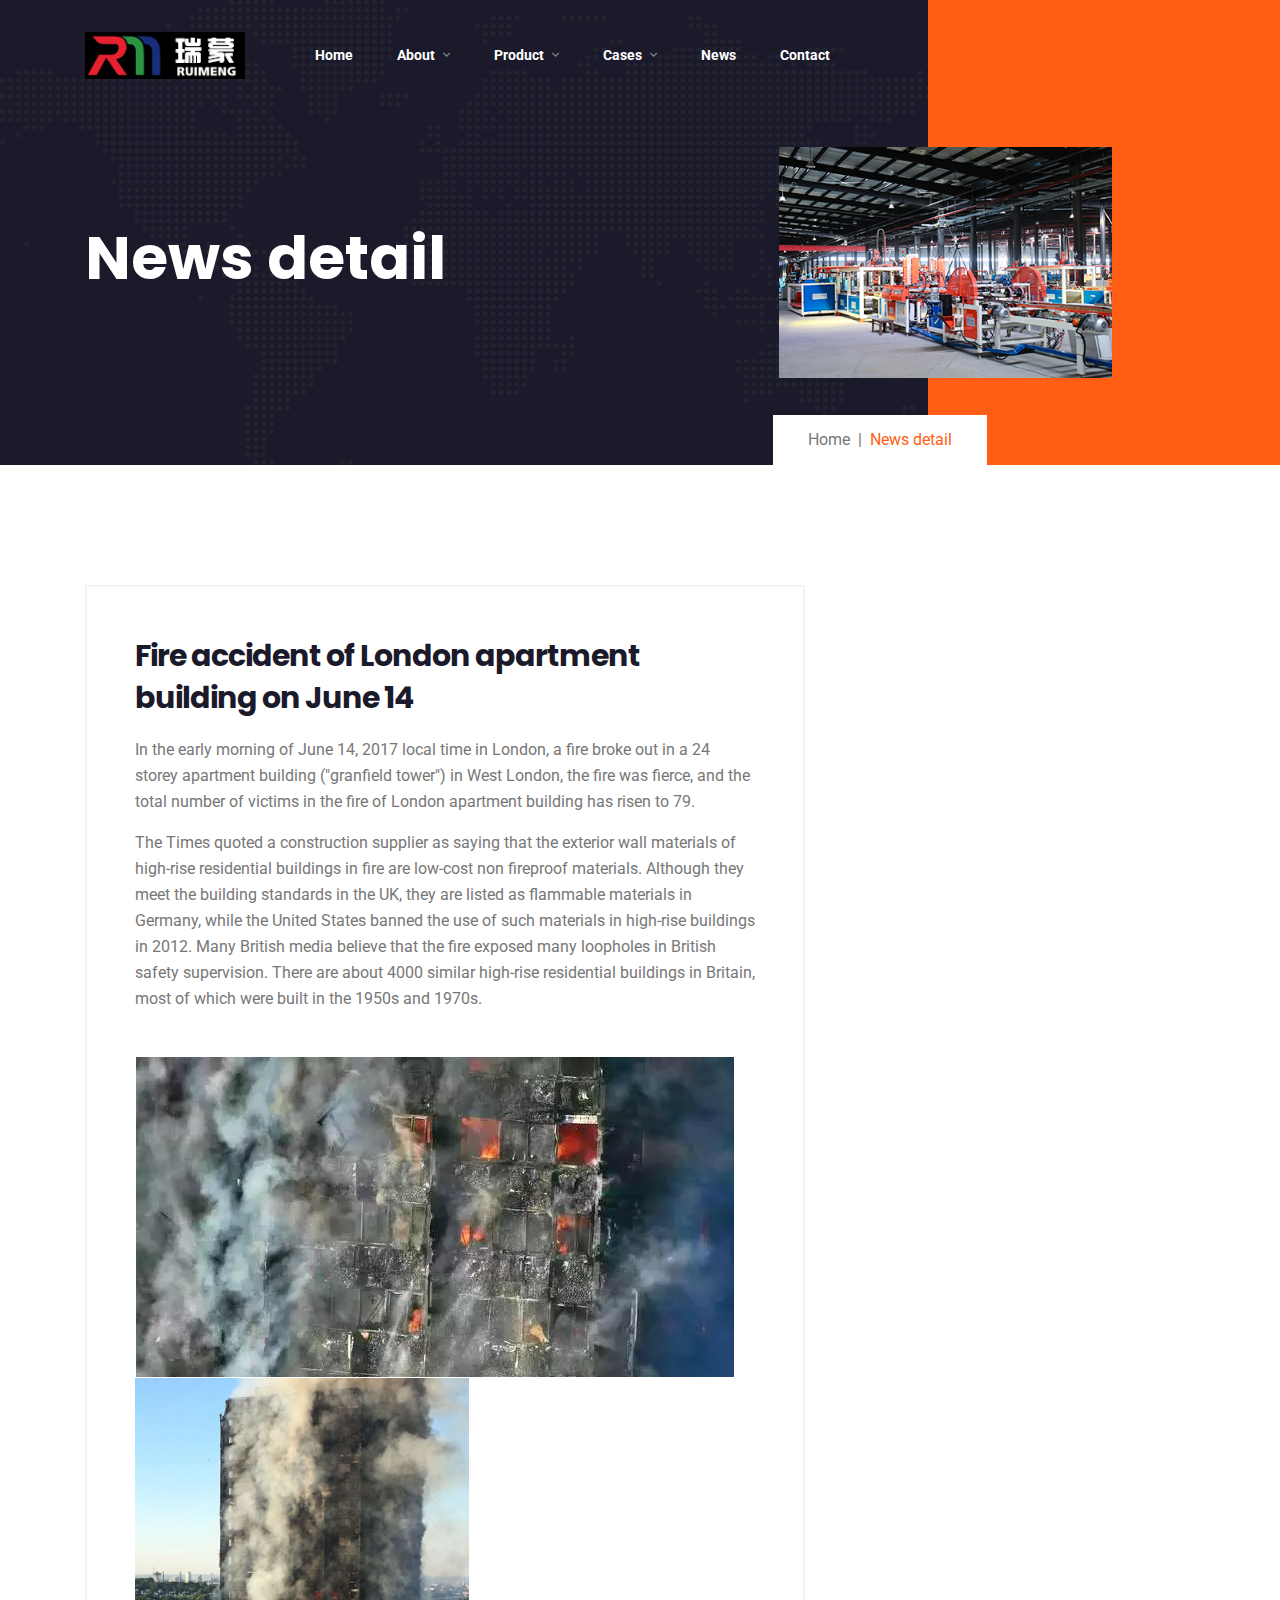
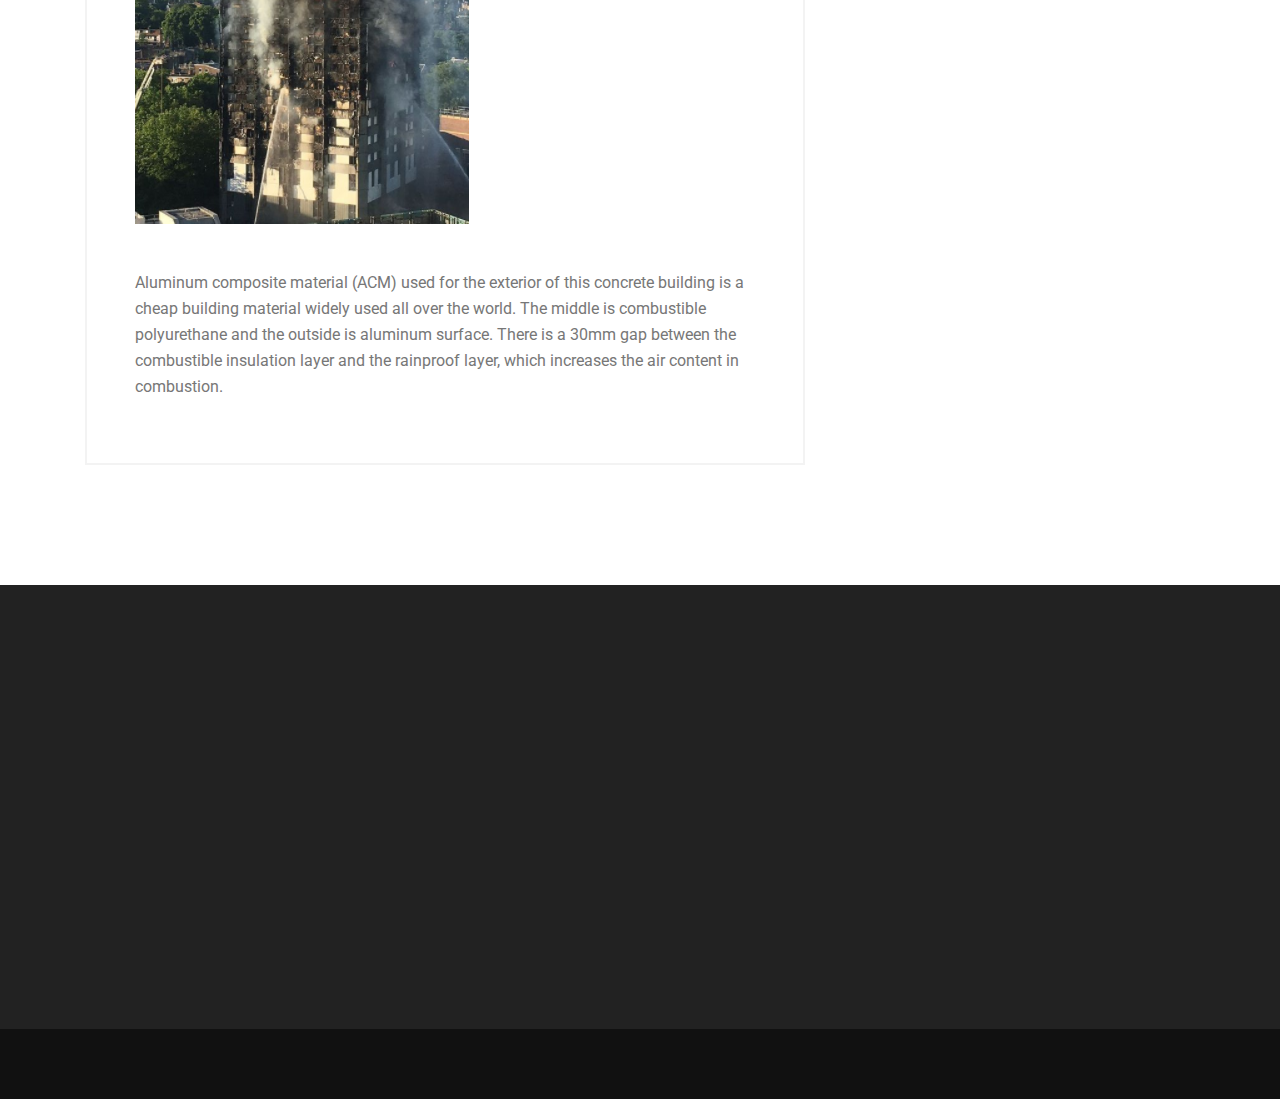
<file: 614.html>
<!doctype html>
<html class="no-js" lang="zxx">

<head>
    <meta charset="utf-8">
    <meta http-equiv="x-ua-compatible" content="ie=edge">
    <title>Anhui ruimeng Technology Co., Ltd</title>
    <meta name="description" content="">
    <meta name="viewport" content="width=device-width, initial-scale=1">

    <link rel="manifest" href="volport/site.webmanifest">
    <link rel="shortcut icon" type="image/x-icon" href="volport/assets/img/favicon.png">
    <!-- Place favicon.ico in the root directory -->

    <!-- CSS here -->
    <link rel="stylesheet" href="static/css/preloader.css">
    <link rel="stylesheet" href="static/css/bootstrap.min.css">
    <link rel="stylesheet" href="static/css/owl.carousel.min.css">
    <link rel="stylesheet" href="static/css/animate.min.css">
    <link rel="stylesheet" href="static/css/custom-animation.css">
    <link rel="stylesheet" href="static/css/magnific-popup.css">
    <link rel="stylesheet" href="static/css/fontawesome-all.min.css">
    <link rel="stylesheet" href="static/css/themify-icons.css">
    <link rel="stylesheet" href="static/css/meanmenu.css">
    <link rel="stylesheet" href="static/css/slick.css">
    <link rel="stylesheet" href="static/css/progresscircle.css">
    <link rel="stylesheet" href="static/css/pe-icon-7-stroke.css">
    <link rel="stylesheet" href="static/css/flaticon.css">
    <link rel="stylesheet" href="static/css/icofont.min.css">
    <link rel="stylesheet" href="static/css/main.css">
</head>

<body>
    <!-- header area start  -->
    <header>
        <div class="transparent-header header-sticky">
            <div class="container">
                <div class="row align-items-center">
                    <div class="col-xl-2 col-lg-2 col-6">
                        <div class="logo">
                            <a href="">
                                        <img src="static/image/logo黑底.png" alt="logo">
                                    </a>
                        </div>
                    </div>
                    <div class="col-xl-8 col-lg-8 d-none d-lg-block">
                        <div class="main-menu ml-40">
                            <nav id="mobile-menu">
                                    <ul>
                                        <li><a href="index.html">Home
                                            <!-- <i class="fal fa-angle-down"></i> -->
                                            </a>
                                            <!-- <ul class="submenu">
                                                <li><a href="">Homepage 01</a></li>
                                                <li><a href="index-02.html">Homepage 02</a></li>
                                                <li><a href="index-03.html">Homepage 03</a></li>
                                            </ul> -->
                                        </li>
                                        <li><a href="about.html">About
                                            <i class="fal fa-angle-down"></i>
                                        </a>
                                            <ul class="submenu">
                                                <li><a href="about.html">Company profile</a></li>
                                                <li><a href="services.html">Plant Equipment</a></li>
                                            </ul>
                                        </li>
                                        <li><a href="projects.html">Product
                                            <i class="fal fa-angle-down"></i>
                                        </a>
                                            <ul class="submenu">
                                                <li><a href="team-details.html">Product introduction</a></li>
                                                <li><a href="projects.html">Product color card</a></li>
                                                <!-- <li><a href="service-details.html">Services Details</a></li> -->
                                            </ul>
                                        </li>
                                        <li><a href="team.html">Cases
                                            <i class="fal fa-angle-down"></i>
                                        </a>
                                            <ul class="submenu">
                                                <li><a href="team.html">Case display</a></li>
                                                <!-- <li><a href="team-details.html">Team details</a></li>
                                                <li><a href="projects.html">Projects</a></li>
                                                <li><a href="project-details.html">Project Details</a></li>
                                                <li><a href="faq.html">FAQ</a></li> -->
                                            </ul>
                                        </li>
                                        <li><a href="news.html">News
                                            <!-- <i class="fal fa-angle-down"></i> -->
                                        </a>
                                            <!-- <ul class="submenu">
                                                <li><a href="news.html">News</a></li>
                                                <li><a href="news-details.html">News Details</a></li>
                                            </ul> -->
                                        </li>
                                        <li><a href="contact.html">Contact</a></li>
                                    </ul>
                                </nav>
                        </div>
                    </div>
                     
                </div>
            </div>
        </div>
    </header>
    <!-- header area end -->
    <!-- side toggle start  -->
   
    <div class="offcanvas-overlay"></div>
    <!-- side toggle end -->
    <main>
        <!-- page title area start  -->
        <div class="page-title-area d-flex align-items-center p-relative">
            <nav class="breadcrumb-menu" aria-label="breadcrumb">
                <ol class="breadcrumb">
                    <li class="breadcrumb-item"><a href="index.html">Home</a></li>
                    <li class="breadcrumb-item active" aria-current="page">News detail</li>
                </ol>
            </nav>
            <div class="container">
                <div class="row align-items-center pt-60">
                    <div class="col-md-7 wow slideInLeft">
                        <div class="page-title-content">
                            <!-- <p>Transport anything from anywhere</p> -->
                            <h2 style="color: #fff;">News detail</h2>
                        </div>
                    </div>
                    <div class="col-md-5 wow slideInRight">
                        <div class="page-title-img f-right d-none d-sm-block">
                            <img style="width:80%" src="static/image/bancai/gq.png" alt="">
                        </div>
                    </div>
                </div>
            </div>
        </div>
        <!-- page title area end -->
        <section class="n-blog__area pt-120 pb-120">
            <div class="container">
                <div class="row">
                    <div class="col-lg-8">
                        <div class="n-blog__left pr-10">
                            <div class="n-blog__single">
                                <div class="n-blog__content blog-details">
                                    <!-- <span class="b-tag">Business</span> -->
                                    <h4>Fire accident of London apartment building on June 14</h4>
                                    <p>In the early morning of June 14, 2017 local time in London, a fire broke out in a 24 storey apartment building ("granfield tower") in West London,
                                         the fire was fierce, and the total number of victims in the fire of London apartment building has risen to 79.
                                    </p>
                                    <p>The Times quoted a construction supplier as saying that the exterior wall materials of high-rise residential buildings in fire are low-cost non fireproof materials. Although they meet the building standards in the UK, they are listed as flammable materials in Germany, while the United States banned the use of such materials in high-rise buildings in 2012. Many British media believe that the fire exposed many loopholes in British safety supervision. 
                                        There are about 4000 similar high-rise residential buildings in Britain, most of which were built in the 1950s and 1970s.</p>
                                    <div class="blog-d-img">
                                        <img src="static/image/news/614-1.png" alt="logistics and transport image">
                                        <img src="static/image/news/614.png" alt="logistics and transport image">
                                    </div>
                                    <p>Aluminum composite material (ACM) used for the exterior of this concrete building is a cheap building material widely used all over the world. The middle is combustible polyurethane and the outside is aluminum surface.
                                         There is a 30mm gap between the combustible insulation layer and the rainproof layer, which increases the air content in combustion.</p>
                                </div>
                            </div>
                        </div>
                    </div>
                </div>
            </div>
        </section>
    </main>

    <!-- footer area start  -->
    <footer>
        <section class="footer__area pt-100 pb-70 footer-bg">
            <div class="container">
                <div class="row wow slideInUp">
                    <div class="col-xl-3 col-lg-6 col-md-6">
                        <div class="footer__widget mb-30">
                            <div class="footer__widget-title">
                                <h5>About</h5>
                            </div>
                            <p>Anhui ruimeng Technology Co., Ltd
                            </p>
                            <div class="footer__address">
                                <p>Phone：18837677779</p>
                                <p>Address：Letu town Anchi Avenue West, Mengcheng County, Bozhou City, Anhui Province</p>
                            </div>
                        </div>
                    </div>
                    <div class="col-xl-3 col-lg-6 col-md-6">
                        <div class="footer__widget mb-30 pl-70">
                            <div class="footer__widget-title">
                                <h5>Links</h5>
                            </div>
                            <ul class="footer__list">
                                <li><a href="about.html">Company profile</a></li>
                                <li><a href="team-details.html">Product introduction</a></li>
                                <li><a href="team.html">Case display</a></li>
                                <li><a href="services.html">Plant Equipment</a></li>
                                <li><a href="news.html">News</a></li>
                            </ul>
                        </div>
                    </div>
                </div>
            </div>
        </section>
        <div class="copyright__area copyright-bg pt-35">
            <div class="container">
                <div class="row wow slideInUp">
                    <div class="col-xl-4 col-lg-6 col-md-6">
                        <div class="copyright__text mb-35">
                            <!-- <p>Copyright & Design <a href="javascript:;" class="__cf_email__" data-cfemail="ca88b38a">备案</a><a href="#"></a></p> -->
                        </div>
                    </div>
                    <div class="col-xl-4 d-none d-xl-block">
                        <div class="copyright__logo p-relative">
                            <a href=""><img src="static/image/logo黑底.png" alt=""></a>
                        </div>
                    </div>
                    <!-- <div class="col-xl-4 col-lg-6 col-md-6">
                        <ul class="copyright__tos mb-30 text-end">
                            <li><a href="#">Terms & Conditions</a></li>
                            <li><a href="#">Careers </a></li>
                            <li><a href="#">Get A Quote</a></li>
                        </ul>
                    </div> -->
                </div>
            </div>
        </div>
    </footer>
    <!-- footer area end -->
    <!-- Fullscreen search -->
    <div class="search-wrap">
        <div class="search-inner">
            <i class="fas fa-times search-close" id="search-close"></i>
            <div class="search-cell">
                <form method="get">
                    <div class="search-field-holder">
                        <input type="search" class="main-search-input" placeholder="Search Your Keyword...">
                    </div>
                </form>
            </div>
        </div>
    </div>
    <!-- end fullscreen search -->



    <!-- JS here -->
    <script src="static/js/jquery-3.6.0.min.js"></script>
    <script src="static/js/bootstrap.bundle.min.js"></script>
    <script src="static/js/owl.carousel.min.js"></script>
    <script src="static/js/isotope.pkgd.min.js"></script>
    <script src="static/js/slick.min.js"></script>
    <script src="static/js/jquery.meanmenu.min.js"></script>
    <script src="static/js/ajax-form.js"></script>
    <script src="static/js/wow.min.js"></script>
    <script src="static/js/jquery.scrollUp.min.js"></script>
    <script src="static/js/waypoint.js"></script>
    <script src="static/js/jquery.counterup.min.js"></script>
    <script src="static/js/progresscircle.js"></script>
    <script src="static/js/imagesloaded.pkgd.min.js"></script>
    <script src="static/js/jquery.magnific-popup.min.js"></script>
    <script src="static/js/plugins.js"></script>
    <script src="static/js/main.js"></script>
</body>

</html>
</file>
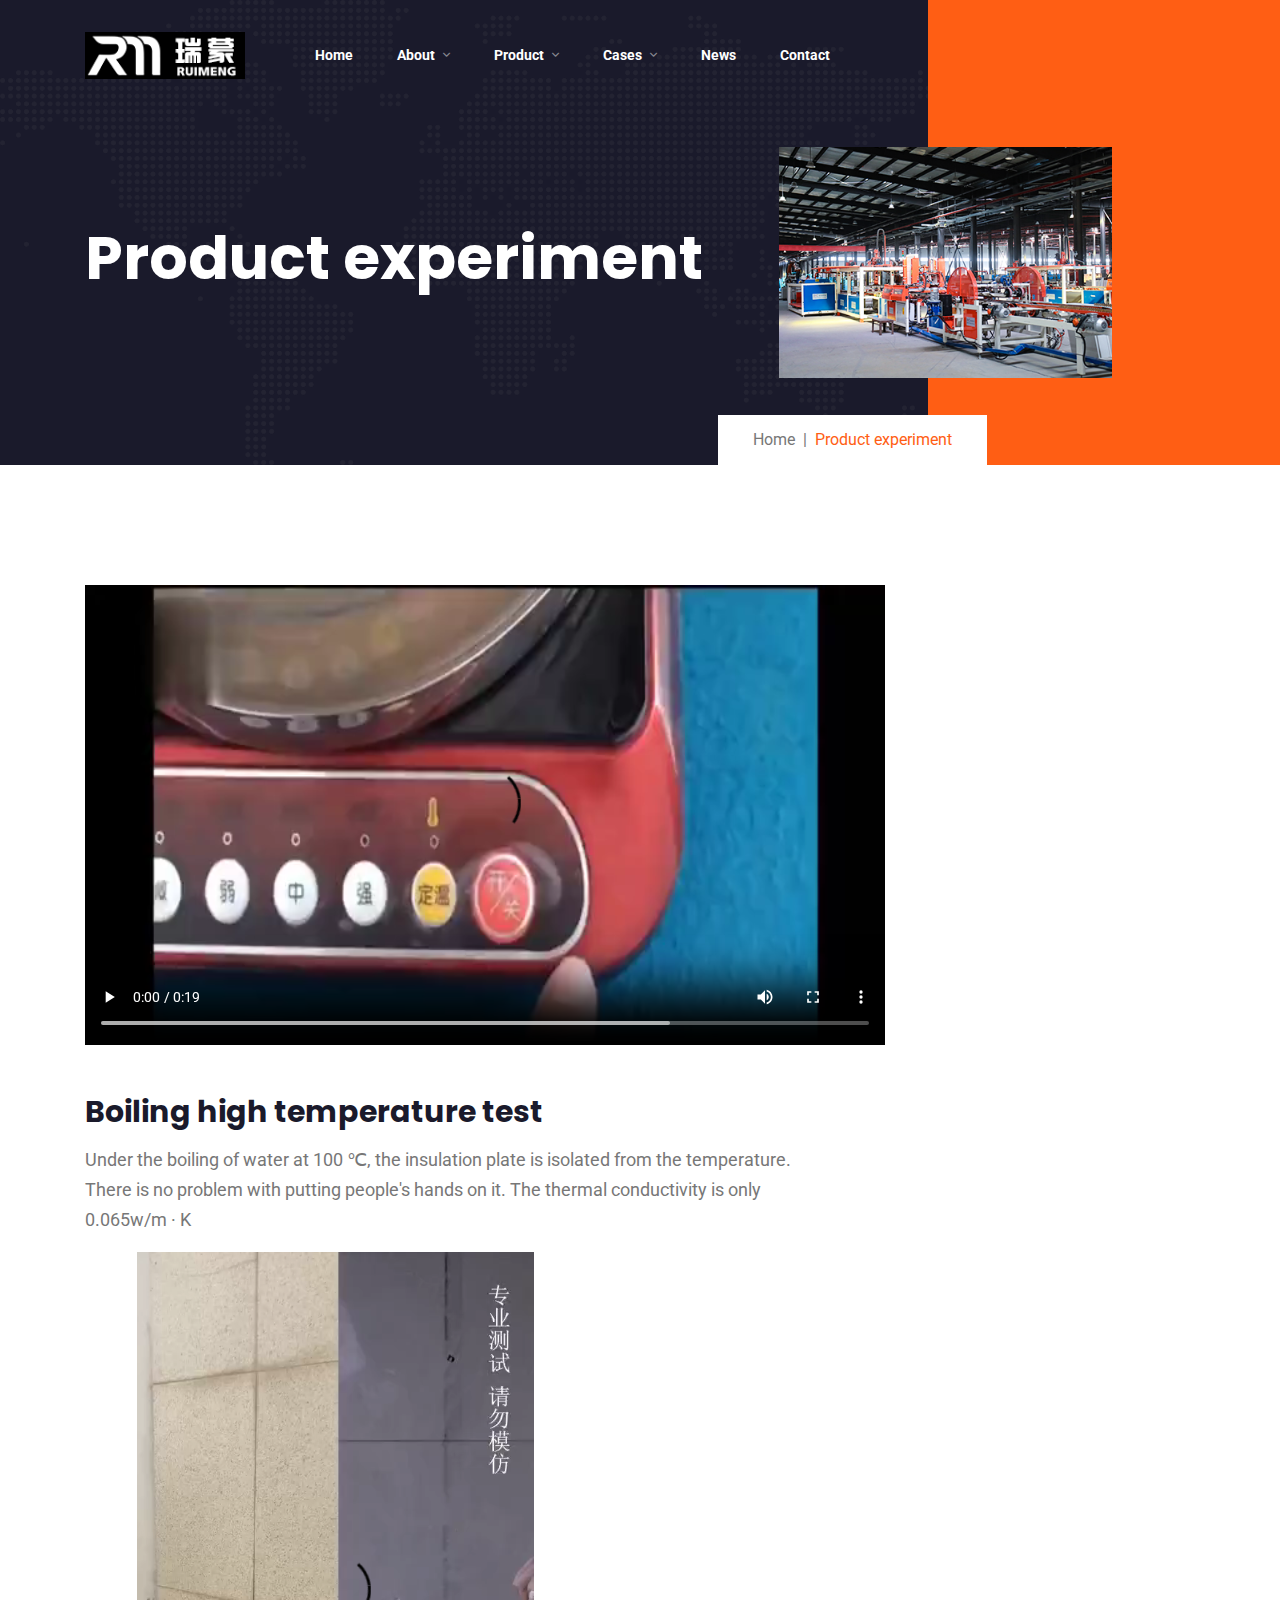
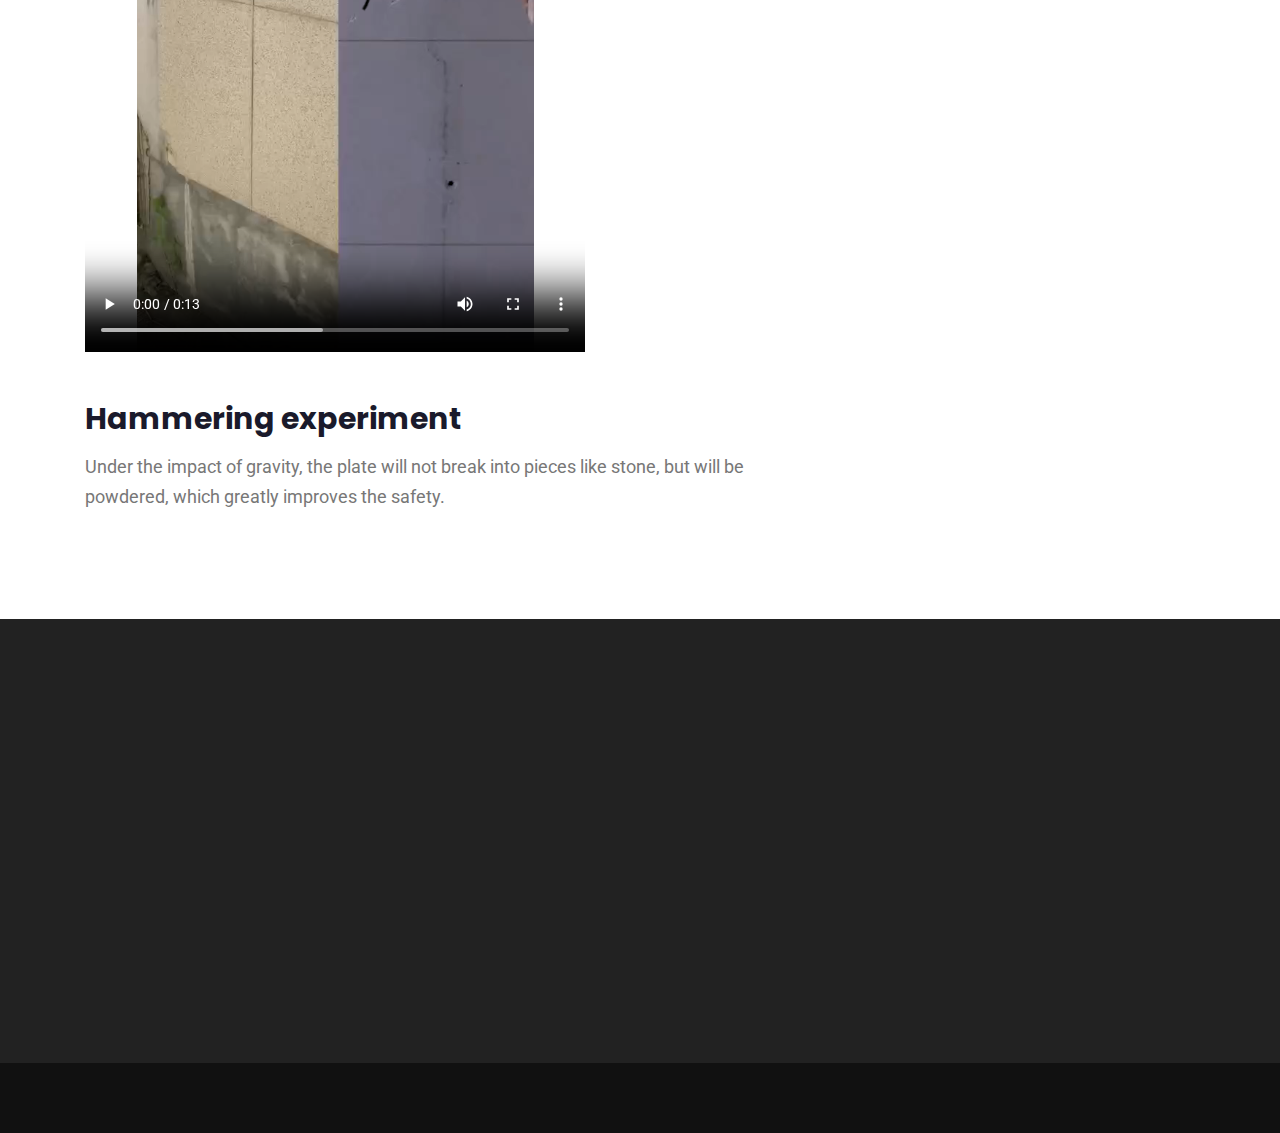
<file: chanpin.html>
<!doctype html>
<html class="no-js" lang="en">

<head>
    <meta charset="utf-8">
    <meta http-equiv="x-ua-compatible" content="ie=edge">
    <title>Anhui ruimeng Technology Co., Ltd</title>
    <meta name="description" content="">
    <meta name="viewport" content="width=device-width, initial-scale=1">

    <link rel="manifest" href="volport/site.webmanifest">
    <link rel="shortcut icon" type="image/x-icon" href="volport/assets/img/favicon.png">
    <!-- Place favicon.ico in the root directory -->

    <!-- CSS here -->
    <link rel="stylesheet" href="static/css/preloader.css">
    <link rel="stylesheet" href="static/css/bootstrap.min.css">
    <link rel="stylesheet" href="static/css/owl.carousel.min.css">
    <link rel="stylesheet" href="static/css/animate.min.css">
    <link rel="stylesheet" href="static/css/custom-animation.css">
    <link rel="stylesheet" href="static/css/magnific-popup.css">
    <link rel="stylesheet" href="static/css/fontawesome-all.min.css">
    <link rel="stylesheet" href="static/css/themify-icons.css">
    <link rel="stylesheet" href="static/css/meanmenu.css">
    <link rel="stylesheet" href="static/css/slick.css">
    <link rel="stylesheet" href="static/css/progresscircle.css">
    <link rel="stylesheet" href="static/css/pe-icon-7-stroke.css">
    <link rel="stylesheet" href="static/css/flaticon.css">
    <link rel="stylesheet" href="static/css/icofont.min.css">
    <link rel="stylesheet" href="static/css/main.css">
</head>

<body>
    
    <!-- preloader area start -->
    <div id="loading">
        <div id="loading-center">
            <div id="loading-center-absolute">
                <div class="object" id="object_one"></div>
                <div class="object" id="object_two"></div>
                <div class="object" id="object_three"></div>
            </div>
        </div>
         
    </div>
    <!-- preloader area end -->

    <!-- header area start  -->
    <header>
        <div class="transparent-header header-sticky">
            <div class="container">
                <div class="row align-items-center">
                    <div class="col-xl-2 col-lg-2 col-6">
                        <div class="logo">
                            <a href="">
                                        <img src="static/image/logo黑底白字.png" alt="logo">
                                    </a>
                        </div>
                    </div>
                    <div class="col-xl-8 col-lg-8 d-none d-lg-block">
                        <div class="main-menu ml-40">
                            <nav id="mobile-menu">
                                    <ul>
                                        <li><a href="index.html">Home
                                            <!-- <i class="fal fa-angle-down"></i> -->
                                            </a>
                                            <!-- <ul class="submenu">
                                                <li><a href="">Homepage 01</a></li>
                                                <li><a href="index-02.html">Homepage 02</a></li>
                                                <li><a href="index-03.html">Homepage 03</a></li>
                                            </ul> -->
                                        </li>
                                        <li><a href="about.html">About
                                            <i class="fal fa-angle-down"></i>
                                        </a>
                                            <ul class="submenu">
                                                <li><a href="about.html">Company profile</a></li>
                                                <li><a href="services.html">Plant Equipment</a></li>
                                            </ul>
                                        </li>
                                        <li><a href="projects.html">Product
                                            <i class="fal fa-angle-down"></i>
                                        </a>
                                            <ul class="submenu">
                                                <li><a href="team-details.html">Product introduction</a></li>
                                                <li><a href="projects.html">Product color card</a></li>
                                                <!-- <li><a href="service-details.html">Services Details</a></li> -->
                                            </ul>
                                        </li>
                                        <li><a href="team.html">Cases
                                            <i class="fal fa-angle-down"></i>
                                        </a>
                                            <ul class="submenu">
                                                <li><a href="team.html">Case display</a></li>
                                                <!-- <li><a href="team-details.html">Team details</a></li>
                                                <li><a href="projects.html">Projects</a></li>
                                                <li><a href="project-details.html">Project Details</a></li>
                                                <li><a href="faq.html">FAQ</a></li> -->
                                            </ul>
                                        </li>
                                        <li><a href="news.html">News
                                            <!-- <i class="fal fa-angle-down"></i> -->
                                        </a>
                                            <!-- <ul class="submenu">
                                                <li><a href="news.html">News</a></li>
                                                <li><a href="news-details.html">News Details</a></li>
                                            </ul> -->
                                        </li>
                                        <li><a href="contact.html">Contact</a></li>
                                    </ul>
                                </nav>
                        </div>
                    </div>
                     
                </div>
            </div>
        </div>
    </header>
    <!-- header area end -->
    <!-- side toggle start  -->
 
    <div class="offcanvas-overlay"></div>
    <!-- side toggle end -->
    <main>
        <!-- page title area start  -->
        <div class="page-title-area d-flex align-items-center p-relative">
            <nav class="breadcrumb-menu" aria-label="breadcrumb">
                <ol class="breadcrumb">
                    <li class="breadcrumb-item"><a href="index.html">Home</a></li>
                    <li class="breadcrumb-item active" aria-current="page">Product experiment</li>
                </ol>
            </nav>
            <div class="container">
                <div class="row align-items-center pt-60">
                    <div class="col-md-7 wow slideInLeft">
                        <div class="page-title-content">
                            <!-- <p>Transport anything from anywhere</p> -->
                            <h2 style="color: #fff;">Product experiment</h2>
                        </div>
                    </div>
                    <div class="col-md-5 wow slideInRight">
                        <div class="page-title-img f-right d-none d-sm-block">
                            <img style="width:80%" src="static/image/bancai/gq.png" alt="">
                        </div>
                    </div>
                </div>
            </div>
        </div>
        <!-- page title area end -->
        <!-- service details area start -->
        <div class="service-details pt-120 pb-90">
            <div class="container">
                <div class="row">
                    <div class="col-xl-8">
                        <div class="service-details-content">
                            <div class="sdm-img p-relative">
                                <video style="width: 800px;" src="./static/video/zhushui.mp4" controls="controls">
                                </video>
                            </div>
                            <h4>Boiling high temperature test</h4>
                            <p>Under the boiling of water at 100 ℃, the insulation plate is isolated from the temperature. There is no problem with putting people's hands on it. The thermal conductivity is only 0.065w/m · K</p>
                        </div>
                        <div class="service-details-content">
                            <div class="sdm-img p-relative">
                                <video style="width: 500px;height: 700px;" src="./static/video/chuida.mp4" controls="controls">
                                </video>
                            </div>
                            <h4>Hammering experiment</h4>
                            <p>Under the impact of gravity, the plate will not break into pieces like stone, but will be powdered, which greatly improves the safety.</p>
                        </div>
                    </div>
                </div>
            </div>
        </div>
        <!-- service details area end -->
    </main>

    <!-- footer area start  -->
    <footer>
        <section class="footer__area pt-100 pb-70 footer-bg">
            <div class="container">
                <div class="row wow slideInUp">
                    <div class="col-xl-3 col-lg-6 col-md-6">
                        <div class="footer__widget mb-30">
                            <div class="footer__widget-title">
                                <h5>About</h5>
                            </div>
                            <p>Anhui ruimeng Technology Co., Ltd
                            </p>
                            <div class="footer__address">
                                <p>Phone：18837677779</p>
                                <p>Address：Letu town Anchi Avenue West, Mengcheng County, Bozhou City, Anhui Province</p>
                            </div>
                        </div>
                    </div>
                    <div class="col-xl-3 col-lg-6 col-md-6">
                        <div class="footer__widget mb-30 pl-70">
                            <div class="footer__widget-title">
                                <h5>Links</h5>
                            </div>
                            <ul class="footer__list">
                                <li><a href="about.html">Company profile</a></li>
                                <li><a href="team-details.html">Product introduction</a></li>
                                <li><a href="team.html">Case display</a></li>
                                <li><a href="services.html">Plant Equipment</a></li>
                                <li><a href="news.html">News</a></li>
                            </ul>
                        </div>
                    </div>
                </div>
            </div>
        </section>
        <div class="copyright__area copyright-bg pt-35">
            <div class="container">
                <div class="row wow slideInUp">
                    <div class="col-xl-4 col-lg-6 col-md-6">
                        <div class="copyright__text mb-35">
                            <!-- <p>Copyright & Design <a href="javascript:;" class="__cf_email__" data-cfemail="ca88b38a">备案</a><a href="#"></a></p> -->
                        </div>
                    </div>
                    <div class="col-xl-4 d-none d-xl-block">
                        <div class="copyright__logo p-relative">
                            <a href=""><img src="static/image/logo黑底.png" alt=""></a>
                        </div>
                    </div>
                    <!-- <div class="col-xl-4 col-lg-6 col-md-6">
                        <ul class="copyright__tos mb-30 text-end">
                            <li><a href="#">Terms & Conditions</a></li>
                            <li><a href="#">Careers </a></li>
                            <li><a href="#">Get A Quote</a></li>
                        </ul>
                    </div> -->
                </div>
            </div>
        </div>
    </footer>
    
    <!-- footer area end -->
    <!-- Fullscreen search -->
    <div class="search-wrap">
        <div class="search-inner">
            <i class="fas fa-times search-close" id="search-close"></i>
            <div class="search-cell">
                <form method="get">
                    <div class="search-field-holder">
                        <input type="search" class="main-search-input" placeholder="Search Your Keyword...">
                    </div>
                </form>
            </div>
        </div>
    </div>
    <!-- end fullscreen search -->



    <!-- JS here -->
    <script src="static/js/jquery-3.6.0.min.js"></script>
    <script src="static/js/bootstrap.bundle.min.js"></script>
    <script src="static/js/owl.carousel.min.js"></script>
    <script src="static/js/isotope.pkgd.min.js"></script>
    <script src="static/js/slick.min.js"></script>
    <script src="static/js/jquery.meanmenu.min.js"></script>
    <script src="static/js/ajax-form.js"></script>
    <script src="static/js/wow.min.js"></script>
    <script src="static/js/jquery.scrollUp.min.js"></script>
    <script src="static/js/waypoint.js"></script>
    <script src="static/js/jquery.counterup.min.js"></script>
    <script src="static/js/progresscircle.js"></script>
    <script src="static/js/imagesloaded.pkgd.min.js"></script>
    <script src="static/js/jquery.magnific-popup.min.js"></script>
    <script src="static/js/plugins.js"></script>
    <script src="static/js/main.js"></script>
</body>

</html>
</file>
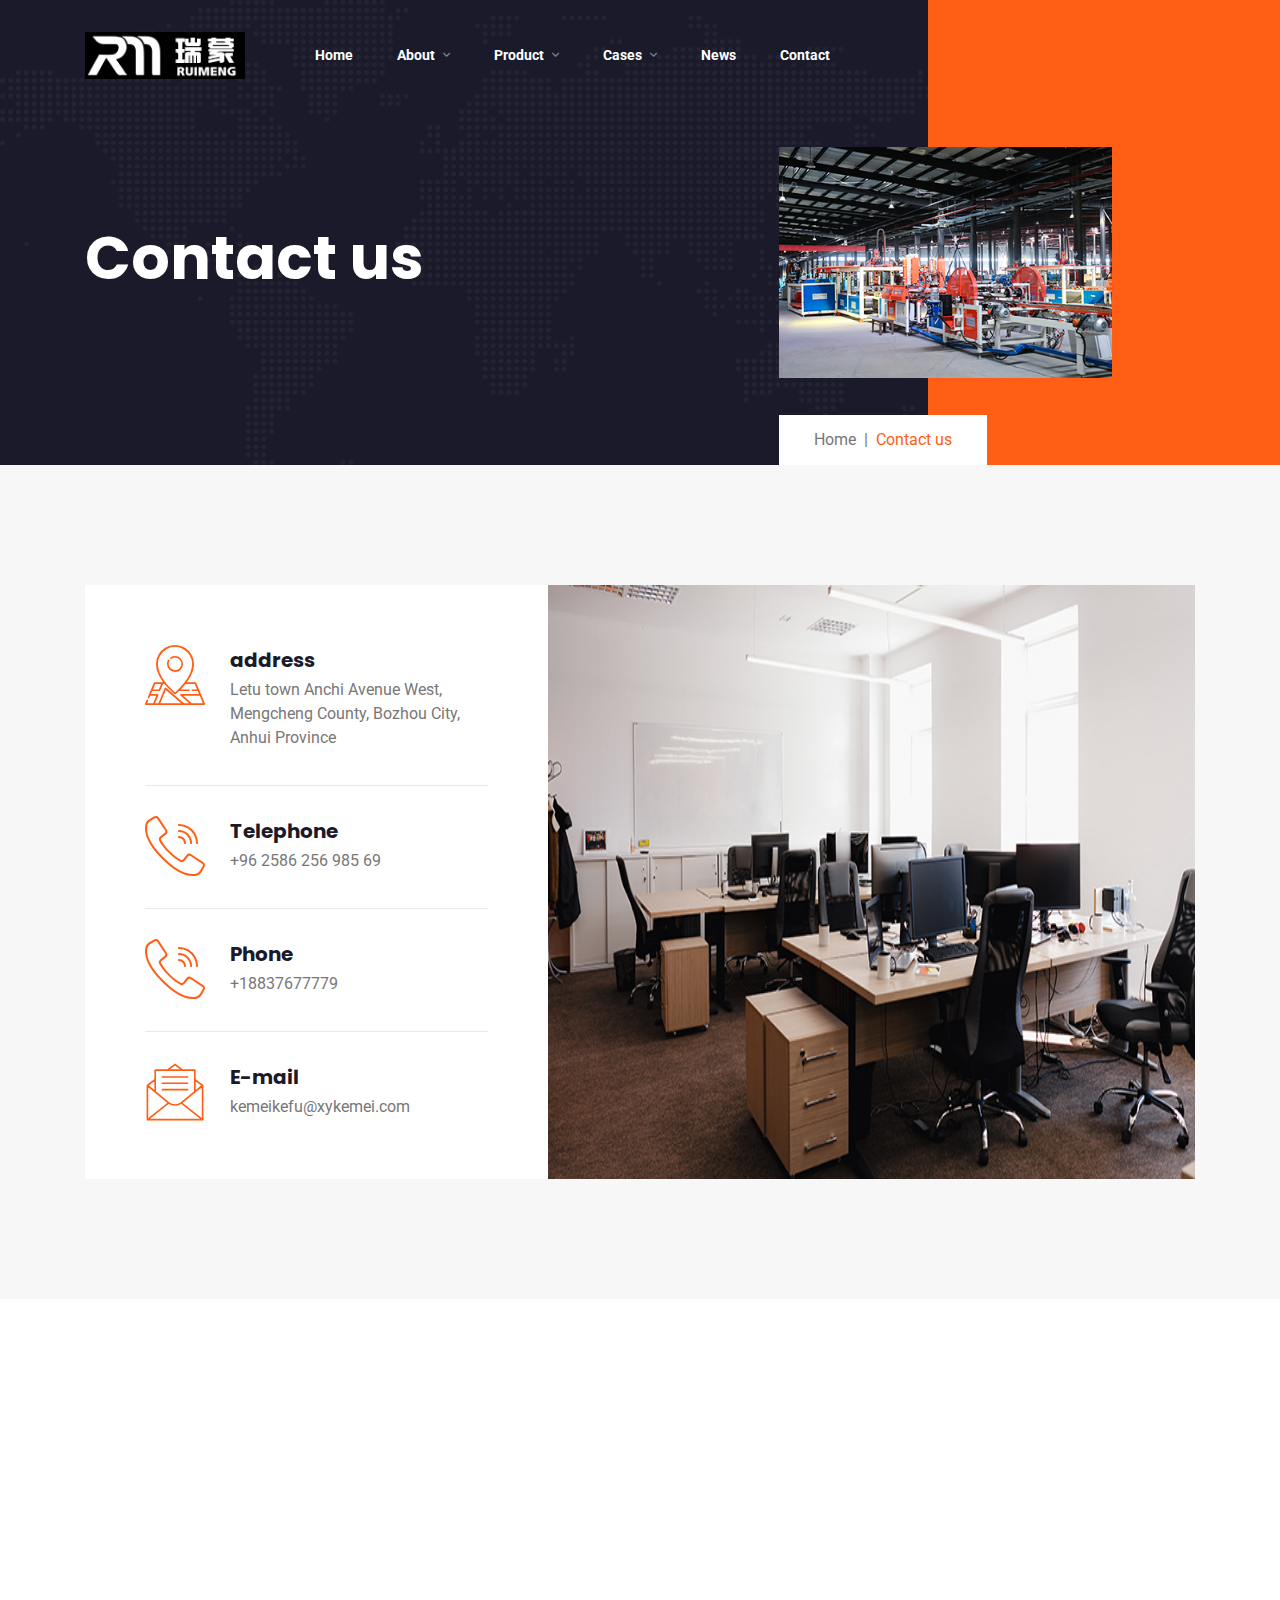
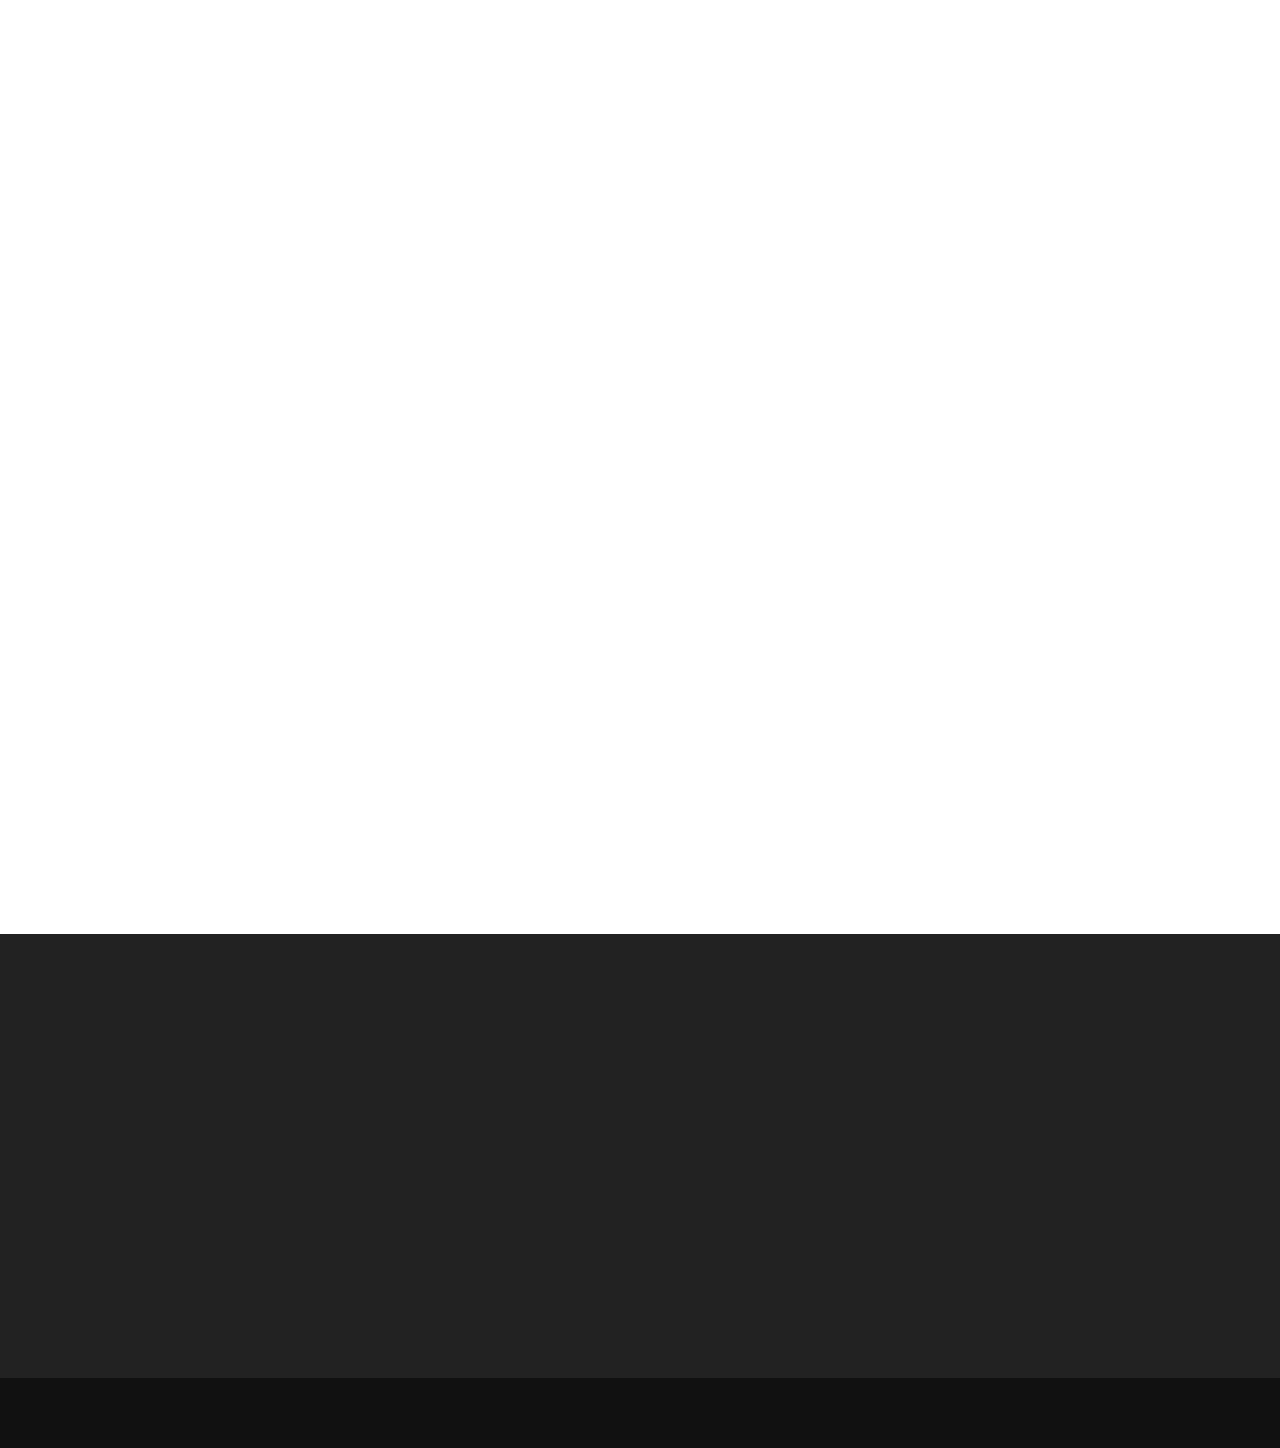
<file: contact.html>
<!doctype html>
<html class="no-js" lang="en">

<head>
    <meta charset="utf-8">
    <meta http-equiv="x-ua-compatible" content="ie=edge">
    <title>Anhui ruimeng Technology Co., Ltd</title>
    <meta name="description" content="">
    <meta name="viewport" content="width=device-width, initial-scale=1">

    <link rel="manifest" href="volport/site.webmanifest">
    <link rel="shortcut icon" type="image/x-icon" href="volport/assets/img/favicon.png">
    <!-- Place favicon.ico in the root directory -->

    <!-- CSS here -->
    <link rel="stylesheet" href="static/css/preloader.css">
    <link rel="stylesheet" href="static/css/bootstrap.min.css">
    <link rel="stylesheet" href="static/css/owl.carousel.min.css">
    <link rel="stylesheet" href="static/css/animate.min.css">
    <link rel="stylesheet" href="static/css/custom-animation.css">
    <link rel="stylesheet" href="static/css/magnific-popup.css">
    <link rel="stylesheet" href="static/css/fontawesome-all.min.css">
    <link rel="stylesheet" href="static/css/themify-icons.css">
    <link rel="stylesheet" href="static/css/meanmenu.css">
    <link rel="stylesheet" href="static/css/slick.css">
    <link rel="stylesheet" href="static/css/progresscircle.css">
    <link rel="stylesheet" href="static/css/pe-icon-7-stroke.css">
    <link rel="stylesheet" href="static/css/flaticon.css">
    <link rel="stylesheet" href="static/css/icofont.min.css">
    <link rel="stylesheet" href="static/css/main.css">
</head>

<body>

<!-- preloader area start -->
<div id="loading">
    <div id="loading-center">
        <div id="loading-center-absolute">
            <div class="object" id="object_one"></div>
            <div class="object" id="object_two"></div>
            <div class="object" id="object_three"></div>
        </div>
    </div>

</div>
<!-- preloader area end -->

<!-- header area start  -->
<header>
    <div class="transparent-header header-sticky">
        <div class="container">
            <div class="row align-items-center">
                <div class="col-xl-2 col-lg-2 col-6">
                    <div class="logo">
                        <a href="index.html">
                            <img src="static/image/logo黑底白字.png" alt="logo">
                        </a>
                    </div>
                </div>
                <div class="col-xl-8 col-lg-8 d-none d-lg-block">
                    <div class="main-menu ml-40">
                        <nav id="mobile-menu">
                            <ul>
                                <li><a href="index.html">Home
                                    <!-- <i class="fal fa-angle-down"></i> -->
                                </a>
                                    <!-- <ul class="submenu">
                                        <li><a href="">Homepage 01</a></li>
                                        <li><a href="index-02.html">Homepage 02</a></li>
                                        <li><a href="index-03.html">Homepage 03</a></li>
                                    </ul> -->
                                </li>
                                <li><a href="about.html">About
                                    <i class="fal fa-angle-down"></i>
                                </a>
                                    <ul class="submenu">
                                        <li><a href="about.html">Company profile</a></li>
                                        <li><a href="services.html">Plant Equipment</a></li>
                                    </ul>
                                </li>
                                <li><a href="projects.html">Product
                                    <i class="fal fa-angle-down"></i>
                                </a>
                                    <ul class="submenu">
                                        <li><a href="team-details.html">Product introduction</a></li>
                                        <li><a href="projects.html">Product color card</a></li>
                                        <!-- <li><a href="service-details.html">Services Details</a></li> -->
                                    </ul>
                                </li>
                                <li><a href="team.html">Cases
                                    <i class="fal fa-angle-down"></i>
                                </a>
                                    <ul class="submenu">
                                        <li><a href="team.html">Case display</a></li>
                                        <!-- <li><a href="team-details.html">Team details</a></li>
                                        <li><a href="projects.html">Projects</a></li>
                                        <li><a href="project-details.html">Project Details</a></li>
                                        <li><a href="faq.html">FAQ</a></li> -->
                                    </ul>
                                </li>
                                <li><a href="news.html">News
                                    <!-- <i class="fal fa-angle-down"></i> -->
                                </a>
                                    <!-- <ul class="submenu">
                                        <li><a href="news.html">News</a></li>
                                        <li><a href="news-details.html">News Details</a></li>
                                    </ul> -->
                                </li>
                                <li><a href="contact.html">Contact</a></li>
                            </ul>
                        </nav>
                    </div>
                </div>

            </div>
        </div>
    </div>
</header>
<!-- header area end -->
<!-- side toggle start  -->

<div class="offcanvas-overlay"></div>
<!-- side toggle end -->
<main>
    <!-- page title area start  -->
    <div class="page-title-area d-flex align-items-center p-relative">
        <nav class="breadcrumb-menu" aria-label="breadcrumb">
            <ol class="breadcrumb">
                <li class="breadcrumb-item"><a href="index.html">Home</a></li>
                <li class="breadcrumb-item active" aria-current="page">Contact us</li>
            </ol>
        </nav>
        <div class="container">
            <div class="row align-items-center pt-60">
                <div class="col-md-7 wow slideInLeft">
                    <div class="page-title-content">
                        <!-- <p>Transport anything from anywhere</p> -->
                        <h2 style="color: #fff;">Contact us</h2>
                    </div>
                </div>
                <div class="col-md-5 wow slideInRight">
                    <div class="page-title-img f-right d-none d-sm-block">
                        <img style="width:80%" src="static/image/bancai/gq.png" alt="">
                    </div>
                </div>
            </div>
        </div>
    </div>
    <!-- page title area end -->
    <!-- address area start  -->
    <div class="office-area pt-120 pb-120">
        <div class="container">
            <div class="row office-location g-0 wow slideInUp">
                <div class="col-xl-12">
                    <nav>
                        <div class="nav nav-tabs" id="nav-tab" role="tablist">
                            <!-- <button class="nav-link active" id="nav-home-tab" data-bs-toggle="tab" data-bs-target="#nav-home" type="button" role="tab" aria-controls="nav-home" aria-selected="true">公司地址</button> -->
                            <!-- <button class="nav-link" id="nav-profile-tab" data-bs-toggle="tab" data-bs-target="#nav-profile" type="button" role="tab" aria-controls="nav-profile" aria-selected="false">Sub
                                Office</button>
                            <button class="nav-link" id="nav-contact-tab" data-bs-toggle="tab" data-bs-target="#nav-contact" type="button" role="tab" aria-controls="nav-contact" aria-selected="false">Housten</button> -->
                        </div>
                    </nav>
                    <div class="tab-content" id="nav-tabContent">
                        <div class="tab-pane fade show active" id="nav-home" role="tabpanel"
                             aria-labelledby="nav-home-tab">
                            <div class="row g-0">
                                <div class="col-lg-5">
                                    <ul class="office-address">
                                        <li>
                                            <div class="office-address-icon">
                                                <i class="flaticon-map"></i>
                                            </div>
                                            <div class="office-address-meta">
                                                <h5>address</h5>
                                                <span>Letu town Anchi Avenue West, Mengcheng County, Bozhou City, Anhui Province</span>
                                            </div>
                                        </li>
                                        <li>
                                            <div class="office-address-icon">
                                                <i class="flaticon-call"></i>
                                            </div>
                                            <div class="office-address-meta">
                                                <h5>Telephone</h5>
                                                <span><a href="tel:+96258625698569">+96 2586 256 985 69</a></span>
                                            </div>
                                        </li>
                                        <li>
                                            <div class="office-address-icon">
                                                <i class="flaticon-call"></i>
                                            </div>
                                            <div class="office-address-meta">
                                                <h5>Phone</h5>
                                                <span><a href="tel:+18837677779">+18837677779</a></span>
                                            </div>
                                        </li>
                                        <li>
                                            <div class="office-address-icon">
                                                <i class="flaticon-envelope"></i>
                                            </div>
                                            <div class="office-address-meta">
                                                <h5>E-mail</h5>
                                                <span><a href="javascript:;"><span class="__cf_email__"
                                                                                   data-cfemail="244d4a424b64534146415c45495448410a474b49">kemeikefu@xykemei.com</span></a></span>
                                            </div>
                                        </li>
                                    </ul>
                                </div>
                                <div class="col-lg-7">
                                    <div class="office-img">
                                        <img src="static/picture/office-img1.jpg" alt="">
                                    </div>
                                </div>
                            </div>
                        </div>
                    </div>
                </div>
            </div>
        </div>
    </div>
    <!-- address area end -->
    <!-- contact form area  -->
    <div class="contact-form pt-110">
        <div class="contact-form-inner">
            <div class="container">
                <div class="row wow slideInUp">
                    <div class="col-xl-12">
                        <div class="section-title text-center mb-60">
                            <h2>Leaving a message</h2>
                        </div>
                    </div>
                    <div class="col-xl-12">
                        <div class="sd-form tmd-form">
                            <form id="leavemessagesForm" action="" method="post" accept-charset="utf-8">
                                <div class="row">
                                    <div class="col-lg-4">
                                        <input type="text" name="name" placeholder="Name">
                                    </div>
                                    <div class="col-lg-4">
                                        <input type="text" name="phone" placeholder="Phone">
                                    </div>
                                    <div class="col-lg-4">
                                        <input type="text" name="email" placeholder="E-mail">
                                    </div>
                                    <div class="col-lg-12">
                                        <textarea name="message" id="message"
                                                  placeholder="Please enter the question you want to ask"></textarea>
                                    </div>
                                    <div class="col-lg-12 text-center">
                                        <button class="shutter-btn" type="button" onclick="leavemessages()">Submit
                                        </button>
                                    </div>
                                </div>
                            </form>
                        </div>
                    </div>
                </div>
            </div>
        </div>
    </div>
    <!-- contact form end -->
    <!-- contact map area start  -->
    <div class="contact-map wow slideInUp">

    </div>
    <!-- contact map area end -->
</main>

<!-- footer area start  -->
<footer>
    <section class="footer__area pt-100 pb-70 footer-bg">
        <div class="container">
            <div class="row wow slideInUp">
                <div class="col-xl-3 col-lg-6 col-md-6">
                    <div class="footer__widget mb-30">
                        <div class="footer__widget-title">
                            <h5>About</h5>
                        </div>
                        <p>Anhui ruimeng Technology Co., Ltd
                        </p>
                        <div class="footer__address">
                            <p>Phone：18837677779</p>
                            <p>Address：Letu town Anchi Avenue West, Mengcheng County, Bozhou City, Anhui Province</p>
                        </div>
                    </div>
                </div>
                <div class="col-xl-3 col-lg-6 col-md-6">
                    <div class="footer__widget mb-30 pl-70">
                        <div class="footer__widget-title">
                            <h5>Links</h5>
                        </div>
                        <ul class="footer__list">
                            <li><a href="about.html">Company profile</a></li>
                            <li><a href="team-details.html">Product introduction</a></li>
                            <li><a href="team.html">Case display</a></li>
                            <li><a href="services.html">Plant Equipment</a></li>
                            <li><a href="news.html">News</a></li>
                        </ul>
                    </div>
                </div>
            </div>
        </div>
    </section>
    <div class="copyright__area copyright-bg pt-35">
        <div class="container">
            <div class="row wow slideInUp">
                <div class="col-xl-4 col-lg-6 col-md-6">
                    <div class="copyright__text mb-35">
                        <!-- <p>Copyright & Design <a href="javascript:;" class="__cf_email__" data-cfemail="ca88b38a">备案</a><a href="#"></a></p> -->
                    </div>
                </div>
                <div class="col-xl-4 d-none d-xl-block">
                    <div class="copyright__logo p-relative">
                        <a href=""><img src="static/image/logo黑底.png" alt=""></a>
                    </div>
                </div>
                <!-- <div class="col-xl-4 col-lg-6 col-md-6">
                    <ul class="copyright__tos mb-30 text-end">
                        <li><a href="#">Terms & Conditions</a></li>
                        <li><a href="#">Careers </a></li>
                        <li><a href="#">Get A Quote</a></li>
                    </ul>
                </div> -->
            </div>
        </div>
    </div>
</footer>
<!-- footer area end -->
<!-- Fullscreen search -->
<div class="search-wrap">
    <div class="search-inner">
        <i class="fas fa-times search-close" id="search-close"></i>
        <div class="search-cell">
            <form method="get">
                <div class="search-field-holder">
                    <input type="search" class="main-search-input" placeholder="Search Your Keyword...">
                </div>
            </form>
        </div>
    </div>
</div>
<!-- end fullscreen search -->


<!-- JS here -->
<script src="static/js/jquery-3.6.0.min.js"></script>
<script src="static/js/bootstrap.bundle.min.js"></script>
<script src="static/js/owl.carousel.min.js"></script>
<script src="static/js/isotope.pkgd.min.js"></script>
<script src="static/js/slick.min.js"></script>
<script src="static/js/jquery.meanmenu.min.js"></script>
<script src="static/js/ajax-form.js"></script>
<script src="static/js/wow.min.js"></script>
<script src="static/js/jquery.scrollUp.min.js"></script>
<script src="static/js/waypoint.js"></script>
<script src="static/js/jquery.counterup.min.js"></script>
<script src="static/js/progresscircle.js"></script>
<script src="static/js/imagesloaded.pkgd.min.js"></script>
<script src="static/js/jquery.magnific-popup.min.js"></script>
<script src="static/js/plugins.js"></script>
<script src="static/js/main.js"></script>
<script type="text/javascript">

    function leavemessages() {
        var name = $("[name='name']").val().trim();
        var phone = $("[name='phone']").val().trim();
        var email = $("[name='email']").val().trim();
        var message = $("[name='message']").val().trim();
        if ((name != "") && phone != "") {
            $.ajax({
                url: "http://localhost:18080/ruimeng/api/message/leavemessage",
                data: JSON.stringify({
                    name: name,
                    phone: phone,
                    email: email,
                    message: message
                }),
                type: "post",
                contentType: 'application/json',
                success: function (data) {
                    if (data.code == 0) {
                        alert("leaving a message success!");
                    } else {
                        alert("leaving a message failed!");
                    }
                }
            });
            return false;
        } else {
            alert("Your name and phone number cannot be blank!")
        }
    }
</script>
</body>

</html>
</file>
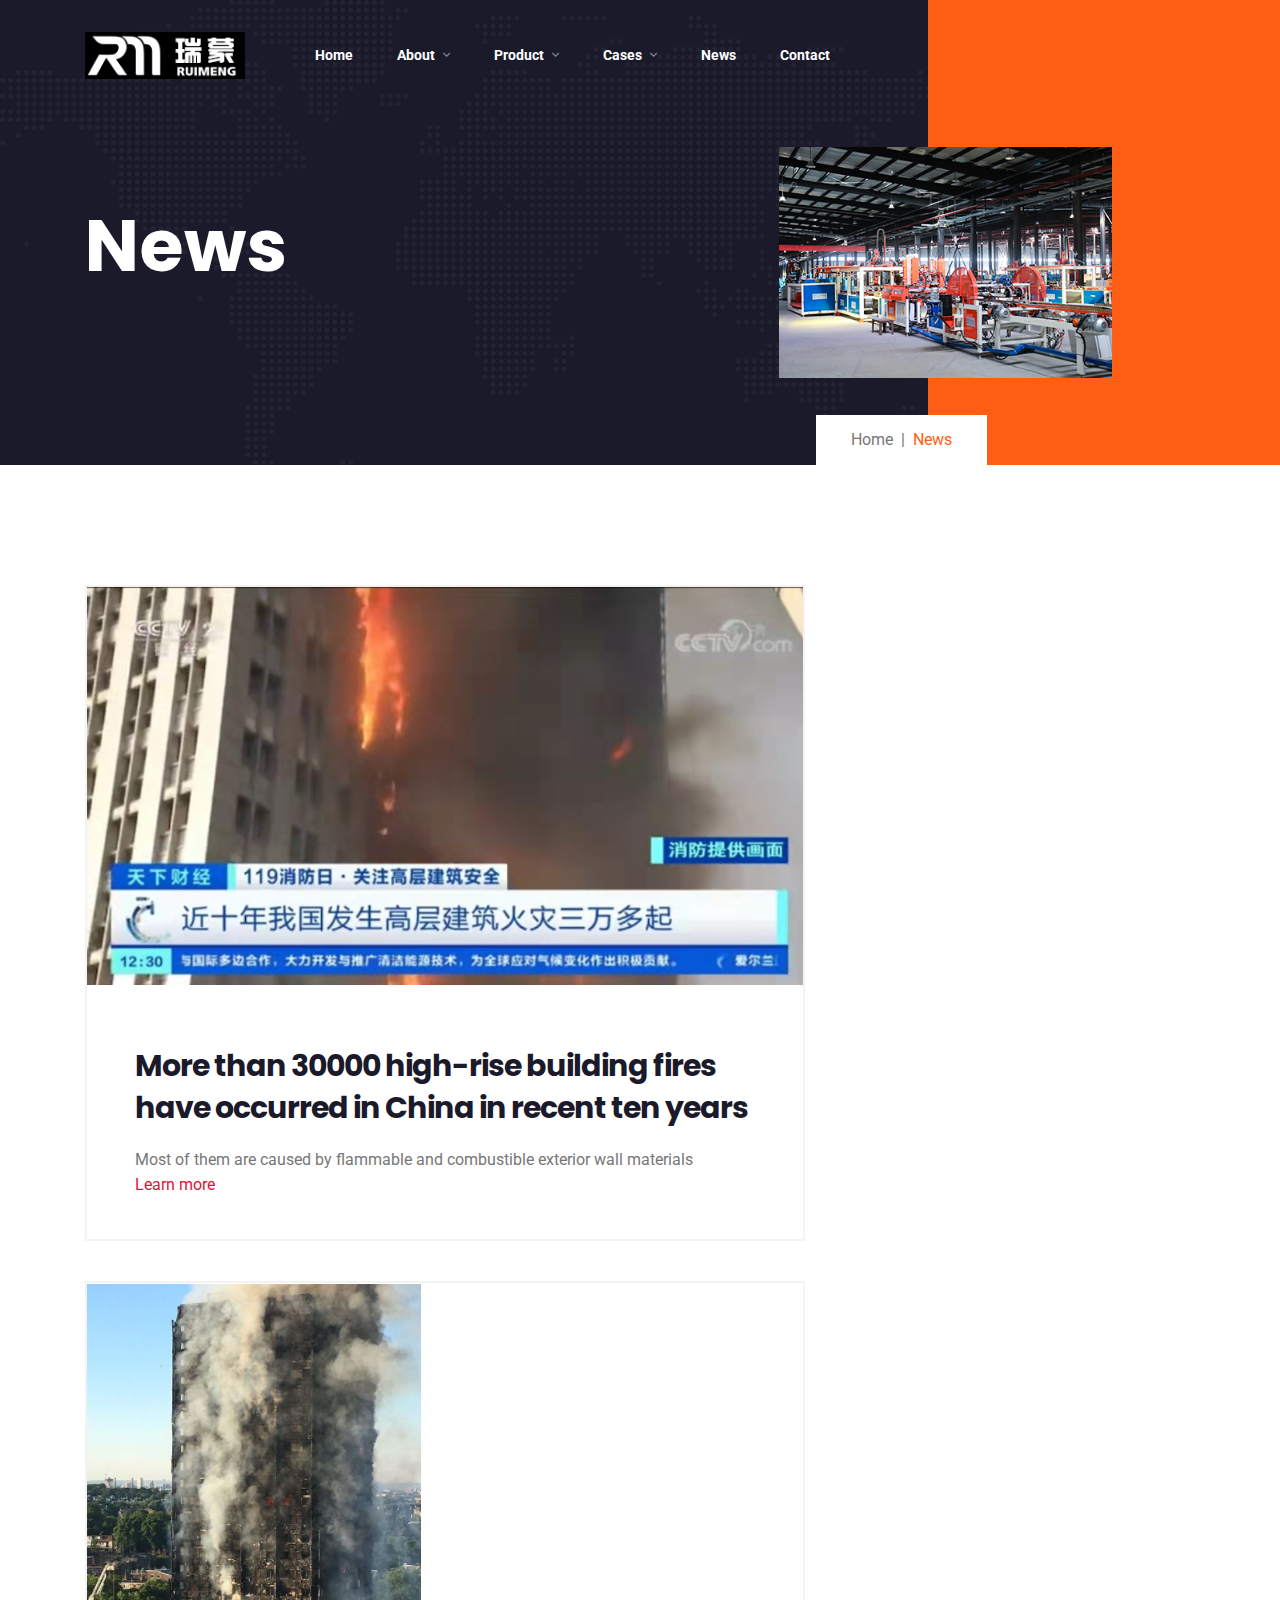
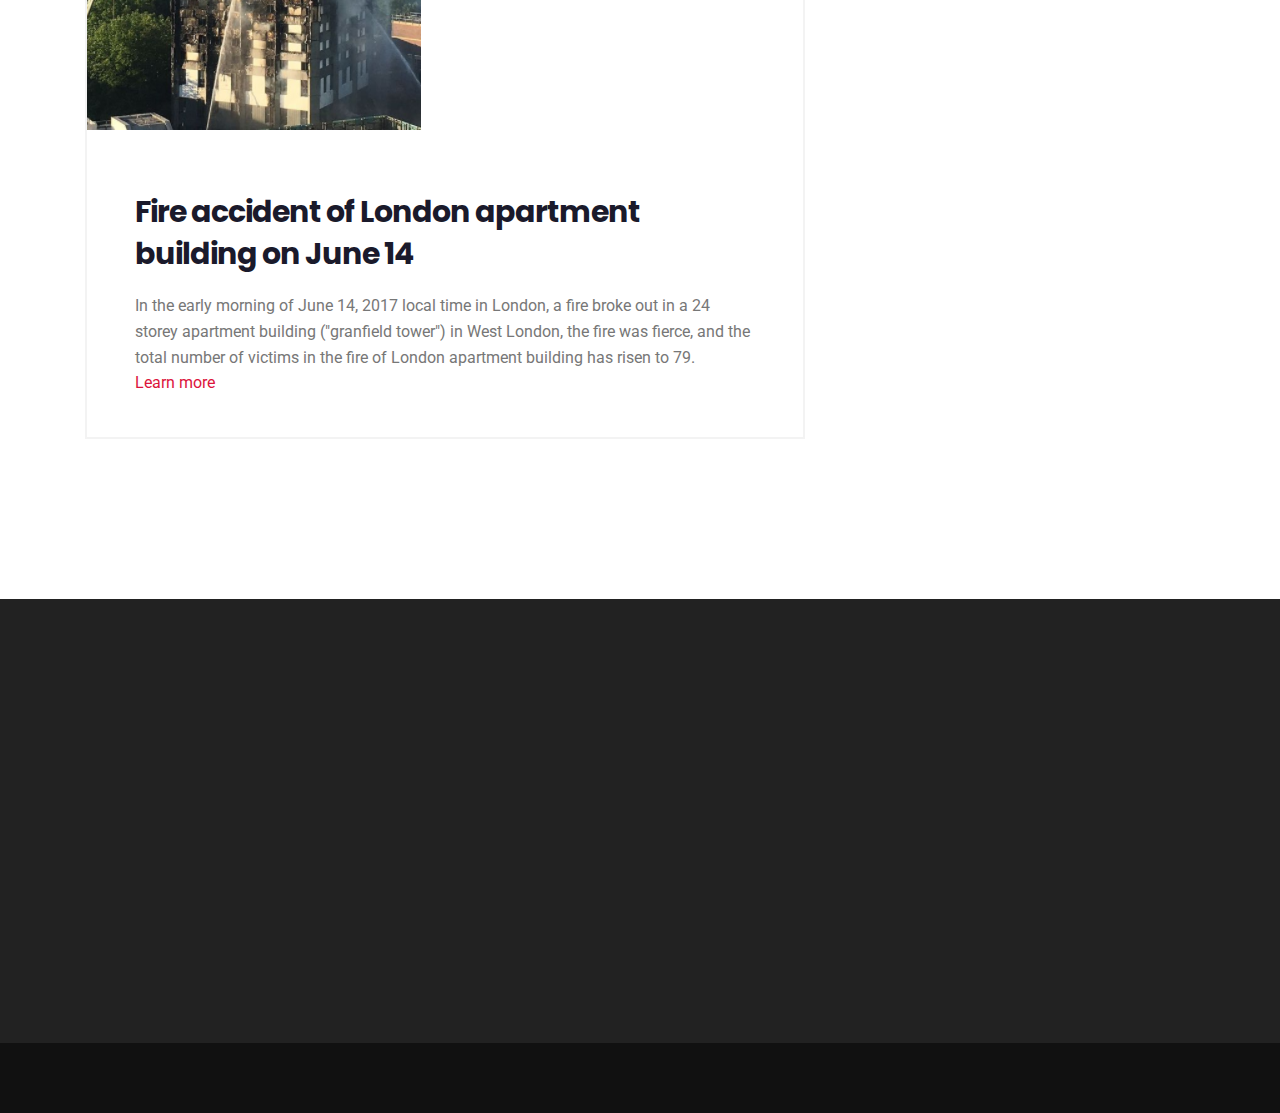
<file: news.html>
<!doctype html>
<html class="no-js" lang="en">

<head>
    <meta charset="utf-8">
    <meta http-equiv="x-ua-compatible" content="ie=edge">
    <title>Anhui ruimeng Technology Co., Ltd</title>
    <meta name="description" content="">
    <meta name="viewport" content="width=device-width, initial-scale=1">

    <link rel="manifest" href="volport/site.webmanifest">
    <link rel="shortcut icon" type="image/x-icon" href="volport/assets/img/favicon.png">
    <!-- Place favicon.ico in the root directory -->

    <!-- CSS here -->
    <link rel="stylesheet" href="static/css/preloader.css">
    <link rel="stylesheet" href="static/css/bootstrap.min.css">
    <link rel="stylesheet" href="static/css/owl.carousel.min.css">
    <link rel="stylesheet" href="static/css/animate.min.css">
    <link rel="stylesheet" href="static/css/custom-animation.css">
    <link rel="stylesheet" href="static/css/magnific-popup.css">
    <link rel="stylesheet" href="static/css/fontawesome-all.min.css">
    <link rel="stylesheet" href="static/css/themify-icons.css">
    <link rel="stylesheet" href="static/css/meanmenu.css">
    <link rel="stylesheet" href="static/css/slick.css">
    <link rel="stylesheet" href="static/css/progresscircle.css">
    <link rel="stylesheet" href="static/css/pe-icon-7-stroke.css">
    <link rel="stylesheet" href="static/css/flaticon.css">
    <link rel="stylesheet" href="static/css/icofont.min.css">
    <link rel="stylesheet" href="static/css/main.css">
</head>

<body>
    
    <!-- preloader area start -->
    <div id="loading">
        <div id="loading-center">
            <div id="loading-center-absolute">
                <div class="object" id="object_one"></div>
                <div class="object" id="object_two"></div>
                <div class="object" id="object_three"></div>
            </div>
        </div>
         
    </div>
    <!-- preloader area end -->

    <!-- header area start  -->
    <header>
        <div class="transparent-header header-sticky">
            <div class="container">
                <div class="row align-items-center">
                    <div class="col-xl-2 col-lg-2 col-6">
                        <div class="logo">
                             <a href="index.html">
                                        <img src="static/image/logo黑底白字.png" alt="logo">
                                    </a>
                        </div>
                    </div>
                    <div class="col-xl-8 col-lg-8 d-none d-lg-block">
                        <div class="main-menu ml-40">
                            <nav id="mobile-menu">
                                    <ul>
                                        <li><a href="index.html">Home
                                            <!-- <i class="fal fa-angle-down"></i> -->
                                            </a>
                                            <!-- <ul class="submenu">
                                                <li><a href="">Homepage 01</a></li>
                                                <li><a href="index-02.html">Homepage 02</a></li>
                                                <li><a href="index-03.html">Homepage 03</a></li>
                                            </ul> -->
                                        </li>
                                        <li><a href="about.html">About
                                            <i class="fal fa-angle-down"></i>
                                        </a>
                                            <ul class="submenu">
                                                <li><a href="about.html">Company profile</a></li>
                                                <li><a href="services.html">Plant Equipment</a></li>
                                            </ul>
                                        </li>
                                        <li><a href="projects.html">Product
                                            <i class="fal fa-angle-down"></i>
                                        </a>
                                            <ul class="submenu">
                                                <li><a href="team-details.html">Product introduction</a></li>
                                                <li><a href="projects.html">Product color card</a></li>
                                                <!-- <li><a href="service-details.html">Services Details</a></li> -->
                                            </ul>
                                        </li>
                                        <li><a href="team.html">Cases
                                            <i class="fal fa-angle-down"></i>
                                        </a>
                                            <ul class="submenu">
                                                <li><a href="team.html">Case display</a></li>
                                                <!-- <li><a href="team-details.html">Team details</a></li>
                                                <li><a href="projects.html">Projects</a></li>
                                                <li><a href="project-details.html">Project Details</a></li>
                                                <li><a href="faq.html">FAQ</a></li> -->
                                            </ul>
                                        </li>
                                        <li><a href="news.html">News
                                            <!-- <i class="fal fa-angle-down"></i> -->
                                        </a>
                                            <!-- <ul class="submenu">
                                                <li><a href="news.html">News</a></li>
                                                <li><a href="news-details.html">News Details</a></li>
                                            </ul> -->
                                        </li>
                                        <li><a href="contact.html">Contact</a></li>
                                    </ul>
                                </nav>
                        </div>
                    </div>
                     
                </div>
            </div>
        </div>
    </header>
    <!-- header area end -->
    <!-- side toggle start  -->
    
    <div class="offcanvas-overlay"></div>
    <!-- side toggle end -->
    <main>
        <!-- page title area start  -->
        <div class="page-title-area d-flex align-items-center p-relative">
            <nav class="breadcrumb-menu" aria-label="breadcrumb">
                <ol class="breadcrumb">
                    <li class="breadcrumb-item"><a href="index.html">Home</a></li>
                    <li class="breadcrumb-item active" aria-current="page">News</li>
                </ol>
            </nav>
            <div class="container">
                <div class="row align-items-center pt-60">
                    <div class="col-md-7 wow slideInLeft">
                        <div class="page-title-content">
                            <h1>News</h1>
                        </div>
                    </div>
                    <div class="col-md-5 wow slideInRight">
                        <div class="page-title-img f-right d-none d-sm-block">
                            <img style="width:80%" src="static/image/bancai/gq.png" alt="">
                        </div>
                    </div>
                </div>
            </div>
        </div>
        <!-- page title area end -->
        <section class="n-blog__area pt-120 pb-120">
            <div class="container">
                <div class="row">
                    <div class="col-lg-8">
                        <div class="n-blog__left pr-10">
                            <div class="n-blog__single mb-40">
                                <div class="n-blog__img">
                                    <a href="10.html"><img src="static/image/news/new1.jpg" alt="logistics and transport image"></a>
                                </div>
                                <div class="n-blog__content p-relative">
                                    <h4><a href="10.html">More than 30000 high-rise building fires have occurred in China in recent ten years</a></h4>
                                    <p>Most of them are caused by flammable and combustible exterior wall materials</p>
                                    <a style="color: crimson;" href="10.html">Learn more</a>
                                </div>
                            </div>
                            <div class="n-blog__single mb-40">
                                <div class="n-blog__img">
                                    <a href="614.html"> <img src="static/image/news/614.png" alt="logistics and transport image"></a>
                                </div>
                                <div class="n-blog__content p-relative">
                                    <h4><a href="614.html">Fire accident of London apartment building on June 14</a></h4>
                                    <p>In the early morning of June 14, 2017 local time in London, a fire broke out in a 24 storey apartment building ("granfield tower") in West London, the fire was fierce, and the total number of victims in the fire of London apartment building has risen to 79.</p>
                                        <a style="color: crimson;" href="614.html">Learn more</a>
                                    </div>
                                </div>
                            </div>
                        </div>
                    </div>
                </div>
            
        </section>
    </main>

    <!-- footer area start  -->
    <footer>
        <section class="footer__area pt-100 pb-70 footer-bg">
            <div class="container">
                <div class="row wow slideInUp">
                    <div class="col-xl-3 col-lg-6 col-md-6">
                        <div class="footer__widget mb-30">
                            <div class="footer__widget-title">
                                <h5>About</h5>
                            </div>
                            <p>Anhui ruimeng Technology Co., Ltd
                            </p>
                            <div class="footer__address">
                                <p>Phone：18837677779</p>
                                <p>Address：Letu town Anchi Avenue West, Mengcheng County, Bozhou City, Anhui Province</p>
                            </div>
                        </div>
                    </div>
                    <div class="col-xl-3 col-lg-6 col-md-6">
                        <div class="footer__widget mb-30 pl-70">
                            <div class="footer__widget-title">
                                <h5>Links</h5>
                            </div>
                            <ul class="footer__list">
                                <li><a href="about.html">Company profile</a></li>
                                <li><a href="team-details.html">Product introduction</a></li>
                                <li><a href="team.html">Case display</a></li>
                                <li><a href="services.html">Plant Equipment</a></li>
                                <li><a href="news.html">News</a></li>
                            </ul>
                        </div>
                    </div>
                </div>
            </div>
        </section>
        <div class="copyright__area copyright-bg pt-35">
            <div class="container">
                <div class="row wow slideInUp">
                    <div class="col-xl-4 col-lg-6 col-md-6">
                        <div class="copyright__text mb-35">
                            <!-- <p>Copyright & Design <a href="javascript:;" class="__cf_email__" data-cfemail="ca88b38a">备案</a><a href="#"></a></p> -->
                        </div>
                    </div>
                    <div class="col-xl-4 d-none d-xl-block">
                        <div class="copyright__logo p-relative">
                            <a href=""><img src="static/image/logo黑底.png" alt=""></a>
                        </div>
                    </div>
                    <!-- <div class="col-xl-4 col-lg-6 col-md-6">
                        <ul class="copyright__tos mb-30 text-end">
                            <li><a href="#">Terms & Conditions</a></li>
                            <li><a href="#">Careers </a></li>
                            <li><a href="#">Get A Quote</a></li>
                        </ul>
                    </div> -->
                </div>
            </div>
        </div>
    </footer>
    <!-- footer area end -->
    <!-- Fullscreen search -->
    <div class="search-wrap">
        <div class="search-inner">
            <i class="fas fa-times search-close" id="search-close"></i>
            <div class="search-cell">
                <form method="get">
                    <div class="search-field-holder">
                        <input type="search" class="main-search-input" placeholder="Search Your Keyword...">
                    </div>
                </form>
            </div>
        </div>
    </div>
    <!-- end fullscreen search -->



    <!-- JS here -->
    <script src="static/js/jquery-3.6.0.min.js"></script>
    <script src="static/js/bootstrap.bundle.min.js"></script>
    <script src="static/js/owl.carousel.min.js"></script>
    <script src="static/js/isotope.pkgd.min.js"></script>
    <script src="static/js/slick.min.js"></script>
    <script src="static/js/jquery.meanmenu.min.js"></script>
    <script src="static/js/ajax-form.js"></script>
    <script src="static/js/wow.min.js"></script>
    <script src="static/js/jquery.scrollUp.min.js"></script>
    <script src="static/js/waypoint.js"></script>
    <script src="static/js/jquery.counterup.min.js"></script>
    <script src="static/js/progresscircle.js"></script>
    <script src="static/js/imagesloaded.pkgd.min.js"></script>
    <script src="static/js/jquery.magnific-popup.min.js"></script>
    <script src="static/js/plugins.js"></script>
    <script src="static/js/main.js"></script>
</body>

</html>
</file>
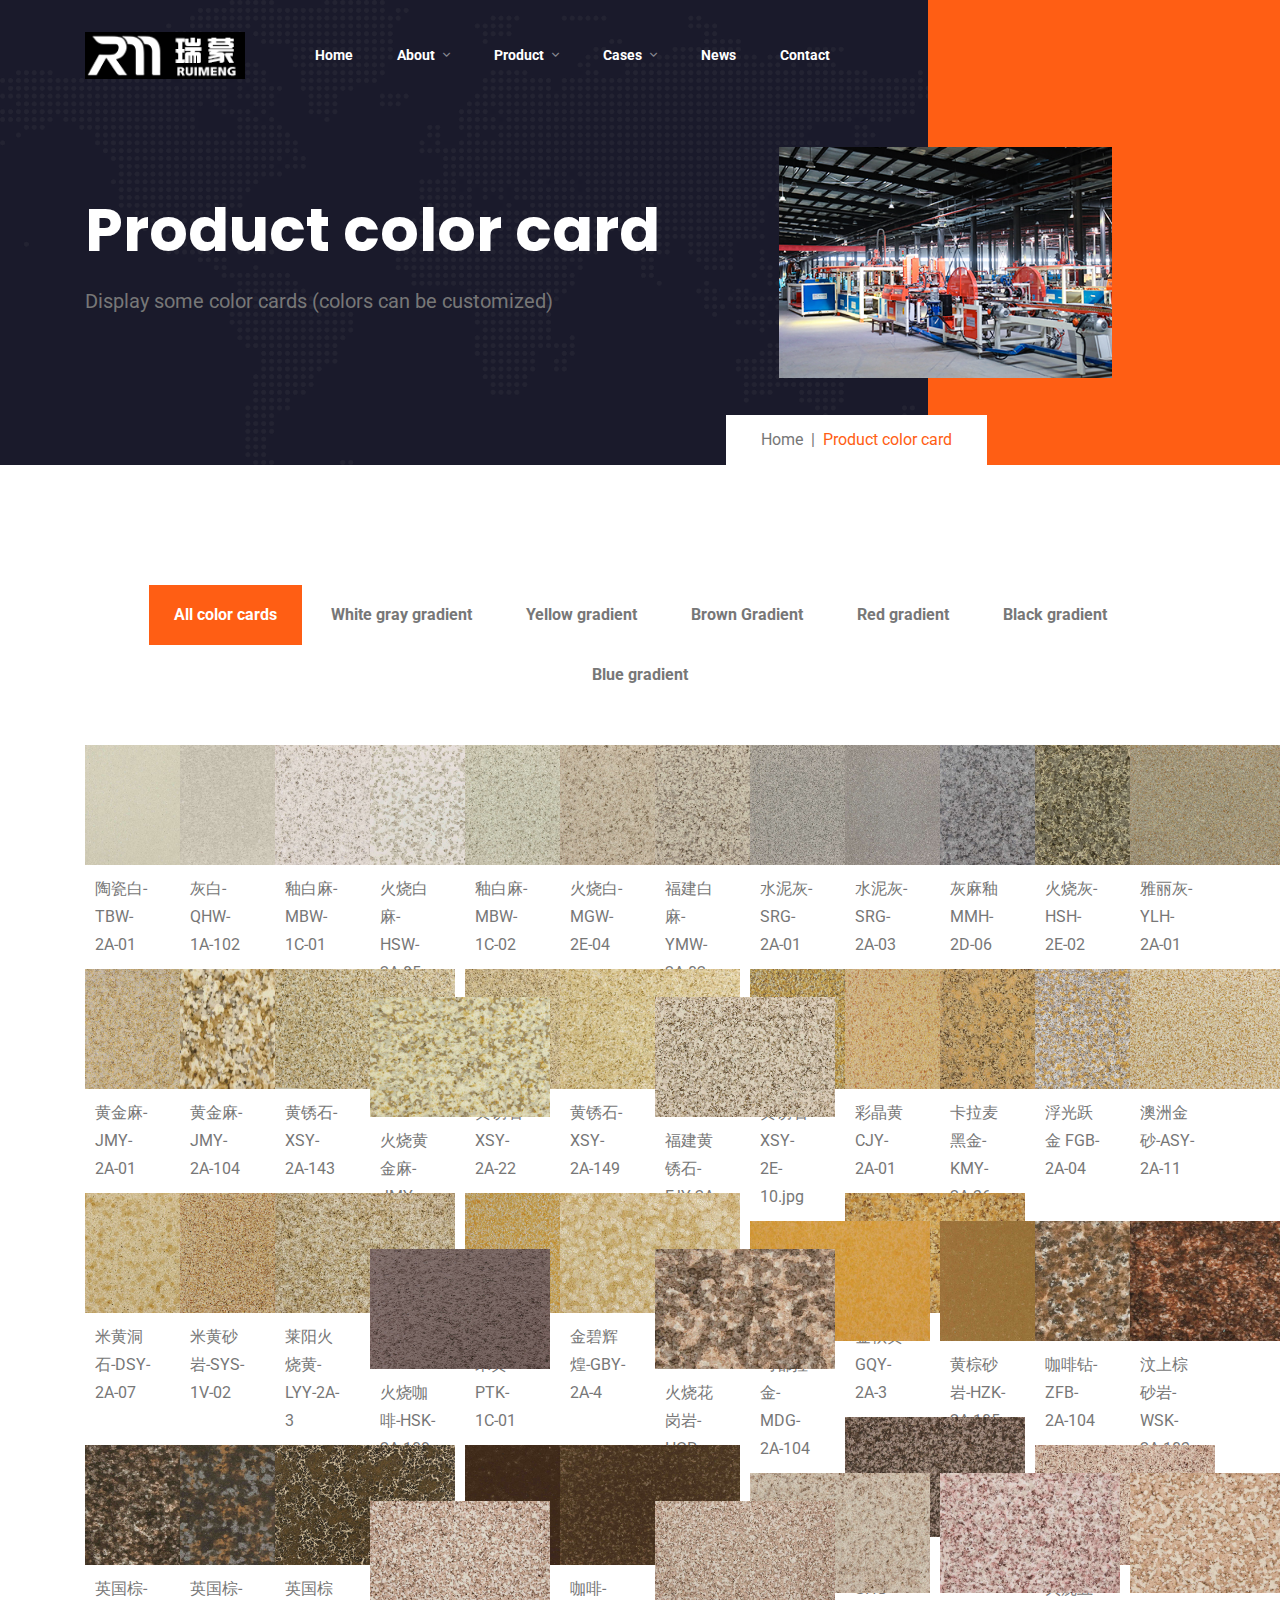
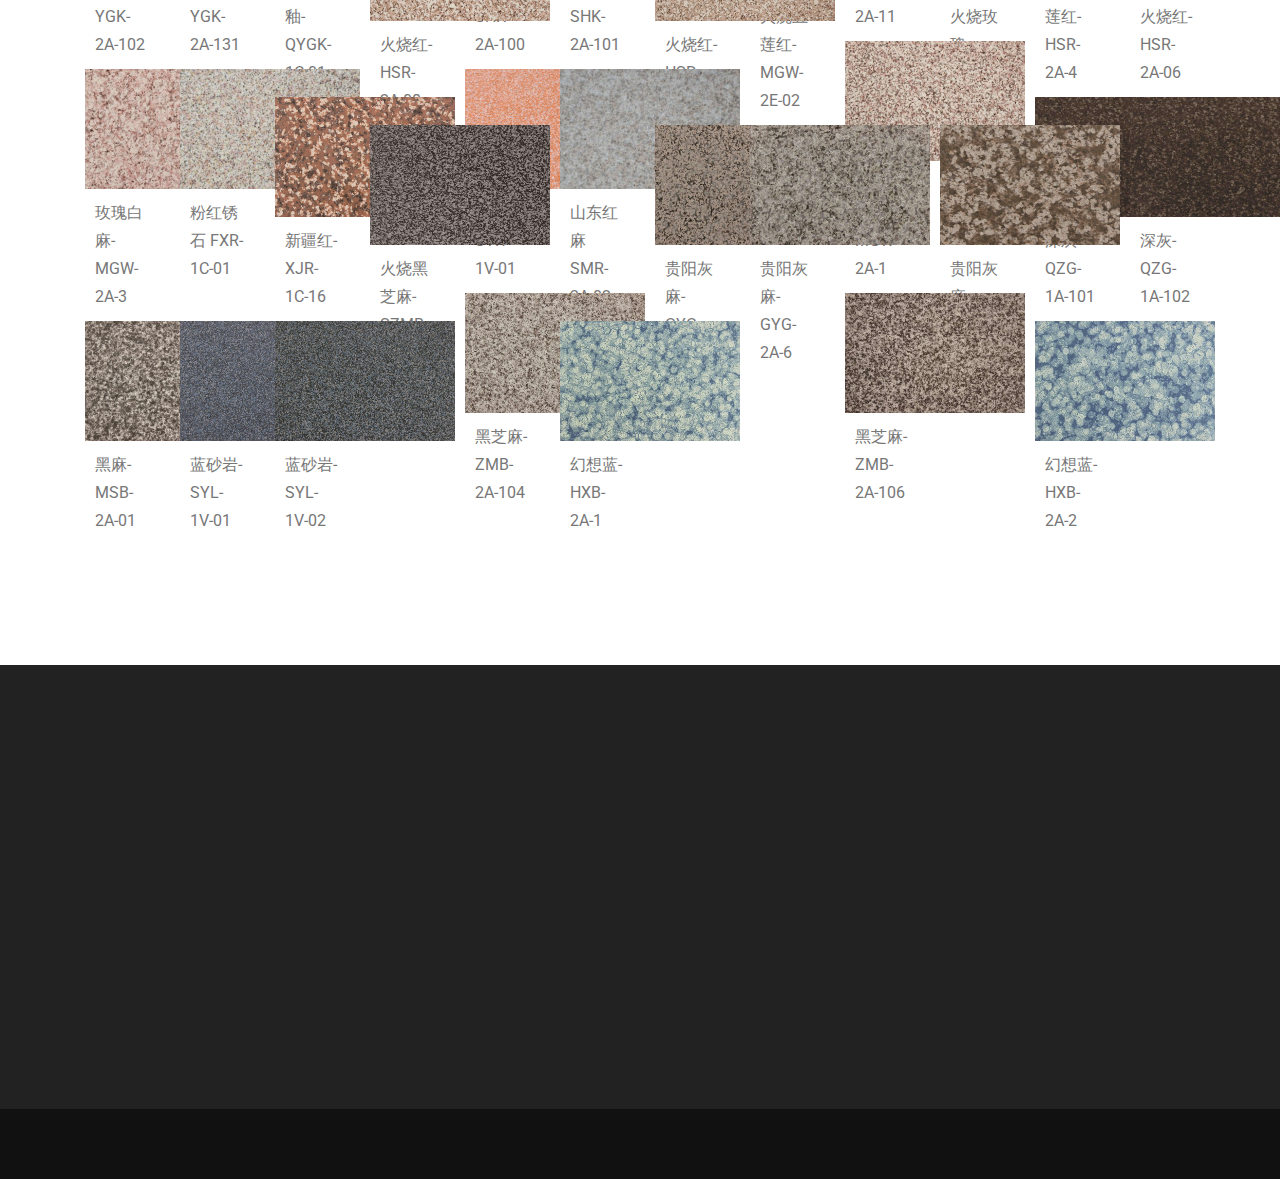
<file: projects.html>
<!doctype html>
<html class="no-js" lang="en">

<head>
    <meta charset="utf-8">
    <meta http-equiv="x-ua-compatible" content="ie=edge">
    <title>Anhui ruimeng Technology Co., Ltd</title>
    <meta name="description" content="">
    <meta name="viewport" content="width=device-width, initial-scale=1">

    <link rel="manifest" href="volport/site.webmanifest">
    <link rel="shortcut icon" type="image/x-icon" href="volport/assets/img/favicon.png">
    <!-- Place favicon.ico in the root directory -->

    <!-- CSS here -->
    <link rel="stylesheet" href="static/css/preloader.css">
    <link rel="stylesheet" href="static/css/bootstrap.min.css">
    <link rel="stylesheet" href="static/css/owl.carousel.min.css">
    <link rel="stylesheet" href="static/css/animate.min.css">
    <link rel="stylesheet" href="static/css/custom-animation.css">
    <link rel="stylesheet" href="static/css/magnific-popup.css">
    <link rel="stylesheet" href="static/css/fontawesome-all.min.css">
    <link rel="stylesheet" href="static/css/themify-icons.css">
    <link rel="stylesheet" href="static/css/meanmenu.css">
    <link rel="stylesheet" href="static/css/slick.css">
    <link rel="stylesheet" href="static/css/progresscircle.css">
    <link rel="stylesheet" href="static/css/pe-icon-7-stroke.css">
    <link rel="stylesheet" href="static/css/flaticon.css">
    <link rel="stylesheet" href="static/css/icofont.min.css">
    <link rel="stylesheet" href="static/css/main.css">
</head>

<body>
    
    <!-- preloader area start -->
    <div id="loading">
        <div id="loading-center">
            <div id="loading-center-absolute">
                <div class="object" id="object_one"></div>
                <div class="object" id="object_two"></div>
                <div class="object" id="object_three"></div>
            </div>
        </div>
         
    </div>
    <!-- preloader area end -->

    <!-- header area start  -->
    <header>
        <div class="transparent-header header-sticky">
            <div class="container">
                <div class="row align-items-center">
                    <div class="col-xl-2 col-lg-2 col-6">
                        <div class="logo">
                             <a href="index.html">
                                        <img src="static/image/logo黑底白字.png" alt="logo">
                                    </a>
                        </div>
                    </div>
                    <div class="col-xl-8 col-lg-8 d-none d-lg-block">
                        <div class="main-menu ml-40">
                            <nav id="mobile-menu">
                                    <ul>
                                        <li><a href="index.html">Home
                                            <!-- <i class="fal fa-angle-down"></i> -->
                                            </a>
                                            <!-- <ul class="submenu">
                                                <li><a href="">Homepage 01</a></li>
                                                <li><a href="index-02.html">Homepage 02</a></li>
                                                <li><a href="index-03.html">Homepage 03</a></li>
                                            </ul> -->
                                        </li>
                                        <li><a href="about.html">About
                                            <i class="fal fa-angle-down"></i>
                                        </a>
                                            <ul class="submenu">
                                                <li><a href="about.html">Company profile</a></li>
                                                <li><a href="services.html">Plant Equipment</a></li>
                                            </ul>
                                        </li>
                                        <li><a href="projects.html">Product
                                            <i class="fal fa-angle-down"></i>
                                        </a>
                                            <ul class="submenu">
                                                <li><a href="team-details.html">Product introduction</a></li>
                                                <li><a href="projects.html">Product color card</a></li>
                                                <!-- <li><a href="service-details.html">Services Details</a></li> -->
                                            </ul>
                                        </li>
                                        <li><a href="team.html">Cases
                                            <i class="fal fa-angle-down"></i>
                                        </a>
                                            <ul class="submenu">
                                                <li><a href="team.html">Case display</a></li>
                                                <!-- <li><a href="team-details.html">Team details</a></li>
                                                <li><a href="projects.html">Projects</a></li>
                                                <li><a href="project-details.html">Project Details</a></li>
                                                <li><a href="faq.html">FAQ</a></li> -->
                                            </ul>
                                        </li>
                                        <li><a href="news.html">News
                                            <!-- <i class="fal fa-angle-down"></i> -->
                                        </a>
                                            <!-- <ul class="submenu">
                                                <li><a href="news.html">News</a></li>
                                                <li><a href="news-details.html">News Details</a></li>
                                            </ul> -->
                                        </li>
                                        <li><a href="contact.html">Contact</a></li>
                                    </ul>
                                </nav>
                        </div>
                    </div>
                     
                </div>
            </div>
        </div>
    </header>
    <!-- header area end -->
    <!-- side toggle start  -->
  
    <div class="offcanvas-overlay"></div>
    <!-- side toggle end -->
    <main>
        <!-- page title area start  -->
        <div class="page-title-area d-flex align-items-center p-relative">
            <nav class="breadcrumb-menu" aria-label="breadcrumb">
                <ol class="breadcrumb">
                    <li class="breadcrumb-item"><a href="index.html">Home</a></li>
                    <li class="breadcrumb-item active" aria-current="page">Product color card</li>
                </ol>
            </nav>
            <div class="container">
                <div class="row align-items-center pt-60">
                    <div class="col-md-7 wow slideInLeft">
                        <div class="page-title-content">
                            
                            <h2 style="color: #fff;">Product color card</h2>
                            <p>Display some color cards (colors can be customized)</p>
                        </div>
                    </div>
                    <div class="col-md-5 wow slideInRight">
                        <div class="page-title-img f-right d-none d-sm-block">
                            <img style="width:80%" src="static/image/bancai/gq.png" alt="">
                        </div>
                    </div>
                </div>
            </div>
        </div>
        <!-- page title area end -->
        <!-- projects area start  -->
        <section class="projects__area pt-120 pb-120">
            <div class="container wow slideInUp">
                <div class="row">
                    <div class="col-lg-12">
                        <div class="project-menu filter-button-group mb-40">
                            <button class="active" data-filter="*">All color cards</button>
                            <button  data-filter=".c1">White gray gradient</button>
                            <button data-filter=".c2">Yellow gradient</button>
                            <button data-filter=".c3">Brown Gradient</button>
                            <button data-filter=".c4">Red gradient</button>
                            <button data-filter=".c5">Black gradient</button>
                            <button data-filter=".c6">Blue gradient</button>
                        </div>
                    </div>
                </div>
                <div class="row grid">
                    <div class="col-xxl-2 col-xl-1 col-lg-1 c1 mb-20">
                        <div style="width: 180px;height: 130px;">
                            <img style="height:120px;width:180px" src="./static/image/陶瓷白.jpg" alt="">
                        </div>
                        <p style="margin-bottom: -10px; margin-left: 10px;">陶瓷白-TBW-2A-01</p>
                    </div>
                    <div class="col-xxl-2 col-xl-1 col-lg-1 c1 mb-20">
                        <div style="width: 180px;height: 130px;">
                            <img style="height:120px;width:180px" src="./static/image/灰白-QHW-1A-102.jpg" alt="">
                        </div>
                        <p style="margin-bottom: -10px; margin-left: 10px;">灰白-QHW-1A-102</p>
                    </div>
                    <div class="col-xxl-2 col-xl-1 col-lg-1 c1 mb-20">
                        <div style="width: 180px;height: 130px;">
                            <img style="height:120px;width:180px" src="./static/image/釉白麻-MBW-1C-01.jpg" alt="">
                        </div>
                        <p style="margin-bottom: -10px; margin-left: 10px;">釉白麻-MBW-1C-01</p>
                    </div>
                    <div class="col-xxl-2 col-xl-1 col-lg-1 c1 mb-20">
                        <div style="width: 180px;height: 130px;">
                            <img style="height:120px;width:180px" src="./static/image/火烧白麻-HSW-2A-05.jpg" alt="">
                        </div>
                        <p style="margin-bottom: -10px; margin-left: 10px;">火烧白麻-HSW-2A-05</p>
                    </div>
                    <div class="col-xxl-2 col-xl-1 col-lg-1 c1 mb-20">
                        <div style="width: 180px;height: 130px;">
                            <img style="height:120px;width:180px" src="./static/image/釉白麻-MBW-1C-02.jpg" alt="">
                        </div>
                        <p style="margin-bottom: -10px; margin-left: 10px;">釉白麻-MBW-1C-02</p>
                    </div>
                    <div class="col-xxl-2 col-xl-1 col-lg-1 c1 mb-20">
                        <div style="width: 180px;height: 130px;">
                            <img style="height:120px;width:180px" src="./static/image/火烧白-MGW-2E-04.jpg" alt="">
                        </div>
                        <p style="margin-bottom: -10px; margin-left: 10px;">火烧白-MGW-2E-04</p>
                    </div>
                    <div class="col-xxl-2 col-xl-1 col-lg-1 c1 mb-20">
                        <div style="width: 180px;height: 130px;">
                            <img style="height:120px;width:180px" src="./static/image/福建白麻-YMW-2A-02.jpg" alt="">
                        </div>
                        <p style="margin-bottom: -10px; margin-left: 10px;">福建白麻-YMW-2A-02</p>
                    </div>
                    <div class="col-xxl-2 col-xl-1 col-lg-1 c1 mb-20">
                        <div style="width: 180px;height: 130px;">
                            <img style="height:120px;width:180px" src="./static/image/水泥灰-SRG-2A-01.jpg" alt="">
                        </div>
                        <p style="margin-bottom: -10px; margin-left: 10px;">水泥灰-SRG-2A-01</p>
                    </div>
                    <div class="col-xxl-2 col-xl-1 col-lg-1 c1 mb-20">
                        <div style="width: 180px;height: 130px;">
                            <img style="height:120px;width:180px" src="./static/image/水泥灰-SRG-2A-03.jpg" alt="">
                        </div>
                        <p style="margin-bottom: -10px; margin-left: 10px;">水泥灰-SRG-2A-03</p>
                    </div>
                    <div class="col-xxl-2 col-xl-1 col-lg-1 c1 mb-20">
                        <div style="width: 180px;height: 130px;">
                            <img style="height:120px;width:180px" src="./static/image/灰麻釉 MMH-2D-06.jpg" alt="">
                        </div>
                        <p style="margin-bottom: -10px; margin-left: 10px;">灰麻釉 MMH-2D-06</p>
                    </div>
                    <div class="col-xxl-2 col-xl-1 col-lg-1 c1 mb-20">
                        <div style="width: 180px;height: 130px;">
                            <img style="height:120px;width:180px" src="./static/image/火烧灰-HSH-2E-02.jpg" alt="">
                        </div>
                        <p style="margin-bottom: -10px; margin-left: 10px;">火烧灰-HSH-2E-02</p>
                    </div>
                    <div class="col-xxl-2 col-xl-1 col-lg-1 c1 mb-20">
                        <div style="width: 180px;height: 130px;">
                            <img style="height:120px;width:180px" src="./static/image/雅丽灰-YLH-2A-01.jpg" alt="">
                        </div>
                        <p style="margin-bottom: -10px; margin-left: 10px;">雅丽灰-YLH-2A-01</p>
                    </div>

                    <div class="col-xxl-2 col-xl-1 col-lg-1 c2 mb-20">
                        <div style="width: 180px;height: 130px;">
                            <img style="height:120px;width:180px" src="./static/image/yellow/黄金麻-JMY-2A-01.jpg" alt="">
                        </div>
                        <p style="margin-bottom: -10px; margin-left: 10px;">黄金麻-JMY-2A-01</p>
                    </div>
                    <div class="col-xxl-2 col-xl-1 col-lg-1 c2 mb-20">
                        <div style="width: 180px;height: 130px;">
                            <img style="height:120px;width:180px" src="./static/image/yellow/黄金麻-JMY-2A-104.jpg" alt="">
                        </div>
                        <p style="margin-bottom: -10px; margin-left: 10px;">黄金麻-JMY-2A-104</p>
                    </div>
                    <div class="col-xxl-2 col-xl-1 col-lg-1 c2 mb-20">
                        <div style="width: 180px;height: 130px;">
                            <img style="height:120px;width:180px" src="./static/image/yellow/黄锈石-XSY-2A-143.jpg" alt="">
                        </div>
                        <p style="margin-bottom: -10px; margin-left: 10px;">黄锈石-XSY-2A-143</p>
                    </div>
                    <div class="col-xxl-2 col-xl-1 col-lg-1 c2 mb-20">
                        <div style="width: 180px;height: 130px;">
                            <img style="height:120px;width:180px" src="./static/image/yellow/黄锈石-XSY-2A-22.jpg" alt="">
                        </div>
                        <p style="margin-bottom: -10px; margin-left: 10px;">黄锈石-XSY-2A-22</p>
                    </div>
                    <div class="col-xxl-2 col-xl-1 col-lg-1 c2 mb-20">
                        <div style="width: 180px;height: 130px;">
                            <img style="height:120px;width:180px" src="./static/image/yellow/黄锈石-XSY-2A-149.jpg" alt="">
                        </div>
                        <p style="margin-bottom: -10px; margin-left: 10px;">黄锈石-XSY-2A-149</p>
                    </div>
                    <div class="col-xxl-2 col-xl-1 col-lg-1 c2 mb-20">
                        <div style="width: 180px;height: 130px;">
                            <img style="height:120px;width:180px" src="./static/image/yellow/黄锈石- XSY-2E-10.jpg" alt="">
                        </div>
                        <p style="margin-bottom: -10px; margin-left: 10px;">黄锈石-XSY-2E-10.jpg</p>
                    </div>
                    <div class="col-xxl-2 col-xl-1 col-lg-1 c2 mb-20">
                        <div style="width: 180px;height: 130px;">
                            <img style="height:120px;width:180px" src="./static/image/yellow/彩晶黄 CJY-2A-01.jpg" alt="">
                        </div>
                        <p style="margin-bottom: -10px; margin-left: 10px;">彩晶黄 CJY-2A-01</p>
                    </div>
                    <div class="col-xxl-2 col-xl-1 col-lg-1 c2 mb-20">
                        <div style="width: 180px;height: 130px;">
                            <img style="height:120px;width:180px" src="./static/image/yellow/卡拉麦黑金-KMY-2A-36.jpg" alt="">
                        </div>
                        <p style="margin-bottom: -10px; margin-left: 10px;">卡拉麦黑金-KMY-2A-36</p>
                    </div>
                    <div class="col-xxl-2 col-xl-1 col-lg-1 c2 mb-20">
                        <div style="width: 180px;height: 130px;">
                            <img style="height:120px;width:180px" src="./static/image/yellow/浮光跃金 FGB-2A-04.jpg" alt="">
                        </div>
                        <p style="margin-bottom: -10px; margin-left: 10px;">浮光跃金 FGB-2A-04</p>
                    </div>
                    <div class="col-xxl-2 col-xl-1 col-lg-1 c2 mb-20">
                        <div style="width: 180px;height: 130px;">
                            <img style="height:120px;width:180px" src="./static/image/yellow/澳洲金砂-ASY-2A-11.jpg" alt="">
                        </div>
                        <p style="margin-bottom: -10px; margin-left: 10px;">澳洲金砂-ASY-2A-11</p>
                    </div>
                    <div class="col-xxl-2 col-xl-1 col-lg-1 c2 mb-20">
                        <div style="width: 180px;height: 130px;">
                            <img style="height:120px;width:180px" src="./static/image/yellow/火烧黄金麻-JMY-2A-130.jpg" alt="">
                        </div>
                        <p style="margin-bottom: -10px; margin-left: 10px;">火烧黄金麻-JMY-2A-130</p>
                    </div>
                    <div class="col-xxl-2 col-xl-1 col-lg-1 c2 mb-20">
                        <div style="width: 180px;height: 130px;">
                            <img style="height:120px;width:180px" src="./static/image/yellow/福建黄锈石-FJY-2A-101.jpg" alt="">
                        </div>
                        <p style="margin-bottom: -10px; margin-left: 10px;">福建黄锈石-FJY-2A-101</p>
                    </div>
                    <div class="col-xxl-2 col-xl-1 col-lg-1 c2 mb-20">
                        <div style="width: 180px;height: 130px;">
                            <img style="height:120px;width:180px" src="./static/image/yellow/米黄洞石-DSY-2A-07.jpg" alt="">
                        </div>
                        <p style="margin-bottom: -10px; margin-left: 10px;">米黄洞石-DSY-2A-07</p>
                    </div>
                    <div class="col-xxl-2 col-xl-1 col-lg-1 c2 mb-20">
                        <div style="width: 180px;height: 130px;">
                            <img style="height:120px;width:180px" src="./static/image/yellow/米黄砂岩-SYS-1V-02.jpg" alt="">
                        </div>
                        <p style="margin-bottom: -10px; margin-left: 10px;">米黄砂岩-SYS-1V-02</p>
                    </div>
                    <div class="col-xxl-2 col-xl-1 col-lg-1 c2 mb-20">
                        <div style="width: 180px;height: 130px;">
                            <img style="height:120px;width:180px" src="./static/image/yellow/莱阳火烧黄-LYY-2A-3.jpg" alt="">
                        </div>
                        <p style="margin-bottom: -10px; margin-left: 10px;">莱阳火烧黄-LYY-2A-3</p>
                    </div>
                    <div class="col-xxl-2 col-xl-1 col-lg-1 c2 mb-20">
                        <div style="width: 180px;height: 130px;">
                            <img style="height:120px;width:180px" src="./static/image/yellow/葡萄牙米黄 PTK-1C-01.jpg" alt="">
                        </div>
                        <p style="margin-bottom: -10px; margin-left: 10px;">葡萄牙米黄 PTK-1C-01</p>
                    </div>
                    <div class="col-xxl-2 col-xl-1 col-lg-1 c2 mb-20">
                        <div style="width: 180px;height: 130px;">
                            <img style="height:120px;width:180px" src="./static/image/yellow/金碧辉煌-GBY-2A-4.jpg" alt="">
                        </div>
                        <p style="margin-bottom: -10px; margin-left: 10px;">金碧辉煌-GBY-2A-4</p>
                    </div>
                    <div class="col-xxl-2 col-xl-1 col-lg-1 c2 mb-20">
                        <div style="width: 180px;height: 130px;">
                            <img style="height:120px;width:180px" src="./static/image/yellow/金秋黄-GQY-2A-3.jpg" alt="">
                        </div>
                        <p style="margin-bottom: -10px; margin-left: 10px;">金秋黄-GQY-2A-3</p>
                    </div>
                    <div class="col-xxl-2 col-xl-1 col-lg-1 c2 mb-20">
                        <div style="width: 180px;height: 130px;">
                            <img style="height:120px;width:180px" src="./static/image/yellow/马都拉金-MDG-2A-104.jpg" alt="">
                        </div>
                        <p style="margin-bottom: -10px; margin-left: 10px;">马都拉金-MDG-2A-104</p>
                    </div>
                    <div class="col-xxl-2 col-xl-1 col-lg-1 c2 mb-20">
                        <div style="width: 180px;height: 130px;">
                            <img style="height:120px;width:180px" src="./static/image/yellow/黄棕砂岩-HZK-2A-105.jpg" alt="">
                        </div>
                        <p style="margin-bottom: -10px; margin-left: 10px;">黄棕砂岩-HZK-2A-105</p>
                    </div>
                   
                    <div class="col-xxl-2 col-xl-1 col-lg-1 c3 mb-20">
                        <div style="width: 180px;height: 130px;">
                            <img style="height:120px;width:180px" src="./static/image/zong/咖啡钻-ZFB-2A-104.jpg" alt="">
                        </div>
                        <p style="margin-bottom: -10px; margin-left: 10px;">咖啡钻-ZFB-2A-104</p>
                    </div>
                    <div class="col-xxl-2 col-xl-1 col-lg-1 c3 mb-20">
                        <div style="width: 180px;height: 130px;">
                            <img style="height:120px;width:180px" src="./static/image/zong/汶上棕砂岩-WSK-2A-103.jpg" alt="">
                        </div>
                        <p style="margin-bottom: -10px; margin-left: 10px;">汶上棕砂岩-WSK-2A-103</p>
                    </div>
                    <div class="col-xxl-2 col-xl-1 col-lg-1 c3 mb-20">
                        <div style="width: 180px;height: 130px;">
                            <img style="height:120px;width:180px" src="./static/image/zong/火烧咖啡-HSK-2A-109.jpg" alt="">
                        </div>
                        <p style="margin-bottom: -10px; margin-left: 10px;">火烧咖啡-HSK-2A-109</p>
                    </div>
                    <div class="col-xxl-2 col-xl-1 col-lg-1 c3 mb-20">
                        <div style="width: 180px;height: 130px;">
                            <img style="height:120px;width:180px" src="./static/image/zong/火烧花岗岩-HGR-2A-103.jpg" alt="">
                        </div>
                        <p style="margin-bottom: -10px; margin-left: 10px;">火烧花岗岩-HGR-2A-103</p>
                    </div>
                    <div class="col-xxl-2 col-xl-1 col-lg-1 c3 mb-20">
                        <div style="width: 180px;height: 130px;">
                            <img style="height:120px;width:180px" src="./static/image/zong/石灰石-SHG-2A-11.jpg" alt="">
                        </div>
                        <p style="margin-bottom: -10px; margin-left: 10px;">石灰石-SHG-2A-11</p>
                    </div>
                    <div class="col-xxl-2 col-xl-1 col-lg-1 c3 mb-20">
                        <div style="width: 180px;height: 130px;">
                            <img style="height:120px;width:180px" src="./static/image/zong/英国棕-YGK-2A-102.jpg" alt="">
                        </div>
                        <p style="margin-bottom: -10px; margin-left: 10px;">英国棕-YGK-2A-102</p>
                    </div>
                    <div class="col-xxl-2 col-xl-1 col-lg-1 c3 mb-20">
                        <div style="width: 180px;height: 130px;">
                            <img style="height:120px;width:180px" src="./static/image/zong/英国棕-YGK-2A-131.jpg" alt="">
                        </div>
                        <p style="margin-bottom: -10px; margin-left: 10px;">英国棕-YGK-2A-131</p>
                    </div>
                    <div class="col-xxl-2 col-xl-1 col-lg-1 c3 mb-20">
                        <div style="width: 180px;height: 130px;">
                            <img style="height:120px;width:180px" src="./static/image/zong/英国棕釉-QYGK-1C-01.jpg" alt="">
                        </div>
                        <p style="margin-bottom: -10px; margin-left: 10px;">英国棕釉-QYGK-1C-01</p>
                    </div>
                    <div class="col-xxl-2 col-xl-1 col-lg-1 c3 mb-20">
                        <div style="width: 180px;height: 130px;">
                            <img style="height:120px;width:180px" src="./static/image/zong/咖啡-SHK-2A-100.jpg" alt="">
                        </div>
                        <p style="margin-bottom: -10px; margin-left: 10px;">咖啡-SHK-2A-100</p>
                    </div>
                    <div class="col-xxl-2 col-xl-1 col-lg-1 c3 mb-20">
                        <div style="width: 180px;height: 130px;">
                            <img style="height:120px;width:180px" src="./static/image/zong/咖啡-SHK-2A-101.jpg" alt="">
                        </div>
                        <p style="margin-bottom: -10px; margin-left: 10px;">咖啡-SHK-2A-101</p>
                    </div>

                    <div class="col-xxl-2 col-xl-1 col-lg-1 c4 mb-20">
                        <div style="width: 180px;height: 130px;">
                            <img style="height:120px;width:180px" src="./static/image/hong/火烧五莲红-HSR-2A-4.jpg" alt="">
                        </div>
                        <p style="margin-bottom: -10px; margin-left: 10px;">火烧五莲红-HSR-2A-4</p>
                    </div>
                    <div class="col-xxl-2 col-xl-1 col-lg-1 c4 mb-20">
                        <div style="width: 180px;height: 130px;">
                            <img style="height:120px;width:180px" src="./static/image/hong/火烧五莲红-MGW-2E-02.jpg" alt="">
                        </div>
                        <p style="margin-bottom: -10px; margin-left: 10px;">火烧五莲红-MGW-2E-02</p>
                    </div>
                    <div class="col-xxl-2 col-xl-1 col-lg-1 c4 mb-20">
                        <div style="width: 180px;height: 130px;">
                            <img style="height:120px;width:180px" src="./static/image/hong/火烧玫瑰-MGW-2A-2.jpg" alt="">
                        </div>
                        <p style="margin-bottom: -10px; margin-left: 10px;">火烧玫瑰-MGW-2A-2</p>
                    </div>
                    <div class="col-xxl-2 col-xl-1 col-lg-1 c4 mb-20">
                        <div style="width: 180px;height: 130px;">
                            <img style="height:120px;width:180px" src="./static/image/hong/火烧红-HSR-2A-06.jpg" alt="">
                        </div>
                        <p style="margin-bottom: -10px; margin-left: 10px;">火烧红-HSR-2A-06</p>
                    </div>
                    <div class="col-xxl-2 col-xl-1 col-lg-1 c4 mb-20">
                        <div style="width: 180px;height: 130px;">
                            <img style="height:120px;width:180px" src="./static/image/hong/火烧红-HSR-2A-08.jpg" alt="">
                        </div>
                        <p style="margin-bottom: -10px; margin-left: 10px;">火烧红-HSR-2A-08</p>
                    </div>
                    <div class="col-xxl-2 col-xl-1 col-lg-1 c4 mb-20">
                        <div style="width: 180px;height: 130px;">
                            <img style="height:120px;width:180px" src="./static/image/hong/火烧红-HSR-2A-09.jpg" alt="">
                        </div>
                        <p style="margin-bottom: -10px; margin-left: 10px;">火烧红-HSR-2A-09</p>
                    </div>
                    <div class="col-xxl-2 col-xl-1 col-lg-1 c4 mb-20">
                        <div style="width: 180px;height: 130px;">
                            <img style="height:120px;width:180px" src="./static/image/hong/玫瑰白麻-MGW-2A-1.jpg" alt="">
                        </div>
                        <p style="margin-bottom: -10px; margin-left: 10px;">玫瑰白麻-MGW-2A-1</p>
                    </div>
                    <div class="col-xxl-2 col-xl-1 col-lg-1 c4 mb-20">
                        <div style="width: 180px;height: 130px;">
                            <img style="height:120px;width:180px" src="./static/image/hong/玫瑰白麻-MGW-2A-3.jpg" alt="">
                        </div>
                        <p style="margin-bottom: -10px; margin-left: 10px;">玫瑰白麻-MGW-2A-3</p>
                    </div>
                    <div class="col-xxl-2 col-xl-1 col-lg-1 c4 mb-20">
                        <div style="width: 180px;height: 130px;">
                            <img style="height:120px;width:180px" src="./static/image/hong/粉红锈石 FXR-1C-01.jpg" alt="">
                        </div>
                        <p style="margin-bottom: -10px; margin-left: 10px;">粉红锈石 FXR-1C-01</p>
                    </div>
                    <div class="col-xxl-2 col-xl-1 col-lg-1 c4 mb-20">
                        <div style="width: 180px;height: 130px;">
                            <img style="height:120px;width:180px" src="./static/image/hong/红砂岩 SYR-1V-01.jpg" alt="">
                        </div>
                        <p style="margin-bottom: -10px; margin-left: 10px;">红砂岩 SYR-1V-01</p>
                    </div>
                    <div class="col-xxl-2 col-xl-1 col-lg-1 c4 mb-20">
                        <div style="width: 180px;height: 130px;">
                            <img style="height:120px;width:180px" src="./static/image/hong/山东红麻 SMR-2A-02.jpg" alt="">
                        </div>
                        <p style="margin-bottom: -10px; margin-left: 10px;">山东红麻 SMR-2A-02</p>
                    </div>
                    <div class="col-xxl-2 col-xl-1 col-lg-1 c4 mb-20">
                        <div style="width: 180px;height: 130px;">
                            <img style="height:120px;width:180px" src="./static/image/hong/新疆红-XJR-1C-16.jpg" alt="">
                        </div>
                        <p style="margin-bottom: -10px; margin-left: 10px;">新疆红-XJR-1C-16</p>
                    </div>

                    <div class="col-xxl-2 col-xl-1 col-lg-1 c5 mb-20">
                        <div style="width: 180px;height: 130px;">
                            <img style="height:120px;width:180px" src="./static/image/hei/深灰-QZG-1A-101.jpg" alt="">
                        </div>
                        <p style="margin-bottom: -10px; margin-left: 10px;">深灰-QZG-1A-101</p>
                    </div> 
                    <div class="col-xxl-2 col-xl-1 col-lg-1 c5 mb-20">
                        <div style="width: 180px;height: 130px;">
                            <img style="height:120px;width:180px" src="./static/image/hei/深灰-QZG-1A-102.jpg" alt="">
                        </div>
                        <p style="margin-bottom: -10px; margin-left: 10px;">深灰-QZG-1A-102</p>
                    </div>  
                    <div class="col-xxl-2 col-xl-1 col-lg-1 c5 mb-20">
                        <div style="width: 180px;height: 130px;">
                            <img style="height:120px;width:180px" src="./static/image/hei/火烧黑芝麻-SZMB-2A-01.jpg" alt="">
                        </div>
                        <p style="margin-bottom: -10px; margin-left: 10px;">火烧黑芝麻-SZMB-2A-01</p>
                    </div> 
                    <div class="col-xxl-2 col-xl-1 col-lg-1 c5 mb-20">
                        <div style="width: 180px;height: 130px;">
                            <img style="height:120px;width:180px" src="./static/image/hei/贵阳灰麻-GYG-2A-2.jpg" alt="">
                        </div>
                        <p style="margin-bottom: -10px; margin-left: 10px;">贵阳灰麻-GYG-2A-2</p>
                    </div> 
                    <div class="col-xxl-2 col-xl-1 col-lg-1 c5 mb-20">
                        <div style="width: 180px;height: 130px;">
                            <img style="height:120px;width:180px" src="./static/image/hei/贵阳灰麻-GYG-2A-6.jpg" alt="">
                        </div>
                        <p style="margin-bottom: -10px; margin-left: 10px;">贵阳灰麻-GYG-2A-6</p>
                    </div> 
                    <div class="col-xxl-2 col-xl-1 col-lg-1 c5 mb-20">
                        <div style="width: 180px;height: 130px;">
                            <img style="height:120px;width:180px" src="./static/image/hei/贵阳灰麻-GYG-2A-9.jpg" alt="">
                        </div>
                        <p style="margin-bottom: -10px; margin-left: 10px;">贵阳灰麻-GYG-2A-9</p>
                    </div> 
                    <div class="col-xxl-2 col-xl-1 col-lg-1 c5 mb-20">
                        <div style="width: 180px;height: 130px;">
                            <img style="height:120px;width:180px" src="./static/image/hei/黑芝麻-ZMB-2A-104.jpg" alt="">
                        </div>
                        <p style="margin-bottom: -10px; margin-left: 10px;">黑芝麻-ZMB-2A-104</p>
                    </div> 
                    <div class="col-xxl-2 col-xl-1 col-lg-1 c5 mb-20">
                        <div style="width: 180px;height: 130px;">
                            <img style="height:120px;width:180px" src="./static/image/hei/黑芝麻-ZMB-2A-106.jpg" alt="">
                        </div>
                        <p style="margin-bottom: -10px; margin-left: 10px;">黑芝麻-ZMB-2A-106</p>
                    </div> 
                    <div class="col-xxl-2 col-xl-1 col-lg-1 c5 mb-20">
                        <div style="width: 180px;height: 130px;">
                            <img style="height:120px;width:180px" src="./static/image/hei/黑麻-MSB-2A-01.jpg" alt="">
                        </div>
                        <p style="margin-bottom: -10px; margin-left: 10px;">黑麻-MSB-2A-01</p>
                    </div> 

                    <div class="col-xxl-2 col-xl-1 col-lg-1 c6 mb-20">
                        <div style="width: 180px;height: 130px;">
                            <img style="height:120px;width:180px" src="./static/image/蓝砂岩-SYL-1V-01.jpg" alt="">
                        </div>
                        <p style="margin-bottom: -10px; margin-left: 10px;">蓝砂岩-SYL-1V-01</p>
                    </div> 
                    <div class="col-xxl-2 col-xl-1 col-lg-1 c6 mb-20">
                        <div style="width: 180px;height: 130px;">
                            <img style="height:120px;width:180px" src="./static/image/蓝砂岩-SYL-1V-02.jpg" alt="">
                        </div>
                        <p style="margin-bottom: -10px; margin-left: 10px;">蓝砂岩-SYL-1V-02</p>
                    </div> 
                    <div class="col-xxl-2 col-xl-1 col-lg-1 c6 mb-20">
                        <div style="width: 180px;height: 130px;">
                            <img style="height:120px;width:180px" src="./static/image/幻想蓝-HXB-2A-1.jpg" alt="">
                        </div>
                        <p style="margin-bottom: -10px; margin-left: 10px;">幻想蓝-HXB-2A-1</p>
                    </div> 
                    <div class="col-xxl-2 col-xl-1 col-lg-1 c6 mb-20">
                        <div style="width: 180px;height: 130px;">
                            <img style="height:120px;width:180px" src="./static/image/幻想蓝-HXB-2A-2.jpg" alt="">
                        </div>
                        <p style="margin-bottom: -10px; margin-left: 10px;">幻想蓝-HXB-2A-2</p>
                    </div> 

                </div>
                <!-- <div class="row wow slideInUp">
                    <div class="col-lg-12 text-center">
                        <button class="load-more shutter-btn">Load More +</button>
                    </div>
                </div> -->
            </div>
        </section>
        <!-- projects area end -->
    </main>

    <!-- footer area start  -->
    <footer>
        <section class="footer__area pt-100 pb-70 footer-bg">
            <div class="container">
                <div class="row wow slideInUp">
                    <div class="col-xl-3 col-lg-6 col-md-6">
                        <div class="footer__widget mb-30">
                            <div class="footer__widget-title">
                                <h5>About</h5>
                            </div>
                            <p>Anhui ruimeng Technology Co., Ltd
                            </p>
                            <div class="footer__address">
                                <p>Phone：18837677779</p>
                                <p>Address：Letu town Anchi Avenue West, Mengcheng County, Bozhou City, Anhui Province</p>
                            </div>
                        </div>
                    </div>
                    <div class="col-xl-3 col-lg-6 col-md-6">
                        <div class="footer__widget mb-30 pl-70">
                            <div class="footer__widget-title">
                                <h5>Links</h5>
                            </div>
                            <ul class="footer__list">
                                <li><a href="about.html">Company profile</a></li>
                                <li><a href="team-details.html">Product introduction</a></li>
                                <li><a href="team.html">Case display</a></li>
                                <li><a href="services.html">Plant Equipment</a></li>
                                <li><a href="news.html">News</a></li>
                            </ul>
                        </div>
                    </div>
                </div>
            </div>
        </section>
        <div class="copyright__area copyright-bg pt-35">
            <div class="container">
                <div class="row wow slideInUp">
                    <div class="col-xl-4 col-lg-6 col-md-6">
                        <div class="copyright__text mb-35">
                            <!-- <p>Copyright & Design <a href="javascript:;" class="__cf_email__" data-cfemail="ca88b38a">备案</a><a href="#"></a></p> -->
                        </div>
                    </div>
                    <div class="col-xl-4 d-none d-xl-block">
                        <div class="copyright__logo p-relative">
                            <a href=""><img src="static/image/logo黑底.png" alt=""></a>
                        </div>
                    </div>
                    <!-- <div class="col-xl-4 col-lg-6 col-md-6">
                        <ul class="copyright__tos mb-30 text-end">
                            <li><a href="#">Terms & Conditions</a></li>
                            <li><a href="#">Careers </a></li>
                            <li><a href="#">Get A Quote</a></li>
                        </ul>
                    </div> -->
                </div>
            </div>
        </div>
    </footer>
    <!-- footer area end -->
    <!-- Fullscreen search -->
    <div class="search-wrap">
        <div class="search-inner">
            <i class="fas fa-times search-close" id="search-close"></i>
            <div class="search-cell">
                <form method="get">
                    <div class="search-field-holder">
                        <input type="search" class="main-search-input" placeholder="Search Your Keyword...">
                    </div>
                </form>
            </div>
        </div>
    </div>
    <!-- end fullscreen search -->



    <!-- JS here -->
    <script src="static/js/jquery-3.6.0.min.js"></script>
    <script src="static/js/bootstrap.bundle.min.js"></script>
    <script src="static/js/owl.carousel.min.js"></script>
    <script src="static/js/isotope.pkgd.min.js"></script>
    <script src="static/js/slick.min.js"></script>
    <script src="static/js/jquery.meanmenu.min.js"></script>
    <script src="static/js/ajax-form.js"></script>
    <script src="static/js/wow.min.js"></script>
    <script src="static/js/jquery.scrollUp.min.js"></script>
    <script src="static/js/waypoint.js"></script>
    <script src="static/js/jquery.counterup.min.js"></script>
    <script src="static/js/progresscircle.js"></script>
    <script src="static/js/imagesloaded.pkgd.min.js"></script>
    <script src="static/js/jquery.magnific-popup.min.js"></script>
    <script src="static/js/plugins.js"></script>
    <script src="static/js/main.js"></script>
</body>

</html>
</file>
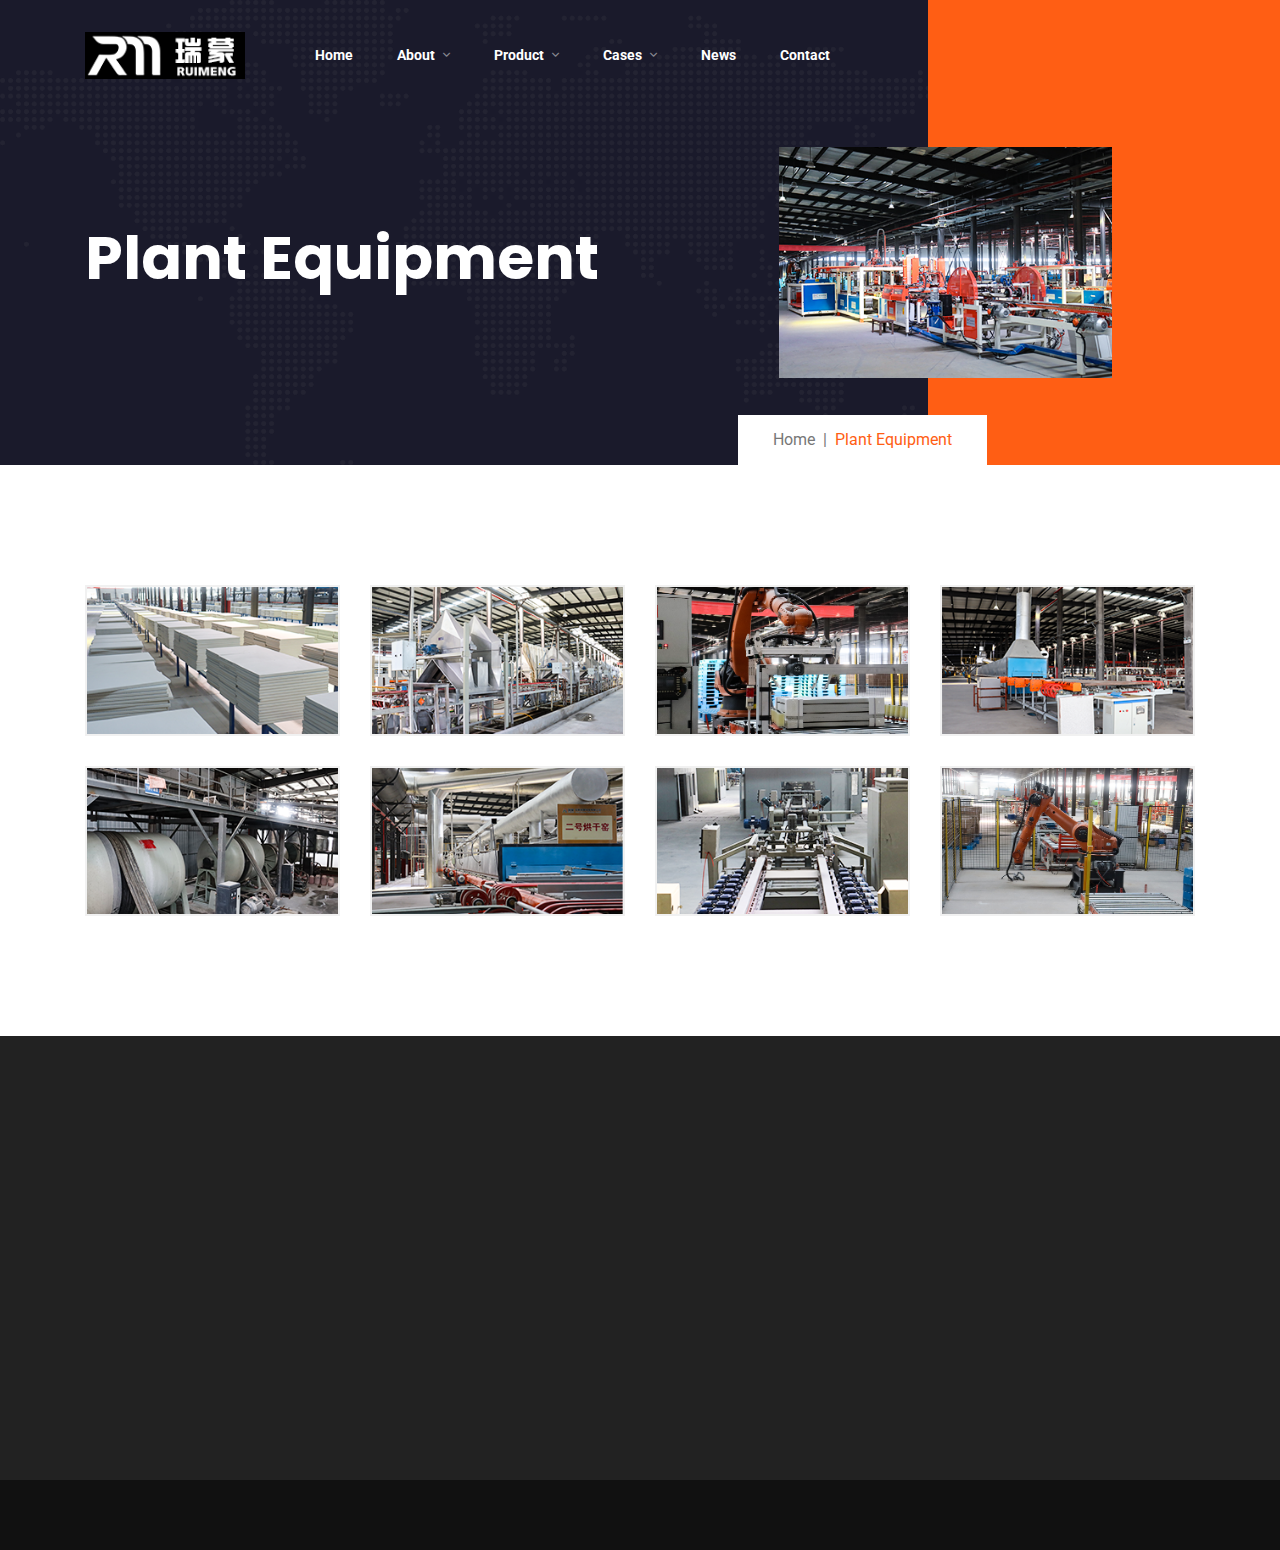
<file: services.html>
<!doctype html>
<html class="no-js" lang="en">

<head>
    <meta charset="utf-8">
    <meta http-equiv="x-ua-compatible" content="ie=edge">
    <title>Anhui ruimeng Technology Co., Ltd</title>
    <meta name="description" content="">
    <meta name="viewport" content="width=device-width, initial-scale=1">

    <link rel="manifest" href="volport/site.webmanifest">
    <link rel="shortcut icon" type="image/x-icon" href="volport/assets/img/favicon.png">
    <!-- Place favicon.ico in the root directory -->

    <!-- CSS here -->
    <link rel="stylesheet" href="static/css/preloader.css">
    <link rel="stylesheet" href="static/css/bootstrap.min.css">
    <link rel="stylesheet" href="static/css/owl.carousel.min.css">
    <link rel="stylesheet" href="static/css/animate.min.css">
    <link rel="stylesheet" href="static/css/custom-animation.css">
    <link rel="stylesheet" href="static/css/magnific-popup.css">
    <link rel="stylesheet" href="static/css/fontawesome-all.min.css">
    <link rel="stylesheet" href="static/css/themify-icons.css">
    <link rel="stylesheet" href="static/css/meanmenu.css">
    <link rel="stylesheet" href="static/css/slick.css">
    <link rel="stylesheet" href="static/css/progresscircle.css">
    <link rel="stylesheet" href="static/css/pe-icon-7-stroke.css">
    <link rel="stylesheet" href="static/css/flaticon.css">
    <link rel="stylesheet" href="static/css/icofont.min.css">
    <link rel="stylesheet" href="static/css/main.css">
</head>

<body>
    
    <!-- preloader area start -->
    <div id="loading">
        <div id="loading-center">
            <div id="loading-center-absolute">
                <div class="object" id="object_one"></div>
                <div class="object" id="object_two"></div>
                <div class="object" id="object_three"></div>
            </div>
        </div>
         
    </div>
    <!-- preloader area end -->

    <!-- header area start  -->
    <header>
        <div class="transparent-header header-sticky">
            <div class="container">
                <div class="row align-items-center">
                    <div class="col-xl-2 col-lg-2 col-6">
                        <div class="logo">
                             <a href="index.html">
                                        <img src="static/image/logo黑底白字.png" alt="logo">
                                    </a>
                        </div>
                    </div>
                    <div class="col-xl-8 col-lg-8 d-none d-lg-block">
                        <div class="main-menu ml-40">
                            <nav id="mobile-menu">
                                    <ul>
                                        <li><a href="index.html">Home
                                            <!-- <i class="fal fa-angle-down"></i> -->
                                            </a>
                                            <!-- <ul class="submenu">
                                                <li><a href="">Homepage 01</a></li>
                                                <li><a href="index-02.html">Homepage 02</a></li>
                                                <li><a href="index-03.html">Homepage 03</a></li>
                                            </ul> -->
                                        </li>
                                        <li><a href="about.html">About
                                            <i class="fal fa-angle-down"></i>
                                        </a>
                                            <ul class="submenu">
                                                <li><a href="about.html">Company profile</a></li>
                                                <li><a href="services.html">Plant Equipment</a></li>
                                            </ul>
                                        </li>
                                        <li><a href="projects.html">Product
                                            <i class="fal fa-angle-down"></i>
                                        </a>
                                            <ul class="submenu">
                                                <li><a href="team-details.html">Product introduction</a></li>
                                                <li><a href="projects.html">Product color card</a></li>
                                                <!-- <li><a href="service-details.html">Services Details</a></li> -->
                                            </ul>
                                        </li>
                                        <li><a href="team.html">Cases
                                            <i class="fal fa-angle-down"></i>
                                        </a>
                                            <ul class="submenu">
                                                <li><a href="team.html">Case display</a></li>
                                                <!-- <li><a href="team-details.html">Team details</a></li>
                                                <li><a href="projects.html">Projects</a></li>
                                                <li><a href="project-details.html">Project Details</a></li>
                                                <li><a href="faq.html">FAQ</a></li> -->
                                            </ul>
                                        </li>
                                        <li><a href="news.html">News
                                            <!-- <i class="fal fa-angle-down"></i> -->
                                        </a>
                                            <!-- <ul class="submenu">
                                                <li><a href="news.html">News</a></li>
                                                <li><a href="news-details.html">News Details</a></li>
                                            </ul> -->
                                        </li>
                                        <li><a href="contact.html">Contact</a></li>
                                    </ul>
                                </nav>
                        </div>
                    </div>
                </div>
            </div>
        </div>
    </header>
    <!-- header area end -->
    <!-- side toggle start  -->
 
    <div class="offcanvas-overlay"></div>
    <!-- side toggle end -->
    <main>
        <!-- page title area start  -->
        <div class="page-title-area d-flex align-items-center p-relative">
            <nav class="breadcrumb-menu" aria-label="breadcrumb">
                <ol class="breadcrumb">
                    <li class="breadcrumb-item"><a href="index.html">Home</a></li>
                    <li class="breadcrumb-item active" aria-current="page">Plant Equipment</li>
                </ol>
            </nav>
            <div class="container">
                <div class="row align-items-center pt-60">
                    <div class="col-md-7 wow slideInLeft">
                        <div class="page-title-content">
                            <!-- <p>Transport anything from anywhere</p> -->
                            <h2 style="color: #fff;">Plant Equipment</h2>
                        </div>
                    </div>
                    <div class="col-md-5 wow slideInRight">
                        <div class="page-title-img f-right d-none d-sm-block">
                            <img style="width:80%" src="static/image/bancai/gq.png" alt="">
                        </div>
                    </div>
                </div>
            </div>
        </div>
        <!-- page title area end -->
        <!-- news area start  -->
        <section class="blog__area pt-120 pb-90">
            <div class="container">
                <div class="row wow slideInUp">
                    <div class="col-lg-3 col-md-6">
                        <div class="blog__post mb-30 b-2 b-3">
                            <div class="blog__img p-relative">
                                <div class="blog__thumb">
                                    <img src="static/image/7.2.png" alt="">
                                </div>
                                <!-- <div class="blog__date">
                                    <i class="icofont-airplane-alt"></i>
                                </div> -->
                            </div>
                            <!-- <div class="blog__content">
                                <h4><a href="service-details.html">Air Transport </a></h4>
                                <p>We provide excellent transportation services
                                    across the country with owned</p>
                                <a href="service-details.html">Read More</a>
                            </div> -->
                        </div>
                    </div>
                    <div class="col-lg-3 col-md-6">
                        <div class="blog__post mb-30 b-2 b-3">
                            <div class="blog__img p-relative">
                                <div class="blog__thumb">
                                    <img src="static/image/7.1.png" alt="">
                                </div>
                            </div>
                        </div>
                    </div>

                    <div class="col-lg-3 col-md-6">
                        <div class="blog__post mb-30 b-2 b-3">
                            <div class="blog__img p-relative">
                                <div class="blog__thumb">
                                    <img src="static/image/7.3.png" alt="">
                                </div>
                            </div>
                        </div>
                    </div>
                    
                    <div class="col-lg-3 col-md-6">
                        <div class="blog__post mb-30 b-2 b-3">
                            <div class="blog__img p-relative">
                                <div class="blog__thumb">
                                    <img src="static/image/7.4.png" alt="">
                                </div>
                            </div>
                        </div>
                    </div>
                    <div class="col-lg-3 col-md-6">
                        <div class="blog__post mb-30 b-2 b-3">
                            <div class="blog__img p-relative">
                                <div class="blog__thumb">
                                    <img src="static/image/7.5.png" alt="">
                                </div>
                            </div>
                        </div>
                    </div>
                    <div class="col-lg-3 col-md-6">
                        <div class="blog__post mb-30 b-2 b-3">
                            <div class="blog__img p-relative">
                                <div class="blog__thumb">
                                    <img src="static/image/7.6.png" alt="">
                                </div>
                            </div>
                        </div>
                    </div>
                    <div class="col-lg-3 col-md-6">
                        <div class="blog__post mb-30 b-2 b-3">
                            <div class="blog__img p-relative">
                                <div class="blog__thumb">
                                    <img src="static/image/7.9.png" alt="">
                                </div>
                            </div>
                        </div>
                    </div> <div class="col-lg-3 col-md-6">
                        <div class="blog__post mb-30 b-2 b-3">
                            <div class="blog__img p-relative">
                                <div class="blog__thumb">
                                    <img src="static/image/7.8.png" alt="">
                                </div>
                            </div>
                        </div>
                    </div>
                </div>
            </div>
        </section>
        <!-- news area end -->
    </main>
    <!-- footer area start  -->
    <footer>
        <section class="footer__area pt-100 pb-70 footer-bg">
            <div class="container">
                <div class="row wow slideInUp">
                    <div class="col-xl-3 col-lg-6 col-md-6">
                        <div class="footer__widget mb-30">
                            <div class="footer__widget-title">
                                <h5>About</h5>
                            </div>
                            <p>Anhui ruimeng Technology Co., Ltd
                            </p>
                            <div class="footer__address">
                                <p>Phone：18837677779</p>
                                <p>Address：Letu town Anchi Avenue West, Mengcheng County, Bozhou City, Anhui Province</p>
                            </div>
                        </div>
                    </div>
                    <div class="col-xl-3 col-lg-6 col-md-6">
                        <div class="footer__widget mb-30 pl-70">
                            <div class="footer__widget-title">
                                <h5>Links</h5>
                            </div>
                            <ul class="footer__list">
                                <li><a href="about.html">Company profile</a></li>
                                <li><a href="team-details.html">Product introduction</a></li>
                                <li><a href="team.html">Case display</a></li>
                                <li><a href="services.html">Plant Equipment</a></li>
                                <li><a href="news.html">News</a></li>
                            </ul>
                        </div>
                    </div>
                </div>
            </div>
        </section>
        <div class="copyright__area copyright-bg pt-35">
            <div class="container">
                <div class="row wow slideInUp">
                    <div class="col-xl-4 col-lg-6 col-md-6">
                        <div class="copyright__text mb-35">
                            <!-- <p>Copyright & Design <a href="javascript:;" class="__cf_email__" data-cfemail="ca88b38a">备案</a><a href="#"></a></p> -->
                        </div>
                    </div>
                    <div class="col-xl-4 d-none d-xl-block">
                        <div class="copyright__logo p-relative">
                            <a href=""><img src="static/image/logo黑底.png" alt=""></a>
                        </div>
                    </div>
                    <!-- <div class="col-xl-4 col-lg-6 col-md-6">
                        <ul class="copyright__tos mb-30 text-end">
                            <li><a href="#">Terms & Conditions</a></li>
                            <li><a href="#">Careers </a></li>
                            <li><a href="#">Get A Quote</a></li>
                        </ul>
                    </div> -->
                </div>
            </div>
        </div>
    </footer>
    <!-- copyright area end -->
    <!-- Fullscreen search -->
    <div class="search-wrap">
        <div class="search-inner">
            <i class="fas fa-times search-close" id="search-close"></i>
            <div class="search-cell">
                <form method="get">
                    <div class="search-field-holder">
                        <input type="search" class="main-search-input" placeholder="Search Your Keyword...">
                    </div>
                </form>
            </div>
        </div>
    </div>
    <!-- end fullscreen search -->



    <!-- JS here -->
    <script src="static/js/jquery-3.6.0.min.js"></script>
    <script src="static/js/bootstrap.bundle.min.js"></script>
    <script src="static/js/owl.carousel.min.js"></script>
    <script src="static/js/isotope.pkgd.min.js"></script>
    <script src="static/js/slick.min.js"></script>
    <script src="static/js/jquery.meanmenu.min.js"></script>
    <script src="static/js/ajax-form.js"></script>
    <script src="static/js/wow.min.js"></script>
    <script src="static/js/jquery.scrollUp.min.js"></script>
    <script src="static/js/waypoint.js"></script>
    <script src="static/js/jquery.counterup.min.js"></script>
    <script src="static/js/progresscircle.js"></script>
    <script src="static/js/imagesloaded.pkgd.min.js"></script>
    <script src="static/js/jquery.magnific-popup.min.js"></script>
    <script src="static/js/plugins.js"></script>
    <script src="static/js/main.js"></script>
</body>

</html>
</file>
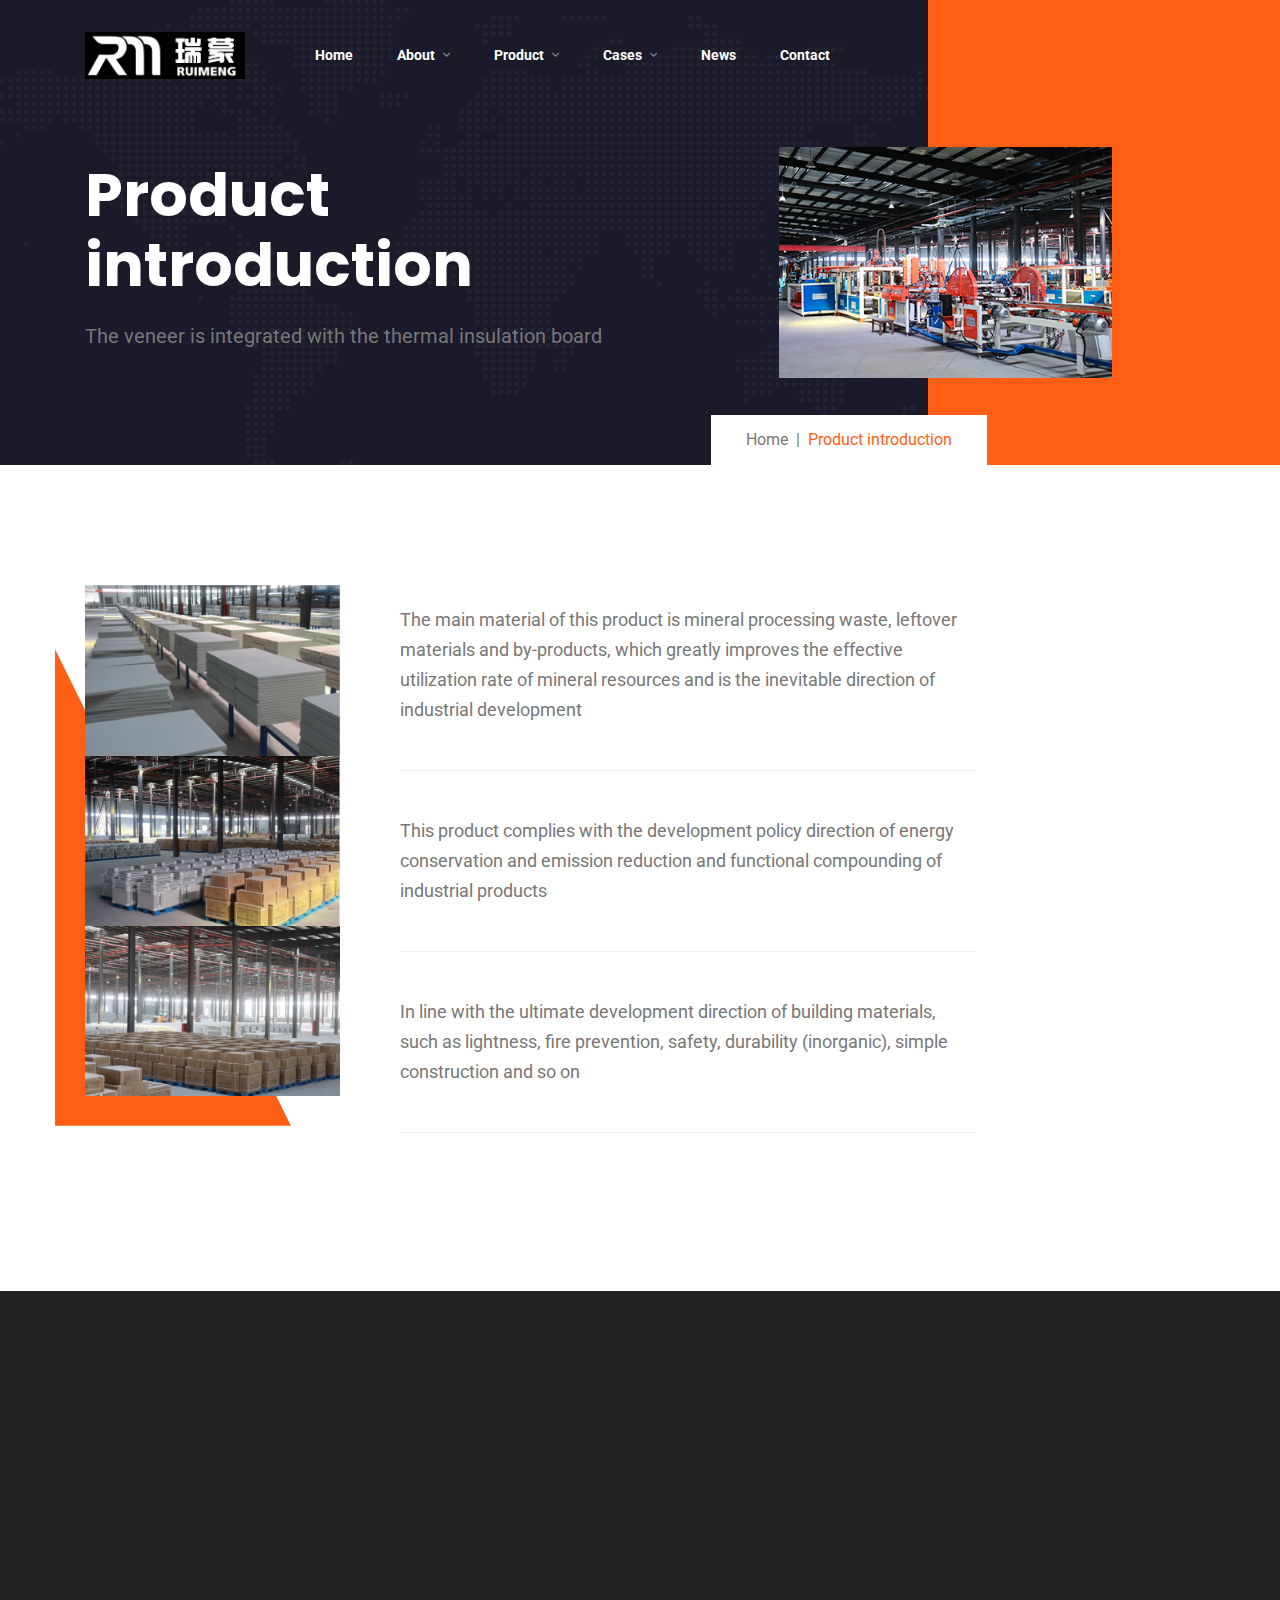
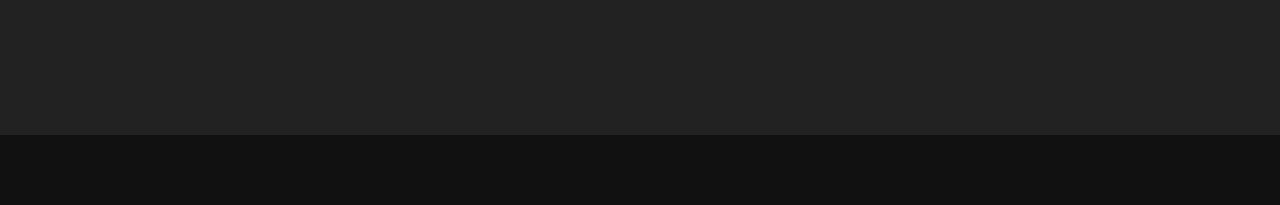
<file: team-details.html>
<!doctype html>
<html class="no-js" lang="en">

<head>
    <meta charset="utf-8">
    <meta http-equiv="x-ua-compatible" content="ie=edge">
    <title>Anhui ruimeng Technology Co., Ltd</title>
    <meta name="description" content="">
    <meta name="viewport" content="width=device-width, initial-scale=1">

    <link rel="manifest" href="volport/site.webmanifest">
    <link rel="shortcut icon" type="image/x-icon" href="volport/assets/img/favicon.png">
    <!-- Place favicon.ico in the root directory -->

    <!-- CSS here -->
    <link rel="stylesheet" href="static/css/preloader.css">
    <link rel="stylesheet" href="static/css/bootstrap.min.css">
    <link rel="stylesheet" href="static/css/owl.carousel.min.css">
    <link rel="stylesheet" href="static/css/animate.min.css">
    <link rel="stylesheet" href="static/css/custom-animation.css">
    <link rel="stylesheet" href="static/css/magnific-popup.css">
    <link rel="stylesheet" href="static/css/fontawesome-all.min.css">
    <link rel="stylesheet" href="static/css/themify-icons.css">
    <link rel="stylesheet" href="static/css/meanmenu.css">
    <link rel="stylesheet" href="static/css/slick.css">
    <link rel="stylesheet" href="static/css/progresscircle.css">
    <link rel="stylesheet" href="static/css/pe-icon-7-stroke.css">
    <link rel="stylesheet" href="static/css/flaticon.css">
    <link rel="stylesheet" href="static/css/icofont.min.css">
    <link rel="stylesheet" href="static/css/main.css">
</head>

<body>
    
    <!-- preloader area start -->
    <div id="loading">
        <div id="loading-center">
            <div id="loading-center-absolute">
                <div class="object" id="object_one"></div>
                <div class="object" id="object_two"></div>
                <div class="object" id="object_three"></div>
            </div>
        </div>
         
    </div>
    <!-- preloader area end -->

    <!-- header area start  -->
    <header>
        <div class="transparent-header header-sticky">
            <div class="container">
                <div class="row align-items-center">
                    <div class="col-xl-2 col-lg-2 col-6">
                        <div class="logo">
                             <a href="index.html">
                                        <img src="static/image/logo黑底白字.png" alt="logo">
                                    </a>
                        </div>
                    </div>
                    <div class="col-xl-8 col-lg-8 d-none d-lg-block">
                        <div class="main-menu ml-40">
                            <nav id="mobile-menu">
                                    <ul>
                                        <li><a href="index.html">Home
                                            <!-- <i class="fal fa-angle-down"></i> -->
                                            </a>
                                            <!-- <ul class="submenu">
                                                <li><a href="">Homepage 01</a></li>
                                                <li><a href="index-02.html">Homepage 02</a></li>
                                                <li><a href="index-03.html">Homepage 03</a></li>
                                            </ul> -->
                                        </li>
                                        <li><a href="about.html">About
                                            <i class="fal fa-angle-down"></i>
                                        </a>
                                            <ul class="submenu">
                                                <li><a href="about.html">Company profile</a></li>
                                                <li><a href="services.html">Plant Equipment</a></li>
                                            </ul>
                                        </li>
                                        <li><a href="projects.html">Product
                                            <i class="fal fa-angle-down"></i>
                                        </a>
                                            <ul class="submenu">
                                                <li><a href="team-details.html">Product introduction</a></li>
                                                <li><a href="projects.html">Product color card</a></li>
                                                <!-- <li><a href="service-details.html">Services Details</a></li> -->
                                            </ul>
                                        </li>
                                        <li><a href="team.html">Cases
                                            <i class="fal fa-angle-down"></i>
                                        </a>
                                            <ul class="submenu">
                                                <li><a href="team.html">Case display</a></li>
                                                <!-- <li><a href="team-details.html">Team details</a></li>
                                                <li><a href="projects.html">Projects</a></li>
                                                <li><a href="project-details.html">Project Details</a></li>
                                                <li><a href="faq.html">FAQ</a></li> -->
                                            </ul>
                                        </li>
                                        <li><a href="news.html">News
                                            <!-- <i class="fal fa-angle-down"></i> -->
                                        </a>
                                            <!-- <ul class="submenu">
                                                <li><a href="news.html">News</a></li>
                                                <li><a href="news-details.html">News Details</a></li>
                                            </ul> -->
                                        </li>
                                        <li><a href="contact.html">Contact</a></li>
                                    </ul>
                                </nav>
                        </div>
                    </div>
                     
                </div>
            </div>
        </div>
    </header>
    <!-- header area end -->
    <!-- side toggle start  -->
 
    <div class="offcanvas-overlay"></div>
    <!-- side toggle end -->
    <main>
        <!-- page title area start  -->
        <div class="page-title-area d-flex align-items-center p-relative">
            <nav class="breadcrumb-menu" aria-label="breadcrumb">
                <ol class="breadcrumb">
                    <li class="breadcrumb-item"><a href="index.html">Home</a></li>
                    <li class="breadcrumb-item active" aria-current="page">Product introduction</li>
                </ol>
            </nav>
            <div class="container">
                <div class="row align-items-center pt-60">
                    <div class="col-md-7 wow slideInLeft">
                        <div class="page-title-content">
                            <h2 style="color: #fff;">Product introduction</h2>
                            <p>The veneer is integrated with the thermal insulation board</p>

                        </div>
                    </div>
                    <div class="col-md-5 wow slideInRight">
                        <div class="page-title-img f-right d-none d-sm-block">
                            <img style="width:80%" src="static/image/bancai/gq.png" alt="">
                        </div>
                    </div>
                </div>
            </div>
        </div>
        <!-- page title area end -->
        <!-- team details area start  -->
        <section class="team-details pt-120 pb-90">
            <div class="container">
                <div class="row">
                    <div class="col-lg-3 wow slideInUp">
                        <div class="tmd-img p-relative">
                            <img src="static/image/bancai/bc3.png" alt="">
                            <img src="static/image/bancai/bc2.png" alt="">
                            <img src="static/image/bancai/bc1.png" alt="">
                        </div>
                    </div>
                    <div class="col-lg-7 wow slideInUp">
                        <div class="about-member-details">
                            <p>The main material of this product is mineral processing waste, leftover materials and by-products, which greatly improves the effective utilization rate of mineral resources and is the inevitable direction of industrial development</p>
                            <p>This product complies with the development policy direction of energy conservation and emission reduction and functional compounding of industrial products</p>
                            <p>In line with the ultimate development direction of building materials, such as lightness, fire prevention, safety, durability (inorganic), simple construction and so on</p>     
                        </div>
                    </div>
                </div>
            </div>
        </section>
        <!-- team details area end -->
    </main>

    <!-- footer area start  -->
    <footer>
        <section class="footer__area pt-100 pb-70 footer-bg">
            <div class="container">
                <div class="row wow slideInUp">
                    <div class="col-xl-3 col-lg-6 col-md-6">
                        <div class="footer__widget mb-30">
                            <div class="footer__widget-title">
                                <h5>About</h5>
                            </div>
                            <p>Anhui ruimeng Technology Co., Ltd
                            </p>
                            <div class="footer__address">
                                <p>Phone：18837677779</p>
                                <p>Address：Letu town Anchi Avenue West, Mengcheng County, Bozhou City, Anhui Province</p>
                            </div>
                        </div>
                    </div>
                    <div class="col-xl-3 col-lg-6 col-md-6">
                        <div class="footer__widget mb-30 pl-70">
                            <div class="footer__widget-title">
                                <h5>Links</h5>
                            </div>
                            <ul class="footer__list">
                                <li><a href="about.html">Company profile</a></li>
                                <li><a href="team-details.html">Product introduction</a></li>
                                <li><a href="team.html">Case display</a></li>
                                <li><a href="services.html">Plant Equipment</a></li>
                                <li><a href="news.html">News</a></li>
                            </ul>
                        </div>
                    </div>
                </div>
            </div>
        </section>
        <div class="copyright__area copyright-bg pt-35">
            <div class="container">
                <div class="row wow slideInUp">
                    <div class="col-xl-4 col-lg-6 col-md-6">
                        <div class="copyright__text mb-35">
                            <!-- <p>Copyright & Design <a href="javascript:;" class="__cf_email__" data-cfemail="ca88b38a">备案</a><a href="#"></a></p> -->
                        </div>
                    </div>
                    <div class="col-xl-4 d-none d-xl-block">
                        <div class="copyright__logo p-relative">
                            <a href=""><img src="static/image/logo黑底.png" alt=""></a>
                        </div>
                    </div>
                    <!-- <div class="col-xl-4 col-lg-6 col-md-6">
                        <ul class="copyright__tos mb-30 text-end">
                            <li><a href="#">Terms & Conditions</a></li>
                            <li><a href="#">Careers </a></li>
                            <li><a href="#">Get A Quote</a></li>
                        </ul>
                    </div> -->
                </div>
            </div>
        </div>
    </footer>
    <!-- footer area end -->
    <!-- Fullscreen search -->
    <div class="search-wrap">
        <div class="search-inner">
            <i class="fas fa-times search-close" id="search-close"></i>
            <div class="search-cell">
                <form method="get">
                    <div class="search-field-holder">
                        <input type="search" class="main-search-input" placeholder="Search Your Keyword...">
                    </div>
                </form>
            </div>
        </div>
    </div>
    <!-- end fullscreen search -->



    <!-- JS here -->
    <script src="static/js/jquery-3.6.0.min.js"></script>
    <script src="static/js/bootstrap.bundle.min.js"></script>
    <script src="static/js/owl.carousel.min.js"></script>
    <script src="static/js/isotope.pkgd.min.js"></script>
    <script src="static/js/slick.min.js"></script>
    <script src="static/js/jquery.meanmenu.min.js"></script>
    <script src="static/js/ajax-form.js"></script>
    <script src="static/js/wow.min.js"></script>
    <script src="static/js/jquery.scrollUp.min.js"></script>
    <script src="static/js/waypoint.js"></script>
    <script src="static/js/jquery.counterup.min.js"></script>
    <script src="static/js/progresscircle.js"></script>
    <script src="static/js/imagesloaded.pkgd.min.js"></script>
    <script src="static/js/jquery.magnific-popup.min.js"></script>
    <script src="static/js/plugins.js"></script>
    <script src="static/js/main.js"></script>
</body>

</html>
</file>
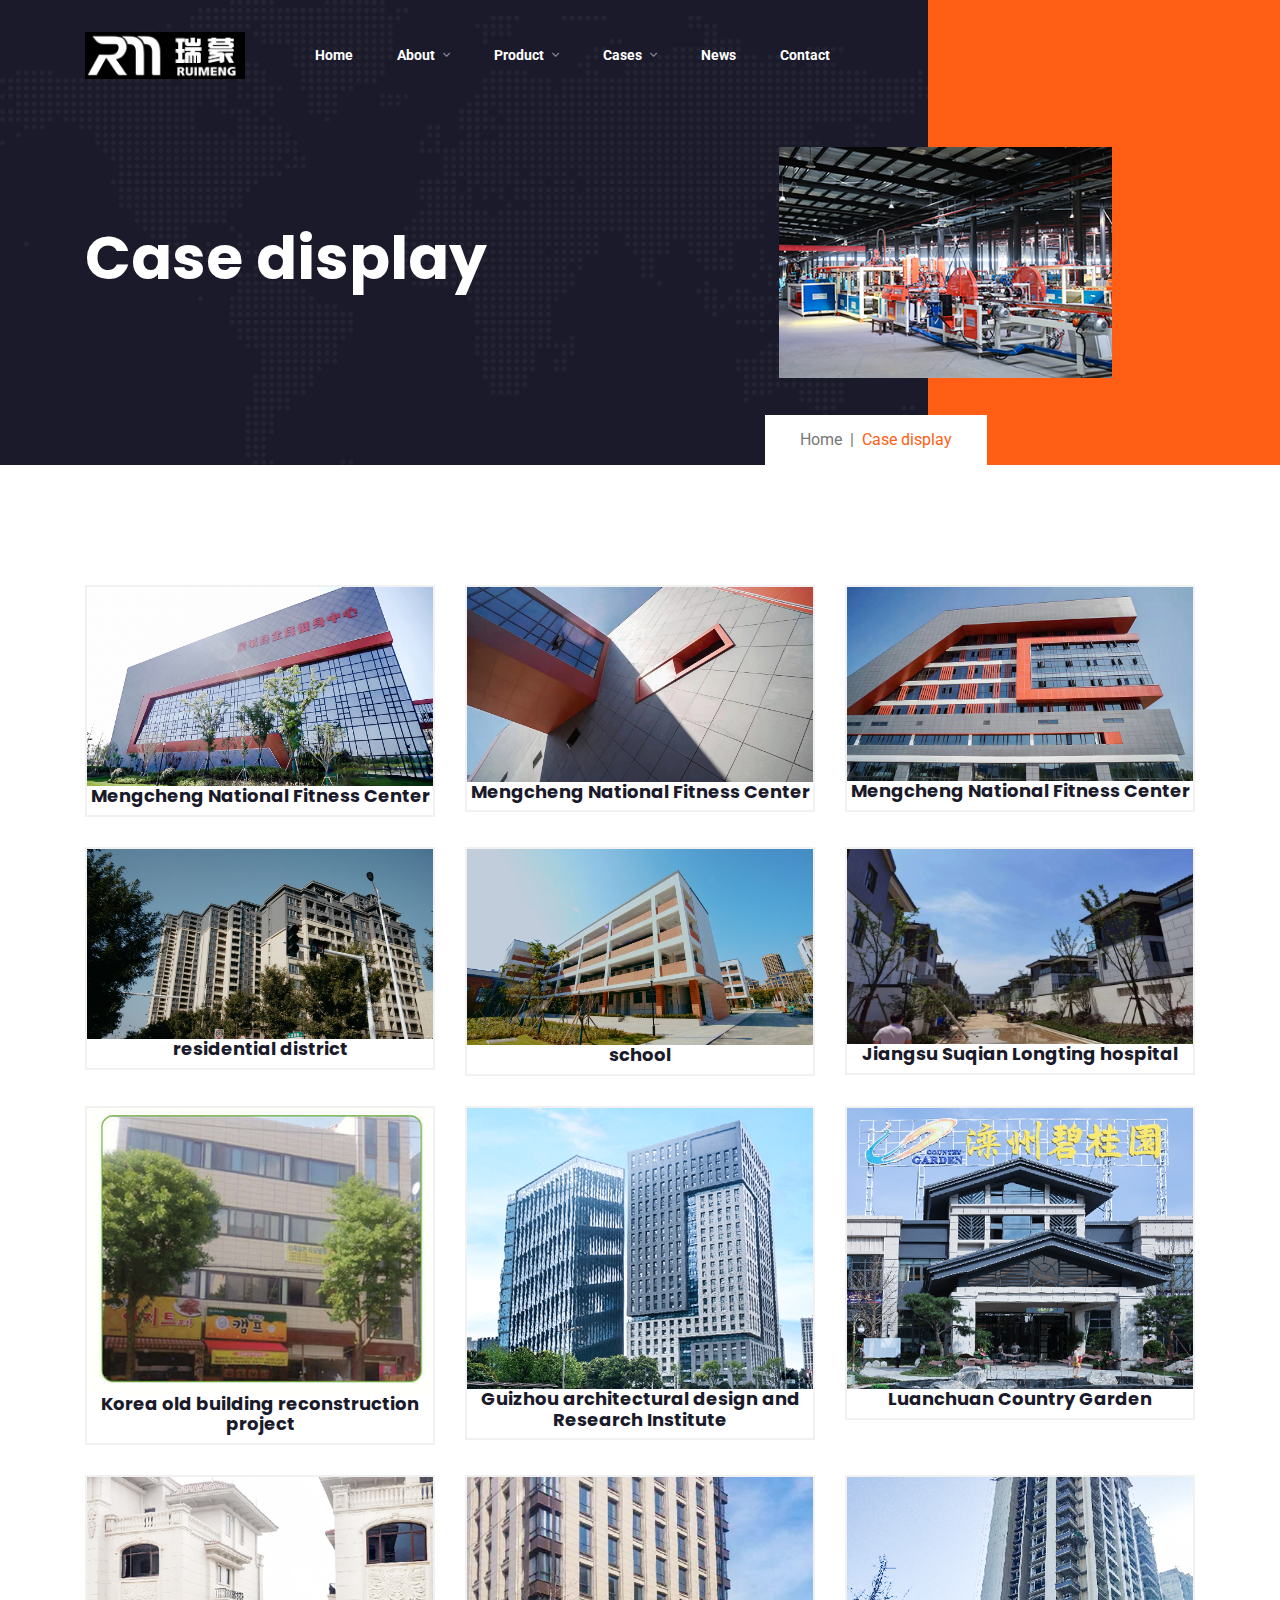
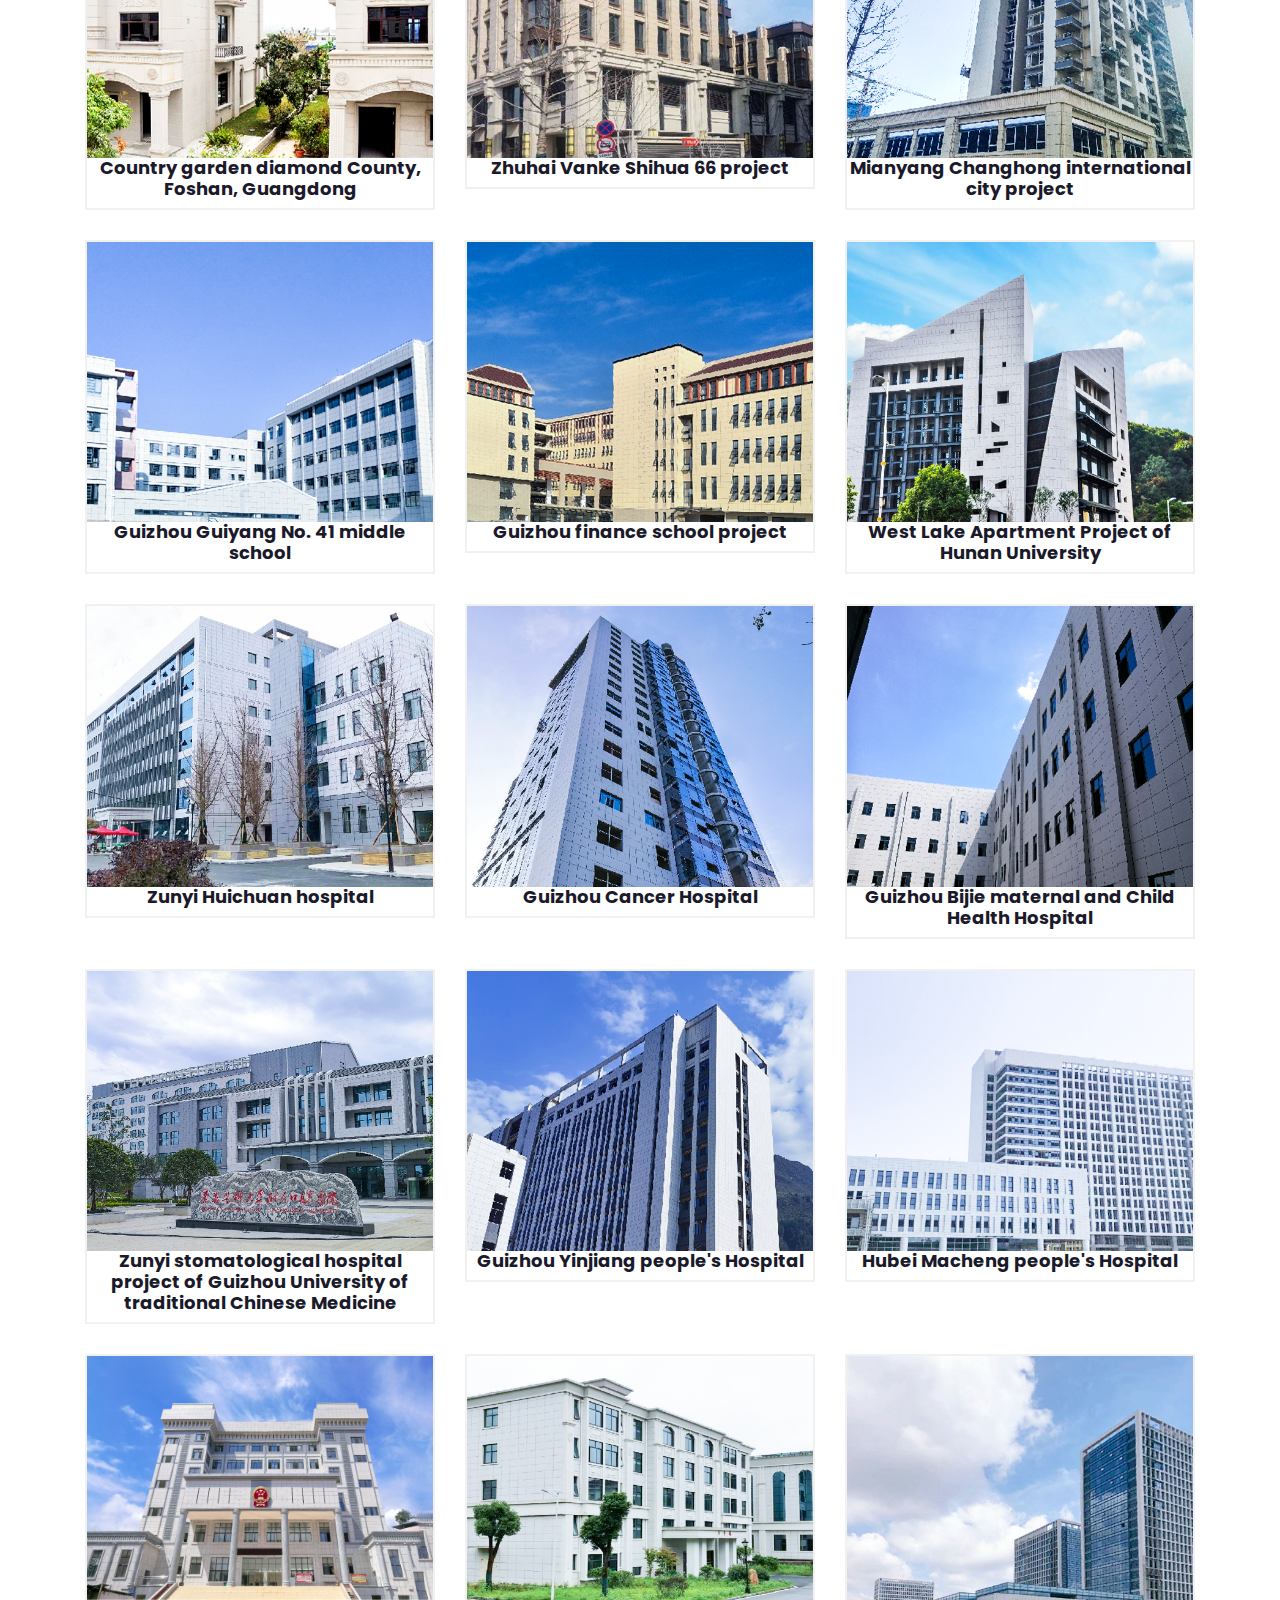
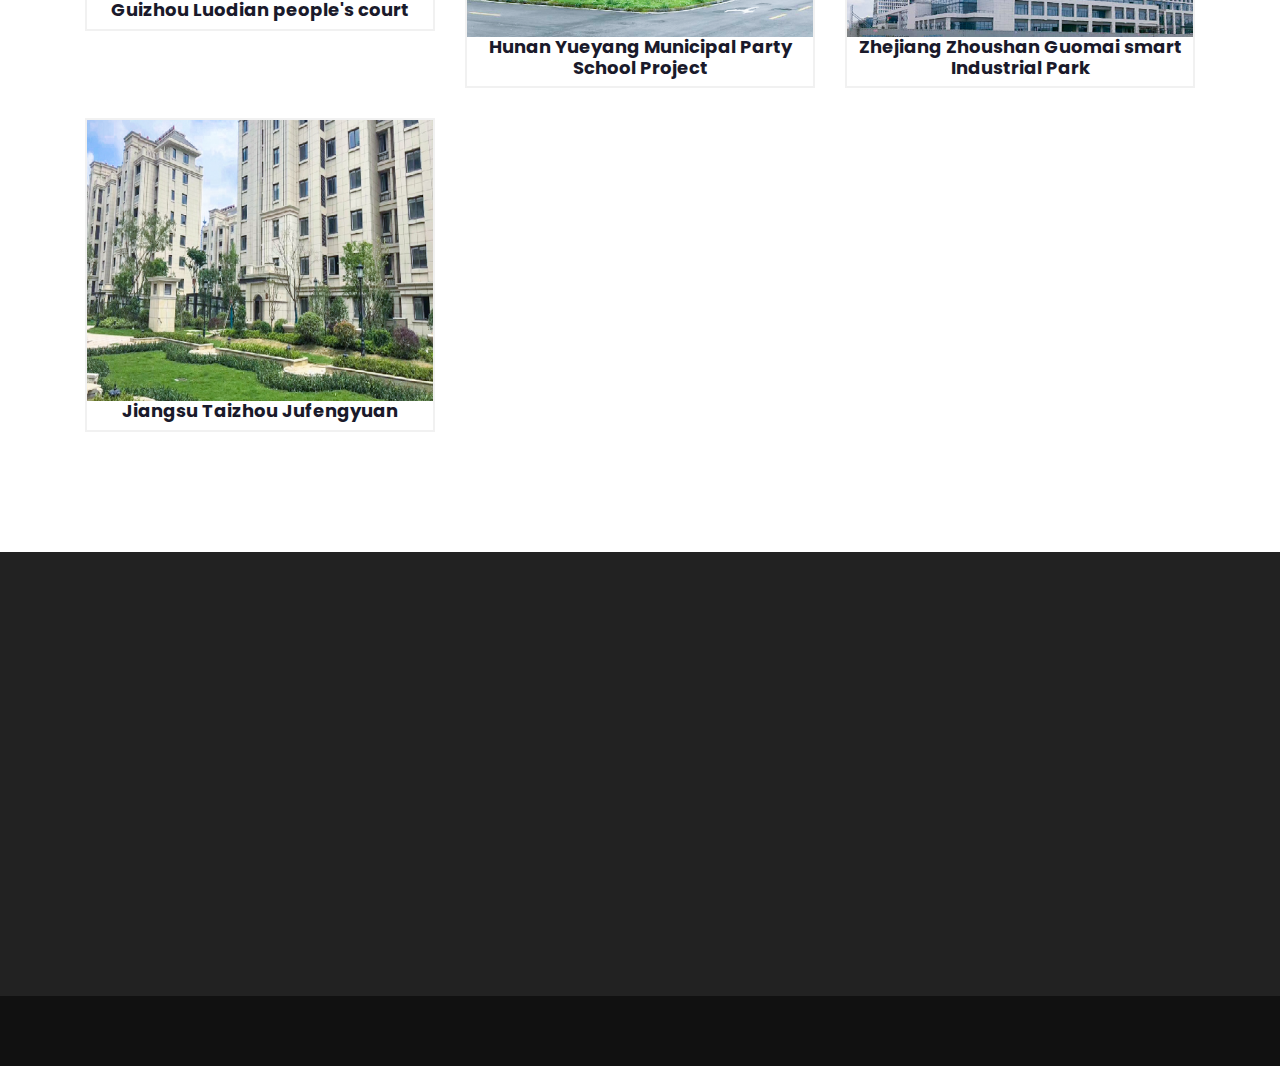
<file: team.html>
<!doctype html>
<html class="no-js" lang="en">

<head>
    <meta charset="utf-8">
    <meta http-equiv="x-ua-compatible" content="ie=edge">
    <title>Anhui ruimeng Technology Co., Ltd</title>
    <meta name="description" content="">
    <meta name="viewport" content="width=device-width, initial-scale=1">

    <link rel="manifest" href="volport/site.webmanifest">
    <link rel="shortcut icon" type="image/x-icon" href="volport/assets/img/favicon.png">
    <!-- Place favicon.ico in the root directory -->

    <!-- CSS here -->
    <link rel="stylesheet" href="static/css/preloader.css">
    <link rel="stylesheet" href="static/css/bootstrap.min.css">
    <link rel="stylesheet" href="static/css/owl.carousel.min.css">
    <link rel="stylesheet" href="static/css/animate.min.css">
    <link rel="stylesheet" href="static/css/custom-animation.css">
    <link rel="stylesheet" href="static/css/magnific-popup.css">
    <link rel="stylesheet" href="static/css/fontawesome-all.min.css">
    <link rel="stylesheet" href="static/css/themify-icons.css">
    <link rel="stylesheet" href="static/css/meanmenu.css">
    <link rel="stylesheet" href="static/css/slick.css">
    <link rel="stylesheet" href="static/css/progresscircle.css">
    <link rel="stylesheet" href="static/css/pe-icon-7-stroke.css">
    <link rel="stylesheet" href="static/css/flaticon.css">
    <link rel="stylesheet" href="static/css/icofont.min.css">
    <link rel="stylesheet" href="static/css/main.css">
</head>

<body>
    
    <!-- preloader area start -->
    <div id="loading">
        <div id="loading-center">
            <div id="loading-center-absolute">
                <div class="object" id="object_one"></div>
                <div class="object" id="object_two"></div>
                <div class="object" id="object_three"></div>
            </div>
        </div>
         
    </div>
    <!-- preloader area end -->

    <!-- header area start  -->
    <header>
        <div class="transparent-header header-sticky">
            <div class="container">
                <div class="row align-items-center">
                    <div class="col-xl-2 col-lg-2 col-6">
                        <div class="logo">
                             <a href="index.html">
                                        <img src="static/image/logo黑底白字.png" alt="logo">
                                    </a>
                        </div>
                    </div>
                    <div class="col-xl-8 col-lg-8 d-none d-lg-block">
                        <div class="main-menu ml-40">
                            <nav id="mobile-menu">
                                    <ul>
                                        <li><a href="index.html">Home
                                            <!-- <i class="fal fa-angle-down"></i> -->
                                            </a>
                                            <!-- <ul class="submenu">
                                                <li><a href="">Homepage 01</a></li>
                                                <li><a href="index-02.html">Homepage 02</a></li>
                                                <li><a href="index-03.html">Homepage 03</a></li>
                                            </ul> -->
                                        </li>
                                        <li><a href="about.html">About
                                            <i class="fal fa-angle-down"></i>
                                        </a>
                                            <ul class="submenu">
                                                <li><a href="about.html">Company profile</a></li>
                                                <li><a href="services.html">Plant Equipment</a></li>
                                            </ul>
                                        </li>
                                        <li><a href="projects.html">Product
                                            <i class="fal fa-angle-down"></i>
                                        </a>
                                            <ul class="submenu">
                                                <li><a href="team.html">Product introduction</a></li>
                                                <li><a href="projects.html">Product color card</a></li>
                                                <!-- <li><a href="service-details.html">Services Details</a></li> -->
                                            </ul>
                                        </li>
                                        <li><a href="team.html">Cases
                                            <i class="fal fa-angle-down"></i>
                                        </a>
                                            <ul class="submenu">
                                                <li><a href="team.html">Case display</a></li>
                                                <!-- <li><a href="team.html">Team details</a></li>
                                                <li><a href="projects.html">Projects</a></li>
                                                <li><a href="project-details.html">Project Details</a></li>
                                                <li><a href="faq.html">FAQ</a></li> -->
                                            </ul>
                                        </li>
                                        <li><a href="news.html">News
                                            <!-- <i class="fal fa-angle-down"></i> -->
                                        </a>
                                            <!-- <ul class="submenu">
                                                <li><a href="news.html">News</a></li>
                                                <li><a href="news-details.html">News Details</a></li>
                                            </ul> -->
                                        </li>
                                        <li><a href="contact.html">Contact</a></li>
                                    </ul>
                                </nav>
                        </div>
                    </div>
                     
                </div>
            </div>
        </div>
    </header>
    <!-- header area end -->
    <!-- side toggle start  -->
    <div class="offcanvas-overlay"></div>
    <!-- side toggle end -->
    <main>
        <!-- page title area start  -->
        <div class="page-title-area d-flex align-items-center p-relative">
            <nav class="breadcrumb-menu" aria-label="breadcrumb">
                <ol class="breadcrumb">
                    <li class="breadcrumb-item"><a href="index.html">Home</a></li>
                    <li class="breadcrumb-item active" aria-current="page">Case display</li>
                </ol>
            </nav>
            <div class="container">
                <div class="row align-items-center pt-60">
                    <div class="col-md-7 wow slideInLeft">
                        <div class="page-title-content">
                            <h2 style="color: #fff;">Case display</h2>
                        </div>
                    </div>
                    <div class="col-md-5 wow slideInRight">
                        <div class="page-title-img f-right d-none d-sm-block">
                            <img style="width:80%" src="static/image/bancai/gq.png" alt="">
                        </div>
                    </div>
                </div>
            </div>
        </div>
        <!-- page title area end -->
        <!-- team member area start  -->
        <section class="team-member-area pt-120 pb-90">
            <div class="container">
                <div class="row wow slideInUp">
                    <div class="col-lg-4 col-md-6">
                        <div class="team-member-single mb-30 p-relative fix">
                            <div class="team-member-img">
                                <a href="team.html"><img src="static/image/anli/蒙城县全民健身中心.png" alt=""></a>
                            </div>
                                <h5><a href="team.html">Mengcheng National Fitness Center</a></h5> 
                        </div>
                    </div>
                    <div class="col-lg-4 col-md-6">
                        <div class="team-member-single mb-30 p-relative fix">
                            <div class="team-member-img">
                                <a href="team.html"><img src="static/image/anli/1.png" alt=""></a>
                            </div>
                                <h5><a href="team.html">Mengcheng National Fitness Center</a></h5> 
                        </div>
                    </div>
                    <div class="col-lg-4 col-md-6">
                        <div class="team-member-single mb-30 p-relative fix">
                            <div class="team-member-img">
                                <a href="team.html"><img src="static/image/anli/2.png" alt=""></a>
                            </div>
                                <h5><a href="team.html">Mengcheng National Fitness Center</a></h5> 
                        </div>
                    </div>
                    <div class="col-lg-4 col-md-6">
                        <div class="team-member-single mb-30 p-relative fix">
                            <div class="team-member-img">
                                <a href="team.html"><img src="static/image/anli/住宅区.png" alt=""></a>
                            </div>
                                <h5><a href="team.html">residential district</a></h5> 
                        </div>
                    </div>
                    <div class="col-lg-4 col-md-6">
                        <div class="team-member-single mb-30 p-relative fix">
                            <div class="team-member-img">
                                <a href="team.html"><img src="static/image/anli/学校.png" alt=""></a>
                            </div>
                                <h5><a href="team.html">school</a></h5> 
                        </div>
                    </div>
                    <div class="col-lg-4 col-md-6">
                        <div class="team-member-single mb-30 p-relative fix">
                            <div class="team-member-img">
                                <a href="team.html"><img src="static/image/110.jpg" alt=""></a>
                            </div>
                                <h5><a href="team.html">Jiangsu Suqian Longting hospital</a></h5> 
                        </div>
                    </div>
                    <div class="col-lg-4 col-md-6">
                        <div class="team-member-single mb-30 p-relative fix">
                            <div class="team-member-img">
                                <a href="team.html"><img src="static/image/hanguo.png" alt=""></a>
                            </div>
                                <h5><a href="team.html">Korea old building reconstruction project</a></h5> 
                        </div>
                    </div>
                    <div class="col-lg-4 col-md-6">
                        <div class="team-member-single mb-30 p-relative fix">
                            <div class="team-member-img">
                                <a href="team.html"><img src="static/image/81.png" alt=""></a>
                            </div>
                                <h5><a href="team.html">Guizhou architectural design and Research Institute</a></h5> 
                        </div>
                    </div>
                    <div class="col-lg-4 col-md-6">
                        <div class="team-member-single mb-30 p-relative fix">
                            <div class="team-member-img">
                                <a href="team.html"><img src="static/image/82.png" alt=""></a>
                            </div>
                                <h5><a href="team.html">Luanchuan Country Garden</a></h5> 
                        </div>
                    </div>
                    <div class="col-lg-4 col-md-6">
                        <div class="team-member-single mb-30 p-relative fix">
                            <div class="team-member-img">
                                <a href="team.html"><img src="static/image/83.png" alt=""></a>
                            </div>
                                <h5><a href="team.html">Country garden diamond County, Foshan, Guangdong</a></h5> 
                        </div>
                    </div>
                    <div class="col-lg-4 col-md-6">
                        <div class="team-member-single mb-30 p-relative fix">
                            <div class="team-member-img">
                                <a href="team.html"><img src="static/image/84.png" alt=""></a>
                            </div>
                                <h5><a href="team.html">Zhuhai Vanke Shihua 66 project</a></h5> 
                        </div>
                    </div>
                    <div class="col-lg-4 col-md-6">
                        <div class="team-member-single mb-30 p-relative fix">
                            <div class="team-member-img">
                                <a href="team.html"><img src="static/image/85.png" alt=""></a>
                            </div>
                                <h5><a href="team.html">Mianyang Changhong international city project</a></h5> 
                        </div>
                    </div>
                    <div class="col-lg-4 col-md-6">
                        <div class="team-member-single mb-30 p-relative fix">
                            <div class="team-member-img">
                                <a href="team.html"><img src="static/image/86.png" alt=""></a>
                            </div>
                                <h5><a href="team.html">Guizhou Guiyang No. 41 middle school</a></h5> 
                        </div>
                    </div>
                    <div class="col-lg-4 col-md-6">
                        <div class="team-member-single mb-30 p-relative fix">
                            <div class="team-member-img">
                                <a href="team.html"><img src="static/image/87.png" alt=""></a>
                            </div>
                                <h5><a href="team.html">Guizhou finance school project</a></h5> 
                        </div>
                    </div>
                    <div class="col-lg-4 col-md-6">
                        <div class="team-member-single mb-30 p-relative fix">
                            <div class="team-member-img">
                                <a href="team.html"><img src="static/image/89.png" alt=""></a>
                            </div>
                                <h5><a href="team.html">West Lake Apartment Project of Hunan University</a></h5> 
                        </div>
                    </div>
                    <div class="col-lg-4 col-md-6">
                        <div class="team-member-single mb-30 p-relative fix">
                            <div class="team-member-img">
                                <a href="team.html"><img src="static/image/91.png" alt=""></a>
                            </div>
                                <h5><a href="team.html">Zunyi Huichuan hospital</a></h5> 
                        </div>
                    </div>
                    <div class="col-lg-4 col-md-6">
                        <div class="team-member-single mb-30 p-relative fix">
                            <div class="team-member-img">
                                <a href="team.html"><img src="static/image/92.png" alt=""></a>
                            </div>
                                <h5><a href="team.html">Guizhou Cancer Hospital</a></h5> 
                        </div>
                    </div><div class="col-lg-4 col-md-6">
                        <div class="team-member-single mb-30 p-relative fix">
                            <div class="team-member-img">
                                <a href="team.html"><img src="static/image/93.png" alt=""></a>
                            </div>
                                <h5><a href="team.html">Guizhou Bijie maternal and Child Health Hospital</a></h5> 
                        </div>
                    </div>
                    <div class="col-lg-4 col-md-6">
                        <div class="team-member-single mb-30 p-relative fix">
                            <div class="team-member-img">
                                <a href="team.html"><img src="static/image/94.png" alt=""></a>
                            </div>
                                <h5><a href="team.html">Zunyi stomatological hospital project of Guizhou University of traditional Chinese Medicine</a></h5> 
                        </div>
                    </div>
                    <div class="col-lg-4 col-md-6">
                        <div class="team-member-single mb-30 p-relative fix">
                            <div class="team-member-img">
                                <a href="team.html"><img src="static/image/95.png" alt=""></a>
                            </div>
                                <h5><a href="team.html">Guizhou Yinjiang people's Hospital</a></h5> 
                        </div>
                    </div>
                    <div class="col-lg-4 col-md-6">
                        <div class="team-member-single mb-30 p-relative fix">
                            <div class="team-member-img">
                                <a href="team.html"><img src="static/image/96.png" alt=""></a>
                            </div>
                                <h5><a href="team.html">Hubei Macheng people's Hospital</a></h5> 
                        </div>
                    </div>
                    <div class="col-lg-4 col-md-6">
                        <div class="team-member-single mb-30 p-relative fix">
                            <div class="team-member-img">
                                <a href="team.html"><img src="static/image/97.png" alt=""></a>
                            </div>
                                <h5><a href="team.html">Guizhou Luodian people's court</a></h5> 
                        </div>
                    </div>
                    <div class="col-lg-4 col-md-6">
                        <div class="team-member-single mb-30 p-relative fix">
                            <div class="team-member-img">
                                <a href="team.html"><img src="static/image/98.png" alt=""></a>
                            </div>
                                <h5><a href="team.html">Hunan Yueyang Municipal Party School Project</a></h5> 
                        </div>
                    </div>
                    <div class="col-lg-4 col-md-6">
                        <div class="team-member-single mb-30 p-relative fix">
                            <div class="team-member-img">
                                <a href="team.html"><img src="static/image/99.png" alt=""></a>
                            </div>
                                <h5><a href="team.html">Zhejiang Zhoushan Guomai smart Industrial Park</a></h5> 
                        </div>
                    </div>
                    <div class="col-lg-4 col-md-6">
                        <div class="team-member-single mb-30 p-relative fix">
                            <div class="team-member-img">
                                <a href="team.html"><img src="static/image/101.png" alt=""></a>
                            </div>
                                <h5><a href="team.html">Jiangsu Taizhou Jufengyuan</a></h5> 
                        </div>
                    </div>
                    
                  
                </div>
            </div>
        </section>
        <!-- team member area end  -->

    </main>
    <!-- footer area start  -->
    <footer>
        <section class="footer__area pt-100 pb-70 footer-bg">
            <div class="container">
                <div class="row wow slideInUp">
                    <div class="col-xl-3 col-lg-6 col-md-6">
                        <div class="footer__widget mb-30">
                            <div class="footer__widget-title">
                                <h5>About</h5>
                            </div>
                            <p>Anhui ruimeng Technology Co., Ltd
                            </p>
                            <div class="footer__address">
                                <p>Phone：18837677779</p>
                                <p>Address：Letu town Anchi Avenue West, Mengcheng County, Bozhou City, Anhui Province</p>
                            </div>
                        </div>
                    </div>
                    <div class="col-xl-3 col-lg-6 col-md-6">
                        <div class="footer__widget mb-30 pl-70">
                            <div class="footer__widget-title">
                                <h5>Links</h5>
                            </div>
                            <ul class="footer__list">
                                <li><a href="about.html">Company profile</a></li>
                                <li><a href="team-details.html">Product introduction</a></li>
                                <li><a href="team.html">Case display</a></li>
                                <li><a href="services.html">Plant Equipment</a></li>
                                <li><a href="news.html">News</a></li>
                            </ul>
                        </div>
                    </div>
                </div>
            </div>
        </section>
        <div class="copyright__area copyright-bg pt-35">
            <div class="container">
                <div class="row wow slideInUp">
                    <div class="col-xl-4 col-lg-6 col-md-6">
                        <div class="copyright__text mb-35">
                            <!-- <p>Copyright & Design <a href="javascript:;" class="__cf_email__" data-cfemail="ca88b38a">备案</a><a href="#"></a></p> -->
                        </div>
                    </div>
                    <div class="col-xl-4 d-none d-xl-block">
                        <div class="copyright__logo p-relative">
                            <a href=""><img src="static/image/logo黑底.png" alt=""></a>
                        </div>
                    </div>
                    <!-- <div class="col-xl-4 col-lg-6 col-md-6">
                        <ul class="copyright__tos mb-30 text-end">
                            <li><a href="#">Terms & Conditions</a></li>
                            <li><a href="#">Careers </a></li>
                            <li><a href="#">Get A Quote</a></li>
                        </ul>
                    </div> -->
                </div>
            </div>
        </div>
    </footer>
    <!-- footer area end -->
    <!-- Fullscreen search -->
    <div class="search-wrap">
        <div class="search-inner">
            <i class="fas fa-times search-close" id="search-close"></i>
            <div class="search-cell">
                <form method="get">
                    <div class="search-field-holder">
                        <input type="search" class="main-search-input" placeholder="Search Your Keyword...">
                    </div>
                </form>
            </div>
        </div>
    </div>
    <!-- end fullscreen search -->



    <!-- JS here -->
    <script src="static/js/jquery-3.6.0.min.js"></script>
    <script src="static/js/bootstrap.bundle.min.js"></script>
    <script src="static/js/owl.carousel.min.js"></script>
    <script src="static/js/isotope.pkgd.min.js"></script>
    <script src="static/js/slick.min.js"></script>
    <script src="static/js/jquery.meanmenu.min.js"></script>
    <script src="static/js/ajax-form.js"></script>
    <script src="static/js/wow.min.js"></script>
    <script src="static/js/jquery.scrollUp.min.js"></script>
    <script src="static/js/waypoint.js"></script>
    <script src="static/js/jquery.counterup.min.js"></script>
    <script src="static/js/progresscircle.js"></script>
    <script src="static/js/imagesloaded.pkgd.min.js"></script>
    <script src="static/js/jquery.magnific-popup.min.js"></script>
    <script src="static/js/plugins.js"></script>
    <script src="static/js/main.js"></script>
</body>

</html>
</file>
<file: static/css/preloader.css>
#loading{
	background-color: #fff;
	height: 100%;
	width: 100%;
	position: fixed;
	z-index: 99999999;
	margin-top: 0px;
	top: 0px;
}
#loading-center{
	width: 100%;
	height: 100%;
	position: relative;
}
#loading-center-absolute {
	position: absolute;
	left: 50%;
	top: 50%;
	height: 150px;
	width: 150px;
	margin-top: -75px;
	margin-left: -75px;
}
.object{
	width: 20px;
	height: 20px;
	background-color: #ff5e14;
	float: left;
	margin-right: 20px;
	margin-top: 65px;
	-moz-border-radius: 50% 50% 50% 50%;
	-webkit-border-radius: 50% 50% 50% 50%;
	border-radius: 50% 50% 50% 50%;
}

#object_one {	
	-webkit-animation: object_one 1.5s infinite;
	animation: object_one 1.5s infinite;
	}
#object_two {
	-webkit-animation: object_two 1.5s infinite;
	animation: object_two 1.5s infinite;
	-webkit-animation-delay: 0.25s; 
    animation-delay: 0.25s;
	}
#object_three {
    -webkit-animation: object_three 1.5s infinite;
	animation: object_three 1.5s infinite;
	-webkit-animation-delay: 0.5s;
    animation-delay: 0.5s;
	
	}

	






@-webkit-keyframes object_one {
75% { -webkit-transform: scale(0); }
}

@keyframes object_one {

  75% { 
    transform: scale(0);
    -webkit-transform: scale(0);
  }

}





@-webkit-keyframes object_two {
 

  75% { -webkit-transform: scale(0); }


}

@keyframes object_two {
  75% { 
    transform: scale(0);
    -webkit-transform:  scale(0);
  }

}

@-webkit-keyframes object_three {

  75% { -webkit-transform: scale(0); }

}

@keyframes object_three {

  75% { 
    transform: scale(0);
    -webkit-transform: scale(0);
  }
  
}
</file>
<file: static/css/custom-animation.css>
@-webkit-keyframes animation-pulse-shrink {
	0% {
		transform: scale(1);
	}
	50% {
		transform: scale(0.7);
	}
	100% {
		transform: scale(1);
	}
}

@keyframes animation-pulse-shrink {
	0% {
		transform: scale(1);
	}
	50% {
		transform: scale(0.7);
	}
	100% {
		transform: scale(1);
	}
}
</file>
<file: static/css/themify-icons.css>
@font-face {
	font-family: 'themify';
	src:url('/preview/776298/2021-09-03/volport/assets/fonts/themify.eot?-fvbane');
	src:url('/preview/776298/2021-09-03/volport/assets/fonts/themify.eot?#iefix-fvbane') format('embedded-opentype'),
		url('/preview/776298/2021-09-03/volport/assets/fonts/themify.woff?-fvbane') format('woff'),
		url('/preview/776298/2021-09-03/volport/assets/fonts/themify.ttf?-fvbane') format('truetype'),
		url('/preview/776298/2021-09-03/volport/assets/fonts/themify.svg?-fvbane#themify') format('svg');
	font-weight: normal;
	font-style: normal;
}

[class^="ti-"], [class*=" ti-"] {
	font-family: 'themify';
	speak: none;
	font-style: normal;
	font-weight: normal;
	font-variant: normal;
	text-transform: none;
	line-height: 1;

	/* Better Font Rendering =========== */
	-webkit-font-smoothing: antialiased;
	-moz-osx-font-smoothing: grayscale;
}

.ti-wand:before {
	content: "\e600";
}
.ti-volume:before {
	content: "\e601";
}
.ti-user:before {
	content: "\e602";
}
.ti-unlock:before {
	content: "\e603";
}
.ti-unlink:before {
	content: "\e604";
}
.ti-trash:before {
	content: "\e605";
}
.ti-thought:before {
	content: "\e606";
}
.ti-target:before {
	content: "\e607";
}
.ti-tag:before {
	content: "\e608";
}
.ti-tablet:before {
	content: "\e609";
}
.ti-star:before {
	content: "\e60a";
}
.ti-spray:before {
	content: "\e60b";
}
.ti-signal:before {
	content: "\e60c";
}
.ti-shopping-cart:before {
	content: "\e60d";
}
.ti-shopping-cart-full:before {
	content: "\e60e";
}
.ti-settings:before {
	content: "\e60f";
}
.ti-search:before {
	content: "\e610";
}
.ti-zoom-in:before {
	content: "\e611";
}
.ti-zoom-out:before {
	content: "\e612";
}
.ti-cut:before {
	content: "\e613";
}
.ti-ruler:before {
	content: "\e614";
}
.ti-ruler-pencil:before {
	content: "\e615";
}
.ti-ruler-alt:before {
	content: "\e616";
}
.ti-bookmark:before {
	content: "\e617";
}
.ti-bookmark-alt:before {
	content: "\e618";
}
.ti-reload:before {
	content: "\e619";
}
.ti-plus:before {
	content: "\e61a";
}
.ti-pin:before {
	content: "\e61b";
}
.ti-pencil:before {
	content: "\e61c";
}
.ti-pencil-alt:before {
	content: "\e61d";
}
.ti-paint-roller:before {
	content: "\e61e";
}
.ti-paint-bucket:before {
	content: "\e61f";
}
.ti-na:before {
	content: "\e620";
}
.ti-mobile:before {
	content: "\e621";
}
.ti-minus:before {
	content: "\e622";
}
.ti-medall:before {
	content: "\e623";
}
.ti-medall-alt:before {
	content: "\e624";
}
.ti-marker:before {
	content: "\e625";
}
.ti-marker-alt:before {
	content: "\e626";
}
.ti-arrow-up:before {
	content: "\e627";
}
.ti-arrow-right:before {
	content: "\e628";
}
.ti-arrow-left:before {
	content: "\e629";
}
.ti-arrow-down:before {
	content: "\e62a";
}
.ti-lock:before {
	content: "\e62b";
}
.ti-location-arrow:before {
	content: "\e62c";
}
.ti-link:before {
	content: "\e62d";
}
.ti-layout:before {
	content: "\e62e";
}
.ti-layers:before {
	content: "\e62f";
}
.ti-layers-alt:before {
	content: "\e630";
}
.ti-key:before {
	content: "\e631";
}
.ti-import:before {
	content: "\e632";
}
.ti-image:before {
	content: "\e633";
}
.ti-heart:before {
	content: "\e634";
}
.ti-heart-broken:before {
	content: "\e635";
}
.ti-hand-stop:before {
	content: "\e636";
}
.ti-hand-open:before {
	content: "\e637";
}
.ti-hand-drag:before {
	content: "\e638";
}
.ti-folder:before {
	content: "\e639";
}
.ti-flag:before {
	content: "\e63a";
}
.ti-flag-alt:before {
	content: "\e63b";
}
.ti-flag-alt-2:before {
	content: "\e63c";
}
.ti-eye:before {
	content: "\e63d";
}
.ti-export:before {
	content: "\e63e";
}
.ti-exchange-vertical:before {
	content: "\e63f";
}
.ti-desktop:before {
	content: "\e640";
}
.ti-cup:before {
	content: "\e641";
}
.ti-crown:before {
	content: "\e642";
}
.ti-comments:before {
	content: "\e643";
}
.ti-comment:before {
	content: "\e644";
}
.ti-comment-alt:before {
	content: "\e645";
}
.ti-close:before {
	content: "\e646";
}
.ti-clip:before {
	content: "\e647";
}
.ti-angle-up:before {
	content: "\e648";
}
.ti-angle-right:before {
	content: "\e649";
}
.ti-angle-left:before {
	content: "\e64a";
}
.ti-angle-down:before {
	content: "\e64b";
}
.ti-check:before {
	content: "\e64c";
}
.ti-check-box:before {
	content: "\e64d";
}
.ti-camera:before {
	content: "\e64e";
}
.ti-announcement:before {
	content: "\e64f";
}
.ti-brush:before {
	content: "\e650";
}
.ti-briefcase:before {
	content: "\e651";
}
.ti-bolt:before {
	content: "\e652";
}
.ti-bolt-alt:before {
	content: "\e653";
}
.ti-blackboard:before {
	content: "\e654";
}
.ti-bag:before {
	content: "\e655";
}
.ti-move:before {
	content: "\e656";
}
.ti-arrows-vertical:before {
	content: "\e657";
}
.ti-arrows-horizontal:before {
	content: "\e658";
}
.ti-fullscreen:before {
	content: "\e659";
}
.ti-arrow-top-right:before {
	content: "\e65a";
}
.ti-arrow-top-left:before {
	content: "\e65b";
}
.ti-arrow-circle-up:before {
	content: "\e65c";
}
.ti-arrow-circle-right:before {
	content: "\e65d";
}
.ti-arrow-circle-left:before {
	content: "\e65e";
}
.ti-arrow-circle-down:before {
	content: "\e65f";
}
.ti-angle-double-up:before {
	content: "\e660";
}
.ti-angle-double-right:before {
	content: "\e661";
}
.ti-angle-double-left:before {
	content: "\e662";
}
.ti-angle-double-down:before {
	content: "\e663";
}
.ti-zip:before {
	content: "\e664";
}
.ti-world:before {
	content: "\e665";
}
.ti-wheelchair:before {
	content: "\e666";
}
.ti-view-list:before {
	content: "\e667";
}
.ti-view-list-alt:before {
	content: "\e668";
}
.ti-view-grid:before {
	content: "\e669";
}
.ti-uppercase:before {
	content: "\e66a";
}
.ti-upload:before {
	content: "\e66b";
}
.ti-underline:before {
	content: "\e66c";
}
.ti-truck:before {
	content: "\e66d";
}
.ti-timer:before {
	content: "\e66e";
}
.ti-ticket:before {
	content: "\e66f";
}
.ti-thumb-up:before {
	content: "\e670";
}
.ti-thumb-down:before {
	content: "\e671";
}
.ti-text:before {
	content: "\e672";
}
.ti-stats-up:before {
	content: "\e673";
}
.ti-stats-down:before {
	content: "\e674";
}
.ti-split-v:before {
	content: "\e675";
}
.ti-split-h:before {
	content: "\e676";
}
.ti-smallcap:before {
	content: "\e677";
}
.ti-shine:before {
	content: "\e678";
}
.ti-shift-right:before {
	content: "\e679";
}
.ti-shift-left:before {
	content: "\e67a";
}
.ti-shield:before {
	content: "\e67b";
}
.ti-notepad:before {
	content: "\e67c";
}
.ti-server:before {
	content: "\e67d";
}
.ti-quote-right:before {
	content: "\e67e";
}
.ti-quote-left:before {
	content: "\e67f";
}
.ti-pulse:before {
	content: "\e680";
}
.ti-printer:before {
	content: "\e681";
}
.ti-power-off:before {
	content: "\e682";
}
.ti-plug:before {
	content: "\e683";
}
.ti-pie-chart:before {
	content: "\e684";
}
.ti-paragraph:before {
	content: "\e685";
}
.ti-panel:before {
	content: "\e686";
}
.ti-package:before {
	content: "\e687";
}
.ti-music:before {
	content: "\e688";
}
.ti-music-alt:before {
	content: "\e689";
}
.ti-mouse:before {
	content: "\e68a";
}
.ti-mouse-alt:before {
	content: "\e68b";
}
.ti-money:before {
	content: "\e68c";
}
.ti-microphone:before {
	content: "\e68d";
}
.ti-menu:before {
	content: "\e68e";
}
.ti-menu-alt:before {
	content: "\e68f";
}
.ti-map:before {
	content: "\e690";
}
.ti-map-alt:before {
	content: "\e691";
}
.ti-loop:before {
	content: "\e692";
}
.ti-location-pin:before {
	content: "\e693";
}
.ti-list:before {
	content: "\e694";
}
.ti-light-bulb:before {
	content: "\e695";
}
.ti-Italic:before {
	content: "\e696";
}
.ti-info:before {
	content: "\e697";
}
.ti-infinite:before {
	content: "\e698";
}
.ti-id-badge:before {
	content: "\e699";
}
.ti-hummer:before {
	content: "\e69a";
}
.ti-home:before {
	content: "\e69b";
}
.ti-help:before {
	content: "\e69c";
}
.ti-headphone:before {
	content: "\e69d";
}
.ti-harddrives:before {
	content: "\e69e";
}
.ti-harddrive:before {
	content: "\e69f";
}
.ti-gift:before {
	content: "\e6a0";
}
.ti-game:before {
	content: "\e6a1";
}
.ti-filter:before {
	content: "\e6a2";
}
.ti-files:before {
	content: "\e6a3";
}
.ti-file:before {
	content: "\e6a4";
}
.ti-eraser:before {
	content: "\e6a5";
}
.ti-envelope:before {
	content: "\e6a6";
}
.ti-download:before {
	content: "\e6a7";
}
.ti-direction:before {
	content: "\e6a8";
}
.ti-direction-alt:before {
	content: "\e6a9";
}
.ti-dashboard:before {
	content: "\e6aa";
}
.ti-control-stop:before {
	content: "\e6ab";
}
.ti-control-shuffle:before {
	content: "\e6ac";
}
.ti-control-play:before {
	content: "\e6ad";
}
.ti-control-pause:before {
	content: "\e6ae";
}
.ti-control-forward:before {
	content: "\e6af";
}
.ti-control-backward:before {
	content: "\e6b0";
}
.ti-cloud:before {
	content: "\e6b1";
}
.ti-cloud-up:before {
	content: "\e6b2";
}
.ti-cloud-down:before {
	content: "\e6b3";
}
.ti-clipboard:before {
	content: "\e6b4";
}
.ti-car:before {
	content: "\e6b5";
}
.ti-calendar:before {
	content: "\e6b6";
}
.ti-book:before {
	content: "\e6b7";
}
.ti-bell:before {
	content: "\e6b8";
}
.ti-basketball:before {
	content: "\e6b9";
}
.ti-bar-chart:before {
	content: "\e6ba";
}
.ti-bar-chart-alt:before {
	content: "\e6bb";
}
.ti-back-right:before {
	content: "\e6bc";
}
.ti-back-left:before {
	content: "\e6bd";
}
.ti-arrows-corner:before {
	content: "\e6be";
}
.ti-archive:before {
	content: "\e6bf";
}
.ti-anchor:before {
	content: "\e6c0";
}
.ti-align-right:before {
	content: "\e6c1";
}
.ti-align-left:before {
	content: "\e6c2";
}
.ti-align-justify:before {
	content: "\e6c3";
}
.ti-align-center:before {
	content: "\e6c4";
}
.ti-alert:before {
	content: "\e6c5";
}
.ti-alarm-clock:before {
	content: "\e6c6";
}
.ti-agenda:before {
	content: "\e6c7";
}
.ti-write:before {
	content: "\e6c8";
}
.ti-window:before {
	content: "\e6c9";
}
.ti-widgetized:before {
	content: "\e6ca";
}
.ti-widget:before {
	content: "\e6cb";
}
.ti-widget-alt:before {
	content: "\e6cc";
}
.ti-wallet:before {
	content: "\e6cd";
}
.ti-video-clapper:before {
	content: "\e6ce";
}
.ti-video-camera:before {
	content: "\e6cf";
}
.ti-vector:before {
	content: "\e6d0";
}
.ti-themify-logo:before {
	content: "\e6d1";
}
.ti-themify-favicon:before {
	content: "\e6d2";
}
.ti-themify-favicon-alt:before {
	content: "\e6d3";
}
.ti-support:before {
	content: "\e6d4";
}
.ti-stamp:before {
	content: "\e6d5";
}
.ti-split-v-alt:before {
	content: "\e6d6";
}
.ti-slice:before {
	content: "\e6d7";
}
.ti-shortcode:before {
	content: "\e6d8";
}
.ti-shift-right-alt:before {
	content: "\e6d9";
}
.ti-shift-left-alt:before {
	content: "\e6da";
}
.ti-ruler-alt-2:before {
	content: "\e6db";
}
.ti-receipt:before {
	content: "\e6dc";
}
.ti-pin2:before {
	content: "\e6dd";
}
.ti-pin-alt:before {
	content: "\e6de";
}
.ti-pencil-alt2:before {
	content: "\e6df";
}
.ti-palette:before {
	content: "\e6e0";
}
.ti-more:before {
	content: "\e6e1";
}
.ti-more-alt:before {
	content: "\e6e2";
}
.ti-microphone-alt:before {
	content: "\e6e3";
}
.ti-magnet:before {
	content: "\e6e4";
}
.ti-line-double:before {
	content: "\e6e5";
}
.ti-line-dotted:before {
	content: "\e6e6";
}
.ti-line-dashed:before {
	content: "\e6e7";
}
.ti-layout-width-full:before {
	content: "\e6e8";
}
.ti-layout-width-default:before {
	content: "\e6e9";
}
.ti-layout-width-default-alt:before {
	content: "\e6ea";
}
.ti-layout-tab:before {
	content: "\e6eb";
}
.ti-layout-tab-window:before {
	content: "\e6ec";
}
.ti-layout-tab-v:before {
	content: "\e6ed";
}
.ti-layout-tab-min:before {
	content: "\e6ee";
}
.ti-layout-slider:before {
	content: "\e6ef";
}
.ti-layout-slider-alt:before {
	content: "\e6f0";
}
.ti-layout-sidebar-right:before {
	content: "\e6f1";
}
.ti-layout-sidebar-none:before {
	content: "\e6f2";
}
.ti-layout-sidebar-left:before {
	content: "\e6f3";
}
.ti-layout-placeholder:before {
	content: "\e6f4";
}
.ti-layout-menu:before {
	content: "\e6f5";
}
.ti-layout-menu-v:before {
	content: "\e6f6";
}
.ti-layout-menu-separated:before {
	content: "\e6f7";
}
.ti-layout-menu-full:before {
	content: "\e6f8";
}
.ti-layout-media-right-alt:before {
	content: "\e6f9";
}
.ti-layout-media-right:before {
	content: "\e6fa";
}
.ti-layout-media-overlay:before {
	content: "\e6fb";
}
.ti-layout-media-overlay-alt:before {
	content: "\e6fc";
}
.ti-layout-media-overlay-alt-2:before {
	content: "\e6fd";
}
.ti-layout-media-left-alt:before {
	content: "\e6fe";
}
.ti-layout-media-left:before {
	content: "\e6ff";
}
.ti-layout-media-center-alt:before {
	content: "\e700";
}
.ti-layout-media-center:before {
	content: "\e701";
}
.ti-layout-list-thumb:before {
	content: "\e702";
}
.ti-layout-list-thumb-alt:before {
	content: "\e703";
}
.ti-layout-list-post:before {
	content: "\e704";
}
.ti-layout-list-large-image:before {
	content: "\e705";
}
.ti-layout-line-solid:before {
	content: "\e706";
}
.ti-layout-grid4:before {
	content: "\e707";
}
.ti-layout-grid3:before {
	content: "\e708";
}
.ti-layout-grid2:before {
	content: "\e709";
}
.ti-layout-grid2-thumb:before {
	content: "\e70a";
}
.ti-layout-cta-right:before {
	content: "\e70b";
}
.ti-layout-cta-left:before {
	content: "\e70c";
}
.ti-layout-cta-center:before {
	content: "\e70d";
}
.ti-layout-cta-btn-right:before {
	content: "\e70e";
}
.ti-layout-cta-btn-left:before {
	content: "\e70f";
}
.ti-layout-column4:before {
	content: "\e710";
}
.ti-layout-column3:before {
	content: "\e711";
}
.ti-layout-column2:before {
	content: "\e712";
}
.ti-layout-accordion-separated:before {
	content: "\e713";
}
.ti-layout-accordion-merged:before {
	content: "\e714";
}
.ti-layout-accordion-list:before {
	content: "\e715";
}
.ti-ink-pen:before {
	content: "\e716";
}
.ti-info-alt:before {
	content: "\e717";
}
.ti-help-alt:before {
	content: "\e718";
}
.ti-headphone-alt:before {
	content: "\e719";
}
.ti-hand-point-up:before {
	content: "\e71a";
}
.ti-hand-point-right:before {
	content: "\e71b";
}
.ti-hand-point-left:before {
	content: "\e71c";
}
.ti-hand-point-down:before {
	content: "\e71d";
}
.ti-gallery:before {
	content: "\e71e";
}
.ti-face-smile:before {
	content: "\e71f";
}
.ti-face-sad:before {
	content: "\e720";
}
.ti-credit-card:before {
	content: "\e721";
}
.ti-control-skip-forward:before {
	content: "\e722";
}
.ti-control-skip-backward:before {
	content: "\e723";
}
.ti-control-record:before {
	content: "\e724";
}
.ti-control-eject:before {
	content: "\e725";
}
.ti-comments-smiley:before {
	content: "\e726";
}
.ti-brush-alt:before {
	content: "\e727";
}
.ti-youtube:before {
	content: "\e728";
}
.ti-vimeo:before {
	content: "\e729";
}
.ti-twitter:before {
	content: "\e72a";
}
.ti-time:before {
	content: "\e72b";
}
.ti-tumblr:before {
	content: "\e72c";
}
.ti-skype:before {
	content: "\e72d";
}
.ti-share:before {
	content: "\e72e";
}
.ti-share-alt:before {
	content: "\e72f";
}
.ti-rocket:before {
	content: "\e730";
}
.ti-pinterest:before {
	content: "\e731";
}
.ti-new-window:before {
	content: "\e732";
}
.ti-microsoft:before {
	content: "\e733";
}
.ti-list-ol:before {
	content: "\e734";
}
.ti-linkedin:before {
	content: "\e735";
}
.ti-layout-sidebar-2:before {
	content: "\e736";
}
.ti-layout-grid4-alt:before {
	content: "\e737";
}
.ti-layout-grid3-alt:before {
	content: "\e738";
}
.ti-layout-grid2-alt:before {
	content: "\e739";
}
.ti-layout-column4-alt:before {
	content: "\e73a";
}
.ti-layout-column3-alt:before {
	content: "\e73b";
}
.ti-layout-column2-alt:before {
	content: "\e73c";
}
.ti-instagram:before {
	content: "\e73d";
}
.ti-google:before {
	content: "\e73e";
}
.ti-github:before {
	content: "\e73f";
}
.ti-flickr:before {
	content: "\e740";
}
.ti-facebook:before {
	content: "\e741";
}
.ti-dropbox:before {
	content: "\e742";
}
.ti-dribbble:before {
	content: "\e743";
}
.ti-apple:before {
	content: "\e744";
}
.ti-android:before {
	content: "\e745";
}
.ti-save:before {
	content: "\e746";
}
.ti-save-alt:before {
	content: "\e747";
}
.ti-yahoo:before {
	content: "\e748";
}
.ti-wordpress:before {
	content: "\e749";
}
.ti-vimeo-alt:before {
	content: "\e74a";
}
.ti-twitter-alt:before {
	content: "\e74b";
}
.ti-tumblr-alt:before {
	content: "\e74c";
}
.ti-trello:before {
	content: "\e74d";
}
.ti-stack-overflow:before {
	content: "\e74e";
}
.ti-soundcloud:before {
	content: "\e74f";
}
.ti-sharethis:before {
	content: "\e750";
}
.ti-sharethis-alt:before {
	content: "\e751";
}
.ti-reddit:before {
	content: "\e752";
}
.ti-pinterest-alt:before {
	content: "\e753";
}
.ti-microsoft-alt:before {
	content: "\e754";
}
.ti-linux:before {
	content: "\e755";
}
.ti-jsfiddle:before {
	content: "\e756";
}
.ti-joomla:before {
	content: "\e757";
}
.ti-html5:before {
	content: "\e758";
}
.ti-flickr-alt:before {
	content: "\e759";
}
.ti-email:before {
	content: "\e75a";
}
.ti-drupal:before {
	content: "\e75b";
}
.ti-dropbox-alt:before {
	content: "\e75c";
}
.ti-css3:before {
	content: "\e75d";
}
.ti-rss:before {
	content: "\e75e";
}
.ti-rss-alt:before {
	content: "\e75f";
}
</file>
<file: static/css/pe-icon-7-stroke.css>
@font-face {
	font-family: 'Pe-icon-7-stroke';
	src:url('/preview/776298/2021-09-03/volport/assets/fonts/Pe-icon-7-stroke.eot?d7yf1v');
	src:url('/preview/776298/2021-09-03/volport/assets/fonts/Pe-icon-7-stroke.eot?#iefixd7yf1v') format('embedded-opentype'),
		url('../font/Pe-icon-7-stroke.woff') format('woff'),
		url('/preview/776298/2021-09-03/volport/assets/fonts/Pe-icon-7-stroke.ttf?d7yf1v') format('truetype'),
		url('/preview/776298/2021-09-03/volport/assets/fonts/Pe-icon-7-stroke.svg?d7yf1v#Pe-icon-7-stroke') format('svg');
	font-weight: normal;
	font-style: normal;
}

[class^="pe-7s-"], [class*=" pe-7s-"] {
	display: inline-block;
	font-family: 'Pe-icon-7-stroke';
	speak: none;
	font-style: normal;
	font-weight: normal;
	font-variant: normal;
	text-transform: none;
	line-height: 1;

	/* Better Font Rendering =========== */
	-webkit-font-smoothing: antialiased;
	-moz-osx-font-smoothing: grayscale;
}

.pe-7s-album:before {
	content: "\e6aa";
}
.pe-7s-arc:before {
	content: "\e6ab";
}
.pe-7s-back-2:before {
	content: "\e6ac";
}
.pe-7s-bandaid:before {
	content: "\e6ad";
}
.pe-7s-car:before {
	content: "\e6ae";
}
.pe-7s-diamond:before {
	content: "\e6af";
}
.pe-7s-door-lock:before {
	content: "\e6b0";
}
.pe-7s-eyedropper:before {
	content: "\e6b1";
}
.pe-7s-female:before {
	content: "\e6b2";
}
.pe-7s-gym:before {
	content: "\e6b3";
}
.pe-7s-hammer:before {
	content: "\e6b4";
}
.pe-7s-headphones:before {
	content: "\e6b5";
}
.pe-7s-helm:before {
	content: "\e6b6";
}
.pe-7s-hourglass:before {
	content: "\e6b7";
}
.pe-7s-leaf:before {
	content: "\e6b8";
}
.pe-7s-magic-wand:before {
	content: "\e6b9";
}
.pe-7s-male:before {
	content: "\e6ba";
}
.pe-7s-map-2:before {
	content: "\e6bb";
}
.pe-7s-next-2:before {
	content: "\e6bc";
}
.pe-7s-paint-bucket:before {
	content: "\e6bd";
}
.pe-7s-pendrive:before {
	content: "\e6be";
}
.pe-7s-photo:before {
	content: "\e6bf";
}
.pe-7s-piggy:before {
	content: "\e6c0";
}
.pe-7s-plugin:before {
	content: "\e6c1";
}
.pe-7s-refresh-2:before {
	content: "\e6c2";
}
.pe-7s-rocket:before {
	content: "\e6c3";
}
.pe-7s-settings:before {
	content: "\e6c4";
}
.pe-7s-shield:before {
	content: "\e6c5";
}
.pe-7s-smile:before {
	content: "\e6c6";
}
.pe-7s-usb:before {
	content: "\e6c7";
}
.pe-7s-vector:before {
	content: "\e6c8";
}
.pe-7s-wine:before {
	content: "\e6c9";
}
.pe-7s-cloud-upload:before {
	content: "\e68a";
}
.pe-7s-cash:before {
	content: "\e68c";
}
.pe-7s-close:before {
	content: "\e680";
}
.pe-7s-bluetooth:before {
	content: "\e68d";
}
.pe-7s-cloud-download:before {
	content: "\e68b";
}
.pe-7s-way:before {
	content: "\e68e";
}
.pe-7s-close-circle:before {
	content: "\e681";
}
.pe-7s-id:before {
	content: "\e68f";
}
.pe-7s-angle-up:before {
	content: "\e682";
}
.pe-7s-wristwatch:before {
	content: "\e690";
}
.pe-7s-angle-up-circle:before {
	content: "\e683";
}
.pe-7s-world:before {
	content: "\e691";
}
.pe-7s-angle-right:before {
	content: "\e684";
}
.pe-7s-volume:before {
	content: "\e692";
}
.pe-7s-angle-right-circle:before {
	content: "\e685";
}
.pe-7s-users:before {
	content: "\e693";
}
.pe-7s-angle-left:before {
	content: "\e686";
}
.pe-7s-user-female:before {
	content: "\e694";
}
.pe-7s-angle-left-circle:before {
	content: "\e687";
}
.pe-7s-up-arrow:before {
	content: "\e695";
}
.pe-7s-angle-down:before {
	content: "\e688";
}
.pe-7s-switch:before {
	content: "\e696";
}
.pe-7s-angle-down-circle:before {
	content: "\e689";
}
.pe-7s-scissors:before {
	content: "\e697";
}
.pe-7s-wallet:before {
	content: "\e600";
}
.pe-7s-safe:before {
	content: "\e698";
}
.pe-7s-volume2:before {
	content: "\e601";
}
.pe-7s-volume1:before {
	content: "\e602";
}
.pe-7s-voicemail:before {
	content: "\e603";
}
.pe-7s-video:before {
	content: "\e604";
}
.pe-7s-user:before {
	content: "\e605";
}
.pe-7s-upload:before {
	content: "\e606";
}
.pe-7s-unlock:before {
	content: "\e607";
}
.pe-7s-umbrella:before {
	content: "\e608";
}
.pe-7s-trash:before {
	content: "\e609";
}
.pe-7s-tools:before {
	content: "\e60a";
}
.pe-7s-timer:before {
	content: "\e60b";
}
.pe-7s-ticket:before {
	content: "\e60c";
}
.pe-7s-target:before {
	content: "\e60d";
}
.pe-7s-sun:before {
	content: "\e60e";
}
.pe-7s-study:before {
	content: "\e60f";
}
.pe-7s-stopwatch:before {
	content: "\e610";
}
.pe-7s-star:before {
	content: "\e611";
}
.pe-7s-speaker:before {
	content: "\e612";
}
.pe-7s-signal:before {
	content: "\e613";
}
.pe-7s-shuffle:before {
	content: "\e614";
}
.pe-7s-shopbag:before {
	content: "\e615";
}
.pe-7s-share:before {
	content: "\e616";
}
.pe-7s-server:before {
	content: "\e617";
}
.pe-7s-search:before {
	content: "\e618";
}
.pe-7s-film:before {
	content: "\e6a5";
}
.pe-7s-science:before {
	content: "\e619";
}
.pe-7s-disk:before {
	content: "\e6a6";
}
.pe-7s-ribbon:before {
	content: "\e61a";
}
.pe-7s-repeat:before {
	content: "\e61b";
}
.pe-7s-refresh:before {
	content: "\e61c";
}
.pe-7s-add-user:before {
	content: "\e6a9";
}
.pe-7s-refresh-cloud:before {
	content: "\e61d";
}
.pe-7s-paperclip:before {
	content: "\e69c";
}
.pe-7s-radio:before {
	content: "\e61e";
}
.pe-7s-note2:before {
	content: "\e69d";
}
.pe-7s-print:before {
	content: "\e61f";
}
.pe-7s-network:before {
	content: "\e69e";
}
.pe-7s-prev:before {
	content: "\e620";
}
.pe-7s-mute:before {
	content: "\e69f";
}
.pe-7s-power:before {
	content: "\e621";
}
.pe-7s-medal:before {
	content: "\e6a0";
}
.pe-7s-portfolio:before {
	content: "\e622";
}
.pe-7s-like2:before {
	content: "\e6a1";
}
.pe-7s-plus:before {
	content: "\e623";
}
.pe-7s-left-arrow:before {
	content: "\e6a2";
}
.pe-7s-play:before {
	content: "\e624";
}
.pe-7s-key:before {
	content: "\e6a3";
}
.pe-7s-plane:before {
	content: "\e625";
}
.pe-7s-joy:before {
	content: "\e6a4";
}
.pe-7s-photo-gallery:before {
	content: "\e626";
}
.pe-7s-pin:before {
	content: "\e69b";
}
.pe-7s-phone:before {
	content: "\e627";
}
.pe-7s-plug:before {
	content: "\e69a";
}
.pe-7s-pen:before {
	content: "\e628";
}
.pe-7s-right-arrow:before {
	content: "\e699";
}
.pe-7s-paper-plane:before {
	content: "\e629";
}
.pe-7s-delete-user:before {
	content: "\e6a7";
}
.pe-7s-paint:before {
	content: "\e62a";
}
.pe-7s-bottom-arrow:before {
	content: "\e6a8";
}
.pe-7s-notebook:before {
	content: "\e62b";
}
.pe-7s-note:before {
	content: "\e62c";
}
.pe-7s-next:before {
	content: "\e62d";
}
.pe-7s-news-paper:before {
	content: "\e62e";
}
.pe-7s-musiclist:before {
	content: "\e62f";
}
.pe-7s-music:before {
	content: "\e630";
}
.pe-7s-mouse:before {
	content: "\e631";
}
.pe-7s-more:before {
	content: "\e632";
}
.pe-7s-moon:before {
	content: "\e633";
}
.pe-7s-monitor:before {
	content: "\e634";
}
.pe-7s-micro:before {
	content: "\e635";
}
.pe-7s-menu:before {
	content: "\e636";
}
.pe-7s-map:before {
	content: "\e637";
}
.pe-7s-map-marker:before {
	content: "\e638";
}
.pe-7s-mail:before {
	content: "\e639";
}
.pe-7s-mail-open:before {
	content: "\e63a";
}
.pe-7s-mail-open-file:before {
	content: "\e63b";
}
.pe-7s-magnet:before {
	content: "\e63c";
}
.pe-7s-loop:before {
	content: "\e63d";
}
.pe-7s-look:before {
	content: "\e63e";
}
.pe-7s-lock:before {
	content: "\e63f";
}
.pe-7s-lintern:before {
	content: "\e640";
}
.pe-7s-link:before {
	content: "\e641";
}
.pe-7s-like:before {
	content: "\e642";
}
.pe-7s-light:before {
	content: "\e643";
}
.pe-7s-less:before {
	content: "\e644";
}
.pe-7s-keypad:before {
	content: "\e645";
}
.pe-7s-junk:before {
	content: "\e646";
}
.pe-7s-info:before {
	content: "\e647";
}
.pe-7s-home:before {
	content: "\e648";
}
.pe-7s-help2:before {
	content: "\e649";
}
.pe-7s-help1:before {
	content: "\e64a";
}
.pe-7s-graph3:before {
	content: "\e64b";
}
.pe-7s-graph2:before {
	content: "\e64c";
}
.pe-7s-graph1:before {
	content: "\e64d";
}
.pe-7s-graph:before {
	content: "\e64e";
}
.pe-7s-global:before {
	content: "\e64f";
}
.pe-7s-gleam:before {
	content: "\e650";
}
.pe-7s-glasses:before {
	content: "\e651";
}
.pe-7s-gift:before {
	content: "\e652";
}
.pe-7s-folder:before {
	content: "\e653";
}
.pe-7s-flag:before {
	content: "\e654";
}
.pe-7s-filter:before {
	content: "\e655";
}
.pe-7s-file:before {
	content: "\e656";
}
.pe-7s-expand1:before {
	content: "\e657";
}
.pe-7s-exapnd2:before {
	content: "\e658";
}
.pe-7s-edit:before {
	content: "\e659";
}
.pe-7s-drop:before {
	content: "\e65a";
}
.pe-7s-drawer:before {
	content: "\e65b";
}
.pe-7s-download:before {
	content: "\e65c";
}
.pe-7s-display2:before {
	content: "\e65d";
}
.pe-7s-display1:before {
	content: "\e65e";
}
.pe-7s-diskette:before {
	content: "\e65f";
}
.pe-7s-date:before {
	content: "\e660";
}
.pe-7s-cup:before {
	content: "\e661";
}
.pe-7s-culture:before {
	content: "\e662";
}
.pe-7s-crop:before {
	content: "\e663";
}
.pe-7s-credit:before {
	content: "\e664";
}
.pe-7s-copy-file:before {
	content: "\e665";
}
.pe-7s-config:before {
	content: "\e666";
}
.pe-7s-compass:before {
	content: "\e667";
}
.pe-7s-comment:before {
	content: "\e668";
}
.pe-7s-coffee:before {
	content: "\e669";
}
.pe-7s-cloud:before {
	content: "\e66a";
}
.pe-7s-clock:before {
	content: "\e66b";
}
.pe-7s-check:before {
	content: "\e66c";
}
.pe-7s-chat:before {
	content: "\e66d";
}
.pe-7s-cart:before {
	content: "\e66e";
}
.pe-7s-camera:before {
	content: "\e66f";
}
.pe-7s-call:before {
	content: "\e670";
}
.pe-7s-calculator:before {
	content: "\e671";
}
.pe-7s-browser:before {
	content: "\e672";
}
.pe-7s-box2:before {
	content: "\e673";
}
.pe-7s-box1:before {
	content: "\e674";
}
.pe-7s-bookmarks:before {
	content: "\e675";
}
.pe-7s-bicycle:before {
	content: "\e676";
}
.pe-7s-bell:before {
	content: "\e677";
}
.pe-7s-battery:before {
	content: "\e678";
}
.pe-7s-ball:before {
	content: "\e679";
}
.pe-7s-back:before {
	content: "\e67a";
}
.pe-7s-attention:before {
	content: "\e67b";
}
.pe-7s-anchor:before {
	content: "\e67c";
}
.pe-7s-albums:before {
	content: "\e67d";
}
.pe-7s-alarm:before {
	content: "\e67e";
}
.pe-7s-airplay:before {
	content: "\e67f";
}
</file>
<file: static/css/flaticon.css>
@font-face {
	font-family: "flaticon";
	src: url("../font/flaticon.ttf")
			format("truetype"),
		url("/preview/776298/2021-09-03/volport/assets/fonts/flaticon.woff?24c6f9aa794daa767eeb5351cb7c8b60")
			format("woff"),
		url("/preview/776298/2021-09-03/volport/assets/fonts/flaticon.woff2?24c6f9aa794daa767eeb5351cb7c8b60")
			format("woff2"),
		url("/preview/776298/2021-09-03/volport/assets/fonts/flaticon.eot?24c6f9aa794daa767eeb5351cb7c8b60#iefix")
			format("embedded-opentype"),
		url("/preview/776298/2021-09-03/volport/assets/fonts/flaticon.svg?24c6f9aa794daa767eeb5351cb7c8b60#flaticon")
			format("svg");
}

i[class^="flaticon-"]:before,
i[class*=" flaticon-"]:before {
	font-family: flaticon !important;
	font-style: normal;
	font-weight: normal !important;
	font-variant: normal;
	text-transform: none;
	line-height: 1;
	-webkit-font-smoothing: antialiased;
	-moz-osx-font-smoothing: grayscale;
}

.flaticon-logistics-delivery-ultrathin-transport:before {
	content: "\f101";
}
.flaticon-box-ultrathin-outline:before {
	content: "\f102";
}
.flaticon-logistics-cube-box-ultrathin-outline:before {
	content: "\f103";
}
.flaticon-global-phone-service-ultrathin-business-sign:before {
	content: "\f104";
}
.flaticon-order:before {
	content: "\f105";
}
.flaticon-location:before {
	content: "\f106";
}
.flaticon-delivery:before {
	content: "\f107";
}
.flaticon-24-hours-support:before {
	content: "\f108";
}
.flaticon-support:before {
	content: "\f109";
}
.flaticon-24-hours-support-1:before {
	content: "\f10a";
}
.flaticon-chronometer:before {
	content: "\f10b";
}
.flaticon-stopwatch:before {
	content: "\f10c";
}
.flaticon-envelope:before {
	content: "\f10d";
}
.flaticon-email:before {
	content: "\f10e";
}
.flaticon-email-1:before {
	content: "\f10f";
}
.flaticon-quotation-marks:before {
	content: "\f110";
}
.flaticon-quote:before {
	content: "\f111";
}
.flaticon-quotation-mark:before {
	content: "\f112";
}
.flaticon-worldwide:before {
	content: "\f113";
}
.flaticon-location-1:before {
	content: "\f114";
}
.flaticon-planet-earth:before {
	content: "\f115";
}
.flaticon-shopping-list:before {
	content: "\f116";
}
.flaticon-document:before {
	content: "\f117";
}
.flaticon-international:before {
	content: "\f118";
}
.flaticon-moving-truck:before {
	content: "\f119";
}
.flaticon-distributed:before {
	content: "\f11a";
}
.flaticon-distribution:before {
	content: "\f11b";
}
.flaticon-growth:before {
	content: "\f11c";
}
.flaticon-truck:before {
	content: "\f11d";
}
.flaticon-pyramid:before {
	content: "\f11e";
}
.flaticon-pyramid-1:before {
	content: "\f11f";
}
.flaticon-pyramid-chart:before {
	content: "\f120";
}
.flaticon-parcel:before {
	content: "\f121";
}
.flaticon-deliver:before {
	content: "\f122";
}
.flaticon-airplane:before {
	content: "\f123";
}
.flaticon-map:before {
	content: "\f124";
}
.flaticon-location-2:before {
	content: "\f125";
}
.flaticon-call:before {
	content: "\f126";
}
.flaticon-phone-call:before {
	content: "\f127";
}
.flaticon-email-2:before {
	content: "\f128";
}
</file>
<file: static/css/main.css>
/*-----------------------------------------------------------------------------------

    Template Name: Volport - Logistics & Transport HTML Template
    Description:  Volport - Logistics & Transport HTML Template
    Author: Theme_Pure
    Version: 1.0

-----------------------------------------------------------------------------------

CSS INDEX
===================

01. Variables
02. Mixins
03. Common
04. Overlay
05. Header
06. Slider
07. Hero
08. Services
09. About
10. Form
11. Features
12. Users
13. Testimonial
14. Blog
15. Cta
16. Footer
17. Copyright
18. Menu-search
19. Coverage
20. Portfolio
21. Faq
22. Gallery
23. Brand
24. Pricing
25. Team
26. News
27. Page-title
28. History
29. Projects
30. Contact
31. Newsletter
-----------------------------------------------------------------------------------*/
/*
*****
01. Variables
*************************
*/
/*
*****
02. Mixins
*************************
*/
/*
*****
03. Common
*************************
*/
/* 1. Theme default css */
@import url("https://fonts.googleapis.com/css2?family=Poppins:wght@300;400;500;600;700&family=Roboto:wght@300;400;500;700&display=swap");
body {
  font-family: "Roboto", sans-serif;
  font-size: 16px;
  font-weight: 400;
  font-style: normal;
  color: #777777;
}

.img,
img {
  max-width: 100%;
  -webkit-transition: all 0.3s ease-out 0s;
  -moz-transition: all 0.3s ease-out 0s;
  -ms-transition: all 0.3s ease-out 0s;
  -o-transition: all 0.3s ease-out 0s;
  transition: all 0.3s ease-out 0s;
}

.w-img img {
  width: 100%;
}

.m-img img {
  max-width: 100%;
}

a,
.btn,
button,
span,
p,
i,
input,
select,
textarea,
li,
img,
svg path,
*::after,
*::before,
.transition-3,
h1,
h2,
h3,
h4,
h5,
h6 {
  -webkit-transition: all 0.3s ease-out 0s;
  -moz-transition: all 0.3s ease-out 0s;
  -ms-transition: all 0.3s ease-out 0s;
  -o-transition: all 0.3s ease-out 0s;
  transition: all 0.3s ease-out 0s;
}

button {
  background: transparent;
  outline: none;
  border: none;
}

.f-left {
  float: left;
}

.f-right {
  float: right;
}

.fix {
  overflow: hidden;
}

a {
  text-decoration: none;
}

a,
.button {
  -webkit-transition: all 0.3s ease-out 0s;
  -moz-transition: all 0.3s ease-out 0s;
  -ms-transition: all 0.3s ease-out 0s;
  -o-transition: all 0.3s ease-out 0s;
  transition: all 0.3s ease-out 0s;
}

a:focus,
.button:focus {
  text-decoration: none;
  outline: none;
}

a:focus,
a:hover {
  color: inherit;
  text-decoration: none;
}

a,
button {
  color: inherit;
  outline: medium none;
}

button:focus,
input:focus,
input:focus,
textarea,
textarea:focus {
  outline: 0;
}

.uppercase {
  text-transform: uppercase;
}

.capitalize {
  text-transform: capitalize;
}

h1,
h2,
h3,
h4,
h5,
h6 {
  font-family: "Poppins", sans-serif;
  color: #1a1a2b;
  margin-top: 0px;
  font-weight: 700;
  text-transform: normal;
  line-height: 1.16;
}

h1 a,
h2 a,
h3 a,
h4 a,
h5 a,
h6 a {
  color: inherit;
}

h1 {
  font-size: 72px;
}
@media only screen and (min-width: 768px) and (max-width: 991px) {
  h1 {
    font-size: 54px;
  }
}

h2 {
  font-size: 60px;
}

h3 {
  font-size: 28px;
}

h4 {
  font-size: 24px;
}
@media only screen and (min-width: 992px) and (max-width: 1199px), only screen and (min-width: 768px) and (max-width: 991px) {
  h4 {
    font-size: 22px;
  }
}

h5 {
  font-size: 18px;
}

h6 {
  font-size: 16px;
}

ul {
  margin: 0px;
  padding: 0px;
}

li {
  list-style: none;
}

p {
  font-size: 16px;
  font-weight: 400;
  line-height: 28px;
  color: #777777;
  margin-bottom: 20px;
}

hr {
  border-bottom: 1px solid #eceff8;
  border-top: 0 none;
  margin: 30px 0;
  padding: 0;
}

label {
  color: #7e7e7e;
  cursor: pointer;
  font-size: 14px;
  font-weight: 400;
}

*::-moz-selection {
  background: #11111f;
  color: #ffffff;
  text-shadow: none;
}

::-moz-selection {
  background: #11111f;
  color: #ffffff;
  text-shadow: none;
}

::selection {
  background: #11111f;
  color: #ffffff;
  text-shadow: none;
}

/*--
    - Input Placeholder
-----------------------------------------*/
*::-moz-placeholder {
  color: #b9b9b9;
  font-size: 14px;
  opacity: 1;
}

*::placeholder {
  color: #b9b9b9;
  font-size: 14px;
  opacity: 1;
}

/*--
    - select
-----------------------------------------*/
select {
  color: #b9b9b9;
  font-size: 14px;
  opacity: 1;
  appearance: none;
}

#scrollUp {
  background: #12121f;
  height: 40px;
  width: 40px;
  right: 15px;
  bottom: 15px;
  color: #fff;
  font-size: 18px;
  text-align: center;
  line-height: 40px;
}
#scrollUp:hover {
  background: #777777;
}

/*--
    - Common Classes
-----------------------------------------*/
.fix {
  overflow: hidden;
}

.clear {
  clear: both;
}

.p-relative {
  position: relative;
}

.p-absolute {
  position: absolute;
}

.mt--85 {
  margin-top: -85px;
}

.pb-280 {
  padding-bottom: 280px;
}

.ml--40 {
  margin-left: -40px;
}
@media only screen and (min-width: 768px) and (max-width: 991px) {
  .ml--40 {
    margin-left: 0;
  }
}

.mt--125 {
  margin-top: -125px;
}

.pt-315 {
  padding-top: 315px;
}

.pt-440 {
  padding-top: 440px;
}

.pt-215 {
  padding-top: 215px;
}

.pt-290 {
  padding-top: 290px;
}

.pt-210 {
  padding-top: 210px;
}

.ph-75 {
  padding: 0 75px;
}
@media only screen and (min-width: 576px) and (max-width: 767px) {
  .ph-75 {
    padding-left: 0;
    padding-right: 0;
  }
}

.z-index-1 {
  z-index: 1;
}

.pl-0 {
  padding-left: 0;
}

.pr-0 {
  padding-right: 0;
}

/*--
    - Background color
-----------------------------------------*/
.grey-bg {
  background: #f8f8f8;
}

.grey-light-bg {
  background: #f9f9f9;
}

.white-bg {
  background: #ffffff;
}

.black-bg {
  background: #11111f;
}

.black-bg-3 {
  background: #222222;
}

.red-bg {
  background: #ff5e14;
}

.theme-bg {
  background: #ff5e14;
}

.footer-bg {
  background: #222222;
}

.footer-bg2 {
  background: #12121f;
}

.blue-bg {
  background: #1f61a7;
}

.copyright-bg {
  background: #111111;
}

.copyright-bg2 {
  background: #0b0b15;
}

/*--
    - color
-----------------------------------------*/
.white-color {
  color: #ffffff;
}

.black-color {
  color: #11111f;
}

.theme-color {
  color: #c22c2d;
}

/*--
    - Margin & Padding
-----------------------------------------*/
/*-- Margin Top --*/
.mt-5 {
  margin-top: 5px;
}

.mt-10 {
  margin-top: 10px;
}

.mt-15 {
  margin-top: 15px;
}

.mt-20 {
  margin-top: 20px;
}

.mt-25 {
  margin-top: 25px;
}

.mt-30 {
  margin-top: 30px;
}

.mt-35 {
  margin-top: 35px;
}

.mt-40 {
  margin-top: 40px;
}

.mt-45 {
  margin-top: 45px;
}

.mt-50 {
  margin-top: 50px;
}

.mt-55 {
  margin-top: 55px;
}

.mt-60 {
  margin-top: 60px;
}

.mt-65 {
  margin-top: 65px;
}

.mt-70 {
  margin-top: 70px;
}

.mt-75 {
  margin-top: 75px;
}

.mt-80 {
  margin-top: 80px;
}

.mt-85 {
  margin-top: 85px;
}

.mt-90 {
  margin-top: 90px;
}

.mt-95 {
  margin-top: 95px;
}

.mt-100 {
  margin-top: 100px;
}

.mt-105 {
  margin-top: 105px;
}

.mt-110 {
  margin-top: 110px;
}

.mt-115 {
  margin-top: 115px;
}

.mt-120 {
  margin-top: 120px;
}

.mt-125 {
  margin-top: 125px;
}

.mt-130 {
  margin-top: 130px;
}

.mt-135 {
  margin-top: 135px;
}

.mt-140 {
  margin-top: 140px;
}

.mt-145 {
  margin-top: 145px;
}

.mt-150 {
  margin-top: 150px;
}

.mt-155 {
  margin-top: 155px;
}

.mt-160 {
  margin-top: 160px;
}

.mt-165 {
  margin-top: 165px;
}

.mt-170 {
  margin-top: 170px;
}

.mt-175 {
  margin-top: 175px;
}

.mt-180 {
  margin-top: 180px;
}

.mt-185 {
  margin-top: 185px;
}

.mt-190 {
  margin-top: 190px;
}

.mt-195 {
  margin-top: 195px;
}

.mt-200 {
  margin-top: 200px;
}

/*-- Margin Bottom --*/
.mb-5 {
  margin-bottom: 5px;
}

.mb-10 {
  margin-bottom: 10px;
}

.mb-15 {
  margin-bottom: 15px;
}

.mb-20 {
  margin-bottom: 20px;
}

.mb-25 {
  margin-bottom: 25px;
}

.mb-30 {
  margin-bottom: 30px;
}

.mb-35 {
  margin-bottom: 35px;
}

.mb-40 {
  margin-bottom: 40px;
}

.mb-45 {
  margin-bottom: 45px;
}

.mb-50 {
  margin-bottom: 50px;
}

.mb-55 {
  margin-bottom: 55px;
}

.mb-60 {
  margin-bottom: 60px;
}

.mb-65 {
  margin-bottom: 65px;
}

.mb-70 {
  margin-bottom: 70px;
}

.mb-75 {
  margin-bottom: 75px;
}

.mb-80 {
  margin-bottom: 80px;
}

.mb-85 {
  margin-bottom: 85px;
}

.mb-90 {
  margin-bottom: 90px;
}

.mb-95 {
  margin-bottom: 95px;
}

.mb-100 {
  margin-bottom: 100px;
}

.mb-105 {
  margin-bottom: 105px;
}

.mb-110 {
  margin-bottom: 110px;
}

.mb-115 {
  margin-bottom: 115px;
}

.mb-120 {
  margin-bottom: 120px;
}

.mb-125 {
  margin-bottom: 125px;
}

.mb-130 {
  margin-bottom: 130px;
}

.mb-135 {
  margin-bottom: 135px;
}

.mb-140 {
  margin-bottom: 140px;
}

.mb-145 {
  margin-bottom: 145px;
}

.mb-150 {
  margin-bottom: 150px;
}

.mb-155 {
  margin-bottom: 155px;
}

.mb-160 {
  margin-bottom: 160px;
}

.mb-165 {
  margin-bottom: 165px;
}

.mb-170 {
  margin-bottom: 170px;
}

.mb-175 {
  margin-bottom: 175px;
}

.mb-180 {
  margin-bottom: 180px;
}

.mb-185 {
  margin-bottom: 185px;
}

.mb-190 {
  margin-bottom: 190px;
}

.mb-195 {
  margin-bottom: 195px;
}

.mb-200 {
  margin-bottom: 200px;
}

/*-- Margin Left --*/
.ml-5 {
  margin-left: 5px;
}

.ml-10 {
  margin-left: 10px;
}

.ml-15 {
  margin-left: 15px;
}

.ml-20 {
  margin-left: 20px;
}

.ml-25 {
  margin-left: 25px;
}

.ml-30 {
  margin-left: 30px;
}

.ml-35 {
  margin-left: 35px;
}

.ml-40 {
  margin-left: 40px;
}

.ml-45 {
  margin-left: 45px;
}

.ml-50 {
  margin-left: 50px;
}

.ml-55 {
  margin-left: 55px;
}

.ml-60 {
  margin-left: 60px;
}

.ml-65 {
  margin-left: 65px;
}

.ml-70 {
  margin-left: 70px;
}

.ml-75 {
  margin-left: 75px;
}

.ml-80 {
  margin-left: 80px;
}

.ml-85 {
  margin-left: 85px;
}

.ml-90 {
  margin-left: 90px;
}

.ml-95 {
  margin-left: 95px;
}

.ml-100 {
  margin-left: 100px;
}

.ml-105 {
  margin-left: 105px;
}

.ml-110 {
  margin-left: 110px;
}

.ml-115 {
  margin-left: 115px;
}

.ml-120 {
  margin-left: 120px;
}

.ml-125 {
  margin-left: 125px;
}

.ml-130 {
  margin-left: 130px;
}

.ml-135 {
  margin-left: 135px;
}

.ml-140 {
  margin-left: 140px;
}

.ml-145 {
  margin-left: 145px;
}

.ml-150 {
  margin-left: 150px;
}

.ml-155 {
  margin-left: 155px;
}

.ml-160 {
  margin-left: 160px;
}

.ml-165 {
  margin-left: 165px;
}

.ml-170 {
  margin-left: 170px;
}

.ml-175 {
  margin-left: 175px;
}

.ml-180 {
  margin-left: 180px;
}

.ml-185 {
  margin-left: 185px;
}

.ml-190 {
  margin-left: 190px;
}

.ml-195 {
  margin-left: 195px;
}

.ml-200 {
  margin-left: 200px;
}

/*-- Margin Right --*/
.mr-5 {
  margin-right: 5px;
}

.mr-10 {
  margin-right: 10px;
}

.mr-15 {
  margin-right: 15px;
}

.mr-20 {
  margin-right: 20px;
}

.mr-25 {
  margin-right: 25px;
}

.mr-30 {
  margin-right: 30px;
}

.mr-35 {
  margin-right: 35px;
}

.mr-40 {
  margin-right: 40px;
}

.mr-45 {
  margin-right: 45px;
}

.mr-50 {
  margin-right: 50px;
}

.mr-55 {
  margin-right: 55px;
}

.mr-60 {
  margin-right: 60px;
}

.mr-65 {
  margin-right: 65px;
}

.mr-70 {
  margin-right: 70px;
}

.mr-75 {
  margin-right: 75px;
}

.mr-80 {
  margin-right: 80px;
}

.mr-85 {
  margin-right: 85px;
}

.mr-90 {
  margin-right: 90px;
}

.mr-95 {
  margin-right: 95px;
}

.mr-100 {
  margin-right: 100px;
}

.mr-105 {
  margin-right: 105px;
}

.mr-110 {
  margin-right: 110px;
}

.mr-115 {
  margin-right: 115px;
}

.mr-120 {
  margin-right: 120px;
}

.mr-125 {
  margin-right: 125px;
}

.mr-130 {
  margin-right: 130px;
}

.mr-135 {
  margin-right: 135px;
}

.mr-140 {
  margin-right: 140px;
}

.mr-145 {
  margin-right: 145px;
}

.mr-150 {
  margin-right: 150px;
}

.mr-155 {
  margin-right: 155px;
}

.mr-160 {
  margin-right: 160px;
}

.mr-165 {
  margin-right: 165px;
}

.mr-170 {
  margin-right: 170px;
}

.mr-175 {
  margin-right: 175px;
}

.mr-180 {
  margin-right: 180px;
}

.mr-185 {
  margin-right: 185px;
}

.mr-190 {
  margin-right: 190px;
}

.mr-195 {
  margin-right: 195px;
}

.mr-200 {
  margin-right: 200px;
}

/*-- Padding Top --*/
.pt-5 {
  padding-top: 5px;
}

.pt-10 {
  padding-top: 10px;
}

.pt-15 {
  padding-top: 15px;
}

.pt-20 {
  padding-top: 20px;
}

.pt-25 {
  padding-top: 25px;
}

.pt-30 {
  padding-top: 30px;
}

.pt-35 {
  padding-top: 35px;
}

.pt-40 {
  padding-top: 40px;
}

.pt-45 {
  padding-top: 45px;
}

.pt-50 {
  padding-top: 50px;
}

.pt-55 {
  padding-top: 55px;
}

.pt-60 {
  padding-top: 60px;
}

.pt-65 {
  padding-top: 65px;
}

.pt-70 {
  padding-top: 70px;
}

.pt-75 {
  padding-top: 75px;
}

.pt-80 {
  padding-top: 80px;
}

.pt-85 {
  padding-top: 85px;
}

.pt-90 {
  padding-top: 90px;
}

.pt-95 {
  padding-top: 95px;
}

.pt-100 {
  padding-top: 100px;
}

.pt-105 {
  padding-top: 105px;
}

.pt-110 {
  padding-top: 110px;
}

.pt-115 {
  padding-top: 115px;
}

.pt-120 {
  padding-top: 120px;
}

.pt-125 {
  padding-top: 125px;
}

.pt-130 {
  padding-top: 130px;
}

.pt-135 {
  padding-top: 135px;
}

.pt-140 {
  padding-top: 140px;
}

.pt-145 {
  padding-top: 145px;
}

.pt-150 {
  padding-top: 150px;
}

.pt-155 {
  padding-top: 155px;
}

.pt-160 {
  padding-top: 160px;
}

.pt-165 {
  padding-top: 165px;
}

.pt-170 {
  padding-top: 170px;
}

.pt-175 {
  padding-top: 175px;
}

.pt-180 {
  padding-top: 180px;
}

.pt-185 {
  padding-top: 185px;
}

.pt-190 {
  padding-top: 190px;
}

.pt-195 {
  padding-top: 195px;
}

.pt-200 {
  padding-top: 200px;
}

/*-- Padding Bottom --*/
.pb-5 {
  padding-bottom: 5px;
}

.pb-10 {
  padding-bottom: 10px;
}

.pb-15 {
  padding-bottom: 15px;
}

.pb-20 {
  padding-bottom: 20px;
}

.pb-25 {
  padding-bottom: 25px;
}

.pb-30 {
  padding-bottom: 30px;
}

.pb-35 {
  padding-bottom: 35px;
}

.pb-40 {
  padding-bottom: 40px;
}

.pb-45 {
  padding-bottom: 45px;
}

.pb-50 {
  padding-bottom: 50px;
}

.pb-55 {
  padding-bottom: 55px;
}

.pb-60 {
  padding-bottom: 60px;
}

.pb-65 {
  padding-bottom: 65px;
}

.pb-70 {
  padding-bottom: 70px;
}

.pb-75 {
  padding-bottom: 75px;
}

.pb-80 {
  padding-bottom: 80px;
}

.pb-85 {
  padding-bottom: 85px;
}

.pb-90 {
  padding-bottom: 90px;
}

.pb-95 {
  padding-bottom: 95px;
}

.pb-100 {
  padding-bottom: 100px;
}

.pb-105 {
  padding-bottom: 105px;
}

.pb-110 {
  padding-bottom: 110px;
}

.pb-115 {
  padding-bottom: 115px;
}

.pb-120 {
  padding-bottom: 120px;
}

.pb-125 {
  padding-bottom: 125px;
}

.pb-130 {
  padding-bottom: 130px;
}

.pb-135 {
  padding-bottom: 135px;
}

.pb-140 {
  padding-bottom: 140px;
}

.pb-145 {
  padding-bottom: 145px;
}

.pb-150 {
  padding-bottom: 150px;
}

.pb-155 {
  padding-bottom: 155px;
}

.pb-160 {
  padding-bottom: 160px;
}

.pb-165 {
  padding-bottom: 165px;
}

.pb-170 {
  padding-bottom: 170px;
}

.pb-175 {
  padding-bottom: 175px;
}

.pb-180 {
  padding-bottom: 180px;
}

.pb-185 {
  padding-bottom: 185px;
}

.pb-190 {
  padding-bottom: 190px;
}

.pb-195 {
  padding-bottom: 195px;
}

.pb-200 {
  padding-bottom: 200px;
}

/*-- Padding Left --*/
.pl-5 {
  padding-left: 5px;
}

.pl-10 {
  padding-left: 10px;
}

.pl-15 {
  padding-left: 15px;
}

.pl-20 {
  padding-left: 20px;
}

.pl-25 {
  padding-left: 25px;
}

.pl-30 {
  padding-left: 30px;
}

.pl-35 {
  padding-left: 35px;
}

.pl-40 {
  padding-left: 40px;
}

.pl-45 {
  padding-left: 45px;
}

.pl-50 {
  padding-left: 50px;
}

.pl-55 {
  padding-left: 55px;
}

.pl-60 {
  padding-left: 60px;
}

.pl-65 {
  padding-left: 65px;
}

.pl-70 {
  padding-left: 70px;
}

.pl-75 {
  padding-left: 75px;
}

.pl-80 {
  padding-left: 80px;
}

.pl-85 {
  padding-left: 85px;
}

.pl-90 {
  padding-left: 90px;
}

.pl-95 {
  padding-left: 95px;
}

.pl-100 {
  padding-left: 100px;
}

.pl-105 {
  padding-left: 105px;
}

.pl-110 {
  padding-left: 110px;
}

.pl-115 {
  padding-left: 115px;
}

.pl-120 {
  padding-left: 120px;
}

.pl-125 {
  padding-left: 125px;
}

.pl-130 {
  padding-left: 130px;
}

.pl-135 {
  padding-left: 135px;
}

.pl-140 {
  padding-left: 140px;
}

.pl-145 {
  padding-left: 145px;
}

.pl-150 {
  padding-left: 150px;
}

.pl-155 {
  padding-left: 155px;
}

.pl-160 {
  padding-left: 160px;
}

.pl-165 {
  padding-left: 165px;
}

.pl-170 {
  padding-left: 170px;
}

.pl-175 {
  padding-left: 175px;
}

.pl-180 {
  padding-left: 180px;
}

.pl-185 {
  padding-left: 185px;
}

.pl-190 {
  padding-left: 190px;
}

.pl-195 {
  padding-left: 195px;
}

.pl-200 {
  padding-left: 200px;
}

/*-- Padding Right --*/
.pr-5 {
  padding-right: 5px;
}

.pr-10 {
  padding-right: 10px;
}

.pr-15 {
  padding-right: 15px;
}

.pr-20 {
  padding-right: 20px;
}

.pr-25 {
  padding-right: 25px;
}

.pr-30 {
  padding-right: 30px;
}

.pr-35 {
  padding-right: 35px;
}

.pr-40 {
  padding-right: 40px;
}

.pr-45 {
  padding-right: 45px;
}

.pr-50 {
  padding-right: 50px;
}

.pr-55 {
  padding-right: 55px;
}

.pr-60 {
  padding-right: 60px;
}

.pr-65 {
  padding-right: 65px;
}

.pr-70 {
  padding-right: 70px;
}

.pr-75 {
  padding-right: 75px;
}

.pr-80 {
  padding-right: 80px;
}

.pr-85 {
  padding-right: 85px;
}

.pr-90 {
  padding-right: 90px;
}

.pr-95 {
  padding-right: 95px;
}

.pr-100 {
  padding-right: 100px;
}

.pr-105 {
  padding-right: 105px;
}

.pr-110 {
  padding-right: 110px;
}

.pr-115 {
  padding-right: 115px;
}

.pr-120 {
  padding-right: 120px;
}

.pr-125 {
  padding-right: 125px;
}

.pr-130 {
  padding-right: 130px;
}

.pr-135 {
  padding-right: 135px;
}

.pr-140 {
  padding-right: 140px;
}

.pr-145 {
  padding-right: 145px;
}

.pr-150 {
  padding-right: 150px;
}

.pr-155 {
  padding-right: 155px;
}

.pr-160 {
  padding-right: 160px;
}

.pr-165 {
  padding-right: 165px;
}

.pr-170 {
  padding-right: 170px;
}

.pr-175 {
  padding-right: 175px;
}

.pr-180 {
  padding-right: 180px;
}

.pr-185 {
  padding-right: 185px;
}

.pr-190 {
  padding-right: 190px;
}

.pr-195 {
  padding-right: 195px;
}

.pr-200 {
  padding-right: 200px;
}

.s-btn {
  height: 50px;
  background: #ff5e14;
  padding: 0 40px;
  margin-right: 20px;
  display: inline-block;
  line-height: 50px;
  border-radius: 25px;
  font-size: 16px;
  font-weight: 700;
  text-transform: uppercase;
  color: #ffffff;
  margin-bottom: 20px;
}
.s-btn:hover {
  background: #ffffff;
  color: #1a1a2b;
}

.s-btn.circle,
.s-btn.circle.black {
  background: none;
  position: relative;
}
.s-btn.circle:hover:before,
.s-btn.circle.black:hover:before {
  width: 100%;
  background-color: #ffffff;
  opacity: 1;
}
.s-btn.circle::before,
.s-btn.circle.black::before {
  position: absolute;
  top: 0;
  left: 0;
  content: "";
  width: 50px;
  height: 100%;
  background-color: #c22c2d;
  border-radius: 25px;
  z-index: -1;
  opacity: 0.2;
  transition: 0.3s;
}

.s-btn.circle.black {
  color: #1a1a2b;
}
.s-btn.circle.black:hover {
  color: #ffffff;
}
.s-btn.circle.black:hover:before {
  background-color: #ff5e14;
}
.s-btn.circle.black:before {
  background-color: #f4f4f4;
  opacity: 1;
}

button.subscribe {
  border: none;
  padding: 0 40px;
  background: #164b83;
  height: 60px;
  line-height: 60px;
  font-size: 16px;
  font-weight: 700;
  color: #ffffff;
  -webkit-transition: all 0.3s ease-out 0s;
  -moz-transition: all 0.3s ease-out 0s;
  -ms-transition: all 0.3s ease-out 0s;
  -o-transition: all 0.3s ease-out 0s;
  transition: all 0.3s ease-out 0s;
}
button.subscribe:hover {
  color: #ffffff;
}
button.subscribe i {
  margin-right: 5px;
  font-size: 14px;
  line-height: 60px;
}

.company-icon {
  margin-bottom: 20px;
  display: inline-block;
  position: relative;
}
.company-icon:before, .company-icon:after {
  position: absolute;
  content: "";
  width: 30px;
  height: 2px;
  background: #e5e5e5;
  top: 19px;
}
.company-icon:before {
  left: -40px;
}
.company-icon:after {
  right: -40px;
}

.section-title {
  position: relative;
}
.section-title-2 {
  font-size: 60px;
  font-weight: 600;
  color: #222222;
}
@media only screen and (min-width: 576px) and (max-width: 767px) {
  .section-title-2 {
    font-size: 50px;
  }
}
@media (max-width: 575px) {
  .section-title-2 {
    font-size: 35px;
  }
}
.section-title-3 {
  font-size: 68px;
}
@media (max-width: 575px) {
  .section-title-3 {
    font-size: 35px;
  }
}
.section-title span {
  font-size: 16px;
  color: #1f61a7;
  margin-bottom: 15px;
  display: inline-block;
  line-height: 1;
}
.section-title span i {
  margin-right: 5px;
}
.section-title span.category {
  font-size: 14px;
  font-weight: 700;
  color: #ff5e14;
  text-transform: uppercase;
  letter-spacing: 2px;
}
.section-title h2 {
  font-size: 54px;
  font-weight: 700;
  margin-bottom: 34px;
}
@media only screen and (min-width: 992px) and (max-width: 1199px), only screen and (min-width: 768px) and (max-width: 991px) {
  .section-title h2 {
    font-size: 46px;
  }
}
@media only screen and (min-width: 576px) and (max-width: 767px) {
  .section-title h2 {
    font-size: 45px;
  }
}
@media (max-width: 575px) {
  .section-title h2 {
    font-size: 32px;
  }
}
.section-title h2.mb-20 {
  margin-bottom: 20px;
}
.section-title .back-text {
  position: absolute;
  left: 0;
  bottom: -10px;
  z-index: -3;
}
.section-title .back-text span {
  font-size: 160px;
  font-family: "Poppins", sans-serif;
  font-weight: 700;
  color: #f4f4fa;
  line-height: 1;
  margin-bottom: 0;
  letter-spacing: -8px;
}
@media only screen and (min-width: 768px) and (max-width: 991px) {
  .section-title .back-text span {
    font-size: 130px;
  }
}
@media only screen and (min-width: 576px) and (max-width: 767px) {
  .section-title .back-text span {
    font-size: 120px;
  }
}
@media (max-width: 575px) {
  .section-title .back-text span {
    display: none;
  }
}
.section-title.white span {
  color: #ffffff;
}
.section-title.white h2 {
  color: #ffffff;
}
.section-title.text-center .back-text {
  right: 0;
}
.section-pre-title {
  font-size: 14px;
  font-weight: 500;
  color: #ff5e14;
  display: inline-block;
  margin-bottom: 5px;
}

.section-title-pl-55 {
  padding-left: 55px;
}
@media only screen and (min-width: 992px) and (max-width: 1199px) {
  .section-title-pl-55 {
    padding-left: 0;
  }
}
@media only screen and (min-width: 768px) and (max-width: 991px) {
  .section-title-pl-55 {
    padding-left: 0;
  }
}
@media only screen and (min-width: 576px) and (max-width: 767px) {
  .section-title-pl-55 {
    padding-left: 0;
  }
}
@media (max-width: 575px) {
  .section-title-pl-55 {
    padding-left: 0;
  }
}

.shutter-btn {
  position: relative;
  z-index: 1;
}
.shutter-btn::before {
  position: absolute;
  content: "";
  top: 0;
  bottom: 0;
  left: 50%;
  right: 50%;
  background: #1a1a2b;
  opacity: 0;
  z-index: -1;
  -webkit-transition: all 0.3s ease-out 0s;
  -moz-transition: all 0.3s ease-out 0s;
  -ms-transition: all 0.3s ease-out 0s;
  -o-transition: all 0.3s ease-out 0s;
  transition: all 0.3s ease-out 0s;
}
.shutter-btn:hover::before {
  left: 0;
  right: 0;
  opacity: 1;
}

.v-btn {
  display: inline-block;
  font-size: 16px;
  height: 60px;
  line-height: 60px;
  text-align: center;
  padding: 0 35px;
  color: #ffffff;
  font-weight: 700;
  background: #ff5e14;
  position: relative;
  z-index: 1;
}
.v-btn::before {
  position: absolute;
  content: "";
  left: 0;
  right: 0;
  margin: auto;
  width: 0;
  height: 100%;
  background: #11111f;
  z-index: -1;
}
.v-btn i {
  padding-left: 15px;
}
.v-btn:hover {
  background: #222222;
  color: #ffffff;
}
.v-btn:hover::before {
  width: 100%;
}
.v-btn-big {
  padding: 0 144px;
  background: #1f61a7;
}
.v-btn-big i {
  padding-left: 20px;
}
.v-btn-2 {
  background: #ffffff;
  color: #f02830;
}

.link-btn {
  position: relative;
  display: inline-block;
  font-size: 16px;
  padding: 0 40px;
  height: 60px;
  line-height: 60px;
  background: transparent;
  color: #ffffff;
  font-weight: 700;
  text-align: center;
  z-index: 1;
}
.link-btn::before {
  position: absolute;
  content: "";
  left: 0;
  top: 0;
  height: 100%;
  width: 60px;
  background: rgba(255, 94, 20, 0.2);
  z-index: -1;
}
.link-btn:hover {
  color: #ffffff;
}
.link-btn:hover::before {
  width: 100%;
  background: #ff5e14;
}
.link-btn-3 {
  color: #1a1a2b;
}
.link-btn-3::before {
  background: #f4f4f4;
}

.link-btn-2 {
  display: inline-block;
  font-size: 16px;
  font-weight: 700;
  color: #777777;
  text-transform: capitalize;
  position: relative;
}
.link-btn-2::after {
  position: absolute;
  content: "";
  left: 0;
  right: 0;
  bottom: -5px;
  width: 100%;
  height: 1px;
  background: #777777;
  visibility: hidden;
  opacity: 0;
  -webkit-transition: all 0.2s ease-out 0s;
  -moz-transition: all 0.2s ease-out 0s;
  -ms-transition: all 0.2s ease-out 0s;
  -o-transition: all 0.2s ease-out 0s;
  transition: all 0.2s ease-out 0s;
}
.link-btn-2:hover {
  color: #ff5e14;
}
.link-btn-2:hover::after {
  bottom: 0;
  background: #ff5e14;
  visibility: visible;
  opacity: 1;
}

/*
*****
04. Overlay
*************************
*/
[data-overlay] {
  position: relative;
  background-size: cover;
  background-repeat: no-repeat;
  background-position: center center;
}
[data-overlay]::before {
  position: absolute;
  left: 0;
  top: 0;
  right: 0;
  bottom: 0;
  content: "";
}

/*-- Overlay Color --*/
[data-overlay=light]::before {
  background-color: #ffffff;
}

[data-overlay=dark]::before {
  background-color: #11111f;
}

/*-- Overlay Opacity --*/
[data-opacity="1"]::before {
  opacity: 0.1;
}

[data-opacity="2"]::before {
  opacity: 0.2;
}

[data-opacity="3"]::before {
  opacity: 0.3;
}

[data-opacity="4"]::before {
  opacity: 0.4;
}

[data-opacity="5"]::before {
  opacity: 0.5;
}

[data-opacity="6"]::before {
  opacity: 0.6;
}

[data-opacity="7"]::before {
  opacity: 0.7;
}

[data-opacity="8"]::before {
  opacity: 0.8;
}

[data-opacity="9"]::before {
  opacity: 0.9;
}

/*
*****
05. Header
*************************
*/
.transparent-header {
  position: absolute;
  top: 0;
  left: 0;
  right: 0;
  z-index: 100;
}
.transparent-header-2 {
  top: 20px;
}

.color-header {
  height: 100px;
  border-bottom: 2px solid #3977b8;
  background: #1f61a7;
}
@media only screen and (min-width: 768px) and (max-width: 991px), (max-width: 575px) {
  .color-header {
    padding-top: 24px;
  }
}
@media (max-width: 575px), only screen and (min-width: 768px) and (max-width: 991px) {
  .color-header {
    padding-top: 15px;
    height: 80px;
  }
}
.color-header .main-menu ul li a {
  padding: 14px 20px 14px 0;
}
.color-header .main-menu ul li a:hover {
  color: #1a1a2b;
}
.color-header .main-menu ul li:hover > a {
  color: #1a1a2b;
}
.color-header .main-menu ul li .submenu {
  border-color: #104e90;
}
.color-header.sticky nav > ul > li:hover > a {
  color: #1a1a2b;
}
@media only screen and (min-width: 576px) and (max-width: 767px) {
  .color-header-2 {
    padding-top: 20px;
    padding-bottom: 20px;
    height: auto;
  }
}
@media (max-width: 575px) {
  .color-header-2 {
    padding-top: 15px;
    padding-bottom: 15px;
    height: auto;
  }
}

.color-header.c2 .main-menu ul li:hover > a {
  color: #ffffff;
}
.color-header.c2 .main-menu ul li .submenu li:hover > a {
  color: #11111f;
}
.color-header.c2 .main-menu ul li .submenu li:hover > a:before {
  background: #1a1a2b;
}
.color-header.c2 .main-menu ul li .submenu li:hover > a:hover {
  color: inherit;
}

.logo {
  line-height: 110px;
  display: inline-block;
}
@media (max-width: 575px) {
  .logo-1 {
    padding-right: 10px;
  }
}

.main-menu ul li {
  display: inline-block;
  margin-right: 20px;
  position: relative;
}
.main-menu ul li:hover > a {
  color: #ff5e14;
}
.main-menu ul li:hover .submenu {
  transform: scale(1);
  opacity: 1;
  visibility: visible;
}
.main-menu ul li a {
  font-family: "Roboto", sans-serif;
  font-size: 14px;
  font-weight: 700;
  color: #ffffff;
  display: block;
  line-height: 70px;
  padding: 20px 20px 20px 0;
}
.main-menu ul li a:hover {
  color: #ff5e14;
}
.main-menu ul li a i {
  padding-left: 5px;
  opacity: 0.5;
}
.main-menu ul li .submenu {
  position: absolute;
  top: 100%;
  left: 0;
  width: 230px;
  background: #ffffff;
  padding-top: 10px;
  padding-bottom: 20px;
  border-top: 4px solid #ff5e14;
  transform: scale(0.7);
  opacity: 0;
  visibility: hidden;
  box-shadow: 0px 10px 20px 0px rgba(0, 0, 0, 0.06);
  -webkit-transition: all 0.3s ease-out 0s;
  -moz-transition: all 0.3s ease-out 0s;
  -ms-transition: all 0.3s ease-out 0s;
  -o-transition: all 0.3s ease-out 0s;
  transition: all 0.3s ease-out 0s;
  z-index: 400;
}
.main-menu ul li .submenu li {
  display: block;
  margin-right: 0;
  padding: 0px 20px;
}
.main-menu ul li .submenu li a {
  display: inline-block;
  padding-top: 17px;
  padding-bottom: 5px;
  padding-right: 0;
  line-height: 1;
  color: #1a1a2b;
  position: relative;
}
.main-menu ul li .submenu li a:hover {
  color: #ff5e14;
}
.main-menu ul li .submenu li a:hover::before {
  width: 100%;
  left: 0;
  right: auto;
}
.main-menu ul li .submenu li a::before {
  content: "";
  width: 0;
  height: 1px;
  bottom: 0;
  position: absolute;
  left: auto;
  right: 0;
  z-index: -1;
  transition: width 0.6s cubic-bezier(0.25, 0.8, 0.25, 1) 0s;
  background: #ff5e14;
}
.main-menu-2 ul li {
  display: inline-block;
}
.main-menu-2 ul li:not(:last-child) {
  margin-right: 30px;
}
.main-menu-2 ul li a {
  color: #777777;
  display: inline-block;
  font-size: 14px;
  padding: 35px 0;
  font-weight: 600;
  line-height: 1;
}
.main-menu-2 ul li a i {
  padding-left: 5px;
  opacity: 1;
}
.main-menu-2 ul li:hover > a {
  color: #222222;
}
.main-menu-2 ul li:hover > a i {
  color: #222222;
}
.main-menu-2 ul li .submenu {
  border-color: #ff5e14;
}
.main-menu-2 ul li .submenu li a:hover {
  color: #ff5e14;
}
.main-menu-2 ul li .submenu li a:hover::before {
  background: #ff5e14;
}

.header__icons li {
  display: inline-block;
}
@media (max-width: 575px) {
  .header__icons li:not(:last-child) {
    display: none;
  }
}
@media only screen and (min-width: 576px) and (max-width: 767px) {
  .header__icons li:not(:last-child) {
    display: inline-block;
  }
}
.header__icons li a {
  font-size: 24px;
  color: #ffffff;
  margin-left: 25px;
}
.header__icons li a:hover {
  color: #1a1a2b;
}
@media only screen and (min-width: 992px) and (max-width: 1199px) {
  .header__icons li a {
    margin-left: 15px;
  }
}
.header__icons.c2 li a:hover {
  color: #ffffff;
  opacity: 0.7;
}
@media only screen and (min-width: 768px) and (max-width: 991px), (max-width: 575px) {
  .header__action {
    float: left;
  }
}
.header__action .language {
  padding-right: 17px;
  position: relative;
  display: inline-block;
}
.header__action .language:after {
  position: absolute;
  content: "\f107";
  font-family: "Font Awesome 5 Pro";
  top: 8px;
  right: 0;
  font-size: 14px;
  color: #ffffff;
  opacity: 0.5;
}
.header__action .language li:hover ul.submenu {
  opacity: 1;
  visibility: visible;
}
.header__action .language > li {
  padding: 5px 0;
}
.header__action .language > li > a {
  color: white;
  font-weight: 700;
  font-size: 14px;
}
.header__action .language .submenu {
  width: 100px;
  padding: 15px 20px;
  background: white;
  position: absolute;
  top: 100%;
  left: 0;
  z-index: 5;
  opacity: 0;
  visibility: hidden;
  -webkit-transition: all 0.5s ease-out 0s;
  -moz-transition: all 0.5s ease-out 0s;
  -ms-transition: all 0.5s ease-out 0s;
  -o-transition: all 0.5s ease-out 0s;
  transition: all 0.5s ease-out 0s;
}
.header__action .language .submenu li {
  display: block;
}
.header__action .language .submenu li a {
  font-size: 14px;
}
.header__action .language .submenu li a:hover {
  color: #1f61a7;
}
.header__action-location {
  display: inline-block;
  margin-left: 30px;
}
.header__action-location .location-btn {
  font-size: 14px;
  color: #ffffff;
  background: #104e90;
  line-height: 50px;
  font-weight: 700;
  height: 50px;
  padding: 0 30px;
  display: inline-block;
  -webkit-transition: all 0.5s ease-out 0s;
  -moz-transition: all 0.5s ease-out 0s;
  -ms-transition: all 0.5s ease-out 0s;
  -o-transition: all 0.5s ease-out 0s;
  transition: all 0.5s ease-out 0s;
}
.header__action-location .location-btn:hover {
  background: #ffffff;
  color: #104e90;
}
.header__action-location .location-btn i {
  margin-right: 5px;
}
.header__action-2 ul li a {
  font-size: 40px;
  color: #1a1a2b;
  display: inline-block;
  height: 90px;
  width: 90px;
  line-height: 95px;
  text-align: center;
  background: #f2f2f2;
}
@media only screen and (min-width: 576px) and (max-width: 767px) {
  .header__action-3 {
    float: none;
  }
}
.header__search button {
  font-size: 24px;
  color: #222222;
  background: transparent;
}

.header__cta {
  width: 85.4%;
  background: #1a1a2b;
  padding: 34px 60px;
  height: 127px;
}
@media only screen and (min-width: 1200px) and (max-width: 1400px), only screen and (min-width: 992px) and (max-width: 1199px) {
  .header__cta {
    width: 80%;
  }
}
@media only screen and (min-width: 768px) and (max-width: 991px) {
  .header__cta {
    padding: 34px 40px;
    width: 100%;
  }
}
@media (max-width: 575px) {
  .header__cta {
    width: 100%;
    padding: 34px 15px;
  }
}
.header__cta .logo {
  line-height: 62px;
  margin-right: 80px;
}
@media only screen and (min-width: 992px) and (max-width: 1199px) {
  .header__cta .logo {
    margin-right: 60px;
  }
}
.header__cta .cta__content ul li {
  margin-left: 0;
  margin-right: 50px;
}
.header__cta .cta__content ul li:last-child {
  margin-right: 0;
}
.header__cta .cta__content ul li .support-img::before {
  background: #ff5e14;
}

.color-header.c3 {
  width: 85.4%;
  background: #11111f;
  padding: 0 60px;
  height: 60px;
  border-bottom: 0;
}
@media only screen and (min-width: 1200px) and (max-width: 1400px), only screen and (min-width: 992px) and (max-width: 1199px) {
  .color-header.c3 {
    width: 80%;
  }
}
.color-header.c3 .main-menu ul li .submenu {
  border-color: #ff5e14;
}
.color-header.c3 .main-menu nav > ul > li {
  margin-right: 33px;
}
.color-header.c3 .main-menu nav > ul > li:hover > a {
  color: #ff5e14;
}
.color-header.c3 .main-menu nav > ul > li > a {
  line-height: 32px;
}

.header__login {
  position: absolute;
  top: 0;
  right: 0;
  width: 14.6%;
  height: 100%;
}
@media only screen and (min-width: 1200px) and (max-width: 1400px), only screen and (min-width: 992px) and (max-width: 1199px) {
  .header__login {
    width: 20%;
  }
}
.header__login-title {
  background: #f7f7f7;
}
.header__login-title i {
  font-size: 14px;
  color: #ff5e14;
  margin-right: 10px;
}
.header__login-title h5 {
  font-size: 14px;
  display: inline-block;
  line-height: 65px;
  margin-bottom: 0;
}
.header__login-title h5 a:hover {
  color: #ff5e14;
}
.header__login-social {
  padding: 21px 20px;
  display: flex;
  justify-content: space-between;
  background: #ffffff;
}
.header__login-social li {
  line-height: 20px;
}
.header__login-social li a {
  line-height: 20px;
  display: inline-block;
}
.header__login-social li a i {
  font-size: 14px;
  color: #424141;
  line-height: 1;
}
.header__login-social li a i:hover {
  color: #ff5e14;
}
.header__login-number {
  background: #f02830;
}
.header__login-number img {
  margin-right: 15px;
}
.header__login-number span {
  font-size: 18px;
  color: #ffffff;
  font-weight: 700;
  line-height: 60px;
}
.header__login-number span a:hover {
  opacity: 0.5;
}

.sticky {
  position: fixed;
  top: 0;
  background: #11111f;
  z-index: 800;
  right: 0;
  left: 0;
  width: 100%;
  transition: 0.4s;
  box-shadow: 0 0 60px 0 rgba(0, 0, 0, 0.5);
  animation: 300ms ease-in-out 0s normal none 1 running fadeInDown;
}
.sticky.sticky-2 {
  background: #11111f;
}
.sticky.sticky-3 {
  background: #fff;
}

.sticky .logo {
  line-height: 80px;
}

.sticky .header__icons li a:hover {
  color: #ff5e14;
}

.sticky .header__icons.c2 li a:hover {
  color: #ffffff;
  opacity: 0.5;
}

.sticky.color-header.c2 {
  background: #1f61a7;
  border-bottom: 0;
}

.hidden-menu {
  display: none;
}
.hidden-menu.sticky {
  display: block;
}

.side-toggle {
  background: none;
  border: none;
  padding: 0;
}

.side-info.info-open {
  right: 0;
}

.side-info {
  background: #10101b;
  height: 100%;
  position: fixed;
  z-index: 950;
  right: -100%;
  top: 0;
  width: 465px;
  padding: 45px;
  transition: 0.6s;
  overflow-y: scroll;
}
@media only screen and (min-width: 768px) and (max-width: 991px), (max-width: 575px) {
  .side-info {
    width: 300px;
    padding: 15px 25px;
  }
}

.offcanvas-overlay {
  position: fixed;
  height: 100%;
  width: 100%;
  background: #000;
  z-index: 900;
  top: 0;
  opacity: 0;
  visibility: hidden;
  -webkit-transition: all 0.3s ease-out 0s;
  -moz-transition: all 0.3s ease-out 0s;
  -ms-transition: all 0.3s ease-out 0s;
  -o-transition: all 0.3s ease-out 0s;
  transition: all 0.3s ease-out 0s;
}

.offcanvas-overlay.overlay-open {
  opacity: 0.6;
  visibility: visible;
}

.side-info-close {
  background: none;
  border: 0;
  color: #fff;
  font-size: 20px;
  padding: 0;
  -webkit-transition: all 0.5s ease-out 0s;
  -moz-transition: all 0.5s ease-out 0s;
  -ms-transition: all 0.5s ease-out 0s;
  -o-transition: all 0.5s ease-out 0s;
  transition: all 0.5s ease-out 0s;
}
.side-info-close:hover {
  color: #ff5e14;
}

.menu-sidebar {
  top: 54%;
  position: absolute;
  right: 15px;
  transform: translateY(-50%);
}
@media only screen and (min-width: 768px) and (max-width: 991px) {
  .menu-sidebar {
    right: 40px;
  }
}
.menu-sidebar .side-toggle:hover {
  color: #ff5e14;
}

.offset-logo {
  border-bottom: 1px transparent;
}

.offset_search_content {
  position: relative;
}

.offset_search_content input {
  width: 100%;
  border: 0;
  padding: 5px 15px;
  padding-right: 15px;
  font-weight: 300;
  background: none;
  border: 1px solid #868686;
  padding-right: 40px;
  color: #ffffff;
  height: 40px;
}

.offset_search_content input::-webkit-input-placeholder {
  color: #ffffff;
  font-weight: 400;
  opacity: 0.7;
}

.offset_search_content input::-moz-placeholder {
  color: #ffffff;
  font-weight: 400;
  opacity: 0.7;
}

.offset_search_content input:-ms-input-placeholder {
  color: #ffffff;
  font-weight: 400;
  opacity: 0.7;
}

.offset_search_button {
  position: absolute;
  right: 0;
  bottom: 0;
  border: 0;
  background: none;
  color: #f8f8f8;
  width: 40px;
  height: 40px;
  -webkit-transition: all 0.3s ease-out 0s;
  -moz-transition: all 0.3s ease-out 0s;
  -ms-transition: all 0.3s ease-out 0s;
  -o-transition: all 0.3s ease-out 0s;
  transition: all 0.3s ease-out 0s;
}

.offset_search_button:hover {
  color: #fff;
}

.info-widget p {
  font-size: 16px;
  color: #ffffff;
  opacity: 0.7;
}

.side-map iframe {
  width: 100%;
  height: 200px;
}

@media only screen and (min-width: 768px) and (max-width: 991px), (max-width: 575px) {
  .side-gallery {
    display: none;
  }
}

@media only screen and (min-width: 768px) and (max-width: 991px), (max-width: 575px) {
  .contact-infos {
    margin-top: 20px;
  }
}

.contact-infos h4 {
  font-size: 24px;
  margin-bottom: 20px;
  color: #ffffff;
  border-bottom: 1px solid #f8f8f8;
  padding-bottom: 10px;
}

.contact-list > a {
  text-decoration: none;
  font-weight: 400;
  font-size: 18px;
  color: #ffffff;
  opacity: 0.7;
  font-size: 16px;
  display: flex;
  align-items: center;
  color: #ffffff;
  -webkit-transition: all 0.5s ease-out 0s;
  -moz-transition: all 0.5s ease-out 0s;
  -ms-transition: all 0.5s ease-out 0s;
  -o-transition: all 0.5s ease-out 0s;
  transition: all 0.5s ease-out 0s;
}
.contact-list > a:hover {
  opacity: 1;
}

.contact-list > a i {
  width: 30px;
  line-height: 40px;
  border-radius: 50%;
  margin-right: 10px;
  font-size: 16px;
  flex: 0 0 auto;
}
@media only screen and (min-width: 768px) and (max-width: 991px), (max-width: 575px) {
  .contact-list > a i {
    width: 20px;
  }
}

.footer__social.offset-social li a {
  height: 45px;
  width: 45px;
  line-height: 45px;
}
@media only screen and (min-width: 768px) and (max-width: 991px), (max-width: 575px) {
  .footer__social.offset-social li a {
    width: 40px;
    height: 40px;
  }
}

.side-image img {
  width: 100%;
}

/* mean menu */
.side-menu-icon.d-lg-none.f-right {
  margin: 20px 0;
}

.mean-container .mean-nav > ul {
  display: block !important;
}

.mean-container a.meanmenu-reveal {
  display: none !important;
}

.mean-container .mean-nav ul li a {
  width: 100%;
  padding: 10px 0;
  color: #fff;
  border-top: 1px solid #28283f;
  font-size: 16px;
  text-transform: none;
  opacity: 0.7;
}
.mean-container .mean-nav ul li a i {
  display: none;
}

.mean-container .mean-nav {
  background: none;
  margin-bottom: 40px;
}

.mean-container .mean-nav ul li a.mean-expand {
  height: 34px;
  border: none;
}

.contact__list h4 {
  color: #fff;
  font-size: 18px;
  margin-bottom: 15px;
}
.contact__list p {
  color: #d0d0d0;
  margin-bottom: 2px;
}

.side-portfolio a {
  width: 33.33%;
  float: left;
  padding: 0 3px;
  margin-bottom: 6px;
  display: block;
  position: relative;
}
.side-portfolio a:before {
  position: absolute;
  content: "";
  top: 0;
  left: 0;
  height: 100%;
  width: 100%;
  background: #c22c2d;
  opacity: 0;
  visibility: hidden;
}
.side-portfolio a:hover:before {
  opacity: 0.7;
  visibility: visible;
}

.side-portfolio img {
  width: 100%;
}

/*
*****
06. Slider
*************************
*/
.slider__area {
  min-height: 850px;
  position: relative;
}
@media only screen and (min-width: 768px) and (max-width: 991px), (max-width: 575px) {
  .slider__area {
    min-height: 650px;
  }
}
.slider__area:before {
  position: absolute;
  content: "";
  top: 0;
  left: 0;
  width: 62.35%;
  height: 100%;
  background: #1a1a2b url("../image/slider-map.png") no-repeat left center;
  background-size: cover;
  z-index: -1;
}
@media (max-width: 575px) {
  .slider__area:before {
    width: 100%;
  }
}
.slider__area::after {
  position: absolute;
  content: "";
  top: 0;
  right: 0;
  width: 37.65%;
  height: 100%;
  background: #ff5e14;
  z-index: -1;
}
@media (max-width: 575px) {
  .slider__area::after {
    width: 0;
  }
}
.slider__area-2 {
  height: 800px;
  background-size: cover;
  background-repeat: no-repeat;
  background-position: center center;
}
@media (max-width: 575px) {
  .slider__area-2 {
    height: 500px;
  }
}
.slider__area-2 .slider__content p {
  font-size: 20px;
  color: #ffffff;
  opacity: 0.8;
}
@media (max-width: 575px) {
  .slider__area-2 .slider__content p {
    font-size: 16px;
  }
}
.slider__area-2 .slider__content h1 {
  font-size: 80px;
  margin-bottom: 38px;
}
@media only screen and (min-width: 576px) and (max-width: 767px) {
  .slider__area-2 .slider__content h1 {
    font-size: 55px;
  }
}
@media (max-width: 575px) {
  .slider__area-2 .slider__content h1 {
    font-size: 34px;
  }
}
.slider__content {
  position: relative;
  z-index: 55;
}
@media (max-width: 575px), only screen and (min-width: 1200px) and (max-width: 1400px) {
  .slider__content {
    padding-right: 0;
  }
}
.slider__content p {
  font-size: 20px;
  color: #ffffff 0.6;
  font-family: "Roboto", sans-serif;
  line-height: 55px;
  margin-bottom: 0;
}
@media (max-width: 575px) {
  .slider__content p {
    font-size: 16px;
  }
}
.slider__content h1 {
  color: #ffffff;
  margin-bottom: 33px;
}
@media (max-width: 575px) {
  .slider__content h1 {
    font-size: 34px;
  }
}
.slider__img {
  position: absolute;
  right: 0;
  transform: scale(1);
  transform-origin: right;
}
@media only screen and (min-width: 992px) and (max-width: 1199px), only screen and (min-width: 1200px) and (max-width: 1400px) {
  .slider__img {
    transform: scale(0.8);
  }
}
@media only screen and (min-width: 768px) and (max-width: 991px) {
  .slider__img {
    transform: scale(0.6);
  }
}
@media (max-width: 575px) {
  .slider__img {
    display: none;
  }
}
.slider__btn a {
  margin-bottom: 20px;
}

.slider-overlay {
  position: relative;
}
.slider-overlay:before {
  position: absolute;
  content: "";
  background-image: -moz-linear-gradient(-90deg, #286bb2 0%, rgba(0, 0, 0, 0) 100%);
  background-image: -webkit-linear-gradient(-90deg, #286bb2 0%, rgba(0, 0, 0, 0) 100%);
  background-image: -ms-linear-gradient(-90deg, #286bb2 0%, rgba(0, 0, 0, 0) 100%);
  left: 0px;
  top: 0px;
  width: 100%;
  height: 100%;
}

.track__order {
  width: 720px;
  height: 120px;
  border: 2px solid #717273;
  padding: 28px 38px 28px 156px;
  background: rgba(0, 0, 0, 0.3);
  display: inline-block;
}
.track__order-icon {
  height: 120px;
  width: 120px;
  background: #1f61a7;
  display: inline-block;
  text-align: center;
  line-height: 120px;
  position: absolute;
  top: -2px;
  left: -2px;
}
.track__order form input {
  border: none;
  background: none;
  line-height: 48px;
  border-bottom: 2px solid #4f5051;
  width: 420px;
  color: #ffffff;
}
.track__order form input ::-moz-placeholder {
  color: #ffffff;
  opacity: 0.8;
}
.track__order form input ::placeholder {
  color: #ffffff;
  opacity: 0.8;
}
.track__order form a {
  font-size: 24px;
  height: 60px;
  width: 60px;
  background: #1f61a7;
  text-align: center;
  line-height: 60px;
  display: inline-block;
  color: #ffffff;
  -webkit-transition: all 0.5s ease-out 0s;
  -moz-transition: all 0.5s ease-out 0s;
  -ms-transition: all 0.5s ease-out 0s;
  -o-transition: all 0.5s ease-out 0s;
  transition: all 0.5s ease-out 0s;
}
.track__order form a:hover {
  color: #1f61a7;
  background: #ffffff;
}

.service__number {
  position: absolute;
  top: 60px;
  left: 0;
  width: 100%;
}
.service__number-inner {
  display: flex;
  justify-content: space-between;
}
@media (max-width: 575px) {
  .service__number-inner {
    display: inherit;
  }
}
@media only screen and (min-width: 576px) and (max-width: 767px) {
  .service__number-inner {
    display: flex;
  }
}
.service__number-inner li span {
  color: #add4e5;
  display: block;
  margin-bottom: 10px;
  line-height: 1;
}
.service__number-inner li .number {
  font-size: 18px;
  font-weight: 700;
  color: #ffffff;
}
.service__number-inner li .number a:hover {
  opacity: 0.5;
}

/*
*****
07. Hero
*************************
*/
.hero__area {
  background-size: cover;
  background-repeat: no-repeat;
  background-position: center center;
}
@media (max-width: 575px) {
  .hero__area {
    padding-top: 80px;
    padding-bottom: 80px;
  }
}
.hero__icon {
  height: 120px;
  width: 120px;
  line-height: 120px;
  text-align: center;
  background: #f02830;
  float: left;
}
@media (max-width: 575px) {
  .hero__icon {
    width: 100px;
    height: 100px;
    line-height: 100px;
  }
}
.hero__content {
  width: 610px;
  padding: 60px 70px 70px 65px;
  background: #ffffff;
  overflow: hidden;
}
@media only screen and (min-width: 768px) and (max-width: 991px) {
  .hero__content {
    width: 550px;
  }
}
@media only screen and (min-width: 576px) and (max-width: 767px) {
  .hero__content {
    width: auto;
    padding-left: 30px;
    padding-right: 30px;
  }
}
@media (max-width: 575px) {
  .hero__content {
    width: 100%;
    padding: 30px 20px;
  }
}
.hero__content h1 {
  font-size: 78px;
  margin-bottom: 10px;
}
@media only screen and (min-width: 768px) and (max-width: 991px), only screen and (min-width: 576px) and (max-width: 767px) {
  .hero__content h1 {
    font-size: 70px;
  }
}
@media only screen and (min-width: 576px) and (max-width: 767px) {
  .hero__content h1 {
    font-size: 54px;
  }
}
@media (max-width: 575px) {
  .hero__content h1 {
    font-size: 40px;
  }
}
.hero__content h1 span {
  font-weight: 100;
}
.hero__content h1 span span {
  color: #f02830;
}
.hero__content ul li {
  width: 50%;
  float: left;
  line-height: 34px;
}
@media only screen and (min-width: 576px) and (max-width: 767px) {
  .hero__content ul li {
    width: 100%;
    float: none;
  }
}
@media (max-width: 575px) {
  .hero__content ul li {
    width: 100%;
  }
}
.hero__content ul li i {
  color: #f02830;
  margin-right: 15px;
  margin-left: 6px;
}
.hero__content-2 {
  position: relative;
  padding-right: 80px;
}
@media only screen and (min-width: 768px) and (max-width: 991px) {
  .hero__content-2 {
    padding-right: 0;
  }
}
@media only screen and (min-width: 1400px) and (max-width: 1600px) {
  .hero__content-2 {
    padding-right: 0px;
  }
}
@media (max-width: 575px) {
  .hero__content-2 {
    padding-right: 0px;
  }
}
.hero__content-2 span {
  font-size: 20px;
  color: #ffffff;
  opacity: 0.6;
  display: inline-block;
  margin-bottom: 10px;
}
.hero__title-2 {
  font-size: 72px;
  color: #ffffff;
  font-weight: 600;
  margin-bottom: 30px;
}
@media only screen and (min-width: 768px) and (max-width: 991px) {
  .hero__title-2 {
    font-size: 39px;
  }
}
@media only screen and (min-width: 576px) and (max-width: 767px) {
  .hero__title-2 {
    font-size: 55px;
  }
}
@media (max-width: 575px) {
  .hero__title-2 {
    font-size: 28px;
  }
}
.hero__height {
  min-height: 850px;
  background-position: center;
  background-repeat: no-repeat;
  background-size: cover;
}
@media only screen and (min-width: 768px) and (max-width: 991px) {
  .hero__height {
    min-height: 780px;
  }
}
@media only screen and (min-width: 576px) and (max-width: 767px) {
  .hero__height {
    min-height: 680px;
  }
}
.hero__bg {
  position: absolute;
  right: 0;
  top: 0;
  width: 830px;
  height: 100%;
  background-position: center;
  background-repeat: no-repeat;
  background-size: cover;
}
@media only screen and (min-width: 992px) and (max-width: 1199px) {
  .hero__bg {
    width: 540px;
  }
}
@media only screen and (min-width: 768px) and (max-width: 991px) {
  .hero__bg {
    display: none;
  }
}
@media only screen and (min-width: 576px) and (max-width: 767px) {
  .hero__bg {
    display: none;
  }
}
@media (max-width: 575px) {
  .hero__bg {
    display: none;
  }
}
.hero__bg::after {
  position: absolute;
  content: "";
  left: 0;
  top: 0;
  width: 100%;
  height: 100%;
  background: rgba(255, 94, 20, 0.7);
}
.hero__thumb {
  position: relative;
  margin-left: -95px;
  margin-bottom: -135px;
  z-index: 1;
}
@media only screen and (min-width: 992px) and (max-width: 1199px) {
  .hero__thumb {
    margin-left: -165px;
  }
}
@media only screen and (min-width: 768px) and (max-width: 991px) {
  .hero__btn a {
    margin-bottom: 15px;
  }
}
@media (max-width: 575px) {
  .hero__btn a {
    margin-bottom: 15px;
  }
}

/*
*****
08. Services
*************************
*/
@media (max-width: 575px) {
  .services__area-2 {
    padding-top: 50px;
    padding-bottom: 20px;
  }
}
.services__item {
  padding: 20px;
  background: #ffffff;
  box-shadow: 0px 16px 32px 0px rgba(0, 0, 0, 0.04);
  position: relative;
  z-index: 5;
}
.services__item-2 {
  padding: 48px 60px 43px 48px;
  border: 2px solid #eaeaea;
  -webkit-transition: all 0.3s ease-out 0s;
  -moz-transition: all 0.3s ease-out 0s;
  -ms-transition: all 0.3s ease-out 0s;
  -o-transition: all 0.3s ease-out 0s;
  transition: all 0.3s ease-out 0s;
  background: #ffffff;
}
@media only screen and (min-width: 992px) and (max-width: 1199px) {
  .services__item-2 {
    padding: 30px 30px 30px 30px;
  }
}
@media (max-width: 575px) {
  .services__item-2 {
    padding: 20px;
  }
}
.services__item-2:hover {
  border-color: #ffffff;
  box-shadow: 0px 16px 32px 0px rgba(0, 0, 0, 0.08);
}
.services__item-2:hover .icon i {
  font-size: 70px;
}
.services__item-2:hover .icon:before {
  background: #1f61a7;
}
.services__item-2:hover .services__meta .services__btn {
  display: inline-block;
  opacity: 1;
  visibility: visible;
}
.services__item-2 .icon {
  float: left;
  margin-right: 40px;
  position: relative;
  width: 80px;
  height: 80px;
}
@media (max-width: 575px) {
  .services__item-2 .icon {
    float: none;
    margin-bottom: 20px;
  }
  .services__item-2 .icon:before {
    display: none;
  }
}
.services__item-2 .icon:before {
  position: absolute;
  content: "";
  width: 68px;
  height: 4px;
  background: #dcedff;
  top: 112px;
  left: 0;
  -webkit-transition: all 0.3s ease-out 0s;
  -moz-transition: all 0.3s ease-out 0s;
  -ms-transition: all 0.3s ease-out 0s;
  -o-transition: all 0.3s ease-out 0s;
  transition: all 0.3s ease-out 0s;
}
.services__item-2 .icon i {
  font-size: 80px;
  color: #286bb2;
  -webkit-transition: all 0.3s ease-out 0s;
  -moz-transition: all 0.3s ease-out 0s;
  -ms-transition: all 0.3s ease-out 0s;
  -o-transition: all 0.3s ease-out 0s;
  transition: all 0.3s ease-out 0s;
}
.services__item-2 .services__meta {
  overflow: hidden;
}
.services__item-2 .services__meta h4 {
  margin-bottom: 16px;
  line-height: 1;
}
.services__item-2 .services__meta p {
  margin-bottom: 0;
}
.services__item-2 .services__meta .services__btn {
  color: #ffffff;
  font-weight: 700;
  height: 50px;
  line-height: 50px;
  padding: 0 35px;
  background: #1f61a7;
  margin-top: 25px;
  display: none;
  opacity: 0;
  visibility: hiddens;
}
@media (max-width: 575px), only screen and (min-width: 768px) and (max-width: 991px) {
  .services__item-2 .services__meta .services__btn {
    display: inline-block;
    opacity: 1;
    visibility: visible;
  }
}
.services__item-3 {
  padding: 20px;
  background: #ffffff;
  -webkit-box-shadow: 0px 16px 32px 0px rgba(0, 0, 0, 0.02);
  -moz-box-shadow: 0px 16px 32px 0px rgba(0, 0, 0, 0.02);
  box-shadow: 0px 16px 32px 0px rgba(0, 0, 0, 0.02);
  margin-top: 30px;
  perspective: 1000px;
}
.services__item-3:hover {
  -webkit-box-shadow: 0px 16px 32px 0px rgba(0, 0, 0, 0.08);
  -moz-box-shadow: 0px 16px 32px 0px rgba(0, 0, 0, 0.08);
  box-shadow: 0px 16px 32px 0px rgba(0, 0, 0, 0.08);
}
.services__item-3:hover .services__inner-3 {
  border-color: #ff5e14;
}
.services__item-middle {
  -webkit-box-shadow: 0px 16px 32px 0px rgba(0, 0, 0, 0.08);
  -moz-box-shadow: 0px 16px 32px 0px rgba(0, 0, 0, 0.08);
  box-shadow: 0px 16px 32px 0px rgba(0, 0, 0, 0.08);
}
.services__item-middle .services__icon-3 {
  margin-top: -125px;
}
.services__item-middle .services__icon-3 i {
  width: 160px;
  height: 160px;
  line-height: 160px;
  text-align: center;
  background-color: #ff5e14;
  color: #ffffff;
  -webkit-border-radius: 50%;
  -moz-border-radius: 50%;
  border-radius: 50%;
}
.services__item-middle .services__inner-3 {
  border-color: #ff5e14;
}
.services__item-middle .link-btn-2 {
  padding-top: 30px;
}
.services__item-4 {
  border: 1px solid #eaeaea;
  padding: 60px 50px;
  padding-bottom: 50px;
}
@media only screen and (min-width: 992px) and (max-width: 1199px) {
  .services__item-4 {
    padding-left: 20px;
    padding-right: 20px;
  }
}
@media only screen and (min-width: 768px) and (max-width: 991px) {
  .services__item-4 {
    margin-bottom: 30px;
  }
}
@media only screen and (min-width: 576px) and (max-width: 767px) {
  .services__item-4 {
    margin-bottom: 30px;
  }
}
@media (max-width: 575px) {
  .services__item-4 {
    padding-left: 20px;
    padding-right: 20px;
    margin-bottom: 30px;
  }
}
.services__item-4:hover {
  border-color: #ffffff;
  box-shadow: 0px 16px 32px 0px rgba(0, 0, 0, 0.06);
}
.services__inner {
  background: #ffffff;
  border: 2px solid #f3f3f3;
  padding: 48px 40px 40px;
  -webkit-transition: all 0.5s ease-out 0s;
  -moz-transition: all 0.5s ease-out 0s;
  -ms-transition: all 0.5s ease-out 0s;
  -o-transition: all 0.5s ease-out 0s;
  transition: all 0.5s ease-out 0s;
}
@media only screen and (min-width: 992px) and (max-width: 1199px), only screen and (min-width: 768px) and (max-width: 991px), only screen and (min-width: 576px) and (max-width: 767px), (max-width: 575px) {
  .services__inner {
    padding: 24px 24px 20px;
  }
}
.services__inner:hover {
  border-color: #ff5e14;
}
.services__inner:hover i {
  animation-name: animation-pulse-shrink;
  animation-duration: 2s;
  animation-timing-function: linear;
  animation-iteration-count: infinite;
  animation-direction: alternate;
}
.services__inner i {
  font-size: 80px;
  color: #ff5e14;
  line-height: 1;
  margin-bottom: 38px;
}
.services__inner h4 {
  margin-bottom: 20px;
}
@media (max-width: 575px) {
  .services__inner h4 {
    font-size: 22px;
  }
}
.services__inner p {
  margin-bottom: 30px;
}
.services__inner a {
  font-weight: 700;
  font-family: "Roboto", sans-serif;
  text-transform: uppercase;
  color: #cccccc;
}
.services__inner a:hover {
  color: #ff5e14;
}
.services__inner-3 {
  background: #ffffff;
  border: 2px solid #f3f3f3;
  padding: 48px 40px 40px;
  -webkit-transition: all 0.5s ease-out 0s;
  -moz-transition: all 0.5s ease-out 0s;
  -ms-transition: all 0.5s ease-out 0s;
  -o-transition: all 0.5s ease-out 0s;
  transition: all 0.5s ease-out 0s;
}
@media only screen and (min-width: 1200px) and (max-width: 1400px) {
  .services__inner-3 {
    padding-left: 25px;
    padding-right: 25px;
  }
}
@media (max-width: 575px) {
  .services__inner-3 {
    padding-left: 20px;
    padding-right: 20px;
  }
}
.services__icon-no {
  position: absolute;
  top: 67%;
  left: 50%;
  -webkit-transform: translate(-50%, -50%);
  -ms-transform: translate(-50%, -50%);
  transform: translate(-50%, -50%);
  z-index: -1;
}
.services__icon-no h4 {
  -webkit-text-fill-color: transparent;
  font-size: 200px;
  color: #e6e6e6;
  -webkit-text-stroke-color: #e6e6e6;
  -webkit-text-stroke-width: 1px;
  -moz-text-stroke-color: #e6e6e6;
  -moz-text-stroke-width: 1px;
  -moz-text-fill-color: transparent;
  line-height: 90px;
  display: inline-block;
}
.services__icon-3 i {
  color: #ff5e14;
  font-size: 80px;
}
.services__icon-4 {
  position: relative;
  z-index: 1;
}
.services__title-3 {
  font-size: 24px;
  font-weight: 600;
  color: #222222;
  margin-bottom: 15px;
}
.services__title-3 a:hover {
  color: #ff5e14;
}
.services__title-4 {
  font-size: 24px;
  color: #1a1a2b;
  margin-bottom: 15px;
}
.services__title-4 a:hover {
  color: #1f61a7;
}
.services__content-3 p {
  margin-bottom: 0;
}
.services__content-4 {
  position: relative;
  z-index: 1;
}
.services__content-4 p {
  margin-bottom: 0;
}
.services__top {
  margin-top: -85px;
}
@media only screen and (min-width: 768px) and (max-width: 991px) {
  .services__top {
    margin-top: -85px;
  }
}
@media only screen and (min-width: 576px) and (max-width: 767px) {
  .services__top {
    margin-top: 30px;
  }
}
.services__btn {
  position: absolute;
  bottom: 30px;
  left: 0;
  right: 0;
  width: 100%;
  -webkit-transition: all 0.3s ease-out 0s;
  -moz-transition: all 0.3s ease-out 0s;
  -ms-transition: all 0.3s ease-out 0s;
  -o-transition: all 0.3s ease-out 0s;
  transition: all 0.3s ease-out 0s;
  visibility: hidden;
  opacity: 0;
}
@media only screen and (min-width: 576px) and (max-width: 767px) {
  .services__btn {
    bottom: 60px;
  }
}
@media (max-width: 575px) {
  .services__btn {
    bottom: 60px;
  }
}
.services__btn .v-btn {
  width: 100%;
  padding: 0;
}
@media only screen and (min-width: 1200px) and (max-width: 1400px) {
  .services__btn .v-btn {
    padding-left: 115px;
    padding-right: 115px;
  }
}
@media only screen and (min-width: 992px) and (max-width: 1199px) {
  .services__btn .v-btn {
    padding-left: 85px;
    padding-right: 85px;
  }
}
.services__wrapper-4:hover .services__btn, .services__wrapper-4.active .services__btn {
  bottom: 0;
  visibility: visible;
  opacity: 1;
}
@media only screen and (min-width: 576px) and (max-width: 767px) {
  .services__wrapper-4:hover .services__btn, .services__wrapper-4.active .services__btn {
    bottom: 30px;
  }
}
@media (max-width: 575px) {
  .services__wrapper-4:hover .services__btn, .services__wrapper-4.active .services__btn {
    bottom: 30px;
  }
}
.services__card {
  max-width: 100%;
  position: relative;
  perspective: 1000px;
  transform-style: preserve-3d;
}
.services__card:hover {
  -webkit-transform: rotateY(180deg);
  -ms-transform: rotateY(180deg);
  transform: rotateY(180deg);
}
.services__front {
  position: absolute;
  width: 100%;
  height: 100%;
  -webkit-backface-visibility: hidden;
  backface-visibility: hidden;
}
.services__back {
  position: absolute;
  width: 100%;
  height: 100%;
  -webkit-backface-visibility: hidden;
  backface-visibility: hidden;
  -webkit-transform: rotateY(180deg);
  -ms-transform: rotateY(180deg);
  transform: rotateY(180deg);
}

.services__wrapper2 {
  position: relative;
}

.services__wrapper2 .services__item-2:hover {
  position: absolute;
  z-index: 500;
  left: 0;
  right: 0;
}
@media (max-width: 575px), only screen and (min-width: 768px) and (max-width: 991px) {
  .services__wrapper2 .services__item-2:hover {
    position: static;
  }
}

@media (max-width: 575px) {
  .services__area-display {
    padding-top: 45px;
  }
}
.services__area-display .section-title {
  margin-bottom: 0;
  z-index: 5;
}
.services__area-display .section-title h2 {
  margin-bottom: 4px;
}
.services__area-display .section-title .back-text {
  bottom: -50px;
}
@media only screen and (min-width: 576px) and (max-width: 767px) {
  .services__area-display .section-title .back-text {
    bottom: 0;
  }
}
.services__area-display .section-title .back-text span {
  font-size: 200px;
  color: #eeeeee;
}
@media only screen and (min-width: 576px) and (max-width: 767px) {
  .services__area-display .section-title .back-text span {
    font-size: 100px;
  }
}
@media only screen and (min-width: 992px) and (max-width: 1199px), only screen and (min-width: 768px) and (max-width: 991px) {
  .services__area-display .section-title .back-text span {
    font-size: 160px;
  }
}
.services__area-display p {
  position: relative;
  z-index: 6;
}
@media (max-width: 575px) {
  .services__area-display p br {
    display: none;
  }
}
.services__box {
  position: relative;
  z-index: 1;
  box-shadow: 0px 16px 32px 0px rgba(0, 0, 0, 0.04);
}
.services__box-left {
  width: 220px;
  background-size: cover;
  background-repeat: no-repeat;
}
@media only screen and (min-width: 992px) and (max-width: 1199px) {
  .services__box-left {
    width: 170px;
  }
}
@media (max-width: 575px) {
  .services__box-left {
    width: 100%;
    height: 100%;
  }
}
.services__box-left:hover .services__box-content i {
  position: relative;
  transform: scale(1.2);
}
.services__box-content {
  height: 270px;
  z-index: 5;
  position: relative;
  padding: 40px 40px;
}
@media only screen and (min-width: 992px) and (max-width: 1199px) {
  .services__box-content {
    padding: 40px 20px;
  }
}
@media (max-width: 575px) {
  .services__box-content {
    height: 200px;
  }
}
.services__box-content:before {
  position: absolute;
  top: 0;
  left: 0;
  height: 100%;
  width: 100%;
  content: "";
  background: #1a1a2b;
  opacity: 0.9;
  z-index: -1;
}
.services__box-content i {
  margin-bottom: 25px;
  font-size: 60px;
  color: #f02830;
  line-height: 1px;
  display: inline-block;
  -webkit-transition: all 0.5s ease-out 0s;
  -moz-transition: all 0.5s ease-out 0s;
  -ms-transition: all 0.5s ease-out 0s;
  -o-transition: all 0.5s ease-out 0s;
  transition: all 0.5s ease-out 0s;
}
.services__box-content h4 {
  font-size: 20px;
  color: #ffffff;
  line-height: 1.2;
  font-weight: 600;
}
.services__box-link a {
  width: 100%;
  height: 60px;
  text-align: center;
  display: block;
  line-height: 60px;
  background: #ececec;
  font-family: "Poppins", sans-serif;
  font-weight: 700;
  color: #1a1a2b;
}
.services__box-link a:hover {
  background: #f02830;
  color: #ffffff;
}
.services__box-link a i {
  margin-left: 15px;
}
.services__box-list {
  position: relative;
  z-index: 1;
  padding: 55px 50px;
  padding-bottom: 35px;
  overflow: hidden;
}
@media only screen and (min-width: 992px) and (max-width: 1199px), (max-width: 575px) {
  .services__box-list {
    padding: 37px 20px;
  }
}
@media only screen and (min-width: 576px) and (max-width: 767px) {
  .services__box-list {
    padding-left: 0;
    padding-right: 0;
  }
}
@media only screen and (min-width: 1200px) and (max-width: 1400px) {
  .services__box-list {
    padding: 37px 30px;
  }
}
@media (max-width: 575px) {
  .services__box-list {
    height: 100%;
  }
}
.services__box-list ul li {
  margin-bottom: 24px;
}
@media only screen and (min-width: 992px) and (max-width: 1199px), (max-width: 575px) {
  .services__box-list ul li {
    font-size: 15px;
  }
}
.services__box-list ul li i {
  color: #f02830;
  font-size: 18px;
  margin-right: 20px;
}
@media only screen and (min-width: 992px) and (max-width: 1199px), (max-width: 575px) {
  .services__box-list ul li i {
    margin-right: 10px;
  }
}
.services__box-icon {
  position: absolute;
  bottom: -35%;
  right: -5%;
}
@media (max-width: 575px) {
  .services__box-icon {
    bottom: -22%;
  }
}
.services__box-icon i {
  font-size: 150px;
  color: #f2f2f2;
}
.services__overlay {
  position: relative;
}
.services__overlay::after {
  position: absolute;
  content: "";
  left: 0;
  top: 0;
  width: 100%;
  height: 70%;
  background: #f8f8f8;
}

@media (max-width: 575px) {
  .service-details {
    padding-top: 50px;
    padding-bottom: 10px;
  }
}
.service-details-content h4 {
  font-size: 30px;
  margin-bottom: 18px;
  line-height: 1;
}
@media (max-width: 575px) {
  .service-details-content h4 {
    font-size: 24px;
  }
}
.service-details-content p {
  font-size: 18px;
  line-height: 30px;
  margin-bottom: 17px;
  margin-right: 15px;
}

.sdm-img {
  margin-bottom: 45px;
}
.sdm-img img {
  width: 100%;
}

.sd-play {
  font-size: 16px;
  color: #ff5e14;
  width: 100px;
  height: 100px;
  background: #ffffff;
  display: inline-block;
  position: absolute;
  bottom: 0;
  right: 0;
  text-align: center;
  line-height: 100px;
  cursor: pointer;
  -webkit-transition: all 0.3s ease-out 0s;
  -moz-transition: all 0.3s ease-out 0s;
  -ms-transition: all 0.3s ease-out 0s;
  -o-transition: all 0.3s ease-out 0s;
  transition: all 0.3s ease-out 0s;
}
.sd-play:hover {
  background: #f8f8f8;
}

.overview-list {
  padding-right: 140px;
  overflow: hidden;
  margin-top: 40px;
  margin-bottom: 27px;
}
@media only screen and (min-width: 768px) and (max-width: 991px) {
  .overview-list {
    padding-right: 50px;
  }
}
@media (max-width: 575px) {
  .overview-list {
    padding-right: 0;
  }
}
.overview-list.contain-img {
  padding-right: 0;
  display: flex;
  align-items: center;
}
@media (max-width: 575px) {
  .overview-list.contain-img {
    display: inherit;
  }
}
@media only screen and (min-width: 768px) and (max-width: 991px) {
  .overview-list.contain-img .overview-list-img img {
    max-width: 92%;
  }
}
@media (max-width: 575px) {
  .overview-list.contain-img .overview-list-img img {
    margin-bottom: 30px;
  }
}
.overview-list-img {
  width: 50%;
  float: left;
}
@media only screen and (min-width: 1200px) and (max-width: 1400px) {
  .overview-list-img {
    margin-right: 40px;
  }
}
@media (max-width: 575px) {
  .overview-list-img {
    width: 100%;
  }
}
.overview-list ul {
  width: 50%;
  float: left;
}
@media (max-width: 575px) {
  .overview-list ul {
    width: 100%;
  }
}
.overview-list ul li {
  position: relative;
  padding-left: 40px;
  margin-bottom: 16px;
}
.overview-list ul li:before {
  position: absolute;
  content: "\f00c";
  font-size: 18px;
  color: #dadada;
  font-family: "Font Awesome 5 Pro";
  left: 0;
  top: 0;
}

.sd-services {
  margin-bottom: 40px;
}

.sd-image {
  position: relative;
  overflow: hidden;
}
@media (max-width: 575px) {
  .sd-image {
    margin-bottom: 30px;
  }
}
.sd-image:hover .sd-content {
  opacity: 1;
  visibility: visible;
}
.sd-image:hover .sd-content a.sd-icon {
  top: 50px;
  opacity: 1;
  visibility: visible;
}
.sd-image:hover .sd-content h6 {
  bottom: 40px;
  opacity: 1;
  visibility: visible;
}
.sd-image:before {
  position: absolute;
  content: "";
  top: 0;
  left: 0;
  height: 100%;
  width: 100%;
  background-image: -moz-linear-gradient(90deg, rgba(0, 0, 0, 0.6) 0%, rgba(0, 0, 0, 0) 100%);
  background-image: -webkit-linear-gradient(90deg, rgba(0, 0, 0, 0.6) 0%, rgba(0, 0, 0, 0) 100%);
  background-image: -ms-linear-gradient(90deg, rgba(0, 0, 0, 0.6) 0%, rgba(0, 0, 0, 0) 100%);
}
.sd-image img {
  width: 100%;
}

.sd-content a.sd-icon {
  color: #c22c2d;
  font-size: 30px;
  height: 80px;
  width: 80px;
  background: #ffffff;
  display: inline-block;
  text-align: center;
  line-height: 80px;
  position: absolute;
  top: -80px;
  border-radius: 50%;
  left: 0;
  right: 0;
  margin: auto;
  opacity: 0;
  visibility: hidden;
  -webkit-transition: all 0.3s ease-out 0s;
  -moz-transition: all 0.3s ease-out 0s;
  -ms-transition: all 0.3s ease-out 0s;
  -o-transition: all 0.3s ease-out 0s;
  transition: all 0.3s ease-out 0s;
}
.sd-content a.sd-icon:hover {
  color: #ffffff;
  background: #ff5e14;
}
.sd-content h6 {
  color: #ffffff;
  margin-bottom: 0;
  position: absolute;
  bottom: -20px;
  left: 0;
  right: 0;
  font-size: 16px;
  opacity: 0;
  visibility: hidden;
  -webkit-transition: all 0.3s ease-out 0s;
  -moz-transition: all 0.3s ease-out 0s;
  -ms-transition: all 0.3s ease-out 0s;
  -o-transition: all 0.3s ease-out 0s;
  transition: all 0.3s ease-out 0s;
}

.sd-box {
  margin-top: 46px;
  margin-bottom: 13px;
}
.sd-box-content {
  padding: 32px 34px 32px 38px;
  border: 2px solid #e8e8e8;
  margin-bottom: 30px;
  box-shadow: 0px 16px 32px 0px rgba(0, 0, 0, 0.06);
}
@media only screen and (min-width: 1200px) and (max-width: 1400px) {
  .sd-box-content {
    padding: 32px 24px 32px 28px;
  }
}
@media (max-width: 575px) {
  .sd-box-content {
    padding: 20px;
  }
}
.sd-box-content i {
  font-size: 60px;
  color: #d3d3dc;
  margin-bottom: 8px;
  display: inline-block;
}
.sd-box-content h6 {
  margin-bottom: 0;
  line-height: 26px;
}
.sd-box-content p {
  font-size: 14px;
  margin-right: 0;
  margin-bottom: 0;
}

.sd-form h4 {
  margin-top: 38px;
  margin-bottom: 24px;
}
.sd-form input {
  width: 100%;
  height: 70px;
  border: 2px solid #e8e8e8;
  padding: 0 26px;
  margin-bottom: 15px;
  box-shadow: 0px 16px 32px 0px rgba(0, 0, 0, 0.06);
}
.sd-form input::placeholder {
  color: #999999;
  font-size: 16px;
}
.sd-form input::-moz-placeholder {
  color: #999999;
  font-size: 16px;
}
.sd-form textarea {
  width: 100%;
  height: 220px;
  border: 2px solid #e8e8e8;
  padding: 0 26px;
  margin-bottom: 20px;
  padding-top: 22px;
  resize: none;
  box-shadow: 0px 16px 32px 0px rgba(0, 0, 0, 0.06);
}
.sd-form textarea::placeholder {
  color: #999999;
  font-size: 16px;
}
.sd-form textarea::-moz-placeholder {
  color: #999999;
  font-size: 16px;
}
.sd-form button {
  font-size: 16px;
  font-weight: 700;
  color: #ffffff;
  height: 60px;
  width: 200px;
  text-align: center;
  display: inline-block;
  background: #ff5e14;
  border: none;
  text-transform: uppercase;
  margin-bottom: 30px;
}

.sidebar-widget {
  border: 2px solid #eeeeee;
  padding: 50px 50px 48px 50px;
  box-shadow: 0px 8px 16px 0px rgba(26, 26, 43, 0.04);
}
@media only screen and (min-width: 768px) and (max-width: 991px), (max-width: 575px) {
  .sidebar-widget {
    padding: 40px 35px 38px 35px;
  }
}

.sidebar-title h4 {
  font-size: 20px;
  margin-bottom: 30px;
  border-bottom: 2px solid #eeeeee;
  padding-bottom: 16px;
  line-height: 1;
}
.sidebar-title h4 span {
  color: #ff5e14;
}

.widget-services li {
  font-size: 16px;
  border-bottom: 1px solid #eeeeee;
  padding-bottom: 16px;
  margin-bottom: 17px;
  position: relative;
  line-height: 1;
}
.widget-services li:last-child {
  border-bottom: 0;
  padding-bottom: 0;
  margin-bottom: 0;
}
.widget-services li:after {
  position: absolute;
  top: 0;
  right: 0;
  content: "\f178";
  font-size: 14px;
  color: #d4d4d4;
  font-family: "Font Awesome 5 Pro";
}
.widget-services li a:hover {
  color: #ff5e14;
}
.widget-services li i {
  font-size: 14px;
  color: #ff5e14;
  margin-right: 0;
  width: 38px;
}
.widget-services.downloads li {
  border: none;
}
.widget-services.downloads li:after {
  content: "\f0ed";
}

.widget-form .input-field {
  position: relative;
}
.widget-form .input-field i {
  position: absolute;
  top: 18px;
  right: 30px;
  font-size: 14px;
  color: #999999;
}
.widget-form input {
  height: 50px;
  width: 100%;
  margin-bottom: 10px;
  border: none;
  background: #f8f8f8;
  padding: 0 30px;
  font-size: 14px;
}
.widget-form input:placeholder {
  font-size: 14px;
  color: #bdbdbd;
}
.widget-form input:-moz-placeholder {
  font-size: 14px;
  color: #bdbdbd;
}
.widget-form textarea {
  height: 180px;
  width: 100%;
  padding: 13px 30px;
  border: none;
  background: #f8f8f8;
  margin-bottom: 18px;
  resize: none;
  font-size: 14px;
}
.widget-form textarea:placeholder {
  font-size: 14px;
  color: #bdbdbd;
}
.widget-form textarea:-moz-placeholder {
  font-size: 14px;
  color: #bdbdbd;
}
.widget-form button {
  font-size: 16px;
  font-weight: 700;
  color: #ffffff;
  height: 60px;
  width: 200px;
  text-align: center;
  display: inline-block;
  background: #ff5e14;
  border: none;
  text-transform: uppercase;
}

.sidebar-contact {
  background: #1a1a2b;
  padding: 60px 55px 53px 55px;
  border: none;
}
@media only screen and (min-width: 768px) and (max-width: 991px), (max-width: 575px) {
  .sidebar-contact {
    padding: 50px 35px 33px 35px;
  }
}
@media only screen and (min-width: 576px) and (max-width: 767px) {
  .sidebar-contact {
    padding: 50px 70px 33px 70px;
  }
}
.sidebar-contact img {
  margin-bottom: 25px;
}
.sidebar-contact p {
  font-size: 20px;
  font-weight: 700;
  color: #ffffff;
  font-family: "Poppins", sans-serif;
  margin-bottom: 0;
  line-height: 30px;
}
.sidebar-contact span {
  font-size: 36px;
  font-family: "Poppins", sans-serif;
  color: #ff5e14;
  font-weight: 700;
  line-height: 1;
  display: inline-block;
  margin-top: 12px;
}
@media only screen and (min-width: 768px) and (max-width: 991px) {
  .sidebar-contact span {
    font-size: 32px;
  }
}
@media (max-width: 575px) {
  .sidebar-contact span {
    font-size: 28px;
  }
}
.sidebar-contact span a:hover {
  opacity: 0.7;
}

/*
*****
09. About
*************************
*/
@media (max-width: 575px) {
  .about__area {
    padding-bottom: 20px;
  }
}
@media (max-width: 575px) {
  .about__area.t-50 {
    padding-top: 50px;
  }
}
@media only screen and (min-width: 992px) and (max-width: 1199px), only screen and (min-width: 768px) and (max-width: 991px), (max-width: 575px) {
  .about__content {
    padding-left: 0;
  }
}
.about__content .company-icon:before {
  display: none;
}
.about__content > p {
  padding-right: 150px;
  margin-bottom: 25px;
}
@media only screen and (min-width: 992px) and (max-width: 1199px), only screen and (min-width: 768px) and (max-width: 991px) {
  .about__content > p {
    padding-right: 250px;
  }
}
@media only screen and (min-width: 576px) and (max-width: 767px) {
  .about__content > p {
    padding-right: 0;
  }
}
@media (max-width: 575px) {
  .about__content > p {
    padding-right: 0;
  }
}
.about__content .learn-more .s-btn {
  margin-bottom: 0;
}
.about__content.pp > p {
  padding-right: 100px;
}
@media only screen and (min-width: 1200px) and (max-width: 1400px), (max-width: 575px), only screen and (min-width: 992px) and (max-width: 1199px), only screen and (min-width: 768px) and (max-width: 991px) {
  .about__content.pp > p {
    padding-right: 0;
  }
}
@media only screen and (min-width: 1200px) and (max-width: 1400px) {
  .about__content-wrapper {
    padding-right: 195px;
  }
}
@media only screen and (min-width: 576px) and (max-width: 767px) {
  .about__content-wrapper {
    padding-right: 0;
  }
}
@media (max-width: 575px) {
  .about__content-wrapper {
    padding-right: 0;
  }
}
.about__content-thumb img {
  width: 140px;
}
.about__content-text p {
  line-height: 26px;
}
.about__img {
  position: relative;
}
@media only screen and (min-width: 992px) and (max-width: 1199px), only screen and (min-width: 768px) and (max-width: 991px), (max-width: 575px) {
  .about__img {
    float: left;
    margin-left: 0;
  }
}
@media only screen and (min-width: 768px) and (max-width: 991px) {
  .about__img {
    margin-bottom: 90px;
  }
}

@media only screen and (min-width: 768px) and (max-width: 991px) {
  .about__area-display {
    padding-top: 640px;
  }
}
@media (max-width: 575px) {
  .about__area-display {
    padding-bottom: 20px;
  }
}
.about__left {
  float: right;
}
@media only screen and (min-width: 768px) and (max-width: 991px), (max-width: 575px) {
  .about__left {
    float: left;
  }
}
.about__left-img {
  overflow: hidden;
}
.about__left-img:hover > img {
  transform: scale(1.1);
}
.about__experience {
  width: 200px;
  background: #ffffff;
  padding: 48px 30px;
  box-shadow: 0px 30px 60px 0px rgba(0, 0, 0, 0.04);
  position: absolute;
  top: 50%;
  left: -109px;
  transform: translateY(-50%);
}
@media only screen and (min-width: 992px) and (max-width: 1199px), (max-width: 575px) {
  .about__experience {
    top: 0;
    left: 0;
    transform: none;
  }
}
@media only screen and (min-width: 768px) and (max-width: 991px) {
  .about__experience {
    right: -100px;
    left: auto;
  }
}
.about__experience i {
  margin-bottom: 2px;
  display: block;
  color: #f02830;
  font-size: 60px;
  line-height: 1;
}
.about__experience span {
  font-size: 60px;
  font-weight: 700;
  color: #1a1a2b;
  line-height: 1;
}
.about__experience span span {
  font-size: 20px;
}
.about__experience p {
  font-size: 14px;
  color: #777777;
  margin-bottom: 0;
  line-height: 1;
  margin-top: 3px;
}
.about__content-display {
  padding-left: 40px;
  padding-right: 80px;
}
@media only screen and (min-width: 992px) and (max-width: 1199px) {
  .about__content-display {
    padding-left: 30px;
    padding-right: 0;
  }
}
@media only screen and (min-width: 576px) and (max-width: 767px) {
  .about__content-display {
    padding-left: 0;
    padding-right: 0;
  }
}
@media only screen and (min-width: 768px) and (max-width: 991px) {
  .about__content-display {
    padding-left: 0;
  }
}
@media (max-width: 575px) {
  .about__content-display {
    padding: 0;
  }
}
.about__content-display h2 {
  font-size: 56px;
  line-height: 1.2;
  margin-bottom: 30px;
}
@media only screen and (min-width: 992px) and (max-width: 1199px), only screen and (min-width: 768px) and (max-width: 991px) {
  .about__content-display h2 {
    font-size: 46px;
  }
}
@media (max-width: 575px) {
  .about__content-display h2 {
    font-size: 32px;
  }
}

.about-circle {
  margin-top: 45px;
  display: flex;
  align-items: center;
}
@media (max-width: 575px) {
  .about-circle {
    display: inherit;
  }
}
.about-circle .skill-circle {
  float: left;
}
@media (max-width: 575px) {
  .about-circle .skill-circle {
    float: none;
  }
}
.about-circle .skill-circle .success-stroke {
  stroke: #f02830;
}
.about-circle .skill-circle .circle-chart-text .percentage span {
  color: #f02830;
}
.about-circle h5 {
  line-height: 1.55;
  overflow: hidden;
  padding-right: 100px;
}
@media (max-width: 575px) {
  .about-circle h5 {
    padding-right: 0;
  }
}

.delivered {
  position: absolute;
  width: 205px;
  height: 227px;
  background: #ff5e14;
  padding: 40px 37px 35px;
  left: -205px;
  bottom: -5px;
}
@media only screen and (min-width: 1200px) and (max-width: 1400px) {
  .delivered {
    right: -132px;
    bottom: -8px;
    z-index: 2;
  }
}
@media only screen and (min-width: 992px) and (max-width: 1199px) {
  .delivered {
    left: auto;
    right: -205px;
    bottom: 0;
  }
}
@media only screen and (min-width: 768px) and (max-width: 991px) {
  .delivered {
    left: auto;
    right: 0;
    bottom: 0;
  }
}
.delivered i {
  font-size: 64px;
  color: #ffffff;
  margin-bottom: 16px;
  line-height: 1;
  display: inline-block;
}
.delivered span {
  font-size: 38px;
  font-family: "Poppins", sans-serif;
  color: #ffffff;
  line-height: 1;
  font-weight: 700;
}
.delivered p {
  font-size: 14px;
  color: #ffffff;
  margin-bottom: 0;
}

.delivered.bl {
  bottom: -50px;
  left: -70px;
  right: auto;
}
@media only screen and (min-width: 992px) and (max-width: 1199px) {
  .delivered.bl {
    bottom: -58px;
    left: 0;
  }
}

.founder {
  position: absolute;
  width: 205px;
  height: 227px;
  background: #ffffff;
  padding: 40px 40px 35px;
  left: 0;
  bottom: 110px;
  box-shadow: 0px 10px 20px 0px rgba(0, 0, 0, 0.06);
}
@media only screen and (min-width: 992px) and (max-width: 1199px), only screen and (min-width: 768px) and (max-width: 991px), (max-width: 575px) {
  .founder {
    bottom: 0;
  }
}
@media (max-width: 575px) {
  .founder {
    padding: 20px 20px 15px;
    width: 165px;
    height: 185px;
  }
}
.founder img {
  margin-bottom: 20px;
}
.founder h6 {
  font-weight: 600;
  margin-bottom: 2px;
}
.founder h6 a:hover {
  color: #ff5e14;
}
.founder span {
  color: #ff5e14;
  font-size: 14px;
}

.founder.tr {
  top: -40px;
  right: -40px;
  left: auto;
  box-shadow: 0px 10px 20px 0px rgba(0, 0, 0, 0.06);
}
@media only screen and (min-width: 992px) and (max-width: 1199px), (max-width: 575px) {
  .founder.tr {
    top: 0;
    right: 0;
  }
}

/*
*****
10. Form
*************************
*/
@media only screen and (min-width: 992px) and (max-width: 1199px), only screen and (min-width: 768px) and (max-width: 991px) {
  .form__area {
    padding-bottom: 100px;
  }
}
@media (max-width: 575px) {
  .form__area {
    padding-bottom: 50px;
    padding-top: 50px;
  }
}

.form__quote blockquote {
  position: relative;
  padding-left: 30px;
}
.form__quote blockquote::after {
  position: absolute;
  content: "";
  left: 0;
  top: 2px;
  width: 1px;
  height: 50px;
  background: #ff5e14;
}
.form__quote blockquote p {
  font-style: italic;
  margin-bottom: 0;
}

.form__overlay {
  position: relative;
}
.form__overlay::after {
  position: absolute;
  content: "";
  left: 0;
  top: 0;
  width: 100%;
  height: 62%;
  background: #f8f8f8;
  z-index: -1;
}

.order__form-button {
  height: 88px;
  display: flex;
  justify-content: center;
  align-items: center;
  -webkit-transition: all 0.3s ease-out 0s;
  -moz-transition: all 0.3s ease-out 0s;
  -ms-transition: all 0.3s ease-out 0s;
  -o-transition: all 0.3s ease-out 0s;
  transition: all 0.3s ease-out 0s;
}
@media only screen and (min-width: 768px) and (max-width: 991px) {
  .order__form-button {
    display: inherit;
    height: auto;
    padding-bottom: 10px;
  }
}
.order__form-button i {
  font-size: 56px;
  font-weight: 700;
  margin-right: 20px;
  color: #ff5e14;
  margin-top: 12px;
  line-height: 1g;
}
@media only screen and (min-width: 768px) and (max-width: 991px) {
  .order__form-button i {
    display: block;
  }
}
@media only screen and (min-width: 768px) and (max-width: 991px), (max-width: 575px) {
  .order__form-button i {
    font-size: 46px;
    margin-right: 15px;
  }
}
@media only screen and (min-width: 576px) and (max-width: 767px) {
  .order__form-button i {
    margin-right: 3px;
  }
}
.order__form-button span {
  font-size: 18px;
  font-family: "Poppins", sans-serif;
  color: #1a1a2b;
  font-weight: 700;
  display: inline;
  margin-bottom: 0;
}
.order__form-details {
  padding: 50px;
  background: #ffffff;
  box-shadow: 0px 5px 83px 0px rgba(40, 40, 40, 0.11);
}
@media (max-width: 575px) {
  .order__form-details {
    padding: 20px;
  }
}
.order__form .nav-tabs {
  border: none;
}
.order__form .nav-link {
  width: 33.33%;
  padding: 0;
  border: 0;
  background: #fff;
  border-radius: 0;
  margin-bottom: 0;
}
@media (max-width: 575px) {
  .order__form .nav-link {
    width: 100%;
  }
}
.order__form .nav-link:hover {
  background: #ffffff;
}
.order__form .nav-link.active {
  background: #ff5e14;
}
.order__form .nav-link.active i {
  color: #ffffff;
}
.order__form .nav-link.active span {
  color: #ffffff;
}
.order__counter {
  height: 100%;
  width: 100%;
  display: flex;
  justify-content: center;
  align-items: center;
  box-shadow: 0px 16px 32px 0px rgba(0, 0, 0, 0.05);
}
@media only screen and (min-width: 992px) and (max-width: 1199px), only screen and (min-width: 768px) and (max-width: 991px), (max-width: 575px) {
  .order__counter {
    min-height: 270px;
  }
}

.order__counter-chart {
  position: relative;
}
@media only screen and (min-width: 1200px) and (max-width: 1400px) {
  .order__counter-chart .circle-chart {
    width: 220px;
    height: 220px;
  }
}
@media only screen and (min-width: 992px) and (max-width: 1199px), only screen and (min-width: 768px) and (max-width: 991px), (max-width: 575px) {
  .order__counter-chart .circle-chart {
    width: 200px;
    height: 200px;
  }
}

.circle-chart-text {
  text-align: center;
  position: absolute;
  top: 50%;
  left: 50%;
  transform: translate(-50%, -50%);
}
.circle-chart-text .miles {
  font-size: 50px;
  margin-bottom: 0;
}
@media only screen and (min-width: 992px) and (max-width: 1199px), only screen and (min-width: 768px) and (max-width: 991px), (max-width: 575px) {
  .circle-chart-text .miles {
    font-size: 45px;
  }
}
.circle-chart-text .miles span {
  font-size: 16px;
  font-weight: 400;
  color: #ff5e14;
}

.product__data label {
  font-size: 14px;
  font-weight: 700;
  margin-bottom: 18px;
  line-height: 1;
  font-family: "Poppins", sans-serif;
  color: #1a1a2b;
}
.product__data input, .product__data select, .product__data textarea {
  width: 100%;
  padding: 0 18px;
  height: 51px;
  border: 2px solid #eaeaea;
  margin-bottom: 20px;
}
.product__data .pr-select {
  position: relative;
}
.product__data .pr-select:before {
  position: absolute;
  content: "\f107";
  font-family: "Font Awesome 5 Pro";
  top: 14px;
  right: 20px;
  color: #9b9b9b;
  opacity: 0.4;
}
.product__data textarea {
  height: 150px;
  resize: none;
  padding: 15px 18px;
}
.product__check {
  margin-top: 7px;
  margin-bottom: 27px;
}
.product__check input {
  margin-right: 7px;
}
.product__check input:checked {
  color: #ff5e14;
}
.product__check .check-item {
  font-size: 12px;
  color: #9b9b9b;
  margin-right: 32px;
}
@media only screen and (min-width: 576px) and (max-width: 767px) {
  .product__check .check-item {
    padding-left: 30px;
    margin-right: 26px;
  }
}
.product__check .check-item:checked, .product__check .check-item:hover {
  color: #ff5e14;
}
.product__check input[type=checkbox]:checked {
  color: #ff5e14;
}
.product__check input:checked + label {
  color: #ff5e14;
}

.track-img {
  width: 100%;
  height: 100%;
}
.track-img img {
  width: 100%;
  height: 100%;
}

.request-quote {
  font-size: 16px;
  font-weight: 700;
  height: 51px;
  width: 100%;
  display: block;
  text-align: center;
  line-height: 51px;
  color: #ffffff;
  background: #ff5e14;
}
.request-quote:hover {
  background: #962e2e;
  color: #ffffff;
}

/* The container */
.check-item {
  display: inline-block;
  position: relative;
  padding-left: 35px;
  margin-bottom: 12px;
  cursor: pointer;
  font-size: 22px;
  -webkit-user-select: none;
  -moz-user-select: none;
  -ms-user-select: none;
  user-select: none;
}

/* Hide the browser's default checkbox */
.check-item input {
  position: absolute;
  opacity: 0;
  cursor: pointer;
  height: 0;
  width: 0;
}

/* Create a custom checkbox */
.checkmark {
  position: absolute;
  top: 0;
  left: 0;
  height: 17px;
  width: 17px;
  background-color: #ffffff;
  border: 2px solid #eaeaea;
}

/* On mouse-over, add a grey background color */
.check-item:hover input ~ .checkmark {
  background-color: #ffffff;
}

/* When the checkbox is checked, add a blue background */
.check-item input:checked ~ .checkmark {
  border-color: #ff5e14;
}

/* Create the checkmark/indicator (hidden when not checked) */
.checkmark:after {
  content: "";
  position: absolute;
  display: none;
  width: 7px;
  height: 7px;
  right: 0;
  top: 48%;
  transform: translate(-50%, -50%);
  background: #ff5e14;
}

/* Show the checkmark when checked */
.check-item input:checked ~ .checkmark:after {
  display: block;
}

/* Style the checkmark/indicator */
/*
*****
11. Features
*************************
*/
@media only screen and (min-width: 992px) and (max-width: 1199px), only screen and (min-width: 768px) and (max-width: 991px) {
  .features__area {
    padding-top: 100px;
  }
}
@media (max-width: 575px) {
  .features__area {
    padding-top: 50px;
    padding-bottom: 20px;
  }
}
@media (max-width: 575px) {
  .features__area-display {
    padding-top: 45px;
    padding-bottom: 20px;
  }
}
.features__icon {
  float: left;
  margin-right: 22px;
  line-height: 1;
}
@media (max-width: 575px) {
  .features__icon {
    margin-right: 15px;
  }
}
.features__icon i {
  font-size: 75px;
  color: #ff5e14;
  display: block;
  -webkit-transition: all 0.2s ease-out 0s;
  -moz-transition: all 0.2s ease-out 0s;
  -ms-transition: all 0.2s ease-out 0s;
  -o-transition: all 0.2s ease-out 0s;
  transition: all 0.2s ease-out 0s;
}
@media only screen and (min-width: 992px) and (max-width: 1199px), (max-width: 575px) {
  .features__icon i {
    font-size: 56px;
  }
}
.features__about {
  overflow: hidden;
  padding-top: 10px;
}
@media (max-width: 575px) {
  .features__about {
    padding-top: 0;
  }
}
.features__about h4 {
  margin-bottom: 18px;
  line-height: 1;
}
@media (max-width: 575px) {
  .features__about h4 {
    font-size: 20px;
  }
}
.features__about p {
  margin-bottom: 0;
  line-height: 1;
}
.features__content .company-icon:before {
  display: none;
}
.features__content p {
  margin-bottom: 40px;
}
@media (max-width: 575px) {
  .features__author-signature {
    margin-bottom: 30px;
  }
}
.features__author-img img {
  width: 80px;
  height: 80px;
  border-radius: 50%;
}
.features__author-text h4 {
  font-size: 20px;
  font-weight: 600;
  margin-bottom: 4px;
}
.features__author-text span {
  color: #f02830;
}

@media (max-width: 575px) {
  .features-box-area {
    padding-top: 40px;
    padding-bottom: 50px;
  }
}
.features-box-wrapper {
  padding: 0 30px;
  background: #ffffff;
  box-shadow: 0px 80px 160px 0px rgba(97, 97, 97, 0.1);
}
@media only screen and (min-width: 1200px) and (max-width: 1400px), only screen and (min-width: 992px) and (max-width: 1199px), only screen and (min-width: 768px) and (max-width: 991px), (max-width: 575px) {
  .features-box-wrapper {
    padding: 0 0;
  }
}
.features-box-single {
  padding: 60px 60px 55px;
  -webkit-transition: all 0.3s ease-out 0s;
  -moz-transition: all 0.3s ease-out 0s;
  -ms-transition: all 0.3s ease-out 0s;
  -o-transition: all 0.3s ease-out 0s;
  transition: all 0.3s ease-out 0s;
}
@media only screen and (min-width: 1200px) and (max-width: 1400px), only screen and (min-width: 768px) and (max-width: 991px) {
  .features-box-single {
    padding: 50px 40px 45px;
  }
}
@media only screen and (min-width: 992px) and (max-width: 1199px) {
  .features-box-single {
    padding: 60px 80px 55px;
  }
}
@media (max-width: 575px) {
  .features-box-single {
    padding: 30px 15px 30px;
  }
}
@media only screen and (min-width: 576px) and (max-width: 767px) {
  .features-box-single {
    padding: 50px 40px 45px;
  }
}
.features-box-single:hover {
  background: #ff5e14;
  box-shadow: 0px 30px 60px 0px rgba(194, 44, 45, 0.2);
}
.features-box-single:hover .features-box-icon {
  background: #ffffff;
}
.features-box-single:hover .features-box-icon i {
  color: #ff5e14;
  transform: rotateY(360deg);
  display: inline-block;
}
.features-box-single:hover h4, .features-box-single:hover p {
  color: #ffffff;
}
.features-box-single h4 {
  line-height: 1;
  margin-bottom: 18px;
  letter-spacing: -0.6px;
  -webkit-transition: all 0.3s ease-out 0s;
  -moz-transition: all 0.3s ease-out 0s;
  -ms-transition: all 0.3s ease-out 0s;
  -o-transition: all 0.3s ease-out 0s;
  transition: all 0.3s ease-out 0s;
}
@media (max-width: 575px) {
  .features-box-single h4 {
    font-size: 21px;
  }
}
@media only screen and (min-width: 576px) and (max-width: 767px) {
  .features-box-single h4 {
    font-size: 24px;
  }
}
.features-box-single p {
  margin-bottom: 0;
  -webkit-transition: all 0.3s ease-out 0s;
  -moz-transition: all 0.3s ease-out 0s;
  -ms-transition: all 0.3s ease-out 0s;
  -o-transition: all 0.3s ease-out 0s;
  transition: all 0.3s ease-out 0s;
}
.features-box-icon {
  height: 100px;
  width: 100px;
  background: #ff5e14;
  text-align: center;
  border-radius: 50%;
  margin-bottom: 36px;
  display: inline-block;
}
.features-box-icon i {
  font-size: 40px;
  color: #ffffff;
  line-height: 100px;
  -webkit-transition: all 0.5s ease-out 0s;
  -moz-transition: all 0.5s ease-out 0s;
  -ms-transition: all 0.5s ease-out 0s;
  -o-transition: all 0.5s ease-out 0s;
  transition: all 0.5s ease-out 0s;
}

.features__area-display .features__content {
  padding-right: 110px;
}
@media only screen and (min-width: 992px) and (max-width: 1199px), only screen and (min-width: 768px) and (max-width: 991px), (max-width: 575px), only screen and (min-width: 576px) and (max-width: 767px) {
  .features__area-display .features__content {
    padding-right: 0;
  }
}
.features__area-display .features__content h2 {
  font-size: 54px;
  line-height: 1.2;
  margin-bottom: 20px;
}
@media only screen and (min-width: 1200px) and (max-width: 1400px), only screen and (min-width: 992px) and (max-width: 1199px), only screen and (min-width: 768px) and (max-width: 991px) {
  .features__area-display .features__content h2 {
    font-size: 46px;
  }
}
@media only screen and (min-width: 576px) and (max-width: 767px) {
  .features__area-display .features__content h2 {
    font-size: 50px;
  }
}
@media (max-width: 575px) {
  .features__area-display .features__content h2 {
    font-size: 29px;
  }
}
.features__area-display .features__content p {
  margin-bottom: 53px;
}
.features__area-display .features__content a.features-btn {
  height: 60px;
  line-height: 60px;
  padding: 0 40px;
  background: #f02830;
  display: inline-block;
  color: #ffffff;
  font-weight: 700;
}

.features__right {
  margin-left: -93px;
  padding-right: 105px;
}
@media only screen and (min-width: 992px) and (max-width: 1199px), only screen and (min-width: 768px) and (max-width: 991px), (max-width: 575px) {
  .features__right {
    margin-left: 0;
  }
}
@media only screen and (min-width: 768px) and (max-width: 991px) {
  .features__right {
    padding-right: 75px;
  }
}
@media only screen and (min-width: 992px) and (max-width: 1199px), (max-width: 575px) {
  .features__right {
    padding-right: 0;
  }
}
.features__right-content {
  background: #ffffff;
  padding-left: 50px;
  width: 300px;
  position: absolute;
  right: 0;
  top: 128px;
}
@media only screen and (min-width: 992px) and (max-width: 1199px), (max-width: 575px) {
  .features__right-content {
    top: 30px;
  }
}
@media only screen and (min-width: 576px) and (max-width: 767px) {
  .features__right-content {
    top: 70px;
  }
}
@media (max-width: 575px) {
  .features__right-content {
    display: none;
  }
}
.features__right-content li {
  padding: 48px 50px 40px 0;
}
@media only screen and (min-width: 992px) and (max-width: 1199px), (max-width: 575px) {
  .features__right-content li {
    padding: 30px 0 23px 0;
  }
}
.features__right-content li:first-child {
  border-bottom: 1px solid #ededed;
}
.features__right-content li i {
  font-size: 74px;
  color: #f02830;
  margin-bottom: 13px;
  line-height: 1;
  display: inline-block;
}
.features__right-content li h4 {
  margin-bottom: 0;
  line-height: 1.426;
}
.features__right-img {
  overflow: hidden;
}
.features__right-img:hover img {
  transform: scale(1.1);
}

.special-features {
  padding-right: 110px;
}
@media only screen and (min-width: 992px) and (max-width: 1199px) {
  .special-features {
    padding-right: 20px;
  }
}
@media only screen and (min-width: 768px) and (max-width: 991px) {
  .special-features {
    margin-bottom: 50px;
  }
}
@media (max-width: 575px) {
  .special-features {
    padding-right: 0;
    margin-bottom: 50px;
  }
}
.special-features ul li:hover .features__icon i {
  margin-top: -10px;
}
.special-features ul li:not(:last-child) {
  border-bottom: 1px solid #ebebeb;
  padding-bottom: 50px;
  margin-bottom: 42px;
}
@media (max-width: 575px) {
  .special-features ul li:not(:last-child) {
    padding-bottom: 30px;
    margin-bottom: 25px;
  }
}

.support {
  border: 6px solid #ffeeee;
  padding: 45px 54px 35px;
}
@media only screen and (min-width: 992px) and (max-width: 1199px), (max-width: 575px) {
  .support {
    padding: 25px 25px 20px;
  }
}
.support__icon {
  float: left;
  margin-right: 30px;
}
@media (max-width: 575px) {
  .support__icon {
    margin-right: 15px;
  }
}
.support__icon i {
  font-size: 40px;
  color: #ff5e14;
}
.support__about {
  overflow: hidden;
}
.support__about p {
  margin-bottom: 10px;
}
.support__about span {
  font-size: 50px;
  font-weight: 700;
  color: #ff5e14;
  line-height: 1;
}
@media only screen and (min-width: 992px) and (max-width: 1199px) {
  .support__about span {
    font-size: 44px;
  }
}
@media (max-width: 575px) {
  .support__about span {
    font-size: 25px;
  }
}
.support__about span a:hover {
  color: #777777;
}
.support::before {
  position: absolute;
  content: "";
  width: 16px;
  height: 16px;
  border: 6px solid #ffeeee;
  top: 50%;
  left: -12px;
  transform: translateY(-50%) rotate(45deg);
  border-top: #fff;
  border-right: #fff;
  z-index: 3;
  background: #fff;
}

/*
*****
12. Users
*************************
*/
.brand-line li {
  padding-bottom: 50px;
  padding-top: 5px;
}
@media (max-width: 575px) {
  .brand-line li {
    padding-bottom: 20px;
  }
}
.brand-line.second:before {
  position: absolute;
  top: 0;
  left: 0;
  content: "";
  width: 89%;
  height: 1px;
  background: #e1e1e1;
}
@media only screen and (min-width: 1200px) and (max-width: 1400px) {
  .brand-line.second:before {
    width: 92%;
  }
}
@media only screen and (min-width: 992px) and (max-width: 1199px) {
  .brand-line.second:before {
    width: 84%;
  }
}
@media only screen and (min-width: 768px) and (max-width: 991px) {
  .brand-line.second:before {
    width: 90%;
  }
}
@media (max-width: 575px) {
  .brand-line.second:before {
    width: 100%;
  }
}
.brand-line.second li {
  padding-top: 50px;
  padding-bottom: 20px;
}
@media (max-width: 575px) {
  .brand-line.second li {
    padding-top: 20px;
  }
}
@media (max-width: 575px) {
  .brand-line .slick-slide {
    text-align: center;
  }
  .brand-line .slick-slide img {
    display: inline-block;
  }
}

.brands {
  position: relative;
  margin-top: 60px;
}
.brands:before, .brands:after {
  position: absolute;
  content: "";
  top: 0;
  left: 28%;
  width: 1px;
  height: 100%;
  background: #e1e1e1;
}
@media only screen and (min-width: 1200px) and (max-width: 1400px) {
  .brands:before, .brands:after {
    left: 29%;
  }
}
@media only screen and (min-width: 992px) and (max-width: 1199px) {
  .brands:before, .brands:after {
    left: 25%;
  }
}
@media only screen and (min-width: 576px) and (max-width: 767px) {
  .brands:before, .brands:after {
    display: none;
  }
}
@media (max-width: 575px), only screen and (min-width: 576px) and (max-width: 767px) {
  .brands:before, .brands:after {
    display: none;
  }
}
.brands:after {
  left: 61%;
}
@media only screen and (min-width: 1200px) and (max-width: 1400px) {
  .brands:after {
    left: 63%;
  }
}
@media only screen and (min-width: 992px) and (max-width: 1199px) {
  .brands:after {
    left: 58%;
  }
}
@media only screen and (min-width: 576px) and (max-width: 767px) {
  .brands:after {
    display: none;
  }
}
@media (max-width: 575px) {
  .brands {
    padding-right: 0;
  }
}

@media (max-width: 575px) {
  .users__area {
    padding-top: 50px;
    padding-bottom: 50px;
  }
}
.users .company-icon:before {
  display: none;
}
@media only screen and (min-width: 992px) and (max-width: 1199px) {
  .users {
    margin-bottom: 50px;
  }
}
.users .company-icon {
  margin-bottom: 15px;
}

/*
*****
13. Testimonial
*************************
*/
.testimonial {
  padding-top: 44px;
}
@media (max-width: 575px) {
  .testimonial-area {
    padding-top: 50px;
    padding-bottom: 50px;
  }
}
.testimonial__content {
  padding: 50px 40px 50px 46px;
  background: #ffffff;
  z-index: 2;
}
@media (max-width: 575px) {
  .testimonial__content {
    padding: 18px 20px;
  }
}
.testimonial__content:before {
  position: absolute;
  content: "";
  left: 65px;
  bottom: -20px;
  width: 20px;
  height: 20px;
  clip-path: polygon(0 0, 0 100%, 100% 0);
  background: #ffffff;
}
.testimonial__content .star {
  margin-bottom: 22px;
  line-height: 1;
}
.testimonial__content .star li {
  display: inline;
  margin-right: 2px;
}
.testimonial__content .star li i {
  font-size: 14px;
  color: #3a78ba;
}
.testimonial__content .star.st-red li i {
  color: #ff5e14;
}
.testimonial__content p {
  font-size: 20px;
  margin-bottom: 0;
}
@media (max-width: 575px) {
  .testimonial__content p {
    font-size: 16px;
  }
}
.testimonial__content .quote {
  display: inline-block;
  position: absolute;
  top: 40px;
  right: 40px;
  z-index: -1;
}
.testimonial__author {
  background: #ffffff;
  overflow: hidden;
}
.testimonial__author-1 {
  padding-top: 35px;
  padding-left: 40px;
  background: transparent;
}
@media (max-width: 575px) {
  .testimonial__author-1 {
    padding-left: 20px;
  }
}
.testimonial__author-img {
  float: left;
  overflow: hidden;
  width: 64px;
  height: 64px;
  border: 2px solid #ff5e14;
  -webkit-border-radius: 50%;
  -moz-border-radius: 50%;
  border-radius: 50%;
  padding: 3px;
}
@media (max-width: 575px) {
  .testimonial__author-img {
    margin-right: 16px;
  }
}
.testimonial__author-img img {
  width: 54px;
  height: 54px;
}
.testimonial__author-img-1 {
  margin-right: 25px;
}
.testimonial__author-img-2 {
  margin-right: 25px;
  border-color: #1f61a7;
}
.testimonial__author-img-3 {
  margin-right: 40px;
  border: none;
  -webkit-border-radius: 0;
  -moz-border-radius: 0;
  border-radius: 0;
  padding: 0;
  height: 80px;
  width: 80px;
}
@media (max-width: 575px) {
  .testimonial__author-img-3 {
    margin-right: 20px;
  }
}
.testimonial__author-img-3 img {
  height: 80px;
  width: 80px;
}
.testimonial__author-about {
  overflow: hidden;
  padding-top: 10px;
}
.testimonial__author-about h4 {
  font-size: 20px;
  margin-bottom: 0;
  line-height: 1;
}
@media (max-width: 575px) {
  .testimonial__author-about h4 {
    font-size: 18px;
  }
}
.testimonial__author-about h4 a:hover {
  color: #ff5e14;
}
.testimonial__author-about span {
  font-size: 14px;
  color: #ff5e14;
}

.testimonial__active .slick-dots li button {
  text-indent: -5555px;
  height: 4px;
  width: 20px;
  border: 0;
  background: #ececec;
}

.testimonial__active .slick-dots {
  position: absolute;
  top: 0;
  left: 0;
}

.testimonial__active .slick-dots .slick-active button {
  width: 30px;
  background: #ff5e14;
}

.testimonial__active .slick-dots li {
  display: inline-block;
  margin-right: 10px;
}

.testimonial-box__active .slick-dots li button {
  text-indent: -5555px;
  height: 4px;
  width: 20px;
  border: 0;
  background: #ececec;
  font-size: 0;
}

.testimonial-box__active .slick-dots {
  position: absolute;
  bottom: 0;
  left: 0;
  text-align: center;
  right: 0;
  line-height: 0;
}

.testimonial-box__active .slick-dots .slick-active button {
  width: 30px;
  background: #1f61a7;
}

.testimonial-box__active .slick-dots li {
  display: inline-block;
  margin-right: 10px;
  line-height: 0;
}

.testimonial__content.testimonial-box {
  box-shadow: 0px 16px 32px 0px rgba(0, 0, 0, 0.06);
  background: #ffffff;
  max-width: 400px;
  padding: 40px 35px 38px 40px;
  margin: auto;
  margin-bottom: 54px;
}
@media only screen and (min-width: 1200px) and (max-width: 1400px) {
  .testimonial__content.testimonial-box {
    max-width: 350px;
  }
}
@media only screen and (min-width: 768px) and (max-width: 991px), (max-width: 575px) {
  .testimonial__content.testimonial-box {
    max-width: 330px;
    padding: 23px;
  }
}
@media (max-width: 575px) {
  .testimonial__content.testimonial-box {
    border: 1px solid #f8f8f8;
  }
}
.testimonial__content.testimonial-box:before {
  display: none;
}
.testimonial__content.testimonial-box .testimonial__author {
  margin-left: 0;
  margin-top: 36px;
}
.testimonial__content.testimonial-box p {
  font-size: 18px;
  line-height: 32px;
  color: #9b9b9b;
}
.testimonial__content.testimonial-box .quote {
  top: 20px;
  right: 20px;
}
.testimonial__content.testimonial-box .testimonial__author-about h4 a:hover {
  color: #1f61a7;
}
.testimonial__content.testimonial-box .testimonial__author-about span {
  color: #1f61a7;
}

.testimonial-border-area {
  background-size: cover;
  background-position: center center;
  background-repeat: no-repeat;
}
@media (max-width: 575px) {
  .testimonial-border-area {
    padding-top: 45px;
    padding-bottom: 120px;
  }
}
.testimonial-border-area:before {
  position: absolute;
  content: "";
  height: 100%;
  width: 100%;
  top: 0;
  left: 0;
  background: #f02830;
  opacity: 0.8;
}
.testimonial-border-area .section-title {
  position: relative;
  z-index: 5;
}
.testimonial-border-area .section-title h2 {
  margin-bottom: 5px;
  color: #ffffff;
}
.testimonial-border-area p {
  color: #ffffff;
  opacity: 0.7;
  position: relative;
  z-index: 6;
  margin-bottom: 55px;
}
@media (max-width: 575px) {
  .testimonial-border-area p br {
    display: none;
  }
}
.testimonial-border__content {
  background: none;
  padding: 48px 48px 45px;
}
@media (max-width: 575px) {
  .testimonial-border__content {
    padding-left: 25px;
    padding-right: 25px;
  }
}
.testimonial-border__content::before {
  position: absolute;
  top: 0;
  left: 0;
  width: 100%;
  height: 100%;
  background: #1a1a2b;
  content: "";
  opacity: 0;
  -webkit-transition: all 0.3s ease-out 0s;
  -moz-transition: all 0.3s ease-out 0s;
  -ms-transition: all 0.3s ease-out 0s;
  -o-transition: all 0.3s ease-out 0s;
  transition: all 0.3s ease-out 0s;
  visibility: hidden;
}
.testimonial-border__content p {
  font-size: 18px;
  line-height: 28px;
  color: #ffffff;
  opacity: 1;
  margin-bottom: 0;
}
.testimonial-border__content .testimonial__author-about {
  padding-top: 17px;
}
.testimonial-border__content .testimonial__author-about h4 a:hover {
  color: #ff5e14;
}
.testimonial-border__content .testimonial__author-about span {
  color: #f02830;
}
.testimonial-border__content .star {
  margin-bottom: 22px;
  line-height: 1;
}
.testimonial-border__content .star li {
  display: inline;
  margin-right: 2px;
}
.testimonial-border__content .star li i {
  color: #ffffff;
  font-size: 14px;
}

.testimonial-border-slider .testimonial-single {
  border: 2px solid #ffffff;
}

.testimonial-wrapper:hover .testimonial-border__content::before {
  opacity: 0;
  visibility: visible;
}

.testimonial-border__active .slick-slide {
  padding: 0 15px;
}

/*
*****
14. Blog
*************************
*/
@media only screen and (min-width: 992px) and (max-width: 1199px) {
  .blog__area {
    padding-top: 190px;
  }
}
@media (max-width: 575px) {
  .blog__area {
    padding-top: 50px;
    padding-bottom: 0;
  }
}
.blog__post:hover .blog__img img {
  transform: scale(1.1);
}
.blog__thumb {
  overflow: hidden;
}
.blog__img img {
  width: 100%;
  -webkit-transition: all 0.5s ease-out 0s;
  -moz-transition: all 0.5s ease-out 0s;
  -ms-transition: all 0.5s ease-out 0s;
  -o-transition: all 0.5s ease-out 0s;
  transition: all 0.5s ease-out 0s;
}
.blog__date {
  position: absolute;
  right: 40px;
  bottom: -20px;
  background: #ff5e14;
  height: 80px;
  width: 80px;
  clip-path: polygon(0 0, 100% 22.22%, 100% 100%, 0% 100%);
  padding-top: 25px;
  text-align: center;
}
.blog__date p {
  font-size: 14px;
  color: #ffffff;
  margin-bottom: 0;
}
.blog__date p span {
  font-size: 38px;
  display: block;
  font-family: "Poppins", sans-serif;
  font-weight: 700;
}
.blog__date i {
  font-size: 40px;
  color: white;
}
.blog__item-2:hover {
  box-shadow: 0px 16px 32px 0px rgba(0, 0, 0, 0.04);
}
.blog__content {
  padding: 40px 30px;
}
.blog__content span {
  font-size: 14px;
  color: #ff5e14;
  margin-bottom: 15px;
  display: block;
}
.blog__content h4 {
  font-size: 20px;
  margin-bottom: 20px;
  line-height: 30px;
}
.blog__content h4 a:hover {
  color: #ff5e14;
}
.blog__content p {
  font-size: 15px;
  margin-bottom: 10px;
  padding-right: 20px;
}
@media only screen and (min-width: 1200px) and (max-width: 1400px), only screen and (min-width: 992px) and (max-width: 1199px), (max-width: 575px) {
  .blog__content p {
    padding-right: 0;
  }
}
.blog__content > a {
  font-size: 14px;
  color: #1a1a2b;
  font-weight: 700;
}
.blog__content > a:hover {
  color: #ff5e14;
}
.blog__content-2 {
  position: relative;
  padding: 35px 40px;
  padding-right: 32px;
  border: 1px solid #f1f1f1;
  border-top: 0;
}
@media (max-width: 575px) {
  .blog__content-2 {
    padding-left: 15px;
    padding-right: 15px;
  }
}
.blog__title-2 {
  text-transform: capitalize;
  font-size: 19px;
  line-height: 1.5;
  margin-bottom: 15px;
}
.blog__title-2 a:hover {
  color: #1f61a7;
}
.blog__tag-2 {
  margin-bottom: 5px;
}
.blog__tag-2 a {
  font-size: 14px;
  color: #1f61a7;
}
.blog__meta-2 span {
  font-size: 14px;
  color: #999999;
}
.blog__meta-2 span:hover {
  color: #1a1a2b;
}
.blog__author {
  position: absolute;
  top: -25px;
  right: 40px;
  padding: 10px;
  background: #ffffff;
  border-radius: 25px;
  min-width: 140px;
  box-shadow: 0px 8px 16px 0px rgba(0, 0, 0, 0.06);
}
.blog__author-img img {
  width: 30px;
  height: 30px;
  border-radius: 50%;
}
.blog__author-content span {
  font-size: 14px;
  color: #999999;
}
.blog__author-content span a {
  color: #1a1a2b;
  font-weight: 600;
}
.blog__sm-thumb img {
  width: 104px;
  height: 70px;
}
.blog__sm-title {
  font-size: 14px;
  color: #ffffff;
  margin-bottom: 0;
  line-height: 20px;
}
.blog__sm-meta span {
  display: inline-block;
  font-size: 12px;
  color: #999999 !important;
}

.blog__post.b-2 {
  border: 2px solid #f1f1f1;
}
.blog__post.b-2 .blog__date {
  background: #1f61a7;
  height: 90px;
  padding-top: 30px;
}
.blog__post.b-2 .blog__content {
  padding: 40px 28px 48px;
}
.blog__post.b-2 .blog__content span {
  color: #1f61a7;
}
.blog__post.b-2 .blog__content h4 {
  margin-bottom: 0;
  line-height: 1.5;
}
@media only screen and (min-width: 1200px) and (max-width: 1400px) {
  .blog__post.b-2 .blog__content h4 {
    letter-spacing: -0.5px;
  }
}
.blog__post.b-2 .blog__content h4 a:hover {
  color: #1f61a7;
}
.blog__post.b-2 .blog__content > p {
  display: none;
}
.blog__post.b-2 .blog__content > a {
  display: none;
}

.blog__post.b-3:hover .blog__date {
  bottom: -50px;
}
@media only screen and (min-width: 992px) and (max-width: 1199px) {
  .blog__post.b-3:hover .blog__date {
    bottom: -30px;
  }
}
@media (max-width: 575px), only screen and (min-width: 768px) and (max-width: 991px) {
  .blog__post.b-3:hover .blog__date {
    bottom: -10px;
  }
}
.blog__post.b-3 .blog__date {
  background: #ff5e14;
  -webkit-transition: all 0.3s ease-out 0s;
  -moz-transition: all 0.3s ease-out 0s;
  -ms-transition: all 0.3s ease-out 0s;
  -o-transition: all 0.3s ease-out 0s;
  transition: all 0.3s ease-out 0s;
}
.blog__post.b-3 .blog__content {
  padding: 30px 32px 30px 38px;
}
@media only screen and (min-width: 1200px) and (max-width: 1400px) {
  .blog__post.b-3 .blog__content {
    padding: 30px 22px 30px;
  }
}
@media only screen and (min-width: 992px) and (max-width: 1199px), only screen and (min-width: 768px) and (max-width: 991px), (max-width: 575px) {
  .blog__post.b-3 .blog__content {
    padding: 20px 25px;
  }
}
.blog__post.b-3 .blog__content h4 {
  margin-bottom: 10px;
}
.blog__post.b-3 .blog__content h4 a:hover {
  color: #ff5e14;
}
.blog__post.b-3 .blog__content > p {
  display: block;
  font-size: 16px;
  line-height: 26px;
  margin-bottom: 0;
}

@media (max-width: 575px) {
  .n-blog__area {
    padding-top: 50px;
    padding-bottom: 10px;
  }
}
@media (max-width: 575px) {
  .n-blog__left {
    padding-right: 0;
  }
}
.n-blog__single {
  border: 2px solid #f3f3f3;
}
.n-blog__img {
  position: relative;
}
.n-blog__img .sd-play {
  width: 80px;
  height: 80px;
  line-height: 80px;
  border-radius: 50%;
  position: absolute;
  top: 50%;
  left: 50%;
  transform: translate(-50%, -50%);
}
.n-blog__img.bl-overlay img {
  height: 100%;
  width: 100%;
}
@media (max-width: 575px) {
  .n-blog__img.bl-overlay {
    height: 100px;
  }
}
.n-blog__content {
  padding: 60px 48px 42px 48px;
}
@media (max-width: 575px) {
  .n-blog__content {
    padding: 50px 20px 20px 20px;
  }
}
.n-blog__content.nt {
  padding-top: 42px;
}
.n-blog__content h4 {
  font-size: 30px;
  line-height: 42px;
  margin-bottom: 18px;
  letter-spacing: -1px;
}
@media only screen and (min-width: 992px) and (max-width: 1199px) {
  .n-blog__content h4 {
    font-size: 26px;
  }
}
@media (max-width: 575px) {
  .n-blog__content h4 {
    font-size: 18px;
    line-height: 26px;
    letter-spacing: 0;
  }
}
.n-blog__content h4 a:hover {
  color: #ff5e14;
}
.n-blog__content p {
  margin-bottom: 0;
  line-height: 26px;
}
.n-blog__content .b-tag {
  font-size: 14px;
  font-weight: 700;
  width: 98px;
  height: 30px;
  text-align: center;
  line-height: 30px;
  color: #ffffff;
  background: #ff5e14;
  display: inline-block;
  position: absolute;
  top: -15px;
  left: 48px;
}
@media (max-width: 575px) {
  .n-blog__content .b-tag {
    top: 0;
    left: 0;
  }
}
.n-blog__meta {
  border-top: 1px solid #e7e7e7;
  padding-top: 22px;
  margin-top: 23px;
}
.n-blog__meta li {
  display: inline-block;
  padding-right: 28px;
  margin-right: 30px;
  position: relative;
}
@media only screen and (min-width: 576px) and (max-width: 767px) {
  .n-blog__meta li {
    padding-right: 18px;
    margin-right: 20px;
  }
}
.n-blog__meta li:after {
  position: absolute;
  content: "";
  width: 1px;
  height: 12px;
  background: #bdbdbd;
  top: 6px;
  right: 0;
}
@media (max-width: 575px) {
  .n-blog__meta li:after {
    display: none;
  }
}
.n-blog__meta li:last-child {
  padding-right: 0;
  margin-right: 0;
}
.n-blog__meta li:last-child:after {
  display: none;
}
.n-blog__meta li i {
  margin-right: 7px;
  color: #ff5e14;
}
.n-blog__meta li a:hover {
  color: #ff5e14;
}
.n-blog__author {
  display: inline-block;
  position: absolute;
  height: 60px;
  top: -30px;
  right: -2px;
  background: #ffffff;
  padding: 10px 45px 10px 10px;
  box-shadow: 0px 16px 32px 0px rgba(0, 0, 0, 0.04);
}
@media (max-width: 575px) {
  .n-blog__author {
    padding: 10px;
    top: -15px;
    right: 0;
  }
}
.n-blog__author img {
  margin-right: 13px;
}
.n-blog__author span {
  font-size: 16px;
  font-weight: 700;
  color: #1a1a2b;
}
.n-blog__author span a:hover {
  color: #ff5e14;
}

.play_btn:after,
.play_btn:before {
  position: absolute;
  left: 0;
  top: 0;
  content: "";
  border-radius: 50%;
  width: 100%;
  height: 100%;
  border: 1px solid #cccccc;
  animation-name: popupBtn;
  animation-duration: 1.8s;
  animation-timing-function: linear;
  animation-iteration-count: infinite;
}

.play_btn:before {
  animation-delay: 0.8s;
}

@keyframes popupBtn {
  0% {
    transform: scale(1);
    opacity: 0.6;
  }
  50% {
    transform: scale(1.6);
    opacity: 0.3;
  }
  100% {
    transform: scale(2.2);
    opacity: 0;
  }
}
.blog-logo {
  display: inline-block;
  position: absolute;
  top: 50%;
  left: 50%;
  transform: translate(-50%, -50%);
}

.bl-overlay {
  position: relative;
}
.bl-overlay:before {
  position: absolute;
  content: "";
  width: 100%;
  height: 100%;
  top: 0;
  left: 0;
  background: #000;
  opacity: 0.7;
}

.n-quote {
  background: #ff5e14;
  padding: 68px 50px;
}
@media (max-width: 575px) {
  .n-quote {
    display: none;
  }
}
.n-quote i {
  font-size: 80px;
  color: #ffffff;
  font-weight: 700;
  margin-right: 28px;
  float: left;
}
@media only screen and (min-width: 992px) and (max-width: 1199px) {
  .n-quote i {
    font-size: 60px;
  }
}
.n-quote h4 {
  font-size: 34px;
  font-weight: 700;
  color: #ffffff;
  margin-bottom: 0;
  letter-spacing: -1px;
  overflow: hidden;
}
@media only screen and (min-width: 992px) and (max-width: 1199px) {
  .n-quote h4 {
    font-size: 26px;
  }
}
@media only screen and (min-width: 768px) and (max-width: 991px) {
  .n-quote h4 {
    font-size: 31px;
  }
}

.news-pagination .page-item .page-link {
  width: 50px;
  height: 50px;
  border: 0;
  background: #f6f6f6;
  margin: 0 5px;
  display: inline-block;
  line-height: 50px;
  padding: 0;
  color: #777777;
}
@media (max-width: 575px) {
  .news-pagination .page-item .page-link {
    width: 25px;
    height: 25px;
    line-height: 25px;
  }
}
.news-pagination .page-item .page-link:hover, .news-pagination .page-item .page-link.active {
  background: #ff5e14;
  color: #ffffff;
}
.news-pagination .page-item .page-link:focus {
  box-shadow: none;
}
.news-pagination .page-item:first-child .page-link, .news-pagination .page-item:last-child .page-link {
  border-radius: 0;
}

@media only screen and (min-width: 768px) and (max-width: 991px), (max-width: 575px) {
  .news-sidebar {
    margin-top: 50px;
  }
}

.n-sidebar-widget {
  padding: 35px 38px;
  border: 2px solid #f3f3f3;
  margin-bottom: 40px;
}
@media only screen and (min-width: 992px) and (max-width: 1199px), (max-width: 575px) {
  .n-sidebar-widget {
    padding: 20px 15px;
  }
}

.featured-author {
  padding: 0 20px;
}
.featured-author img {
  margin-bottom: 20px;
}
.featured-author h6 {
  font-size: 18px;
  margin-bottom: 12px;
}
.featured-author h6 a:hover {
  color: #ff5e14;
}
.featured-author p {
  font-size: 14px;
  line-height: 26px;
  margin-bottom: 20px;
}
.featured-author-social li {
  display: inline-block;
}
.featured-author-social li a {
  font-size: 14px;
  color: #d4d4d4;
  display: inline-block;
  margin: 0 10px;
}
.featured-author-social li a:hover {
  color: #ff5e14;
}

.n-sidebar-search {
  position: relative;
}
.n-sidebar-search input {
  padding-left: 30px;
  padding-right: 80px;
  background: #f5f5f5;
  height: 60px;
  width: 100%;
  border: 0;
}
.n-sidebar-search input::placeholder {
  color: #828282;
  font-size: 14px;
}
.n-sidebar-search input::-moz-placeholder {
  color: #828282;
  font-size: 14px;
}
.n-sidebar-search a {
  width: 60px;
  height: 60px;
  text-align: center;
  line-height: 60px;
  background: #ff5e14;
  color: #ffffff;
  font-size: 14px;
  display: inline-block;
  position: absolute;
  top: 0;
  right: 0;
}

.n-sidebar-feed ul li {
  padding-bottom: 34px;
  border-bottom: 1px solid #efefef;
  margin-bottom: 34px;
}
.n-sidebar-feed ul li:last-child {
  padding-bottom: 0;
  margin-bottom: 0;
  border: 0;
}
.n-sidebar-feed ul li:hover .feed-number span {
  background: #ff5e14;
  border-color: #ff5e14;
  color: #ffffff;
}

.feed-number {
  float: left;
  margin-right: 20px;
}
@media (max-width: 575px) {
  .feed-number {
    float: none;
    margin-bottom: 15px;
  }
}
.feed-number span {
  color: #ff5e14;
  height: 50px;
  width: 50px;
  text-align: center;
  line-height: 46px;
  border: 2px solid #f3f3f3;
  box-shadow: 0px 16px 32px 0px rgba(0, 0, 0, 0.06);
  background: #ffffff;
  display: inline-block;
  border-radius: 50%;
  -webkit-transition: all 0.3s ease-out 0s;
  -moz-transition: all 0.3s ease-out 0s;
  -ms-transition: all 0.3s ease-out 0s;
  -o-transition: all 0.3s ease-out 0s;
  transition: all 0.3s ease-out 0s;
}

.feed-content {
  overflow: hidden;
}
.feed-content h6 {
  font-size: 16px;
  margin-bottom: 12px;
}
.feed-content h6:hover {
  color: #ff5e14;
}

.feed-date i {
  color: #ff5e14;
  font-size: 14px;
  margin-right: 5px;
}

.single-category {
  font-size: 14px;
  width: 100%;
  height: 50px;
  padding: 0 80px 0 30px;
  line-height: 50px;
  background: #f8f8f8;
  display: inline-block;
  -webkit-transition: all 0.5s ease-out 0s;
  -moz-transition: all 0.5s ease-out 0s;
  -ms-transition: all 0.5s ease-out 0s;
  -o-transition: all 0.5s ease-out 0s;
  transition: all 0.5s ease-out 0s;
}
.single-category:hover {
  color: #ffffff;
  background: #ff5e14;
}
.single-category:hover .category-number {
  color: #1a1a2b;
}

.category-number {
  width: 50px;
  height: 50px;
  display: inline-block;
  font-size: 14px;
  background: #efefef;
  position: absolute;
  top: 0;
  right: 0;
  line-height: 50px;
  text-align: center;
}

.single-feed a {
  display: inline-block;
  position: relative;
}
.single-feed a::before {
  position: absolute;
  content: "";
  top: 0;
  left: 0;
  width: 100%;
  height: 100%;
  background: #1a1a2b;
  opacity: 0;
  visibility: hidden;
  -webkit-transition: all 0.3s ease-out 0s;
  -moz-transition: all 0.3s ease-out 0s;
  -ms-transition: all 0.3s ease-out 0s;
  -o-transition: all 0.3s ease-out 0s;
  transition: all 0.3s ease-out 0s;
}
.single-feed a:hover:before {
  opacity: 0.5;
  visibility: visible;
}
.single-feed a img {
  width: 100%;
}

.single-feed a {
  width: 100%;
}

.tags ul li {
  display: inline-block;
  margin-right: 10px;
  float: left;
  margin-bottom: 10px;
}

.single-tag {
  font-size: 12px;
  display: inline-block;
  height: 30px;
  line-height: 30px;
  text-align: center;
  background: #f4f4f4;
  padding: 0 25px;
}
.single-tag:hover {
  background: #ff5e14;
  color: #ffffff;
}

.n-sidebar-widget.sponsor h4 {
  border-bottom: 0;
  margin-bottom: 15px;
}

.sponsor-img {
  position: relative;
}
.sponsor-img img {
  width: 100%;
}

.ad-width {
  width: 150px;
  height: 60px;
  font-size: 18px;
  font-weight: 700;
  color: #ffffff;
  text-align: center;
  display: inline-block;
  line-height: 60px;
  background: #ff5e14;
  position: absolute;
  bottom: 0;
  right: 0;
}

.n-blog__content.blog-details {
  padding: 48px 48px;
}
@media only screen and (min-width: 768px) and (max-width: 991px), only screen and (min-width: 992px) and (max-width: 1199px) {
  .n-blog__content.blog-details {
    padding: 30px;
  }
}
@media (max-width: 575px) {
  .n-blog__content.blog-details {
    padding: 15px;
  }
}
.n-blog__content.blog-details .b-tag {
  position: static;
  margin-bottom: 25px;
}
.n-blog__content.blog-details .n-blog__meta {
  border-top: 0;
  margin-top: 0;
  margin-bottom: 20px;
  padding-top: 0;
}
.n-blog__content.blog-details > p {
  margin-bottom: 15px;
}

.blog-d-img {
  margin-top: 45px;
  margin-bottom: 45px;
}

.set-mood {
  border-top: 1px solid #f3f3f3;
  border-bottom: 1px solid #f3f3f3;
  padding-top: 33px;
  padding-bottom: 35px;
  margin-top: 45px;
  margin-bottom: 45px;
}

.mood-img {
  float: left;
  margin-right: 30px;
  margin-top: 7px;
}
@media (max-width: 575px) {
  .mood-img {
    float: none;
    margin-bottom: 20px;
  }
}

.mood-text {
  overflow: hidden;
}

.overview-list.b-details {
  padding-right: 0;
  margin-top: 23px;
}
.overview-list.b-details ul li {
  padding-left: 28px;
  margin-bottom: 8px;
}
.overview-list.b-details ul li::before {
  font-size: 16px;
  color: #ff5e14;
}

.blog-details-quote {
  text-align: center;
  position: relative;
  background: #f6f6f6;
  padding: 54px 100px;
  margin-bottom: 30px;
}
@media only screen and (min-width: 1200px) and (max-width: 1400px), only screen and (min-width: 768px) and (max-width: 991px) {
  .blog-details-quote {
    padding: 54px 45px;
  }
}
@media only screen and (min-width: 992px) and (max-width: 1199px) {
  .blog-details-quote {
    padding: 30px 35px;
  }
}
@media (max-width: 575px) {
  .blog-details-quote {
    display: none;
  }
}
.blog-details-quote:before {
  position: absolute;
  content: "\f10d";
  font-size: 190px;
  color: #ffffff;
  top: 25px;
  right: 35px;
  font-family: "Font Awesome 5 Pro";
  font-weight: 700;
  line-height: 1;
}
.blog-details-quote span {
  font-size: 14px;
  font-weight: 700;
  color: #ff5e14;
  display: inline-block;
  margin-bottom: 15px;
}
.blog-details-quote h4 {
  font-size: 28px;
  margin-bottom: 0;
  line-height: 38px;
  position: relative;
  z-index: 3;
}

.related-tags h5 {
  font-size: 20px;
  margin-bottom: 24px;
}

.social-share h5 {
  font-size: 20px;
  margin-bottom: 24px;
}
.social-share .featured-author-social li a {
  margin: 0;
  margin-left: 24px;
}
@media (max-width: 575px) {
  .social-share .featured-author-social li a {
    margin-left: 0;
    margin-right: 24px;
  }
}

.bb-1 {
  border-bottom: 1px solid #f3f3f3;
}

.ps span {
  font-size: 14px;
}
.ps h4 {
  font-size: 28px;
  margin-bottom: 0;
}

.tns {
  margin-top: 40px;
  padding-bottom: 35px;
  margin-bottom: 43px;
  display: flex;
  justify-content: space-between;
}
@media (max-width: 575px), only screen and (min-width: 576px) and (max-width: 767px) {
  .tns {
    display: inherit;
  }
}
.tns .social-share {
  text-align: end;
  display: inline-block;
}
@media (max-width: 575px), only screen and (min-width: 576px) and (max-width: 767px) {
  .tns .social-share {
    text-align: left;
    margin-top: 30px;
  }
}

.pwb {
  padding-bottom: 40px;
  margin-bottom: 40px;
  display: flex;
  justify-content: space-between;
}
@media (max-width: 575px) {
  .pwb {
    display: inherit;
  }
}
.pwb .nx-post {
  text-align: end;
  display: inline-block;
}
@media (max-width: 575px) {
  .pwb .nx-post {
    text-align: left;
    margin-top: 30px;
  }
}

.single-related-post {
  box-shadow: 0px 8px 16px 0px rgba(93, 93, 93, 0.06);
}
.single-related-post .post-img img {
  width: 100%;
}

.rl-post-meta {
  padding: 37px 40px 40px 40px;
}
@media only screen and (min-width: 992px) and (max-width: 1199px), (max-width: 575px) {
  .rl-post-meta {
    padding: 20px;
  }
}
.rl-post-meta h5 {
  font-size: 22px;
  margin-bottom: 10px;
  line-height: 30px;
  letter-spacing: -1px;
}
.rl-post-meta h5:hover {
  color: #ff5e14;
}
.rl-post-meta p {
  font-size: 14px;
  margin-bottom: 0;
}
.rl-post-meta .feed-date {
  margin-bottom: 8px;
  display: inline-block;
}

.writer {
  border: 2px solid #f3f3f3;
  padding: 38px;
}
@media (max-width: 575px) {
  .writer {
    padding: 18px;
  }
}

.writer-img {
  float: left;
  margin-right: 40px;
}
@media (max-width: 575px) {
  .writer-img {
    float: none;
  }
}

.writer-about {
  overflow: hidden;
  padding-top: 10px;
}
.writer-about span {
  color: #ff5e14;
  font-size: 12px;
}
.writer-about h4 {
  margin-bottom: 10px;
}

.comments-section h4 {
  font-size: 26px;
  margin-bottom: 28px;
  margin-top: 38px;
}

.comment {
  border-bottom: 1px solid #f3f3f3;
  padding-bottom: 25px;
  margin-bottom: 30px;
}

.comment.reply {
  margin-left: 130px;
}
@media only screen and (min-width: 992px) and (max-width: 1199px) {
  .comment.reply {
    margin-left: 80px;
  }
}
@media (max-width: 575px) {
  .comment.reply {
    margin-left: 30px;
  }
}

.comment-img {
  float: left;
  margin-right: 30px;
}
@media (max-width: 575px) {
  .comment-img {
    float: none;
  }
}

.comment-text {
  overflow: hidden;
  padding-top: 15px;
  position: relative;
}
@media (max-width: 575px) {
  .comment-text {
    padding-bottom: 50px;
  }
}
.comment-text h5 {
  font-size: 18px;
  margin-bottom: 5px;
}
.comment-text .feed-date {
  margin-bottom: 20px;
  display: inline-block;
}
.comment-text .reply-btn {
  height: 40px;
  width: 102px;
  border: 2px solid #f3f3f3;
  text-align: center;
  display: inline-block;
  line-height: 36px;
  background: none;
  position: absolute;
  top: 20px;
  right: 0;
}
@media (max-width: 575px) {
  .comment-text .reply-btn {
    right: auto;
    top: auto;
    bottom: 0px;
    left: 0;
  }
}
.comment-text .reply-btn i {
  font-size: 14px;
  color: #ff5e14;
  margin-right: 5px;
}

.post-comment-form h4 {
  font-size: 26px;
  margin-bottom: 28px;
  margin-top: 38px;
}
.post-comment-form form {
  background: #f8f8f8;
  padding: 50px;
}
@media (max-width: 575px) {
  .post-comment-form form {
    padding: 15px;
  }
}
.post-comment-form form .input-field {
  position: relative;
  margin-bottom: 20px;
}
.post-comment-form form .input-field i {
  font-size: 14px;
  color: #ff5e14;
  position: absolute;
  top: 23px;
  right: 30px;
}
.post-comment-form form textarea {
  height: 150px;
  padding: 20px 30px;
  background: #ffffff;
  font-size: 14px;
  width: 100%;
  border: 0;
  resize: none;
}
.post-comment-form form input {
  height: 60px;
  width: 100%;
  background: #ffffff;
  padding: 0 30px;
  font-size: 14px;
  border: 0;
}

.post-comment {
  width: 235px;
  height: 60px;
  background: #ff5e14;
  text-align: center;
  line-height: 60px;
  color: #ffffff;
  text-transform: uppercase;
  font-size: 16px;
  border: 0;
  margin-top: 10px;
  font-weight: 700;
}
@media (max-width: 575px) {
  .post-comment {
    width: 100%;
  }
}
.post-comment i {
  margin-right: 7px;
}

/*
*****
15. CTA
*************************
*/
.cta__area {
  padding: 30px 0 28px;
}
.cta__content {
  display: inline-block;
}
@media only screen and (min-width: 768px) and (max-width: 991px), (max-width: 575px) {
  .cta__content {
    float: left;
  }
}
.cta__content ul li {
  display: inline-block;
  margin-left: 50px;
  padding-top: 12px;
}
@media only screen and (min-width: 768px) and (max-width: 991px), (max-width: 575px) {
  .cta__content ul li {
    margin-left: auto;
    margin-right: 50px;
  }
}
@media (max-width: 575px) {
  .cta__content ul li {
    padding-top: 13px;
  }
}
.cta__content ul li .support-img {
  float: right;
  margin-left: 15px;
  margin-top: -10px;
  position: relative;
}
.cta__content ul li .support-img:before {
  position: absolute;
  content: "";
  height: 10px;
  width: 10px;
  background: #ffffff;
  bottom: 4px;
  right: 4px;
  border-radius: 50%;
}
@media (max-width: 575px) {
  .cta__content ul li:last-child {
    display: none;
  }
}
.cta__icon {
  float: left;
  margin-right: 12px;
}
.cta__icon i {
  font-size: 35px;
  color: #ffffff;
  opacity: 0.4;
  line-height: 1;
}
.cta__meta {
  overflow: hidden;
}
.cta__meta P {
  font-size: 14px;
  color: #ffffff;
  margin-bottom: 3px;
  line-height: 1;
}
.cta__meta span {
  font-size: 16px;
  color: #ffffff;
  font-weight: 700;
  margin-bottom: 5px;
  display: inline-block;
}
.cta__meta a:hover {
  opacity: 0.5;
}
.cta__meta.c3 p {
  color: #77778d;
}
.cta__area-2 {
  background-size: cover;
  background-position: center center;
  background-repeat: no-repeat;
}
@media (max-width: 575px) {
  .cta__area-2 {
    padding-top: 50px;
    padding-bottom: 50px;
  }
}
.cta__area-2::before {
  position: absolute;
  content: "";
  height: 100%;
  width: 100%;
  top: 0;
  left: 0;
  background: #1f61a7;
  opacity: 0.94;
}
.cta__area-2.rb:before {
  background: #ff5e14;
}
.cta__area-2.rb .icons-line ul li i {
  color: #c75657;
}
.cta__area-2.rb .cta__form ul li a {
  background: #fff;
  color: #11111f;
}
.cta__area-2.rb .cta__form ul li a:hover {
  color: #ffffff;
}
.cta__area-2.rb .icons-line ul li.trp-icon i {
  color: #ffffff;
}
.cta__form {
  position: relative;
  z-index: 5;
}
.cta__form ul {
  display: flex;
  justify-content: space-between;
}
@media only screen and (min-width: 576px) and (max-width: 767px) {
  .cta__form ul {
    display: block;
  }
}
@media only screen and (min-width: 992px) and (max-width: 1199px), only screen and (min-width: 768px) and (max-width: 991px), (max-width: 575px) {
  .cta__form ul {
    display: block;
    text-align: center;
  }
}
.cta__form ul li {
  display: inline-block;
  width: 236px;
  height: 60px;
  background: #ffffff;
  margin-bottom: 30px;
}
@media only screen and (min-width: 1200px) and (max-width: 1400px) {
  .cta__form ul li {
    width: 200px;
  }
}
@media only screen and (min-width: 992px) and (max-width: 1199px), only screen and (min-width: 768px) and (max-width: 991px) {
  .cta__form ul li {
    margin-right: 25px;
  }
}
@media (max-width: 575px) {
  .cta__form ul li {
    width: 100%;
  }
}
.cta__form ul li select, .cta__form ul li input {
  width: 100%;
  height: 100%;
  line-height: 60px;
  border: 0;
  padding: 0 30px;
  color: #777777;
  font-size: 16px;
}
.cta__form ul li input::-moz-placeholder {
  font-size: 16px;
  color: #777777;
}
.cta__form ul li input::placeholder {
  font-size: 16px;
  color: #777777;
}
.cta__form ul li button {
  padding: 0 55px;
  height: 60px;
  line-height: 60px;
  display: inline-block;
  font-weight: 700;
  color: #ffffff;
  background: #104e90;
  width: 100%;
}
.cta__form ul li button i {
  margin-left: 25px;
}
.cta__form ul li.selection, .cta__form ul li.shipment-date {
  position: relative;
}
.cta__form ul li.selection::before, .cta__form ul li.shipment-date::before {
  position: absolute;
  content: "\f107";
  top: 23px;
  right: 30px;
  font-family: "Font Awesome 5 Pro";
  line-height: 1;
}
.cta__form ul li.shipment-date::before {
  content: "\f073";
}
.cta__form ul li.get-estimate {
  width: 266px;
}
.cta__form ul li.get-estimate-2 button {
  background: #ffffff;
  color: #11111f;
}
.cta__form ul li.get-estimate-2 button:hover {
  color: #ffffff;
}

.mail-address {
  border-bottom: 4px solid #de4600;
  position: relative;
}
@media only screen and (min-width: 768px) and (max-width: 991px) {
  .mail-address {
    margin-bottom: 20px;
  }
}
.mail-address input {
  width: 100%;
  height: 60px;
  padding: 0px 30px;
  padding-right: 50px;
  border: none;
}
.mail-address button {
  position: absolute;
  top: 20px;
  right: 30px;
  font-size: 14px;
  color: #ff5e14;
}
.mail-address a:hover {
  color: #1a1a2b;
}

.icons-line {
  padding: 0 40px;
  position: relative;
  z-index: 5;
}
.icons-line ul {
  display: flex;
  justify-content: space-between;
}
.icons-line ul li i {
  color: #4882c0;
  line-height: 60px;
}
.icons-line ul li.trp-icon i {
  font-size: 60px;
  color: #ffffff;
}
@media (max-width: 575px) {
  .icons-line ul li.trp-icon i {
    font-size: 34px;
  }
}
@media only screen and (min-width: 576px) and (max-width: 767px) {
  .icons-line ul li.h-rule {
    display: none;
  }
}
@media (max-width: 575px) {
  .icons-line ul li.h-rule {
    display: none;
  }
}
@media only screen and (min-width: 768px) and (max-width: 991px) {
  .icons-line ul li.h-rule i {
    font-size: 12px;
  }
}
@media only screen and (min-width: 992px) and (max-width: 1199px) {
  .icons-line ul li.h-rule i:nth-child(3n) {
    display: none;
  }
}
@media only screen and (min-width: 768px) and (max-width: 991px) {
  .icons-line ul li.h-rule i:nth-child(2n) {
    display: none;
  }
}

.cta__box-content {
  position: relative;
  top: 120px;
}
@media (max-width: 575px) {
  .cta__box-content {
    top: 0;
  }
}
.cta__box-area {
  background: #f9f9f9;
  min-height: 300px;
  width: 100%;
  position: relative;
}
.cta__box-inner {
  padding: 58px 50px 60px;
  height: 100%;
}
@media only screen and (min-width: 1200px) and (max-width: 1400px) {
  .cta__box-inner {
    padding-top: 75px;
  }
}
@media only screen and (min-width: 992px) and (max-width: 1199px), (max-width: 575px) {
  .cta__box-inner {
    padding: 40px 23px;
  }
}
@media (max-width: 575px) {
  .cta__box-inner {
    text-align: center;
  }
}
.cta__box-inner:before {
  position: absolute;
  content: "";
  top: 0;
  left: 0;
  width: 100%;
  height: 100%;
  background: #3a78ba;
  opacity: 0.9;
}
.cta__box-inner h4 {
  color: #ffffff;
  margin-bottom: 27px;
}
.cta__box-inner form input {
  height: 60px;
  background: #ffffff;
  padding: 0 30px;
  line-height: 60px;
  border: none;
  width: calc(100% - 217px);
}
@media (max-width: 575px) {
  .cta__box-inner form input {
    width: 100%;
    margin-bottom: 20px;
  }
}
.cta__box-inner form input::-moz-placeholder {
  color: #999999;
  font-size: 16px;
  opacity: 1;
  font-style: italic;
}
.cta__box-inner form input::placeholder {
  color: #999999;
  font-size: 16px;
  opacity: 1;
  font-style: italic;
}
.cta__box-inner form button {
  float: right;
}
@media (max-width: 575px) {
  .cta__box-inner form button {
    width: 100%;
    margin-bottom: 10px;
  }
}
.cta__box-inner > i {
  position: absolute;
  color: white;
  font-size: 250px;
  opacity: 0.05;
  bottom: 0;
  right: 0;
}
.cta__box-form {
  position: relative;
  z-index: 55;
}
.cta__box-form span {
  font-size: 18px;
  color: #ffffff;
  margin-top: 20px;
  display: block;
}

.work-time {
  background: #1a1a2b;
  padding: 50px;
  overflow: hidden;
}
@media only screen and (min-width: 992px) and (max-width: 1199px), (max-width: 575px) {
  .work-time {
    padding: 23px;
  }
}
@media only screen and (min-width: 768px) and (max-width: 991px), (max-width: 575px) {
  .work-time {
    margin-bottom: 30px;
  }
}
.work-time img {
  position: absolute;
  bottom: -60px;
  right: -52px;
  z-index: 1;
}
@media only screen and (min-width: 992px) and (max-width: 1199px), (max-width: 575px) {
  .work-time img {
    bottom: -90px;
    right: -70px;
  }
}
.work-time h4 {
  color: #ffffff;
}
.work-time p {
  font-size: 18px;
  color: #ffffff;
  opacity: 0.5;
  margin-bottom: 30px;
}
.work-time ul li {
  font-size: 18px;
  color: #9898b8;
  line-height: 1;
  margin-bottom: 16px;
}
.work-time ul li:last-child {
  margin-bottom: 0;
}
.work-time ul li span {
  color: #ffffff;
  font-weight: 700;
  margin-right: 10px;
}

.work-meta {
  position: relative;
  z-index: 22;
}

/*
*****
16. Footer
*************************
*/
@media (max-width: 575px) {
  .footer__area {
    padding-top: 50px;
    padding-bottom: 20px;
  }
}
@media only screen and (min-width: 992px) and (max-width: 1199px), only screen and (min-width: 768px) and (max-width: 991px), (max-width: 575px) {
  .footer__area .ph-75 {
    padding: 0 15px;
  }
}
@media only screen and (min-width: 992px) and (max-width: 1199px), only screen and (min-width: 768px) and (max-width: 991px) {
  .footer__widget {
    padding-left: 0;
  }
}
@media only screen and (min-width: 576px) and (max-width: 767px) {
  .footer__widget {
    padding-left: 0;
  }
}
@media (max-width: 575px) {
  .footer__widget {
    padding-left: 0;
    margin-left: 0;
  }
}
.footer__widget:hover .footer__widget-title h5:after {
  width: 100px;
}
.footer__widget-title {
  margin-bottom: 28px;
}
.footer__widget-title h5 {
  color: #ffffff;
  position: relative;
  padding-bottom: 18px;
  line-height: 1;
}
.footer__widget-title h5:before, .footer__widget-title h5:after {
  position: absolute;
  content: "";
  bottom: 0;
  left: 0;
  width: 100px;
  height: 2px;
  background: #333333;
}
.footer__widget-title h5:after {
  width: 30px;
  background: #ff5e14;
  -webkit-transition: all 0.3s ease-out 0s;
  -moz-transition: all 0.3s ease-out 0s;
  -ms-transition: all 0.3s ease-out 0s;
  -o-transition: all 0.3s ease-out 0s;
  transition: all 0.3s ease-out 0s;
}
.footer__widget-title.nb {
  margin-bottom: 22px;
}
.footer__widget-title.nb h5:before, .footer__widget-title.nb h5:after {
  display: none;
}
.footer__widget p {
  font-size: 15px;
  color: #ffffff;
  opacity: 0.5;
}
.footer__widget span {
  color: #ffffff;
}
.footer__social li {
  display: inline-block;
}
.footer__social li a {
  font-size: 14px;
  color: #aaaaaa;
  height: 32px;
  width: 32px;
  line-height: 32px;
  text-align: center;
  background: #2b2b2b;
  margin-right: 4px;
  display: block;
}
.footer__social li a:hover {
  color: #ffffff;
  background: #ff5e14;
}
.footer__address {
  margin-bottom: 25px;
}
.footer__address img {
  margin-right: 5px;
}
.footer__address i {
  font-size: 18px;
  color: #ff5e14;
  margin-right: 5px;
}
.footer__address-2 i {
  color: #1f61a7;
}
.footer__list li {
  margin-bottom: 10px;
}
.footer__list li a {
  font-size: 15px;
  color: #ffffff;
  opacity: 0.5;
  padding-left: 20px;
  position: relative;
  -webkit-transition: all 0.3s ease-out 0s;
  -moz-transition: all 0.3s ease-out 0s;
  -ms-transition: all 0.3s ease-out 0s;
  -o-transition: all 0.3s ease-out 0s;
  transition: all 0.3s ease-out 0s;
}
.footer__list li a:hover {
  opacity: 1;
}
.footer__list li a:hover:before {
  background: #ff5e14;
  opacity: 1;
}
.footer__list li a:before {
  position: absolute;
  content: "";
  top: 6px;
  left: 0;
  height: 6px;
  width: 6px;
  border-radius: 50%;
  background: #ffffff;
  opacity: 0.5;
  -webkit-transition: all 0.3s ease-out 0s;
  -moz-transition: all 0.3s ease-out 0s;
  -ms-transition: all 0.3s ease-out 0s;
  -o-transition: all 0.3s ease-out 0s;
  transition: all 0.3s ease-out 0s;
}
.footer__list-contact li {
  border-bottom: 1px solid rgba(255, 255, 255, 0.1);
  padding-bottom: 20px;
  margin-bottom: 20px;
}
.footer__list-contact li:last-child {
  padding-bottom: 0;
  margin-bottom: 0;
  border: 0;
}
.footer__list-contact li i {
  float: left;
  margin-right: 22px;
  margin-left: 8px;
  font-size: 35px;
  line-height: 1;
  color: #ff5e14;
}
@media (max-width: 575px) {
  .footer__list-contact li i {
    float: none;
    margin-bottom: 8px;
    display: inline-block;
  }
}
.footer__list-contact.c-2 li i {
  color: #3a78ba;
}
.footer__list.nc li a {
  padding-left: 0;
  color: #a8a8a8;
  opacity: 1;
}
.footer__list.nc li a:before {
  display: none;
}
.footer__list.nc li a:hover {
  color: #ffffff;
}
.footer__list.liw-50 {
  overflow: hidden;
}
.footer__list.liw-50 li {
  width: 50%;
  float: left;
  margin-bottom: 16px;
}
.footer__news li {
  margin-bottom: 20px;
  overflow: hidden;
}
.footer__news-img {
  float: left;
  margin-right: 20px;
  display: inline-block;
}
.footer__news-meta {
  overflow: hidden;
}
.footer__news-meta span {
  line-height: 1;
  color: #555555;
  font-size: 14px;
  display: inline-block;
  margin-bottom: 12px;
  margin-top: 12px;
}
.footer__news-meta span a {
  color: #999999;
}
.footer__news-meta span a:hover {
  color: #ffffff;
}
.footer__news-meta h5 {
  line-height: 1;
  margin-bottom: 0;
  font-size: 18px;
  color: #ffffff;
}
.footer__news-meta h5 a:hover {
  opacity: 0.5;
}
.footer__gallery li {
  margin-bottom: 15px;
  margin-right: 15px;
  float: left;
}
.footer__gallery li:nth-child(3n) {
  margin-right: 0;
}
@media only screen and (min-width: 992px) and (max-width: 1199px), (max-width: 575px) {
  .footer__gallery li:nth-child(3n) {
    margin-right: 15px;
  }
}
@media only screen and (min-width: 576px) and (max-width: 767px) {
  .footer__gallery li:nth-child(3n) {
    margin-right: 15px;
  }
}
.footer__gallery li a {
  display: inline-block;
  position: relative;
}
.footer__gallery li a:before {
  position: absolute;
  content: "";
  top: 0;
  left: 0;
  width: 100%;
  height: 100%;
  background: #1a1a2b;
  opacity: 0;
  visibility: hidden;
  -webkit-transition: all 0.3s ease-out 0s;
  -moz-transition: all 0.3s ease-out 0s;
  -ms-transition: all 0.3s ease-out 0s;
  -o-transition: all 0.3s ease-out 0s;
  transition: all 0.3s ease-out 0s;
}
.footer__gallery li a:hover:before {
  opacity: 0.3;
  visibility: visible;
}

.ftc-desc {
  overflow: hidden;
  margin-right: 25px;
}
@media (max-width: 575px) {
  .ftc-desc {
    margin-right: 0;
  }
}
.ftc-desc p {
  margin-bottom: 3px;
  line-height: 1;
}
.ftc-desc span {
  font-size: 16px;
  font-family: "Poppins", sans-serif;
  font-weight: 700;
}
.ftc-desc span a:hover {
  color: #ff5e14;
}

.footer__widget.grey-light .footer__widget-title h5 {
  color: #1a1a2b;
}
.footer__widget.grey-light .footer__widget-title h5:before {
  background: #ededed;
}
.footer__widget.grey-light .footer__widget-title h5:after {
  background: #3a78ba;
}
.footer__widget.grey-light p {
  color: #777777;
  opacity: 1;
}
.footer__widget.grey-light .footer__list li a {
  color: #777777;
  opacity: 1;
}
.footer__widget.grey-light .footer__list li a:before {
  background: #d6d6d6;
  opacity: 1;
}
.footer__widget.grey-light .footer__list li a:hover {
  color: #3a78ba;
}
.footer__widget.grey-light .footer__list li a:hover:before {
  background: #3a78ba;
}
.footer__widget.grey-light .footer__address span {
  color: #777777;
}
.footer__widget.grey-light .footer__social li a {
  color: #aaaaaa;
  background: none;
}
.footer__widget.grey-light .footer__social li a:hover {
  background: #3a78ba;
  color: #f4f8fb;
}
.footer__widget.grey-light .footer__list-contact li .ftc-desc span {
  font-size: 16px;
  font-weight: 700;
  font-family: "Poppins", sans-serif;
  color: #1a1a2b;
}
.footer__widget.grey-light .footer__list-contact li .ftc-desc span a:hover {
  color: #777777;
}

/*
*****
17. Copyright
*************************
*/
@media only screen and (min-width: 992px) and (max-width: 1199px), only screen and (min-width: 768px) and (max-width: 991px), (max-width: 575px) {
  .copyright__area .ph-75 {
    padding: 0 15px;
  }
}
@media (max-width: 575px) {
  .copyright__text {
    text-align: center;
  }
}
@media (max-width: 575px) {
  .copyright__text {
    margin-bottom: 15px;
  }
}
.copyright__text p {
  color: #a1a1ad;
  margin: 0;
  line-height: 30px;
}
.copyright__text p a {
  color: #ffffff;
  -webkit-transition: all 0.3s ease-out 0s;
  -moz-transition: all 0.3s ease-out 0s;
  -ms-transition: all 0.3s ease-out 0s;
  -o-transition: all 0.3s ease-out 0s;
  transition: all 0.3s ease-out 0s;
}
.copyright__text p a:hover {
  color: #ff5e14;
}
.copyright__text.c2 p {
  color: #7fa2c8;
}
.copyright__text.c2 p a:hover {
  color: #ffffff;
  opacity: 0.5;
}
.copyright__text.c3 p {
  color: #ffffff;
}
.copyright__text.c3 p a {
  font-weight: 700;
}
.copyright__logo {
  height: 100%;
}
.copyright__logo a {
  width: 300px;
  height: 120px;
  background: #1b1b1b;
  line-height: 120px;
  position: absolute;
  text-align: center;
  bottom: 0;
  left: 50%;
  transform: translateX(-50%);
}
.copyright__logo a:hover {
  background: #11111f;
}
.copyright__logo.c2 a {
  background: #3a78ba;
}
.copyright__logo.c3 a {
  background: #0b0b15;
  height: 100px;
  line-height: 100px;
}
.copyright__tos li {
  display: inline-block;
  margin-left: 32px;
}
.copyright__tos li:first-child {
  margin-left: 0;
}
@media only screen and (min-width: 1200px) and (max-width: 1400px) {
  .copyright__tos li {
    margin-left: 25px;
  }
}
@media only screen and (min-width: 768px) and (max-width: 991px) {
  .copyright__tos li {
    margin-left: 15px;
  }
}
@media (max-width: 575px) {
  .copyright__tos li {
    margin-left: 0;
    display: block;
    text-align: center;
  }
}
.copyright__tos li a {
  color: #ffffff;
  opacity: 0.5;
}
.copyright__tos li a:hover {
  color: #ff5e14;
  opacity: 1;
}
.copyright__tos.c2 li a:hover {
  color: #ffffff;
  opacity: 1;
}
.copyright__social {
  float: right;
  display: inline-block;
}
.copyright__social li {
  float: left;
  margin-left: 30px;
}
.copyright__social li a {
  font-size: 16px;
  color: #ffffff;
}
.copyright__social li a:hover {
  color: #ff5e14;
}

@media (max-width: 575px) {
  .fs-position {
    text-align: center;
  }
  .fs-position .copyright__social {
    float: none;
    margin-bottom: 30px;
  }
  .fs-position .copyright__social li {
    margin: 0 10px;
  }
}

/*
*****
18. Menu Search
*************************
*/
.nav-search {
  position: relative;
  display: block;
  color: inherit;
}

.nav-search:hover {
  color: inherit;
}

.search-wrap {
  width: 100%;
  height: 100%;
  overflow: hidden;
  display: none;
  position: fixed;
  top: 0;
  left: 0;
  z-index: 999;
  background: rgba(0, 0, 0, 0.9);
}

.search-wrap .search-inner {
  position: relative;
  width: 100%;
  height: 100%;
}

.search-wrap .search-cell {
  position: absolute;
  top: 50%;
  width: 100%;
  transform: translateY(-50%);
}

.search-wrap .search-field-holder {
  width: 50%;
  margin: auto;
  position: relative;
  animation: slideInUp 0.3s;
}

.search-wrap .main-search-input {
  width: 100%;
  height: 70px;
  border: 0;
  padding: 0 50px;
  text-transform: uppercase;
  background: transparent;
  font-size: 25px;
  color: #fff;
  border-bottom: 2px solid #898989;
  text-align: center;
  letter-spacing: 2px;
}

.search-wrap input.form-control,
.search-wrap input.form-control:focus {
  background-color: #fff;
}

input.main-search-input::placeholder {
  color: #fff;
  opacity: 1;
  font-size: 25px;
}

.search-close {
  position: absolute;
  top: 50px;
  right: 50px;
  font-size: 30px;
  color: #fff;
  cursor: pointer;
}

/*
*****
19. Coverage
*************************
*/
@media (max-width: 575px) {
  .coverage__area {
    padding-top: 50px;
    padding-bottom: 50px;
  }
}
.coverage__division {
  padding: 0 62px;
  overflow: hidden;
}
@media only screen and (min-width: 992px) and (max-width: 1199px), only screen and (min-width: 768px) and (max-width: 991px), (max-width: 575px) {
  .coverage__division {
    padding: 0;
  }
}
.coverage__division > div {
  width: 50%;
  float: left;
}
.coverage__division > div ul {
  padding-top: 25px;
}
.coverage__division > div ul li {
  line-height: 1;
  margin-bottom: 33px;
}
.coverage__division > div ul li a {
  position: relative;
  padding-left: 26px;
}
.coverage__division > div ul li a:before {
  position: absolute;
  content: "";
  top: 5px;
  left: 0;
  width: 10px;
  height: 10px;
  background: #1f61a7;
  border-radius: 50%;
}
.coverage__division > div ul li a.cont-1:before, .coverage__division > div ul li a.cont-5:before {
  background: #286bb2;
}
.coverage__division > div ul li a.cont-2:before, .coverage__division > div ul li a.cont-6:before {
  background: #4e8ac9;
}
.coverage__division > div ul li a.cont-3:before, .coverage__division > div ul li a.cont-7:before {
  background: #91b8e1;
}
.coverage__division > div ul li a.cont-4:before {
  background: #bdd4ec;
}
.coverage__text p {
  padding-right: 140px;
  margin-bottom: 0;
}
@media only screen and (min-width: 992px) and (max-width: 1199px) {
  .coverage__text p {
    padding-right: 70px;
  }
}
@media (max-width: 575px) {
  .coverage__text p {
    padding-right: 0;
  }
}
.coverage__map {
  text-align: center;
  margin-top: 65px;
}

.dot {
  position: absolute;
  width: 20px;
  height: 20px;
  background: transparent;
  border-radius: 50%;
  transition: 0.3s;
  cursor: pointer;
}
@media only screen and (min-width: 992px) and (max-width: 1199px) {
  .dot {
    width: 15px;
    height: 15px;
  }
}
@media only screen and (min-width: 576px) and (max-width: 767px) {
  .dot {
    display: none;
  }
}
@media only screen and (min-width: 768px) and (max-width: 991px), (max-width: 575px) {
  .dot {
    display: none;
  }
}
.dot:hover .dot-inner {
  opacity: 1;
  visibility: visible;
  transform: translateY(0px);
}
.dot.active .dot-inner {
  opacity: 1;
  visibility: visible;
  transform: translateY(0px);
}

.dot-1 {
  top: 14%;
  left: 36%;
}
@media only screen and (min-width: 992px) and (max-width: 1199px) {
  .dot-1 {
    left: 35.9%;
  }
}
@media only screen and (min-width: 768px) and (max-width: 991px) {
  .dot-1 {
    left: 36%;
  }
}
@media (max-width: 575px) {
  .dot-1 {
    display: none;
  }
}

.dot-2 {
  top: 22.5%;
  left: 28.7%;
}

.dot-3 {
  top: 41%;
  left: 20%;
}

.dot-4 {
  top: 31%;
  right: 31%;
}
@media only screen and (min-width: 992px) and (max-width: 1199px) {
  .dot-4 {
    display: none;
  }
}

.dot-5 {
  top: 43%;
  right: 20%;
}
.dot-5 .dot-inner {
  right: 28px;
  left: auto;
}

.dot-6 {
  top: 63%;
  left: 49.5%;
}

.dot-7 {
  bottom: 7%;
  right: 6%;
}
.dot-7 .dot-inner {
  right: 28px;
  left: auto;
}

.dot-inner {
  position: absolute;
  width: 350px;
  height: 100px;
  top: -46px;
  left: 28px;
  box-shadow: 0px 16px 32px 0px rgba(0, 0, 0, 0.04);
  opacity: 0;
  visibility: hidden;
  -webkit-transition: all 0.3s ease-out 0s;
  -moz-transition: all 0.3s ease-out 0s;
  -ms-transition: all 0.3s ease-out 0s;
  -o-transition: all 0.3s ease-out 0s;
  transition: all 0.3s ease-out 0s;
  transform: translateY(10px);
}
@media only screen and (min-width: 576px) and (max-width: 767px) {
  .dot-inner {
    left: -45px;
  }
}
.dot-inner img {
  float: left;
  height: 100%;
}
.dot-inner .dot-contact {
  overflow: hidden;
  padding: 25px 30px 20px;
  background: #ffffff;
  text-align: left;
  height: 100%;
}
.dot-inner .dot-contact li:first-child {
  margin-bottom: 15px;
  line-height: 1;
}
.dot-inner .dot-contact li i {
  color: #1f61a7;
  margin-right: 20px;
}
.dot-inner .dot-contact li a:hover {
  color: #1f61a7;
}
.dot-inner .dot-contact.clr li a:hover {
  color: #ff5e14;
}
.dot-inner.dot-inner-team {
  visibility: visible;
  opacity: 1;
}

.sector-coverage {
  background: #1f61a7;
}
.sector-coverage-img {
  position: absolute;
  top: 0;
  left: 0;
  width: 50%;
  bottom: 0;
}
@media only screen and (min-width: 992px) and (max-width: 1199px) {
  .sector-coverage-img {
    width: 40%;
    height: 66%;
    margin: auto;
  }
}
.sector-coverage-img img {
  width: 100%;
  height: 100%;
}
.sector-coverage-content {
  padding-left: 100px;
}
@media only screen and (min-width: 1200px) and (max-width: 1400px) {
  .sector-coverage-content {
    padding-left: 70px;
  }
}
@media only screen and (min-width: 992px) and (max-width: 1199px) {
  .sector-coverage-content {
    padding-left: 0;
  }
}
@media (max-width: 575px), only screen and (min-width: 768px) and (max-width: 991px) {
  .sector-coverage-content {
    padding-left: 0;
  }
}
@media only screen and (min-width: 576px) and (max-width: 767px) {
  .sector-coverage-content {
    padding-left: 0;
  }
}
@media (max-width: 575px) {
  .sector-coverage-content {
    padding-top: 50px;
    padding-bottom: 20px;
  }
}
.sector-coverage-content .section-title h2 {
  margin-bottom: 60px;
}
@media only screen and (min-width: 768px) and (max-width: 991px) {
  .sector-coverage-items li {
    padding: 20px;
  }
}
.sector-coverage-items li:hover .sector-coverage-icon:after {
  background-color: #bac3dc;
}
.sector-coverage-icon {
  float: left;
  position: relative;
  padding-right: 32px;
  margin-right: 30px;
  position: relative;
}
@media (max-width: 575px), only screen and (min-width: 768px) and (max-width: 991px) {
  .sector-coverage-icon {
    display: inline-block;
    margin-bottom: 20px;
    margin-top: 10px;
  }
}
.sector-coverage-icon::after {
  position: absolute;
  content: "";
  width: 2px;
  height: 50px;
  top: 45%;
  transform: translateY(-50%);
  right: 0;
  background-color: #3a78ba;
  -webkit-transition: all 0.3s ease-out 0s;
  -moz-transition: all 0.3s ease-out 0s;
  -ms-transition: all 0.3s ease-out 0s;
  -o-transition: all 0.3s ease-out 0s;
  transition: all 0.3s ease-out 0s;
}
.sector-coverage-icon i {
  font-size: 70px;
  color: #ffffff;
  opacity: 0.4;
}
.sector-coverage-text {
  overflow: hidden;
}
@media only screen and (min-width: 768px) and (max-width: 991px) {
  .sector-coverage-text {
    padding-right: 200px;
  }
}
.sector-coverage-text h4 {
  color: #ffffff;
  line-height: 1;
  margin-bottom: 10px;
}
.sector-coverage-text p {
  color: #ffffff;
  opacity: 0.7;
  margin-bottom: 0;
  letter-spacing: -0.1px;
}

/*
*****
20. Portfolio
*************************
*/
.portfolio__area {
  min-height: 735px;
  background-repeat: no-repeat;
  background-position: left;
}
@media (max-width: 575px) {
  .portfolio__area {
    min-height: 450px;
  }
}
.portfolio__content {
  padding: 58px 48px;
  border: 2px solid #eaeaea;
  background: #ffffff;
}
@media (max-width: 575px) {
  .portfolio__content {
    padding: 20px;
  }
}
.portfolio__content span {
  font-size: 16px;
  color: #286bb2;
  margin-bottom: 3px;
  display: block;
}
.portfolio__content h4 {
  font-size: 30px;
  line-height: 1.33;
  margin-bottom: 33px;
  letter-spacing: -1px;
}
@media (max-width: 575px) {
  .portfolio__content h4 {
    font-size: 24px;
  }
}
.portfolio__content ul li {
  font-size: 18px;
  color: #777777;
  line-height: 1;
  margin-bottom: 20px;
}
.portfolio__content ul li i {
  color: #286bb2;
  margin-right: 20px;
  width: 20px;
}
.portfolio__content a {
  height: 60px;
  padding: 0 47px;
  color: #ffffff;
  font-weight: 700;
  line-height: 60px;
  background: #286bb2;
  display: inline-block;
  margin-top: 20px;
}

.portfolio__active .slick-dots li button {
  text-indent: -5555px;
  height: 4px;
  width: 20px;
  border: 0;
  background: #ececec;
  font-size: 0;
}

.portfolio__active .slick-dots {
  position: absolute;
  top: 50%;
  text-align: center;
  right: -106px;
  line-height: 0;
  transform: translateY(-50%) rotate(90deg);
}
@media only screen and (min-width: 992px) and (max-width: 1199px) {
  .portfolio__active .slick-dots {
    right: auto;
    left: -106px;
  }
}
@media only screen and (min-width: 768px) and (max-width: 991px) {
  .portfolio__active .slick-dots {
    right: -90px;
  }
}

.portfolio__active .slick-dots .slick-active button {
  width: 30px;
  background: #1f61a7;
}

.portfolio__active .slick-dots li {
  display: inline-block;
  margin-right: 10px;
  line-height: 0;
}

/*
*****
21. FAQ
*************************
*/
.v-faq .nav-tabs {
  border-bottom: 0;
  transform: rotate(90deg);
  position: relative;
  top: 2px;
}
@media only screen and (min-width: 576px) and (max-width: 767px) {
  .v-faq .nav-tabs {
    transform: rotate(0deg);
  }
}
@media only screen and (min-width: 992px) and (max-width: 1199px), only screen and (min-width: 768px) and (max-width: 991px), (max-width: 575px) {
  .v-faq .nav-tabs {
    transform: none;
    position: static;
    margin-bottom: 30px;
  }
}
.v-faq .nav-tabs .nav-link {
  border-top-left-radius: 0;
  border-top-right-radius: 0;
  border: 0;
  background: #1a1a2b;
  color: #ffffff;
  font-size: 20px;
  width: 570px;
  height: 70px;
  margin-top: 10px;
  padding: 0 30px;
  text-align: left;
}
@media only screen and (min-width: 1200px) and (max-width: 1400px), only screen and (min-width: 768px) and (max-width: 991px) {
  .v-faq .nav-tabs .nav-link {
    height: 60px;
  }
}
@media only screen and (min-width: 992px) and (max-width: 1199px), only screen and (min-width: 768px) and (max-width: 991px), only screen and (min-width: 576px) and (max-width: 767px) {
  .v-faq .nav-tabs .nav-link {
    width: 100%;
  }
}
.v-faq .nav-tabs .nav-link.active {
  background: #286bb2;
}
@media only screen and (min-width: 576px) and (max-width: 767px) {
  .v-faq .nav-item {
    width: 100%;
  }
}
@media only screen and (min-width: 992px) and (max-width: 1199px), only screen and (min-width: 768px) and (max-width: 991px), (max-width: 575px) {
  .v-faq .nav-item {
    width: 100%;
  }
}
.v-faq .tab-pane {
  max-width: 980px;
  padding: 60px 55px 60px 60px;
  background: #ffffff;
  height: 570px;
}
@media only screen and (min-width: 1200px) and (max-width: 1400px) {
  .v-faq .tab-pane {
    padding: 60px 40px;
  }
}
@media only screen and (min-width: 768px) and (max-width: 991px) {
  .v-faq .tab-pane {
    padding: 25px;
    height: 500px;
  }
}
@media only screen and (min-width: 576px) and (max-width: 767px) {
  .v-faq .tab-pane {
    padding: 20px;
    height: auto;
  }
}
.v-faq-img {
  float: left;
  margin-right: 60px;
}
@media only screen and (min-width: 768px) and (max-width: 991px) {
  .v-faq-img {
    margin-right: 25px;
  }
}
@media only screen and (min-width: 576px) and (max-width: 767px) {
  .v-faq-img {
    float: none;
  }
}
.v-faq-content {
  overflow: hidden;
  padding-top: 36px;
}
@media only screen and (min-width: 1200px) and (max-width: 1400px) {
  .v-faq-content {
    padding-top: 10px;
  }
}
@media only screen and (min-width: 768px) and (max-width: 991px) {
  .v-faq-content {
    padding-top: 0;
  }
}
.v-faq-content i {
  font-size: 70px;
  color: #1f61a7;
  display: inline-block;
  line-height: 1;
  margin-bottom: 18px;
}
@media only screen and (min-width: 768px) and (max-width: 991px) {
  .v-faq-content i {
    margin-bottom: 20px;
  }
}
@media only screen and (min-width: 576px) and (max-width: 767px) {
  .v-faq-content i {
    display: none;
  }
}
.v-faq-content h3 {
  font-size: 40px;
  line-height: 1.25;
  margin-bottom: 12px;
}
@media only screen and (min-width: 1200px) and (max-width: 1400px) {
  .v-faq-content h3 {
    font-size: 35px;
  }
}
@media only screen and (min-width: 768px) and (max-width: 991px) {
  .v-faq-content h3 {
    font-size: 26px;
  }
}

@media (max-width: 575px) {
  .faq-area {
    padding-top: 50px;
    padding-bottom: 20px;
  }
}

.faq-accordion {
  border-top: 1px solid #e6e6e6;
}
.faq-accordion .accordion-item {
  border: 0;
  border-bottom: 1px solid #e6e6e6;
}
.faq-accordion .accordion-button {
  font-size: 16px;
  font-weight: 700;
  color: #1a1a2b;
  font-family: "Poppins", sans-serif;
  padding: 21px 30px 14px;
  -webkit-transition: all 0.3s ease-out 0s;
  -moz-transition: all 0.3s ease-out 0s;
  -ms-transition: all 0.3s ease-out 0s;
  -o-transition: all 0.3s ease-out 0s;
  transition: all 0.3s ease-out 0s;
}
.faq-accordion .accordion-button:focus {
  border: 0;
  background: none;
  box-shadow: none;
}
.faq-accordion .accordion-button.collapsed {
  padding: 21px 30px;
}
@media (max-width: 575px) {
  .faq-accordion .accordion-button.collapsed {
    padding: 20px 0;
  }
}
.faq-accordion .accordion-body {
  font-size: 16px;
  line-height: 28px;
  padding: 0 30px 16px;
}
@media (max-width: 575px) {
  .faq-accordion .accordion-body {
    padding: 0 0 16px;
  }
}
.faq-accordion .accordion-button:not(.collapsed) {
  background-color: #ffffff;
  box-shadow: none;
}
@media (max-width: 575px) {
  .faq-accordion .accordion-button:not(.collapsed) {
    padding: 20px 0;
  }
}
.faq-accordion .accordion-button::after {
  content: "\f055";
  font-size: 20px;
  color: #ff5e14;
  font-weight: 300;
  font-family: "Font Awesome 5 Pro";
  background-image: none;
}
.faq-accordion .accordion-button:not(.collapsed)::after {
  content: "\f056";
  font-family: "Font Awesome 5 Pro";
  background-image: none;
}

.faq-button {
  height: 70px;
  border: 2px solid #e8e8e8;
  padding: 0 28px;
  display: inline-block;
  width: 100%;
}
@media only screen and (min-width: 992px) and (max-width: 1199px) {
  .faq-button {
    padding: 0 12px;
  }
}
.faq-button:hover {
  background: #ff5e14;
  border-color: #ff5e14;
  color: #ffffff;
}
.faq-button:hover i {
  color: #ffffff;
}
.faq-button:hover i.right-icon {
  color: #ffffff;
}
.faq-button i {
  font-size: 18px;
  margin-right: 12px;
  color: #ff5e14;
  line-height: 66px;
  -webkit-transition: all 0.3s ease-out 0s;
  -moz-transition: all 0.3s ease-out 0s;
  -ms-transition: all 0.3s ease-out 0s;
  -o-transition: all 0.3s ease-out 0s;
  transition: all 0.3s ease-out 0s;
}
.faq-button i.right-icon {
  font-size: 16px;
  color: #c6c6c6;
  float: right;
  margin-right: 0;
}

/*
*****
22. Gallery
*************************
*/
.grid-item {
  margin-bottom: 40px;
}

@media (max-width: 575px) {
  .gallery__area {
    padding-top: 45px;
    padding-bottom: 10px;
  }
}
.gallery__area .section-title {
  margin-bottom: 0;
  z-index: 5;
}
.gallery__area .section-title h2 {
  margin-bottom: 4px;
}
.gallery__area .section-title .back-text {
  bottom: -50px;
}
@media only screen and (min-width: 576px) and (max-width: 767px) {
  .gallery__area .section-title .back-text {
    bottom: 0;
  }
}
.gallery__area .section-title .back-text span {
  font-size: 200px;
  color: #eeeeee;
}
@media only screen and (min-width: 576px) and (max-width: 767px) {
  .gallery__area .section-title .back-text span {
    font-size: 100px;
  }
}
@media only screen and (min-width: 992px) and (max-width: 1199px), only screen and (min-width: 768px) and (max-width: 991px) {
  .gallery__area .section-title .back-text span {
    font-size: 150px;
  }
}
.gallery__area p {
  position: relative;
  z-index: 6;
  margin-bottom: 55px;
}
@media (max-width: 575px) {
  .gallery__area p br {
    display: none;
  }
}
.gallery__btn {
  position: absolute;
  left: 50%;
  top: -30px;
  -webkit-transform: translateX(-50%);
  -ms-transform: translateX(-50%);
  transform: translateX(-50%);
  z-index: 1;
}

.g-single-image:hover:before {
  opacity: 0.9;
}
.g-single-image:hover .g-hover {
  opacity: 1;
  visibility: visible;
}
.g-single-image::before {
  position: absolute;
  content: "";
  width: 100%;
  height: 100%;
  top: 0;
  left: 0;
  background: #1a1a2b;
  opacity: 0;
  -webkit-transition: all 0.3s ease-out 0s;
  -moz-transition: all 0.3s ease-out 0s;
  -ms-transition: all 0.3s ease-out 0s;
  -o-transition: all 0.3s ease-out 0s;
  transition: all 0.3s ease-out 0s;
}
.g-single-image img {
  width: 100% !important;
}

.g-hover {
  opacity: 0;
  visibility: hidden;
  -webkit-transition: all 0.3s ease-out 0s;
  -moz-transition: all 0.3s ease-out 0s;
  -ms-transition: all 0.3s ease-out 0s;
  -o-transition: all 0.3s ease-out 0s;
  transition: all 0.3s ease-out 0s;
}
.g-hover-content {
  position: absolute;
  width: 100%;
  top: 50%;
  left: 50%;
  transform: translate(-50%, -50%);
}
.g-hover-content span {
  color: #ffffff;
  display: block;
  margin-bottom: 10px;
}
.g-hover-content h4 {
  color: #ffffff;
  margin-bottom: 0;
  line-height: 1;
}
.g-hover-icon {
  font-size: 18px;
  background: #f02830;
  text-align: center;
  height: 60px;
  width: 60px;
  text-align: center;
  line-height: 60px;
  position: absolute;
  right: 0;
  bottom: 0;
  color: #ffffff;
}
.g-hover-icon:hover {
  color: #ffffff;
}

.gallery-slider .owl-stage-outer {
  overflow: visible;
}

/*
*****
23. Brand
*************************
*/
.brand__inner {
  padding: 50px 0;
  background: #ffffff;
}
.brand__position {
  position: absolute;
  margin: auto;
  left: 0;
  right: 0;
  top: -100px;
}

.single-brand {
  text-align: center;
  height: 100px;
  line-height: 100px;
}
.single-brand img {
  display: inline-block;
}

/*
*****
24. Pricing
*************************
*/
@media (max-width: 575px) {
  .pricing__area {
    padding-top: 150px;
    padding-bottom: 20px;
  }
}
.pricing__area .section-title {
  margin-bottom: 0;
  z-index: 5;
}
.pricing__area .section-title h2 {
  margin-bottom: 4px;
}
.pricing__area .section-title .back-text {
  bottom: -50px;
}
.pricing__area .section-title .back-text span {
  font-size: 200px;
  color: #eeeeee;
}
@media only screen and (min-width: 992px) and (max-width: 1199px), only screen and (min-width: 768px) and (max-width: 991px) {
  .pricing__area .section-title .back-text span {
    font-size: 160px;
  }
}
.pricing__area p {
  position: relative;
  z-index: 6;
  margin-bottom: 55px;
}
@media (max-width: 575px) {
  .pricing__area p br {
    display: none;
  }
}
.pricing__item-single {
  padding: 60px 60px;
  background: #ffffff;
}
@media only screen and (min-width: 992px) and (max-width: 1199px), only screen and (min-width: 576px) and (max-width: 767px) {
  .pricing__item-single {
    padding: 40px;
  }
}
@media (max-width: 575px), only screen and (min-width: 768px) and (max-width: 991px) {
  .pricing__item-single {
    padding: 30px;
  }
}
.pricing__item-single:hover .service-price span {
  color: #1a1a2b;
}
.pricing__item-single.trending {
  box-shadow: 0px 30px 60px 0px rgba(0, 0, 0, 0.04);
  position: relative;
}

.service-price {
  padding-bottom: 22px;
  border-bottom: 1px solid #eee;
  margin-bottom: 38px;
}
.service-price span {
  color: #f02830;
  font-size: 60px;
  font-family: "Poppins", sans-serif;
  font-weight: 700;
  line-height: 1;
  margin-bottom: 8px;
  display: block;
  -webkit-transition: all 0.3s ease-out 0s;
  -moz-transition: all 0.3s ease-out 0s;
  -ms-transition: all 0.3s ease-out 0s;
  -o-transition: all 0.3s ease-out 0s;
  transition: all 0.3s ease-out 0s;
}
@media only screen and (min-width: 992px) and (max-width: 1199px), only screen and (min-width: 768px) and (max-width: 991px), (max-width: 575px) {
  .service-price span {
    font-size: 52px;
  }
}
.service-price p {
  color: #777777;
  margin-bottom: 0;
  line-height: 1;
  font-style: italic;
}
.service-list {
  margin-bottom: 50px;
}
.service-list li {
  font-size: 18px;
  margin-bottom: 27px;
  line-height: 1;
}
.service-list li:hover {
  color: #ff5e14;
}
@media only screen and (min-width: 992px) and (max-width: 1199px), only screen and (min-width: 768px) and (max-width: 991px) {
  .service-list li {
    font-size: 16px;
  }
}
.service-list li i {
  margin-right: 20px;
}
.service-list li.unavailable {
  color: #bababa;
}

.service-btn {
  font-size: 18px;
  text-align: center;
  width: 100%;
  display: block;
  height: 60px;
  line-height: 60px;
  color: #fff;
  background: #1a1a2b;
  font-weight: 700;
}
.service-btn:hover, .service-btn.active {
  color: #ffffff;
}

.service-btn.shutter-btn:before {
  background: #f02830;
}

.service-btn.active.shutter-btn:before {
  opacity: 1;
  left: 0;
  right: 0;
}

.trending-plan {
  height: 30px;
  background: #f02830;
  line-height: 30px;
  text-align: center;
  width: 100%;
}
.trending-plan p {
  font-size: 14px;
  color: #ffffff;
}
.trending-plan p i {
  margin-right: 7px;
}

/*
*****
25. Team
*************************
*/
@media (max-width: 575px) {
  .team__area {
    padding-top: 45px;
    padding-bottom: 0;
  }
}
.team__area .section-title {
  margin-bottom: 0;
  z-index: 5;
}
.team__area .section-title h2 {
  margin-bottom: 10px;
  line-height: 1;
}
.team__area .section-title .back-text {
  bottom: -50px;
}
@media only screen and (min-width: 576px) and (max-width: 767px) {
  .team__area .section-title .back-text {
    bottom: 0;
  }
}
.team__area .section-title .back-text span {
  font-size: 200px;
  color: #eeeeee;
}
@media only screen and (min-width: 576px) and (max-width: 767px) {
  .team__area .section-title .back-text span {
    font-size: 100px;
  }
}
@media only screen and (min-width: 992px) and (max-width: 1199px), only screen and (min-width: 768px) and (max-width: 991px) {
  .team__area .section-title .back-text span {
    font-size: 160px;
  }
}
.team__area p {
  position: relative;
  z-index: 6;
  margin-bottom: 55px;
}
@media (max-width: 575px) {
  .team__area p br {
    display: none;
  }
}
.team__member-single {
  text-align: center;
}
@media only screen and (min-width: 768px) and (max-width: 991px), (max-width: 575px) {
  .team__member-single {
    margin-top: 0;
  }
}
.team__member-single:hover .team__member-img img {
  transform: scale(0.88);
}
.team__member-single:hover .circle-more {
  opacity: 1;
  visibility: visible;
}
.team__member-single span {
  font-size: 14px;
  line-height: 1;
  display: inline-block;
  margin-bottom: 15px;
}
.team__member-single h4 {
  font-size: 20px;
  line-height: 1;
  margin-bottom: 17px;
}
.team__member-single h4 a:hover {
  color: #ff5e14;
}
.team__member-img {
  position: relative;
  margin-bottom: 33px;
}
.circle-more {
  width: 200px;
  height: 200px;
  border: 2px solid #f02830;
  border-radius: 50%;
  position: absolute;
  top: 50%;
  left: 50%;
  transform: translate(-50%, -50%);
  opacity: 0;
  visibility: none;
  -webkit-transition: all 0.3s ease-out 0s;
  -moz-transition: all 0.3s ease-out 0s;
  -ms-transition: all 0.3s ease-out 0s;
  -o-transition: all 0.3s ease-out 0s;
  transition: all 0.3s ease-out 0s;
}
.circle-more a {
  font-size: 16px;
  height: 50px;
  width: 50px;
  display: inline-block;
  line-height: 50px;
  text-align: center;
  background: #ffffff;
  border-radius: 50%;
  position: absolute;
  right: -2px;
  top: -2px;
  box-shadow: 0px 16px 32px 0px rgba(0, 0, 0, 0.1);
}
.circle-more a:hover {
  color: #ffffff;
  background: #f02830;
}

@media (max-width: 575px) {
  .team-member-area {
    padding-top: 50px;
    padding-bottom: 20px;
  }
}
.team-member-single {
  border: 2px solid #f1f1f1;
  text-align: center;
}
.team-member-single:hover .tc i {
  color: #ff5e14;
  transform: rotateY(360deg);
}
.team-member-single:hover .team-member-content {
  bottom: -2px;
}
.team-member-img {
  margin: -2px -2px 0 -2px;
  /* padding-bottom: 128px; */
}
.team-member-img img {
  width: 100%;
}
.team-member-content {
  padding-top: 37px;
  position: absolute;
  bottom: -50px;
  left: 0;
  right: 0;
  margin: auto;
  background: white;
  -webkit-transition: all 0.3s ease-out 0s;
  -moz-transition: all 0.3s ease-out 0s;
  -ms-transition: all 0.3s ease-out 0s;
  -o-transition: all 0.3s ease-out 0s;
  transition: all 0.3s ease-out 0s;
}
.team-member-content h4 {
  margin-bottom: 8px;
}
.team-member-content h4 a:hover {
  color: #ff5e14;
}
.team-member-content span {
  color: #ff5e14;
  margin-bottom: 32px;
  display: inline-block;
}
.team-member-social li {
  display: inline-block;
  margin: 0 3px;
}
.team-member-social li a {
  font-size: 14px;
  color: #777777;
  height: 50px;
  width: 50px;
  text-align: center;
  line-height: 48px;
  background: #f1f1f1;
  display: inline-block;
}
@media only screen and (min-width: 992px) and (max-width: 1199px), (max-width: 575px) {
  .team-member-social li a {
    width: 40px;
    height: 40px;
  }
}
.team-member-social li a:hover {
  background: #ff5e14;
  color: #ffffff;
}

.tc {
  display: inline-block;
  height: 80px;
  width: 80px;
  background: white;
  border-radius: 50%;
  text-align: center;
  line-height: 80px;
  position: absolute;
  top: -40px;
  left: 0;
  right: 0;
  margin: auto;
}
.tc i {
  font-size: 40px;
  color: #e3e3e3;
  display: inline-block;
  -webkit-transition: all 0.5s ease-out 0s;
  -moz-transition: all 0.5s ease-out 0s;
  -ms-transition: all 0.5s ease-out 0s;
  -o-transition: all 0.5s ease-out 0s;
  transition: all 0.5s ease-out 0s;
}

.approch__img {
  width: 50%;
  float: left;
}
@media only screen and (min-width: 768px) and (max-width: 991px), (max-width: 575px), only screen and (min-width: 576px) and (max-width: 767px) {
  .approch__img {
    width: 100%;
    float: none;
  }
}
.approch__content {
  padding-top: 140px;
  padding-left: 120px;
}
@media only screen and (min-width: 1400px) and (max-width: 1600px) {
  .approch__content {
    padding-top: 40px;
  }
}
@media only screen and (min-width: 1200px) and (max-width: 1400px), only screen and (min-width: 992px) and (max-width: 1199px) {
  .approch__content {
    padding-top: 0;
    padding-left: 40px;
  }
}
@media only screen and (min-width: 768px) and (max-width: 991px), (max-width: 575px), only screen and (min-width: 576px) and (max-width: 767px) {
  .approch__content {
    padding-left: 0;
    padding-top: 40px;
  }
}
.approch__content .section-title h2 {
  margin-bottom: 20px;
}
@media only screen and (min-width: 1200px) and (max-width: 1400px) {
  .approch__content .section-title h2 {
    font-size: 50px;
  }
}
.approch__text p {
  padding-right: 35px;
  margin-bottom: 40px;
}
@media (max-width: 575px) {
  .approch__text p {
    padding-right: 10px;
  }
}
.approch__text ul {
  padding-right: 60px;
  display: inline-block;
}
@media only screen and (min-width: 992px) and (max-width: 1199px), (max-width: 575px) {
  .approch__text ul {
    padding-right: 0;
  }
}
.approch__text ul li {
  width: 50%;
  float: left;
  margin-bottom: 16px;
}
@media (max-width: 575px) {
  .approch__text ul li {
    width: 100%;
  }
}
.approch__text ul li:hover i {
  color: #ff5e14;
}
.approch__text ul li i {
  color: #dfdfdf;
  font-size: 16px;
  margin-right: 14px;
  -webkit-transition: all 0.5s ease-out 0s;
  -moz-transition: all 0.5s ease-out 0s;
  -ms-transition: all 0.5s ease-out 0s;
  -o-transition: all 0.5s ease-out 0s;
  transition: all 0.5s ease-out 0s;
}

@media only screen and (min-width: 992px) and (max-width: 1199px) {
  .mission__area {
    margin-top: 50px;
  }
}
.mission__img {
  width: 50%;
  float: right;
}
@media only screen and (min-width: 768px) and (max-width: 991px), (max-width: 575px), only screen and (min-width: 576px) and (max-width: 767px) {
  .mission__img {
    width: 100%;
    float: none;
  }
}
.mission__content {
  padding-top: 140px;
  padding-right: 90px;
}
@media only screen and (min-width: 1400px) and (max-width: 1600px) {
  .mission__content {
    padding-top: 40px;
  }
}
@media only screen and (min-width: 1200px) and (max-width: 1400px), only screen and (min-width: 992px) and (max-width: 1199px) {
  .mission__content {
    padding-top: 0;
    padding-left: 0;
    padding-right: 40px;
  }
}
@media only screen and (min-width: 768px) and (max-width: 991px), (max-width: 575px), only screen and (min-width: 576px) and (max-width: 767px) {
  .mission__content {
    padding-left: 0;
    padding-top: 40px;
    padding-right: 0;
  }
}
.mission__content .section-title h2 {
  margin-bottom: 30px;
}
@media only screen and (min-width: 1200px) and (max-width: 1400px) {
  .mission__content .section-title h2 {
    font-size: 50px;
  }
}
@media only screen and (min-width: 768px) and (max-width: 991px), only screen and (min-width: 576px) and (max-width: 767px) {
  .mission__text {
    margin-bottom: 30px;
  }
}
.mission__text p {
  padding-right: 60px;
  margin-bottom: 45px;
}
@media (max-width: 575px) {
  .mission__text p {
    padding-right: 0;
  }
}
@media (max-width: 575px) {
  .mission__text p {
    margin-bottom: 0;
  }
}
@media only screen and (min-width: 576px) and (max-width: 767px) {
  .mission__text p {
    margin-bottom: 45px;
  }
}
.mission__text .dot-inner {
  position: static;
}
.mission__text .dot-inner .dot-contact i {
  color: #ff5e14;
}

.go-icon {
  font-size: 40px;
  margin-left: 20px;
  color: #ff5e14;
}

@media (max-width: 575px) {
  .skills-area {
    padding-top: 40px;
    padding-bottom: 0;
  }
}

.skill-items {
  position: relative;
}
.skill-items .center-arrow {
  position: absolute;
  font-size: 20px;
  color: #ff5e14;
  font-weight: 300;
  left: 47.5%;
  top: 44%;
  width: auto;
}
@media only screen and (min-width: 992px) and (max-width: 1199px) {
  .skill-items .center-arrow {
    left: 46.5%;
    top: 43%;
  }
}
@media (max-width: 575px) {
  .skill-items.gx-5 {
    --bs-gutter-x: 30px;
  }
}

.single-skill {
  background: #ffffff;
  padding: 40px 60px 40px 60px;
  border-radius: 10px;
  border: 1px solid #ffffff;
  -webkit-transition: all 0.3s ease-out 0s;
  -moz-transition: all 0.3s ease-out 0s;
  -ms-transition: all 0.3s ease-out 0s;
  -o-transition: all 0.3s ease-out 0s;
  transition: all 0.3s ease-out 0s;
  display: flex;
  align-items: center;
}
@media only screen and (min-width: 1200px) and (max-width: 1400px), only screen and (min-width: 992px) and (max-width: 1199px), only screen and (min-width: 576px) and (max-width: 767px) {
  .single-skill {
    padding: 40px 25px 40px 25px;
  }
}
@media (max-width: 575px) {
  .single-skill {
    display: inherit;
    padding: 30px 20px;
  }
}
.single-skill:hover {
  box-shadow: 0px 16px 32px 0px rgba(26, 26, 43, 0.08);
  border-color: #ff5e14;
}

.skill-text {
  overflow: hidden;
}
.skill-text p {
  font-size: 18px;
  font-family: "Poppins", sans-serif;
  color: #1a1a2b;
  font-weight: 700;
  margin-bottom: 0;
}

.skill-circle {
  float: left;
  margin-right: 25px;
  display: inline-block;
}
@media only screen and (min-width: 992px) and (max-width: 1199px) {
  .skill-circle {
    margin-right: 20px;
  }
}
@media (max-width: 575px) {
  .skill-circle {
    float: none;
    margin-bottom: 20px;
  }
}

.skill-circle .circle-chart {
  width: 130px;
  height: 130px;
}
@media only screen and (min-width: 1200px) and (max-width: 1400px) {
  .skill-circle .circle-chart {
    width: 120px;
    height: 120px;
  }
}
@media only screen and (min-width: 992px) and (max-width: 1199px) {
  .skill-circle .circle-chart {
    width: 110px;
    height: 110px;
  }
}
@media (max-width: 575px) {
  .skill-circle .circle-chart {
    width: 100px;
    height: 100px;
  }
}

.skill-chart {
  position: relative;
}

.circle-chart-text {
  text-align: center;
  position: absolute;
  top: 50%;
  left: 50%;
  transform: translate(-50%, -50%);
}
.circle-chart-text .percentage {
  font-size: 40px;
  margin-bottom: 0;
}
.circle-chart-text .percentage span {
  font-size: 16px;
  font-weight: 400;
  color: #ff5e14;
}

@media (max-width: 575px) {
  .team-details {
    padding-top: 50px;
    padding-bottom: 20px;
  }
}

.tmd-img {
  margin-bottom: 105px;
}
@media (max-width: 575px) {
  .tmd-img {
    margin-bottom: 50px;
  }
}
.tmd-img:before {
  position: absolute;
  content: "";
  width: 92.5%;
  height: 93.3%;
  background: #ff5e14;
  clip-path: polygon(0 0, 100% 100%, 0 100%);
  bottom: -30px;
  left: -30px;
  z-index: -1;
}
@media (max-width: 575px) {
  .tmd-img:before {
    bottom: -10px;
    left: -10px;
  }
}
.tmd-img img {
  width: 100%;
}

.about-member-details {
  padding: 60px 30px 0 70px;
}
@media only screen and (min-width: 1200px) and (max-width: 1400px) {
  .about-member-details {
    padding: 20px 30px 0 30px;
  }
}
@media only screen and (min-width: 992px) and (max-width: 1199px), only screen and (min-width: 768px) and (max-width: 991px), (max-width: 575px) {
  .about-member-details {
    padding: 0;
    margin-bottom: 50px;
  }
}
.about-member-details > span {
  font-size: 14px;
  color: #ff5e14;
  font-weight: 700;
  text-transform: uppercase;
  margin-bottom: 10px;
  display: inline-block;
}
.about-member-details h2 {
  line-height: 1;
  margin-bottom: 24px;
}
@media only screen and (min-width: 992px) and (max-width: 1199px) {
  .about-member-details h2 {
    font-size: 50px;
  }
}
@media (max-width: 575px) {
  .about-member-details h2 {
    font-size: 36px;
  }
}
.about-member-details p {
  font-size: 18px;
  line-height: 30px;
  padding-bottom: 45px;
  border-bottom: 1px solid #efefef;
  margin-bottom: 45px;
}
.about-member-details ul li {
  margin-bottom: 16px;
}
.about-member-details ul li span {
  color: #1a1a2b;
}
.about-member-details ul li a:hover {
  color: #ff5e14;
}

.member-qualification {
  margin-bottom: 52px;
}
.member-qualification h4 {
  font-size: 20px;
  padding-bottom: 20px;
  border-bottom: 1px solid #efefef;
  margin-bottom: 33px;
}
.member-qualification h4 span {
  color: #ff5e14;
}
.member-qualification p {
  padding-right: 10px;
  margin-bottom: 15px;
}
@media only screen and (min-width: 768px) and (max-width: 991px) {
  .member-qualification p {
    padding-right: 0;
  }
}

.member-skill .progress {
  height: 6px;
  background-color: #f6f6f6;
  border-radius: 0;
}
.member-skill .progress-bar {
  background-color: #ff5e14;
}

.skill-wrapper {
  margin-bottom: 27px;
}

.skill-title {
  display: flex;
  justify-content: space-between;
}
.skill-title span {
  float: right;
  font-size: 14px;
  font-weight: 700;
  color: #ff5e14;
}

.skill-category {
  font-size: 14px;
  font-family: "Roboto", sans-serif;
  display: inline-block;
  margin-bottom: 16px;
}

.member-education {
  padding-bottom: 32px;
}
.member-education ul li {
  margin-bottom: 23px;
}

.edu-icon {
  float: left;
  margin-right: 20px;
}
.edu-icon i {
  font-size: 30px;
  color: #dddddd;
}

.edu-text {
  overflow: hidden;
}
.edu-text h5 {
  font-size: 16px;
  margin-bottom: 8px;
  line-height: 1;
}
.edu-text p {
  font-size: 14px;
  margin-bottom: 0;
}

/*
*****
26. News
*************************
*/
@media (max-width: 575px) {
  .news__area {
    padding-top: 45px;
    padding-bottom: 20px;
  }
}
.news__area .section-title {
  z-index: 5;
}
.news__area .section-title h2 {
  margin-bottom: 10px;
  line-height: 1;
}
.news__area .section-title .back-text {
  bottom: -50px;
  left: -12px;
}
.news__area .section-title .back-text span {
  font-size: 200px;
  color: #eeeeee;
}
@media only screen and (min-width: 992px) and (max-width: 1199px), only screen and (min-width: 768px) and (max-width: 991px) {
  .news__area .section-title .back-text span {
    font-size: 160px;
  }
}
.news__area p {
  position: relative;
  z-index: 6;
  margin-bottom: 55px;
}
@media (max-width: 575px) {
  .news__area p br {
    display: none;
  }
}
.news__post {
  background: #ffffff;
  margin-top: 30px;
}
.news__post:hover .news__thumb img {
  transform: scale(1.2);
}
.news__thumb {
  overflow: hidden;
}
.news__thumb img {
  width: 100%;
  -webkit-transition: all 2s ease-out 0s;
  -moz-transition: all 2s ease-out 0s;
  -ms-transition: all 2s ease-out 0s;
  -o-transition: all 2s ease-out 0s;
  transition: all 2s ease-out 0s;
}
.news__content {
  padding: 40px 38px 35px 40px;
}
@media only screen and (min-width: 992px) and (max-width: 1199px), only screen and (min-width: 768px) and (max-width: 991px), (max-width: 575px) {
  .news__content {
    padding: 40px 25px 35px 25px;
  }
}
.news__content > span {
  margin-bottom: 12px;
  font-size: 14px;
  color: #1a1a2b;
  display: block;
  line-height: 1;
}
.news__content > span a:hover {
  color: #ff5e14;
}
.news__content h4 {
  font-size: 20px;
  line-height: 1.5;
  margin-bottom: 0;
  letter-spacing: -0.6px;
}
.news__content h4 a:hover {
  color: #ff5e14;
}
.news__date {
  height: 60px;
  width: 60px;
  text-align: center;
  padding-top: 12px;
  display: inline-block;
  background: white;
  position: absolute;
  top: -30px;
  right: 40px;
  z-index: 5;
}
.news__date span {
  font-size: 14px;
  display: block;
  line-height: 1;
}
.news__date span span {
  font-size: 24px;
  font-family: "Poppins", sans-serif;
  color: #1a1a2b;
  font-weight: 700;
}

.transport {
  position: absolute;
  top: 0;
  right: 40px;
}
.transport span {
  display: inline-block;
  padding: 0 14px;
  background: #ff5e14;
  height: 30px;
  line-height: 30px;
  color: #ffffff;
  font-weight: 700;
  margin-bottom: 0;
}

/*
*****
27. Page Title
*************************
*/
.page-title-area {
  min-height: 465px;
  position: relative;
}
.page-title-area:before {
  position: absolute;
  content: "";
  top: 0;
  left: 0;
  width: 72.5%;
  height: 100%;
  background: #1a1a2b url("../image/slider-map.png") no-repeat left center;
  background-size: cover;
  z-index: -1;
}
@media (max-width: 575px) {
  .page-title-area:before {
    width: 100%;
  }
}
.page-title-area::after {
  position: absolute;
  content: "";
  top: 0;
  right: 0;
  width: 27.5%;
  height: 100%;
  background: #ff5e14;
  z-index: -1;
}
@media (max-width: 575px) {
  .page-title-area::after {
    width: 0;
  }
}
.page-title-content {
  position: relative;
  z-index: 55;
}
@media (max-width: 575px), only screen and (min-width: 1200px) and (max-width: 1400px) {
  .page-title-content {
    padding-right: 0;
  }
}
.page-title-content p {
  font-size: 20px;
  color: #ffffff 0.6;
  font-family: "Roboto", sans-serif;
  line-height: 55px;
  margin-bottom: 0;
}
@media (max-width: 575px) {
  .page-title-content p {
    font-size: 16px;
  }
}
.page-title-content h1 {
  color: #ffffff;
  margin-bottom: 33px;
}
@media (max-width: 575px) {
  .page-title-content h1 {
    font-size: 34px;
    letter-spacing: -1px;
  }
}
@media only screen and (min-width: 576px) and (max-width: 767px) {
  .page-title-img {
    position: absolute;
    right: 0;
    bottom: 70px;
    transform: scale(0.7);
    transform-origin: right;
  }
}

.breadcrumb-menu {
  position: absolute;
  bottom: 0;
  right: 22.9%;
}

.breadcrumb {
  margin-bottom: 0;
  height: 50px;
  line-height: 50px;
  padding: 0 35px;
  background: white;
}

.breadcrumb-item.active {
  color: #ff5e14;
}

.breadcrumb-item + .breadcrumb-item::before {
  color: #777777;
  content: "|";
}

/*
*****
28. History
*************************
*/
.history__area {
  background-repeat: no-repeat;
  background-position: center center;
}
@media (max-width: 575px) {
  .history__area {
    padding-top: 45px;
    padding-bottom: 50px;
  }
}
.history__slider {
  max-width: 1520px;
  left: 0;
  right: 0;
  margin: auto;
}
@media only screen and (min-width: 1601px) and (max-width: 1750px), only screen and (min-width: 1400px) and (max-width: 1600px) {
  .history__slider {
    max-width: 1290px;
  }
}
.history__slider-active {
  position: relative;
}
@media only screen and (min-width: 1601px) and (max-width: 1750px), only screen and (min-width: 1400px) and (max-width: 1600px) {
  .history__slider-active {
    padding: 0 60px;
  }
}
.history__slider-active::before {
  position: absolute;
  content: "";
  width: 105%;
  height: 6px;
  background: #11111f;
  top: 128px;
  left: -30px;
}
@media only screen and (min-width: 1601px) and (max-width: 1750px), only screen and (min-width: 1400px) and (max-width: 1600px), only screen and (min-width: 1200px) and (max-width: 1400px), only screen and (min-width: 992px) and (max-width: 1199px), only screen and (min-width: 768px) and (max-width: 991px), (max-width: 575px) {
  .history__slider-active::before {
    width: 100%;
    left: 0;
    right: 0;
  }
}
.history__slider-active .slick-arrow {
  font-size: 16px;
  color: #11111f;
  border: 0;
  padding: 0;
  background: #ffffff;
  height: 60px;
  width: 60px;
  border-radius: 50%;
  -webkit-transition: all 0.3s ease-out 0s;
  -moz-transition: all 0.3s ease-out 0s;
  -ms-transition: all 0.3s ease-out 0s;
  -o-transition: all 0.3s ease-out 0s;
  transition: all 0.3s ease-out 0s;
}
@media only screen and (min-width: 992px) and (max-width: 1199px), only screen and (min-width: 768px) and (max-width: 991px), (max-width: 575px) {
  .history__slider-active .slick-arrow {
    width: 50px;
    height: 50px;
  }
}
@media (max-width: 575px) {
  .history__slider-active .slick-arrow {
    display: none;
  }
}
@media only screen and (min-width: 576px) and (max-width: 767px) {
  .history__slider-active .slick-arrow {
    display: block;
  }
}
.history__slider-active .slick-arrow:hover {
  color: #ffffff;
  background: #11111f;
}
.history__slider-active .slick-next {
  position: absolute;
  right: -90px;
  top: 100px;
  z-index: 10;
}
@media only screen and (min-width: 1601px) and (max-width: 1750px), only screen and (min-width: 1400px) and (max-width: 1600px), only screen and (min-width: 1200px) and (max-width: 1400px), only screen and (min-width: 992px) and (max-width: 1199px), only screen and (min-width: 768px) and (max-width: 991px), (max-width: 575px) {
  .history__slider-active .slick-next {
    right: 0;
  }
}
@media only screen and (min-width: 992px) and (max-width: 1199px), only screen and (min-width: 768px) and (max-width: 991px), (max-width: 575px) {
  .history__slider-active .slick-next {
    top: 106px;
  }
}
.history__slider-active .slick-prev {
  position: absolute;
  left: -90px;
  top: 100px;
  z-index: 10;
}
@media only screen and (min-width: 1601px) and (max-width: 1750px), only screen and (min-width: 1400px) and (max-width: 1600px), only screen and (min-width: 1200px) and (max-width: 1400px), only screen and (min-width: 992px) and (max-width: 1199px), only screen and (min-width: 768px) and (max-width: 991px), (max-width: 575px) {
  .history__slider-active .slick-prev {
    left: 0;
  }
}
@media only screen and (min-width: 992px) and (max-width: 1199px), only screen and (min-width: 768px) and (max-width: 991px), (max-width: 575px) {
  .history__slider-active .slick-prev {
    top: 106px;
  }
}
.history__year {
  text-align: center;
  max-width: 380px;
}
@media only screen and (min-width: 1601px) and (max-width: 1750px), only screen and (min-width: 1400px) and (max-width: 1600px) {
  .history__year {
    max-width: 390px;
  }
}
@media (max-width: 575px) {
  .history__year {
    max-width: 510px;
  }
}
.history__year-text {
  background: #ffffff;
  border-radius: 10px;
  /* width: 300px; */
  /* height: 100px; */
  padding: 10px;
  margin-bottom: 56px;
  display: inline-block;
}
@media (max-width: 575px) {
  .history__year-text {
    width: 280px;
  }
}
.history__year-text::before {
  position: absolute;
  content: "";
  width: 20px;
  height: 9px;
  background: #ffffff;
  clip-path: polygon(0 0, 100% 0, 50% 100%);
  bottom: -9px;
  left: 50%;
  transform: translateX(-50%);
}
.history__year-text p {
  font-size: 16px;
    line-height: 20px;
    margin-bottom: 0;
    /* padding-top: 16px; */
}
.history__year .year {
  text-align: center;
}
.history__year .year span {
  font-size: 50px;
  font-family: "Poppins", sans-serif;
  color: #ffffff;
  font-weight: 700;
  display: inline-block;
  line-height: 1;
}
.history__year.flip {
  margin-top: 55px;
}
.history__year.flip .history__year-text {
  margin-bottom: 0;
  margin-top: 56px;
}
.history__year.flip .history__year-text:before {
  clip-path: polygon(50% 0, 100% 100%, 0 100%);
  top: -9px;
  bottom: auto;
}

/*
*****
29. Projects
*************************
*/
@media (max-width: 575px) {
  .projects__area {
    padding-top: 30px;
    padding-bottom: 50px;
  }
}

.project__img {
  position: relative;
  overflow: hidden;
}
.project__img:hover:before {
  opacity: 1;
  visibility: visible;
  left: 0;
  bottom: 0;
}
.project__img:hover .project__img-content {
  opacity: 1;
  visibility: visible;
}
.project__img:hover .project__img-content-inner {
  margin-bottom: 0;
  opacity: 1;
  visibility: visible;
}
.project__img:before {
  position: absolute;
  content: "";
  bottom: -50px;
  left: -50px;
  width: 350px;
  height: 350px;
  background: #ff5e14;
  opacity: 0;
  visibility: hidden;
  -webkit-transition: all 0.3s ease-out 0s;
  -moz-transition: all 0.3s ease-out 0s;
  -ms-transition: all 0.3s ease-out 0s;
  -o-transition: all 0.3s ease-out 0s;
  transition: all 0.3s ease-out 0s;
}
.project__img img {
  width: 100%;
}
.project__img-content {
  padding: 30px 30px;
  height: 320px;
  width: 320px;
  background: #1a1a2b;
  position: absolute;
  bottom: 0;
  left: 0;
  display: -webkit-box;
  display: -moz-box;
  display: -ms-flexbox;
  display: -webkit-flex;
  display: flex;
  align-items: flex-end;
  z-index: 5;
  opacity: 0;
  visibility: hidden;
  -webkit-transition: all 0.3s ease-out 0s;
  -moz-transition: all 0.3s ease-out 0s;
  -ms-transition: all 0.3s ease-out 0s;
  -o-transition: all 0.3s ease-out 0s;
  transition: all 0.3s ease-out 0s;
}
@media (max-width: 575px) {
  .project__img-content {
    padding: 15px 15px;
    height: 100%;
    width: 100%;
  }
}
@media only screen and (min-width: 576px) and (max-width: 767px) {
  .project__img-content {
    padding: 30px 30px;
    height: 320px;
    width: 320px;
  }
}
.project__img-content-inner {
  margin-bottom: 20px;
  opacity: 0;
  -webkit-transition: all 0.3s ease-out 0s;
  -moz-transition: all 0.3s ease-out 0s;
  -ms-transition: all 0.3s ease-out 0s;
  -o-transition: all 0.3s ease-out 0s;
  transition: all 0.3s ease-out 0s;
}
.project__img-content-inner span {
  font-size: 14px;
  color: #a2a2ae;
  display: inline-block;
  margin-bottom: 4px;
}
.project__img-content-inner h4 {
  font-size: 20px;
  color: #ffffff;
  margin-bottom: 0;
}
.project__img-content-inner h4 a:hover {
  color: #ff5e14;
}
@media only screen and (min-width: 1400px) and (max-width: 1600px), only screen and (min-width: 1200px) and (max-width: 1400px), only screen and (min-width: 768px) and (max-width: 991px), (max-width: 575px) {
  .project__img-content-2 {
    height: 100%;
  }
}
.project-search {
  font-size: 20px;
  color: #1a1a2b;
  height: 60px;
  width: 60px;
  background: #ffffff;
  text-align: center;
  line-height: 60px;
  position: absolute;
  top: 0;
  right: 0;
}
.project-search:hover {
  color: #ff5e14;
  background: #f8f8f8;
}

.load-more {
  border: none;
  height: 60px;
  width: 200px;
  text-align: center;
  color: #ffffff;
  background: #ff5e14;
  font-size: 16px;
  font-weight: 700;
  margin-top: 10px;
}

.project-menu {
  text-align: center;
}
.project-menu button {
  font-size: 16px;
  font-weight: 700;
  padding: 0 25px;
  height: 60px;
  color: #777777;
  border: none;
  background: none;
}
@media only screen and (min-width: 768px) and (max-width: 991px) {
  .project-menu button {
    padding: 0 15px;
  }
}
@media (max-width: 575px) {
  .project-menu button {
    padding: 0 15px;
    height: 50px;
  }
}
.project-menu button:hover {
  background: #f8f8f8;
  color: #ff5e14;
}
.project-menu button.active {
  background: #ff5e14;
  color: #ffffff;
}

@media (max-width: 575px) {
  .project__details {
    padding-top: 50px;
    padding-bottom: 10px;
  }
}
.project__meta {
  padding: 40px 40px 50px 40px;
  width: 410px;
  box-shadow: 0px 16px 32px 0px rgba(0, 0, 0, 0.06);
  background: #ffffff;
  position: absolute;
  top: 50%;
  right: 0;
  transform: translateY(-50%);
}
@media only screen and (min-width: 768px) and (max-width: 991px) {
  .project__meta {
    padding: 20px;
  }
}
@media only screen and (min-width: 576px) and (max-width: 767px) {
  .project__meta {
    position: static;
    transform: unset;
    width: 100%;
  }
}
.project__client ul {
  overflow: hidden;
}
.project__client ul.second li {
  border-top: 1px solid #ededed;
  padding-top: 20px;
  padding-bottom: 10px;
}
.project__client ul li {
  width: 50%;
  float: left;
  padding-top: 10px;
  padding-bottom: 20px;
}
.project__client ul li:last-child {
  border-left: 1px solid #ededed;
  padding-left: 40px;
}
.project__client ul li h6 {
  font-family: "Roboto", sans-serif;
  margin-bottom: 4px;
}
.project__social {
  text-align: center;
  margin-top: 30px;
}
.project__social li {
  display: inline-block;
  margin: 0 5px;
}
.project__social li a {
  font-size: 14px;
  color: #777777;
  width: 60px;
  height: 60px;
  background: none;
  border: 2px solid #f1f1f1;
  display: inline-block;
  text-align: center;
  line-height: 56px;
}
.project__social li a:hover {
  color: #ffffff;
  background: #ff5e14;
  border-color: #ff5e14;
}
.project__content-title .stroke-text {
  -webkit-text-fill-color: transparent;
  font-size: 120px;
  color: #ff5e14;
  -webkit-text-stroke-color: #ff5e14;
  -webkit-text-stroke-width: 1px;
  -moz-text-stroke-color: #ff5e14;
  -moz-text-stroke-width: 1px;
  -moz-text-fill-color: transparent;
  line-height: 90px;
  display: inline-block;
}
@media (max-width: 575px) {
  .project__content-title .stroke-text {
    font-size: 80px;
  }
}
.project__content-title .bold-text {
  font-size: 60px;
  color: #ffffff;
  font-weight: 600;
}
@media (max-width: 575px) {
  .project__content-title .bold-text {
    font-size: 44px;
  }
}
.project__content-2 {
  position: relative;
  z-index: 99;
  padding-left: 305px;
}
@media only screen and (min-width: 1400px) and (max-width: 1600px) {
  .project__content-2 {
    padding-left: 100px;
  }
}
@media only screen and (min-width: 1200px) and (max-width: 1400px) {
  .project__content-2 {
    padding-left: 45px;
  }
}
@media only screen and (min-width: 992px) and (max-width: 1199px) {
  .project__content-2 {
    padding-left: 35px;
  }
}
@media only screen and (min-width: 768px) and (max-width: 991px) {
  .project__content-2 {
    margin-bottom: 50px;
  }
}
@media only screen and (min-width: 768px) and (max-width: 991px) {
  .project__content-2 {
    margin-bottom: 50px;
    padding-left: 40px;
  }
}
@media only screen and (min-width: 576px) and (max-width: 767px) {
  .project__content-2 {
    margin-bottom: 50px;
    padding-left: 30px;
  }
}
@media (max-width: 575px) {
  .project__content-2 {
    margin-bottom: 50px;
    padding-left: 15px;
  }
}
.project__content-2 p {
  color: #afafaf;
  padding-right: 155px;
}
@media only screen and (min-width: 1400px) and (max-width: 1600px) {
  .project__content-2 p {
    padding-right: 85px;
  }
}
@media only screen and (min-width: 1200px) and (max-width: 1400px) {
  .project__content-2 p {
    padding-right: 30px;
  }
}
@media only screen and (min-width: 992px) and (max-width: 1199px), (max-width: 575px) {
  .project__content-2 p {
    padding-right: 0px;
  }
}
.project__slider {
  position: relative;
}
.project__slider-2 {
  position: relative;
}
.project__slider-2 .owl-nav .owl-arrow {
  position: absolute;
  bottom: 30px;
  left: -660px;
  font-size: 16px;
  color: #ffffff;
  background: #343434;
  height: 50px;
  width: 50px;
  line-height: 50px;
  border-radius: 50%;
  z-index: 99;
}
@media only screen and (min-width: 1400px) and (max-width: 1600px) {
  .project__slider-2 .owl-nav .owl-arrow {
    bottom: -60px;
    left: -615px;
  }
}
@media only screen and (min-width: 1200px) and (max-width: 1400px) {
  .project__slider-2 .owl-nav .owl-arrow {
    bottom: -60px;
    left: -470px;
  }
}
@media only screen and (min-width: 992px) and (max-width: 1199px) {
  .project__slider-2 .owl-nav .owl-arrow {
    bottom: 30px;
    left: -480px;
  }
}
.project__slider-2 .owl-nav .owl-arrow:hover {
  background: #ff5e14;
  color: #ffffff;
}
.project__slider-2 .owl-nav .owl-arrow.owl-arrow-next {
  left: -600px;
}
@media only screen and (min-width: 1400px) and (max-width: 1600px) {
  .project__slider-2 .owl-nav .owl-arrow.owl-arrow-next {
    left: -555px;
  }
}
@media only screen and (min-width: 1200px) and (max-width: 1400px) {
  .project__slider-2 .owl-nav .owl-arrow.owl-arrow-next {
    left: -410px;
  }
}
@media only screen and (min-width: 992px) and (max-width: 1199px) {
  .project__slider-2 .owl-nav .owl-arrow.owl-arrow-next {
    left: -420px;
  }
}

.pd-slider {
  padding-bottom: 34px;
  margin-bottom: 43px;
  padding-top: 28px;
}
@media only screen and (min-width: 1200px) and (max-width: 1400px), only screen and (min-width: 768px) and (max-width: 991px) {
  .pd-slider .slider-item img {
    max-width: 95%;
  }
}
@media (max-width: 575px) {
  .pd-slider .slider-item img {
    width: 100%;
  }
}

.pd-slider .slick-dots li button {
  text-indent: -5555px;
  height: 4px;
  width: 20px;
  border: 0;
  background: #ececec;
}

.pd-slider .slick-dots {
  position: absolute;
  bottom: 0;
  left: 50%;
  transform: translateX(-50%);
  max-height: 4px;
}

.pd-slider .slick-dots .slick-active button {
  width: 30px;
  background: #ff5e14;
}

.pd-slider .slick-dots li {
  display: inline-block;
  margin-right: 10px;
}

/*
*****
30. Contact
*************************
*/
.office-area {
  background: #f7f7f7;
}
@media (max-width: 575px) {
  .office-area {
    padding-top: 50px;
    padding-bottom: 50px;
  }
}

.office-location .nav-tabs {
  border-bottom: 0;
}
.office-location .nav-link {
  width: 150px;
  height: 60px;
  border: none;
  padding: 0;
  background: white;
  color: #1a1a2b;
  margin-right: 10px;
  border-radius: 0;
}
@media (max-width: 575px) {
  .office-location .nav-link {
    width: 86px;
    height: 50px;
  }
}
.office-location .nav-link:hover {
  background: #ff5e14;
  color: #ffffff;
}
.office-location .nav-link.active {
  color: #ffffff;
  background: #1a1a2b;
}

.office-address {
  padding: 60px 60px;
  background: #ffffff;
  height: 100%;
}
@media (max-width: 575px) {
  .office-address {
    padding: 25px;
  }
}
.office-address li {
  padding-bottom: 35px;
  border-bottom: 1px solid #e8e8e8;
  margin-bottom: 30px;
}
.office-address li:last-child {
  padding-bottom: 0;
  border: 0;
  margin-bottom: 0;
}
.office-address-icon {
  float: left;
  margin-right: 22px;
}
@media (max-width: 575px) {
  .office-address-icon {
    float: none;
  }
}
@media only screen and (min-width: 576px) and (max-width: 767px) {
  .office-address-icon {
    float: left;
    padding-top: 10px;
  }
}
.office-address-icon i {
  font-size: 60px;
  color: #ff5e14;
  line-height: 1;
  -webkit-transition: all 0.2s ease-out 0s;
  -moz-transition: all 0.2s ease-out 0s;
  -ms-transition: all 0.2s ease-out 0s;
  -o-transition: all 0.2s ease-out 0s;
  transition: all 0.2s ease-out 0s;
}
@media (max-width: 575px) {
  .office-address-icon i {
    font-size: 40px;
    margin-bottom: 10px;
  }
}
.office-address-meta {
  padding-left: 85px;
}
@media (max-width: 575px) {
  .office-address-meta {
    padding-left: 0;
  }
}
.office-address-meta h5 {
  font-size: 20px;
  margin-bottom: 8px;
  line-height: 1;
  padding-top: 5px;
}
.office-address-meta span {
  font-size: 16px;
}
.office-address-meta span a:hover {
  color: #ff5e14;
}

.office-img {
  height: 100%;
}
.office-img img {
  height: 100%;
}

@media (max-width: 575px) {
  .contact-form {
    padding-top: 50px;
  }
}

.contact-form-inner {
  background: white;
  position: relative;
  z-index: 5;
  max-width: 1490px;
  left: 0;
  right: 0;
  margin: auto;
}

.contact-map {
  height: 700px;
  margin-top: -120px;
}
.contact-map iframe {
  width: 100%;
  height: 100%;
}

/*
*****
31. Newsletter
*************************
*/
.newsletter-area {
  padding: 70px 0;
  background: #ff5e14;
}

.newsletter-text {
  float: left;
  max-width: 460px;
}
.newsletter-text h3 {
  font-size: 36px;
  line-height: 46px;
  color: #ffffff;
  margin-bottom: 0;
  letter-spacing: -1px;
}
@media only screen and (min-width: 992px) and (max-width: 1199px), (max-width: 575px) {
  .newsletter-text h3 {
    font-size: 34px;
  }
}

.newsletter-icon {
  float: right;
  display: inline-block;
  position: relative;
  height: 100px;
  width: 100px;
  background: #ffffff;
  text-align: center;
  line-height: 100px;
  margin-right: 45px;
}
.newsletter-icon::before, .newsletter-icon::after {
  position: absolute;
  top: 0;
  left: 0;
  background: white;
  opacity: 0.1;
  content: "";
  width: 100%;
  height: 100%;
}
.newsletter-icon:before {
  transform: rotate(30deg);
}
.newsletter-icon:after {
  transform: rotate(-30deg);
}
.newsletter-icon:hover:before {
  animation: spin 4s linear infinite;
}
.newsletter-icon:hover:after {
  animation: spin-back 4s linear infinite;
}
.newsletter-icon i {
  font-size: 36px;
  color: #ff5e14;
}
@media only screen and (min-width: 992px) and (max-width: 1199px), (max-width: 575px) {
  .newsletter-icon {
    display: none;
  }
}

@keyframes spin {
  100% {
    -webkit-transform: rotate(360deg);
    transform: rotate(360deg);
  }
}
@keyframes spin-back {
  100% {
    -webkit-transform: rotate(-360deg);
    transform: rotate(-360deg);
  }
}
.newsletter-mail {
  position: relative;
}
@media only screen and (min-width: 768px) and (max-width: 991px), (max-width: 575px) {
  .newsletter-mail {
    margin-top: 40px;
  }
}
.newsletter-mail input {
  height: 70px;
  padding: 0 190px 0 60px;
  width: 100%;
  border: 1px solid #d44a4b;
  background: none;
  font-size: 16px;
  color: #ffffff;
}
.newsletter-mail input::placeholder {
  color: #ffffff;
  font-size: 16px;
}
.newsletter-mail input::-moz-placeholder {
  color: #ffffff;
  font-size: 16px;
}
@media (max-width: 575px) {
  .newsletter-mail input {
    padding: 0 120px 0 25px;
  }
}
@media only screen and (min-width: 576px) and (max-width: 767px) {
  .newsletter-mail input {
    padding: 0 190px 0 60px;
  }
}
.newsletter-mail i {
  font-size: 16px;
  color: #d05a5b;
  position: absolute;
  top: 27px;
  left: 38px;
  display: inline-block;
}
@media (max-width: 575px) {
  .newsletter-mail i {
    left: 5px;
  }
}
@media only screen and (min-width: 576px) and (max-width: 767px) {
  .newsletter-mail i {
    left: 38px;
  }
}
.newsletter-mail span, .newsletter-mail button {
  position: absolute;
  top: 0;
  right: 0;
  font-size: 16px;
  font-weight: 700;
  text-transform: uppercase;
  width: 170px;
  background: #ae1e1f;
  height: 70px;
  line-height: 70px;
  text-align: center;
  color: #ffffff;
}
@media (max-width: 575px) {
  .newsletter-mail span, .newsletter-mail button {
    width: 110px;
  }
}
@media only screen and (min-width: 576px) and (max-width: 767px) {
  .newsletter-mail span, .newsletter-mail button {
    width: 170px;
  }
}
.newsletter-mail-2 input {
  border-color: #ffffff;
}
.newsletter-mail-2 i {
  left: 27px;
  color: #ffffff;
}
.newsletter-mail-2 button {
  background-color: #ffffff;
  color: #11111f;
}
.newsletter-mail-2 button:hover {
  color: #ffffff;
}

/*# sourceMappingURL=main.css.map */
</file>
<file: static/css/progresscircle.css>
/**
 * Inspiration for this project found at:
 * https://markus.oberlehner.net/blog/pure-css-animated-svg-circle-chart
 * 1. The `reverse` animation direction plays the animation backwards
 *    which makes it start at the stroke offset 100 which means displaying
 *    no stroke at all and animating it to the value defined in the SVG
 *    via the inline `stroke-dashoffset` attribute.
 * 2. Rotate by -90 degree to make the starting point of the
 *    stroke the top of the circle.
 * 3. Using CSS transforms on SVG elements is not supported by Internet Explorer
 *    and Edge, use the transform attribute directly on the SVG element as a
 * .  workaround.
 */

.circle-chart {
	width: 250px;
	height: 250px;
}

.circle-chart__circle {
	stroke: #ff5e14;
	stroke-width: 2;
	stroke-linecap: square;
	fill: none;
	animation: circle-chart-fill 2s reverse; /* 1 */
	transform: rotate(-90deg); /* 2, 3 */
	transform-origin: center; /* 4 */
	stroke-linecap: round;
}

/**
 * 1. Rotate by -90 degree to make the starting point of the
 *    stroke the top of the circle.
 * 2. Scaling mirrors the circle to make the stroke move right
 *    to mark a positive chart value.
 * 3. Using CSS transforms on SVG elements is not supported by Internet Explorer
 *    and Edge, use the transform attribute directly on the SVG element as a
 * .  workaround.
 */

.circle-chart__circle--negative {
	transform: rotate(-90deg) scale(1, -1); /* 1, 2, 3 */
}

.circle-chart__background {
	stroke: #f4f4f4;
	stroke-width: 1;
	fill: none;
}

.circle-chart__info {
	animation: circle-chart-appear 2s forwards;
	opacity: 0;
	transform: translateY(0.3em);
}

.circle-chart__percent {
	alignment-baseline: central;
	text-anchor: middle;
	font-size: 8px;
}

.circle-chart__subline {
	alignment-baseline: central;
	text-anchor: middle;
	font-size: 3px;
}

.success-stroke {
	stroke: #ff5e14;
}

.warning-stroke {
	stroke: #ff5e14;
}

.danger-stroke {
	stroke: #ff5e14;
}

@keyframes circle-chart-fill {
	to {
		stroke-dasharray: 0 100;
	}
}

@keyframes circle-chart-appear {
	to {
		opacity: 1;
		transform: translateY(0);
	}
}
</file>
